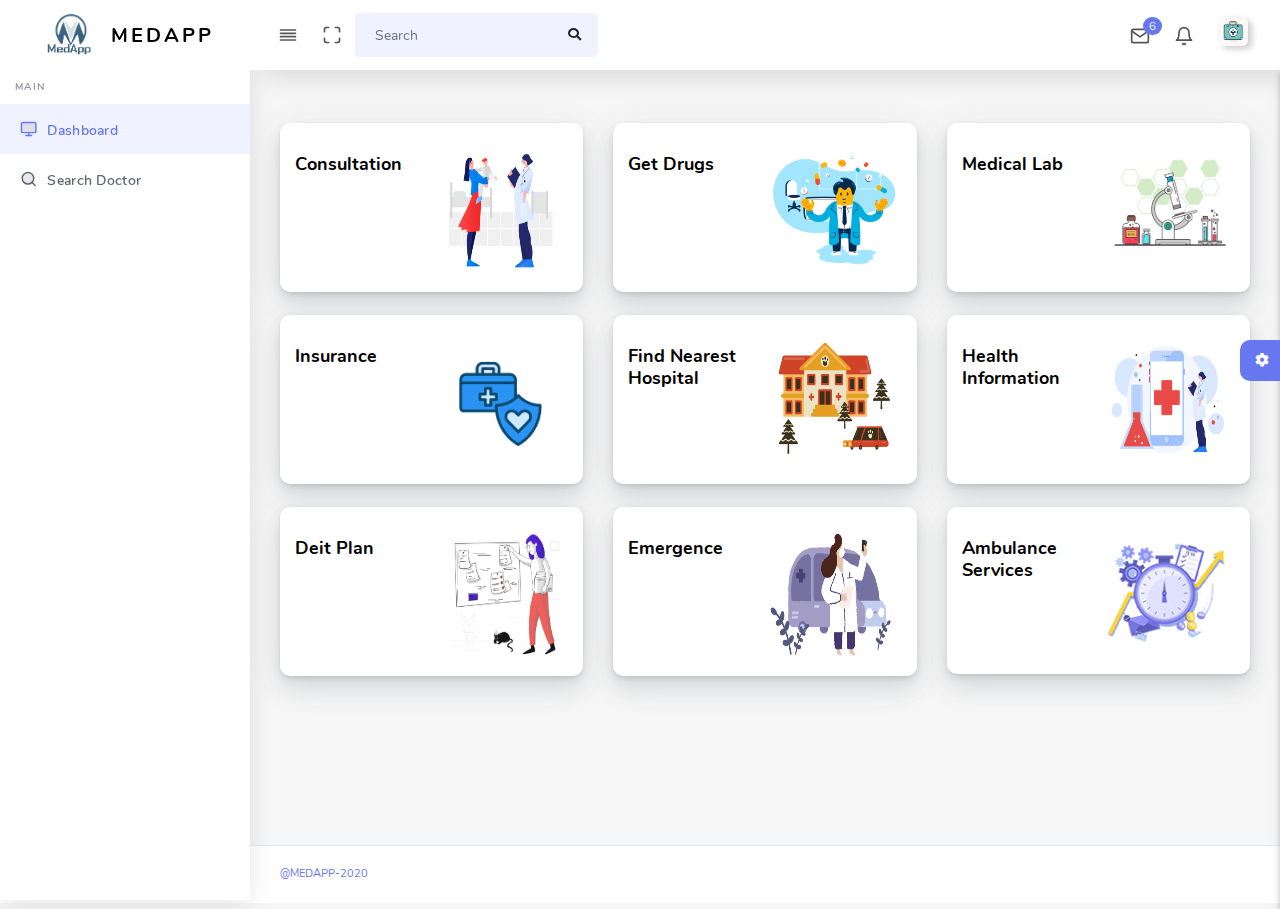
<file: index.html>
<!DOCTYPE html>
<html lang="en">

<head>
  <meta charset="UTF-8">
  <meta content="width=device-width, initial-scale=1, maximum-scale=1, shrink-to-fit=no" name="viewport">
  <title>MedApp- Health Dashboard</title>
  <!-- General CSS Files -->
  <link rel="stylesheet" href="assets/css/app.min.css">
  <!-- Template CSS -->
  <link rel="stylesheet" href="assets/css/style.css">
  <link rel="stylesheet" href="assets/css/components.css">
  <!-- Custom style CSS -->
  <link rel="stylesheet" href="assets/css/custom.css">
  <link rel='shortcut icon' type='image/x-icon' href='assets/img/favicon.ico' />
</head>

<body>
  <div class="loader"></div>
  <div id="app">
    <div class="main-wrapper main-wrapper-1">
      <div class="navbar-bg"></div>
      <nav class="navbar navbar-expand-lg main-navbar sticky">
        <div class="form-inline mr-auto">
          <ul class="navbar-nav mr-3">
            <li><a href="#" data-toggle="sidebar" class="nav-link nav-link-lg
									collapse-btn"> <i data-feather="align-justify"></i></a></li>
            <li><a href="#" class="nav-link nav-link-lg fullscreen-btn">
                <i data-feather="maximize"></i>
              </a></li>
            <li>
              <form class="form-inline mr-auto">
                <div class="search-element">
                  <input class="form-control" type="search" placeholder="Search" aria-label="Search" data-width="200">
                  <button class="btn" type="submit">
                    <i class="fas fa-search"></i>
                  </button>
                </div>
              </form>
            </li>
          </ul>
        </div>
        <ul class="navbar-nav navbar-right">
          <li class="dropdown dropdown-list-toggle"><a href="#" data-toggle="dropdown"
              class="nav-link nav-link-lg message-toggle"><i data-feather="mail"></i>
              <span class="badge headerBadge1">
                6 </span> </a>
            <div class="dropdown-menu dropdown-list dropdown-menu-right pullDown">
              <div class="dropdown-header">
                Messages
                <div class="float-right">
                  <a href="#">Mark All As Read</a>
                </div>
              </div>
              <div class="dropdown-list-content dropdown-list-message">
                <a href="#" class="dropdown-item"> <span class="dropdown-item-avatar
											text-white"> <img alt="image" src="assets/img/message.png" class="rounded-circle">
                  </span> <span class="dropdown-item-desc"> <span class="message-user">Dr.
                      Deo</span>
                    <span class="time messege-text">Please check your mail !!</span>
                    <span class="time">2 Min Ago</span>
                  </span>
                </a> <a href="#" class="dropdown-item"> <span class="dropdown-item-avatar text-white">
                    <img alt="image" src="assets/img/message.png" class="rounded-circle">
                  </span> <span class="dropdown-item-desc"> <span class="message-user">Dr
                      Smith</span> <span class="time messege-text">Request for Dr. Smith</span>
                    <span class="time">5 Min Ago</span>
                  </span>
                </a> <a href="#" class="dropdown-item"> <span class="dropdown-item-avatar text-white">
                    <img alt="image" src="assets/img/message.png" class="rounded-circle">
                  </span> <span class="dropdown-item-desc"> <span class="message-user">MedApp Team</span> <span
                      class="time messege-text">Your payment invoice is
                      generated.</span> <span class="time">12 Min Ago</span>
                  </span>
                </a> <a href="#" class="dropdown-item"> <span class="dropdown-item-avatar text-white">
                    <img alt="image" src="assets/img/message.png" class="rounded-circle">
                  </span> <span class="dropdown-item-desc"> <span class="message-user">Dr. Lina</span> <span
                      class="time messege-text">hii John, I have upload
                      doc
                      related to health</span> <span class="time">30
                      Min Ago</span>
                  </span>
                </a> <a href="#" class="dropdown-item"> <span class="dropdown-item-avatar text-white">
                    <img alt="image" src="assets/img/message.png" class="rounded-circle">
                  </span> <span class="dropdown-item-desc"> <span class="message-user">MedApp
                      Team</span> <span class="time messege-text">Please do as specify.
                      Let me
                      know if you have any query.</span> <span class="time">1
                      Days Ago</span>
                  </span>
                </a>
              </div>
              <div class="dropdown-footer text-center">
                <a href="#">View All <i class="fas fa-chevron-right"></i></a>
              </div>
            </div>
          </li>
          <li class="dropdown dropdown-list-toggle"><a href="#" data-toggle="dropdown"
              class="nav-link notification-toggle nav-link-lg"><i data-feather="bell" class="bell"></i>
            </a>
            <div class="dropdown-menu dropdown-list dropdown-menu-right pullDown">
              <div class="dropdown-header">
                Notifications
                <div class="float-right">
                  <a href="#">Mark All As Read</a>
                </div>
              </div>
              <div class="dropdown-list-content dropdown-list-icons">
                <a href="#" class="dropdown-item"> <span class="dropdown-item-icon bg-info text-white"> <i class="fas
                  fa-bell"></i>
                  </span> <span class="dropdown-item-desc"> Welcome to MedApp
                    template! <span class="time">Yesterday</span>
                  </span>
                </a> <a href="#" class="dropdown-item"> <span class="dropdown-item-icon bg-info text-white"> <i class="fas
                  fa-bell"></i>
                  </span> <span class="dropdown-item-desc"> Welcome to MedApp
                    template! <span class="time">Yesterday</span>
                  </span>
                </a><a href="#" class="dropdown-item"> <span class="dropdown-item-icon bg-info text-white"> <i class="fas
                  fa-bell"></i>
                  </span> <span class="dropdown-item-desc"> Welcome to MedApp
                    template! <span class="time">Yesterday</span>
                  </span>
                </a><a href="#" class="dropdown-item"> <span class="dropdown-item-icon bg-info text-white"> <i class="fas
                  fa-bell"></i>
                  </span> <span class="dropdown-item-desc"> Welcome to MedApp
                    template! <span class="time">Yesterday</span>
                  </span>
                </a><a href="#" class="dropdown-item"> <span class="dropdown-item-icon bg-info text-white"> <i class="fas
												fa-bell"></i>
                  </span> <span class="dropdown-item-desc"> Welcome to MedApp
                    template! <span class="time">Yesterday</span>
                  </span>
                </a>
              </div>
              <div class="dropdown-footer text-center">
                <a href="#">View All <i class="fas fa-chevron-right"></i></a>
              </div>
            </div>
          </li>
          <li class="dropdown"><a href="#" data-toggle="dropdown"
              class="nav-link dropdown-toggle nav-link-lg nav-link-user"> <img alt="image" src="assets/img/user.png"
                class="user-img-radious-style"> <span class="d-sm-none d-lg-inline-block"></span></a>
            <div class="dropdown-menu dropdown-menu-right pullDown">
              <div class="dropdown-title">Hello Nana</div>
              <a href="#" class="dropdown-item has-icon"> <i class="far
										fa-user"></i> Profile
              </a> <a href="#" class="dropdown-item has-icon"> <i class="fas fa-bolt"></i>
                Activities
              </a> <a href="#" class="dropdown-item has-icon"> <i class="fas fa-cog"></i>
                Settings
              </a>
              <div class="dropdown-divider"></div>
              <a href="auth-login.html" class="dropdown-item has-icon text-danger"> <i class="fas fa-sign-out-alt"></i>
                Logout
              </a>
            </div>
          </li>
        </ul>
      </nav>
      <div class="main-sidebar sidebar-style-2">
        <aside id="sidebar-wrapper">
          <div class="sidebar-brand">
            <a href="index.html"> <img alt="image" src="assets/img/logo.png" class="header-logo" /> <span
                class="logo-name">MedApp</span>
            </a>
          </div>
          <ul class="sidebar-menu">
            <li class="menu-header">Main</li>
            <li class="dropdown active">
              <a href="index.html" class="nav-link"><i data-feather="monitor"></i><span>Dashboard</span></a>
            </li>
            <li class="dropdown">
              <a href="search-doctor.html" class="nav-link"><i data-feather="search"></i><span>Search Doctor</span></a>
            </li>
          </ul>
        </aside>
      </div>
      <!-- Main Content -->
      <div class="main-content">
        <section class="section">
          <div class="row ">
            <div class="col-xl-4 col-lg-6 col-md-6 col-sm-6 col-xs-12">
              <div class="card" id="card-display">
                <div class="card-statistic-4">
                  <div class="align-items-center justify-content-between">
                    <div class="row ">
                      <div class="col-lg-6 col-md-6 col-sm-6 col-xs-6 pr-0 pt-3">
                        <div class="card-content">
                          <h5 class="font-18">Consultation</h5>

                        </div>
                      </div>
                      <div class="col-lg-6 col-md-6 col-sm-6 col-xs-6 pl-0">
                        <div class="banner-img">
                          <img src="assets/img/banner/clip-1426.png" alt="" height="139px">
                        </div>
                      </div>
                    </div>
                  </div>
                </div>
              </div>
            </div>
            <div class="col-xl-4 col-lg-6 col-md-6 col-sm-6 col-xs-12">
              <div class="card" id="card-display">
                <div class="card-statistic-4">
                  <div class="align-items-center justify-content-between">
                    <div class="row ">
                      <div class="col-lg-6 col-md-6 col-sm-6 col-xs-6 pr-0 pt-3">
                        <div class="card-content">
                          <h5 class="font-18"> Get Drugs</h5>

                        </div>
                      </div>
                      <div class="col-lg-6 col-md-6 col-sm-6 col-xs-6 pl-0">
                        <div class="banner-img">
                          <img src="assets/img/banner/flame-761.png" alt="" height="139px">
                        </div>
                      </div>
                    </div>
                  </div>
                </div>
              </div>
            </div>
            <div class="col-xl-4 col-lg-6 col-md-6 col-sm-6 col-xs-12">
              <div class="card" id="card-display">
                <div class="card-statistic-4">
                  <div class="align-items-center justify-content-between">
                    <div class="row ">
                      <div class="col-lg-6 col-md-6 col-sm-6 col-xs-6 pr-0 pt-3">
                        <div class="card-content">
                          <h5 class="font-18">Medical Lab</h5>

                        </div>
                      </div>
                      <div class="col-lg-6 col-md-6 col-sm-6 col-xs-6 pl-0">
                        <div class="banner-img">
                          <img src="assets/img/banner/gummy-medical-lab.png" alt="" height="139px">
                        </div>
                      </div>
                    </div>
                  </div>
                </div>
              </div>
            </div>

          </div>





        </section>
        <!-- Second Row -->
        <section class="section">
          <div class="row">
            <div class="col-xl-4 col-lg-6 col-md-6 col-sm-6 col-xs-12">
              <div class="card" id="card-display">
                <div class="card-statistic-4">
                  <div class="align-items-center justify-content-between">
                    <div class="row ">
                      <div class="col-lg-6 col-md-6 col-sm-6 col-xs-6 pr-0 pt-3">
                        <div class="card-content">
                          <h5 class="font-18">Insurance</h5>

                        </div>
                      </div>
                      <div class="col-lg-6 col-md-6 col-sm-6 col-xs-6 pl-0">
                        <div class="banner-img">
                          <img src="assets/img/banner/delesign-health-insurance.png" alt="" height="139px">
                        </div>
                      </div>
                    </div>
                  </div>
                </div>
              </div>
            </div>
            <div class="col-xl-4 col-lg-6 col-md-6 col-sm-6 col-xs-12">
              <div class="card" id="card-display">
                <div class="card-statistic-4">
                  <div class="align-items-center justify-content-between">
                    <div class="row ">
                      <div class="col-lg-6 col-md-6 col-sm-6 col-xs-6 pr-0 pt-3">
                        <div class="card-content">
                          <h5 class="font-18"> Find Nearest Hospital</h5>

                        </div>
                      </div>
                      <div class="col-lg-6 col-md-6 col-sm-6 col-xs-6 pl-0">
                        <div class="banner-img">
                          <img src="assets/img/banner/arabica-1087.png" alt="" height="139px">
                        </div>
                      </div>
                    </div>
                  </div>
                </div>
              </div>
            </div>
            <div class="col-xl-4 col-lg-6 col-md-6 col-sm-6 col-xs-12">
              <div class="card" id="card-display">
                <div class="card-statistic-4">
                  <div class="align-items-center justify-content-between">
                    <div class="row ">
                      <div class="col-lg-6 col-md-6 col-sm-6 col-xs-6 pr-0 pt-3">
                        <div class="card-content">
                          <h5 class="font-18">Health Information</h5>

                        </div>
                      </div>
                      <div class="col-lg-6 col-md-6 col-sm-6 col-xs-6 pl-0">
                        <div class="banner-img">
                          <img src="assets/img/banner/clip-949.png" alt="" height="139px">
                        </div>
                      </div>
                    </div>
                  </div>
                </div>
              </div>
            </div>

          </div>
        </section>
        <!-- End of Section -->
        <!-- Thired Section Row -->
        <section class="section">
          <div class="row ">
            <div class="col-xl-4 col-lg-6 col-md-6 col-sm-6 col-xs-12">
              <div class="card" id="card-display">
                <div class="card-statistic-4">
                  <div class="align-items-center justify-content-between">
                    <div class="row ">
                      <div class="col-lg-6 col-md-6 col-sm-6 col-xs-6 pr-0 pt-3">
                        <div class="card-content">
                          <h5 class="font-18">Deit Plan</h5>

                        </div>
                      </div>
                      <div class="col-lg-6 col-md-6 col-sm-6 col-xs-6 pl-0">
                        <div class="banner-img">
                          <img src="assets/img/banner/pixeltrue-plan-1.png" alt="" height="139px">
                        </div>
                      </div>
                    </div>
                  </div>
                </div>
              </div>
            </div>
            <div class="col-xl-4 col-lg-6 col-md-6 col-sm-6 col-xs-12">
              <div class="card" id="card-display">
                <div class="card-statistic-4">
                  <div class="align-items-center justify-content-between">
                    <div class="row ">
                      <div class="col-lg-6 col-md-6 col-sm-6 col-xs-6 pr-0 pt-3">
                        <div class="card-content">
                          <h5 class="font-18"> Emergence</h5>

                        </div>
                      </div>
                      <div class="col-lg-6 col-md-6 col-sm-6 col-xs-6 pl-0">
                        <div class="banner-img">
                          <img src="assets/img/banner/bermuda-doctor-arrived-on-call(1).png" alt="" height="139px">
                        </div>
                      </div>
                    </div>
                  </div>
                </div>
              </div>
            </div>
            <div class="col-xl-4 col-lg-6 col-md-6 col-sm-6 col-xs-12">
              <div class="card" id="card-display">
                <div class="card-statistic-4">
                  <div class="align-items-center justify-content-between">
                    <div class="row ">
                      <div class="col-lg-6 col-md-6 col-sm-6 col-xs-6 pr-0 pt-3">
                        <div class="card-content">
                          <h5 class="font-18">Ambulance Services</h5>

                        </div>
                      </div>
                      <div class="col-lg-6 col-md-6 col-sm-6 col-xs-6 pl-0">
                        <div class="banner-img">
                          <img src="assets/img/banner/3.png" alt="">
                        </div>
                      </div>
                    </div>
                  </div>
                </div>
              </div>
            </div>

          </div>
        </section>
        <!-- End of Section -->
        <div class="settingSidebar">
          <a href="javascript:void(0)" class="settingPanelToggle"> <i class="fa fa-spin fa-cog"></i>
          </a>
          <div class="settingSidebar-body ps-container ps-theme-default">
            <div class=" fade show active">
              <div class="setting-panel-header">Setting Panel
              </div>
              <div class="p-15 border-bottom">
                <h6 class="font-medium m-b-10">Select Layout</h6>
                <div class="selectgroup layout-color w-50">
                  <label class="selectgroup-item">
                    <input type="radio" name="value" value="1" class="selectgroup-input-radio select-layout" checked>
                    <span class="selectgroup-button">Light</span>
                  </label>
                  <label class="selectgroup-item">
                    <input type="radio" name="value" value="2" class="selectgroup-input-radio select-layout">
                    <span class="selectgroup-button">Dark</span>
                  </label>
                </div>
              </div>
              <div class="p-15 border-bottom">
                <h6 class="font-medium m-b-10">Sidebar Color</h6>
                <div class="selectgroup selectgroup-pills sidebar-color">
                  <label class="selectgroup-item">
                    <input type="radio" name="icon-input" value="1" class="selectgroup-input select-sidebar">
                    <span class="selectgroup-button selectgroup-button-icon" data-toggle="tooltip"
                      data-original-title="Light Sidebar"><i class="fas fa-sun"></i></span>
                  </label>
                  <label class="selectgroup-item">
                    <input type="radio" name="icon-input" value="2" class="selectgroup-input select-sidebar" checked>
                    <span class="selectgroup-button selectgroup-button-icon" data-toggle="tooltip"
                      data-original-title="Dark Sidebar"><i class="fas fa-moon"></i></span>
                  </label>
                </div>
              </div>
              <div class="p-15 border-bottom">
                <h6 class="font-medium m-b-10">Color Theme</h6>
                <div class="theme-setting-options">
                  <ul class="choose-theme list-unstyled mb-0">
                    <li title="white" class="active">
                      <div class="white"></div>
                    </li>
                    <li title="cyan">
                      <div class="cyan"></div>
                    </li>
                    <li title="black">
                      <div class="black"></div>
                    </li>
                    <li title="purple">
                      <div class="purple"></div>
                    </li>
                    <li title="orange">
                      <div class="orange"></div>
                    </li>
                    <li title="green">
                      <div class="green"></div>
                    </li>
                    <li title="red">
                      <div class="red"></div>
                    </li>
                  </ul>
                </div>
              </div>
              <div class="p-15 border-bottom">
                <div class="theme-setting-options">
                  <label class="m-b-0">
                    <input type="checkbox" name="custom-switch-checkbox" class="custom-switch-input"
                      id="mini_sidebar_setting">
                    <span class="custom-switch-indicator"></span>
                    <span class="control-label p-l-10">Mini Sidebar</span>
                  </label>
                </div>
              </div>
              <div class="p-15 border-bottom">
                <div class="theme-setting-options">
                  <label class="m-b-0">
                    <input type="checkbox" name="custom-switch-checkbox" class="custom-switch-input"
                      id="sticky_header_setting">
                    <span class="custom-switch-indicator"></span>
                    <span class="control-label p-l-10">Sticky Header</span>
                  </label>
                </div>
              </div>
              <div class="mt-4 mb-4 p-3 align-center rt-sidebar-last-ele">
                <a href="#" class="btn btn-icon icon-left btn-primary btn-restore-theme">
                  <i class="fas fa-undo"></i> Restore Default
                </a>
              </div>
            </div>
          </div>
        </div>
      </div>
      <footer class="main-footer">
        <div class="footer-left">
          <a href="#">@MedApp-2020</a></a>
        </div>
        <div class="footer-right">
        </div>
      </footer>
    </div>
  </div>
  <!-- General JS Scripts -->
  <script src="assets/js/app.min.js"></script>
  <!-- JS Libraies -->
  <script src="assets/bundles/apexcharts/apexcharts.min.js"></script>
  <!-- Page Specific JS File -->
  <script src="assets/js/page/index.js"></script>
  <!-- Template JS File -->
  <script src="assets/js/scripts.js"></script>
  <!-- Custom JS File -->
  <script src="assets/js/custom.js"></script>
</body>



</html>
</file>
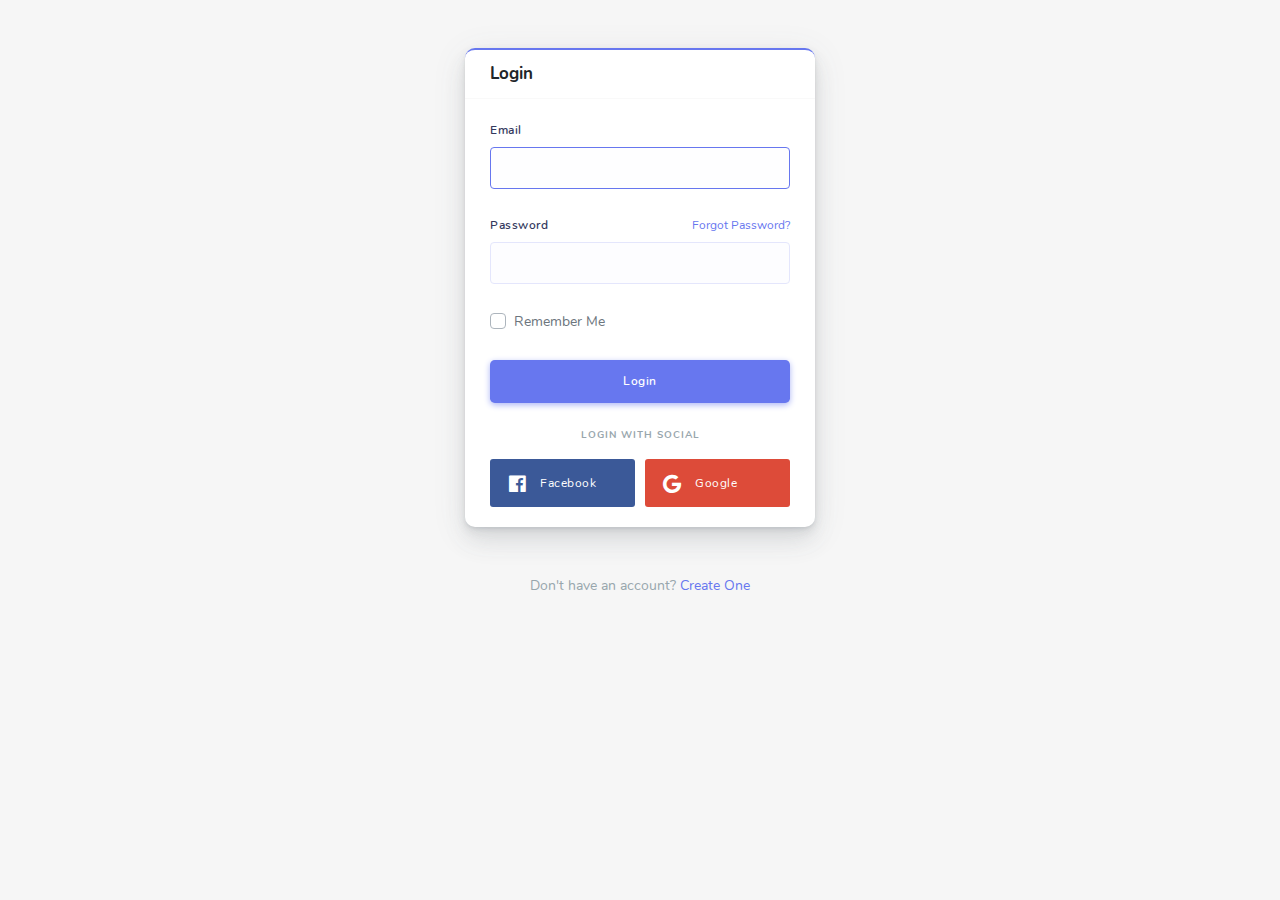
<file: auth-login.html>
<!DOCTYPE html>
<html lang="en">

<head>
  <meta charset="UTF-8">
  <meta content="width=device-width, initial-scale=1, maximum-scale=1, shrink-to-fit=no" name="viewport">
  <title>MedApp</title>
  <!-- General CSS Files -->
  <link rel="stylesheet" href="assets/css/app.min.css">
  <link rel="stylesheet" href="assets/bundles/bootstrap-social/bootstrap-social.css">
  <!-- Template CSS -->
  <link rel="stylesheet" href="assets/css/style.css">
  <link rel="stylesheet" href="assets/css/components.css">
  <!-- Custom style CSS -->
  <link rel="stylesheet" href="assets/css/custom.css">
  <link rel='shortcut icon' type='image/x-icon' href='assets/img/favicon.ico' />
</head>

<body>
  <div class="loader"></div>
  <div id="app">
    <section class="section">
      <div class="container mt-5">
        <div class="row">
          <div class="col-12 col-sm-8 offset-sm-2 col-md-6 offset-md-3 col-lg-6 offset-lg-3 col-xl-4 offset-xl-4">
            <div class="card card-primary">
              <div class="card-header">
                <h4>Login</h4>
              </div>
              <div class="card-body">
                <form method="POST" action="index.html" class="needs-validation" novalidate="">
                  <div class="form-group">
                    <label for="email">Email</label>
                    <input id="email" type="email" class="form-control" name="email" tabindex="1" required autofocus>
                    <div class="invalid-feedback">
                      Please fill in your email
                    </div>
                  </div>
                  <div class="form-group">
                    <div class="d-block">
                      <label for="password" class="control-label">Password</label>
                      <div class="float-right">
                        <a href="auth-forgot-password.html" class="text-small">
                          Forgot Password?
                        </a>
                      </div>
                    </div>
                    <input id="password" type="password" class="form-control" name="password" tabindex="2" required>
                    <div class="invalid-feedback">
                      please fill in your password
                    </div>
                  </div>
                  <div class="form-group">
                    <div class="custom-control custom-checkbox">
                      <input type="checkbox" name="remember" class="custom-control-input" tabindex="3" id="remember-me">
                      <label class="custom-control-label" for="remember-me">Remember Me</label>
                    </div>
                  </div>
                  <div class="form-group">
                    <button type="submit" class="btn btn-primary btn-lg btn-block" tabindex="4" >
                      Login
                    </button>
                  </div>
                </form>
                <div class="text-center mt-4 mb-3">
                  <div class="text-job text-muted">Login With Social</div>
                </div>
                <div class="row sm-gutters">
                  <div class="col-6">
                    <a class="btn btn-block btn-social btn-facebook">
                      <span class="fab fa-facebook"></span> Facebook
                    </a>
                  </div>
                  <div class="col-6">
                    <a class="btn btn-block btn-social btn-google">
                      <span class="fab fa-google"></span> Google
                    </a>
                  </div>
                </div>
              </div>
            </div>
            <div class="mt-5 text-muted text-center">
              Don't have an account? <a href="auth-register.html">Create One</a>
            </div>
          </div>
        </div>
      </div>
    </section>
  </div>
  <!-- General JS Scripts -->
  <script src="assets/js/app.min.js"></script>
  <!-- JS Libraies -->
  <!-- Page Specific JS File -->
  <!-- Template JS File -->
  <script src="assets/js/scripts.js"></script>
  <!-- Custom JS File -->
  <script src="assets/js/custom.js"></script>
</body>



</html>
</file>
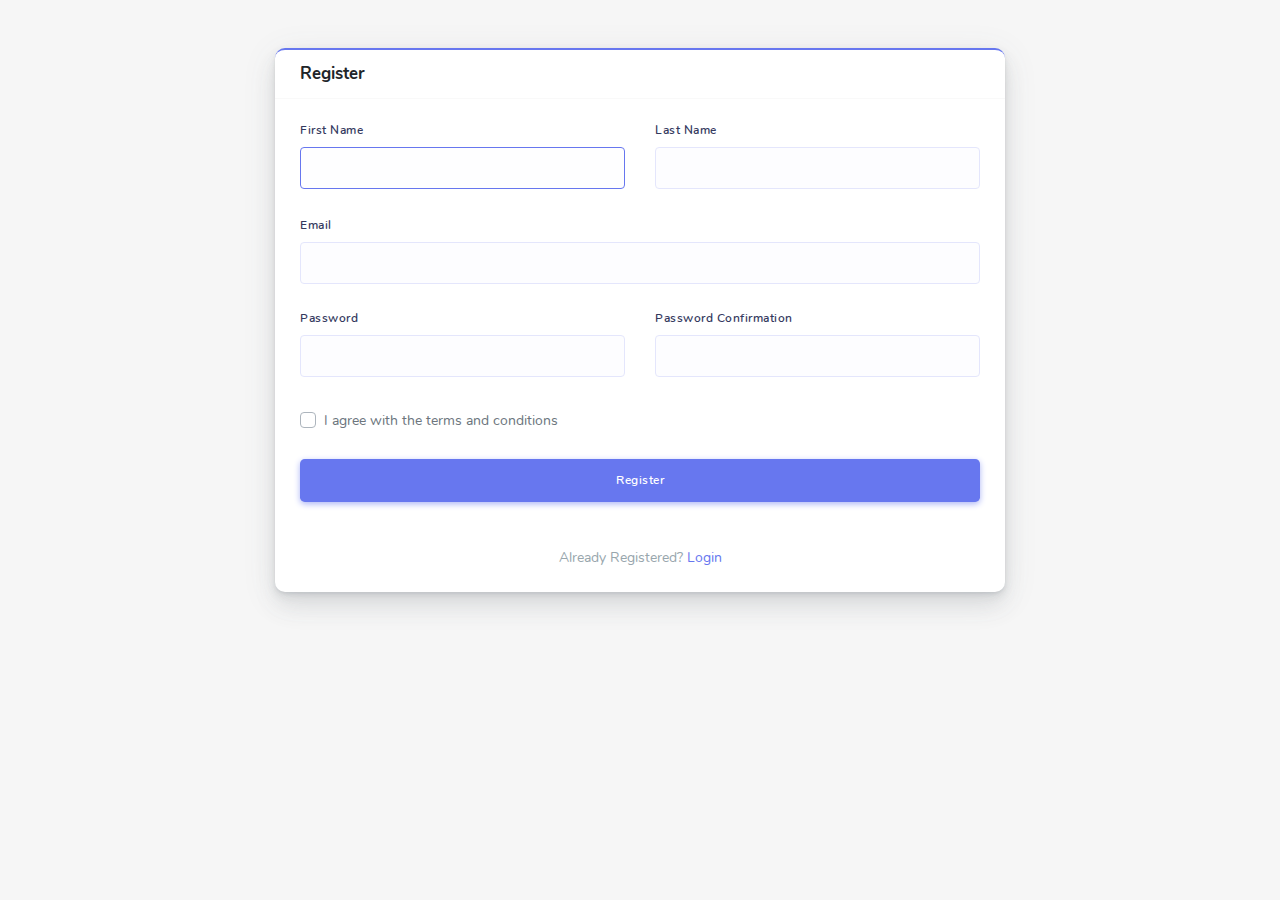
<file: auth-register.html>
<!DOCTYPE html>
<html lang="en">


<!-- auth-register.html  21 Nov 2019 04:05:01 GMT -->
<head>
  <meta charset="UTF-8">
  <meta content="width=device-width, initial-scale=1, maximum-scale=1, shrink-to-fit=no" name="viewport">
  <title>Otika - Admin Dashboard Template</title>
  <!-- General CSS Files -->
  <link rel="stylesheet" href="assets/css/app.min.css">
  <link rel="stylesheet" href="assets/bundles/jquery-selectric/selectric.css">
  <!-- Template CSS -->
  <link rel="stylesheet" href="assets/css/style.css">
  <link rel="stylesheet" href="assets/css/components.css">
  <!-- Custom style CSS -->
  <link rel="stylesheet" href="assets/css/custom.css">
  <link rel='shortcut icon' type='image/x-icon' href='assets/img/favicon.ico' />
</head>

<body>
  <div class="loader"></div>
  <div id="app">
    <section class="section">
      <div class="container mt-5">
        <div class="row">
          <div class="col-12 col-sm-10 offset-sm-1 col-md-8 offset-md-2 col-lg-8 offset-lg-2 col-xl-8 offset-xl-2">
            <div class="card card-primary">
              <div class="card-header">
                <h4>Register</h4>
              </div>
              <div class="card-body">
                <form method="POST"  action="index.html">
                  <div class="row">
                    <div class="form-group col-6">
                      <label for="frist_name">First Name</label>
                      <input id="frist_name" type="text" class="form-control" name="frist_name" autofocus>
                    </div>
                    <div class="form-group col-6">
                      <label for="last_name">Last Name</label>
                      <input id="last_name" type="text" class="form-control" name="last_name">
                    </div>
                  </div>
                  <div class="form-group">
                    <label for="email">Email</label>
                    <input id="email" type="email" class="form-control" name="email">
                    <div class="invalid-feedback">
                    </div>
                  </div>
                  <div class="row">
                    <div class="form-group col-6">
                      <label for="password" class="d-block">Password</label>
                      <input id="password" type="password" class="form-control pwstrength" data-indicator="pwindicator"
                        name="password">
                      <div id="pwindicator" class="pwindicator">
                        <div class="bar"></div>
                        <div class="label"></div>
                      </div>
                    </div>
                    <div class="form-group col-6">
                      <label for="password2" class="d-block">Password Confirmation</label>
                      <input id="password2" type="password" class="form-control" name="password-confirm">
                    </div>
                  </div>
                  <div class="form-group">
                    <div class="custom-control custom-checkbox">
                      <input type="checkbox" name="agree" class="custom-control-input" id="agree">
                      <label class="custom-control-label" for="agree">I agree with the terms and conditions</label>
                    </div>
                  </div>
                  <div class="form-group">
                    <button type="submit" class="btn btn-primary btn-lg btn-block">
                      Register
                    </button>
                  </div>
                </form>
              </div>
              <div class="mb-4 text-muted text-center">
                Already Registered? <a href="auth-login.html">Login</a>
              </div>
            </div>
          </div>
        </div>
      </div>
    </section>
  </div>
  <!-- General JS Scripts -->
  <script src="assets/js/app.min.js"></script>
  <!-- JS Libraies -->
  <script src="assets/bundles/jquery-pwstrength/jquery.pwstrength.min.js"></script>
  <script src="assets/bundles/jquery-selectric/jquery.selectric.min.js"></script>
  <!-- Page Specific JS File -->
  <script src="assets/js/page/auth-register.js"></script>
  <!-- Template JS File -->
  <script src="assets/js/scripts.js"></script>
  <!-- Custom JS File -->
  <script src="assets/js/custom.js"></script>
</body>


<!-- auth-register.html  21 Nov 2019 04:05:02 GMT -->
</html>
</file>
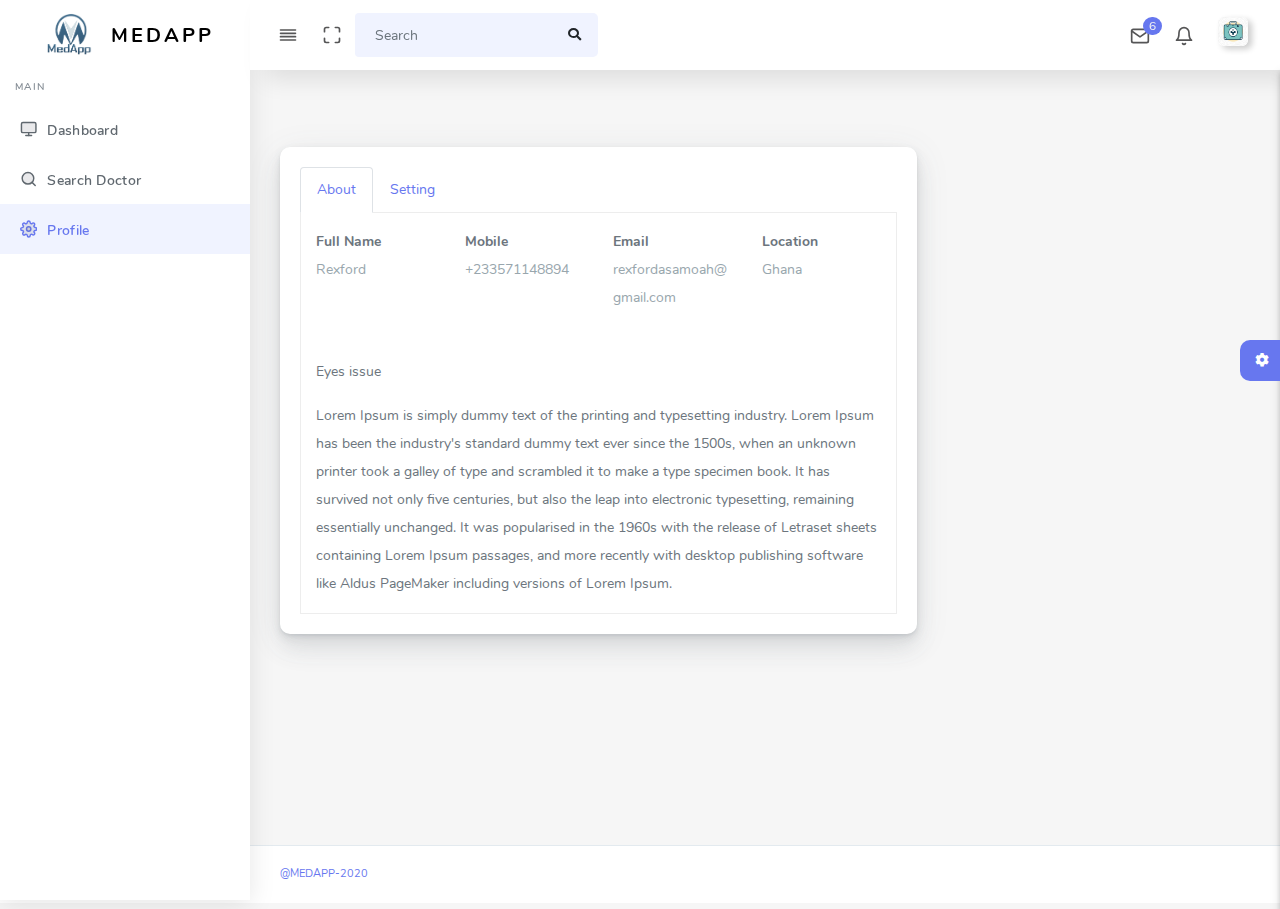
<file: profile.html>
<!DOCTYPE html>
<html lang="en">



<head>
  <meta charset="UTF-8">
  <meta content="width=device-width, initial-scale=1, maximum-scale=1, shrink-to-fit=no" name="viewport">
  <title>MedApp- Health Dashboard</title>
  <!-- General CSS Files -->
  <link rel="stylesheet" href="assets/css/app.min.css">
  <link rel="stylesheet" href="assets/bundles/bootstrap-social/bootstrap-social.css">
  <link rel="stylesheet" href="assets/bundles/summernote/summernote-bs4.css">
  <!-- Template CSS -->
  <link rel="stylesheet" href="assets/css/style.css">
  <link rel="stylesheet" href="assets/css/components.css">
  <!-- Custom style CSS -->
  <link rel="stylesheet" href="assets/css/custom.css">
  <link rel='shortcut icon' type='image/x-icon' href='assets/img/favicon.ico' />
</head>

<body>
  <div class="loader"></div>
  <div id="app">
    <div class="main-wrapper main-wrapper-1">
      <div class="navbar-bg"></div>
      <nav class="navbar navbar-expand-lg main-navbar sticky">
        <div class="form-inline mr-auto">
          <ul class="navbar-nav mr-3">
            <li><a href="#" data-toggle="sidebar" class="nav-link nav-link-lg
									collapse-btn"> <i data-feather="align-justify"></i></a></li>
            <li><a href="#" class="nav-link nav-link-lg fullscreen-btn">
                <i data-feather="maximize"></i>
              </a></li>
            <li>
              <form class="form-inline mr-auto">
                <div class="search-element">
                  <input class="form-control" type="search" placeholder="Search" aria-label="Search" data-width="200">
                  <button class="btn" type="submit">
                    <i class="fas fa-search"></i>
                  </button>
                </div>
              </form>
            </li>
          </ul>
        </div>
        <ul class="navbar-nav navbar-right">
          <li class="dropdown dropdown-list-toggle"><a href="#" data-toggle="dropdown"
              class="nav-link nav-link-lg message-toggle"><i data-feather="mail"></i>
              <span class="badge headerBadge1">
                6 </span> </a>
            <div class="dropdown-menu dropdown-list dropdown-menu-right pullDown">
              <div class="dropdown-header">
                Messages
                <div class="float-right">
                  <a href="#">Mark All As Read</a>
                </div>
              </div>
              <div class="dropdown-list-content dropdown-list-message">
                <a href="#" class="dropdown-item"> <span class="dropdown-item-avatar
											text-white"> <img alt="image" src="assets/img/message.png" class="rounded-circle">
                  </span> <span class="dropdown-item-desc"> <span class="message-user">Dr.
                      Asamoah</span>
                    <span class="time messege-text">Please check your mail !!</span>
                    <span class="time">2 Min Ago</span>
                  </span>
                </a> <a href="#" class="dropdown-item"> <span class="dropdown-item-avatar text-white">
                    <img alt="image" src="assets/img/message.png" class="rounded-circle">
                  </span> <span class="dropdown-item-desc"> <span class="message-user">Dr
                      Smith</span> <span class="time messege-text">Request for Dr. Smith</span>
                    <span class="time">5 Min Ago</span>
                  </span>
                </a> <a href="#" class="dropdown-item"> <span class="dropdown-item-avatar text-white">
                    <img alt="image" src="assets/img/message.png" class="rounded-circle">
                  </span> <span class="dropdown-item-desc"> <span class="message-user">MedApp Team</span> <span
                      class="time messege-text">Your payment invoice is
                      generated.</span> <span class="time">12 Min Ago</span>
                  </span>
                </a> <a href="#" class="dropdown-item"> <span class="dropdown-item-avatar text-white">
                    <img alt="image" src="assets/img/message.png" class="rounded-circle">
                  </span> <span class="dropdown-item-desc"> <span class="message-user">Dr. Lina</span> <span
                      class="time messege-text">hii John, I have upload
                      doc
                      related to health</span> <span class="time">30
                      Min Ago</span>
                  </span>
                </a> <a href="#" class="dropdown-item"> <span class="dropdown-item-avatar text-white">
                    <img alt="image" src="assets/img/message.png" class="rounded-circle">
                  </span> <span class="dropdown-item-desc"> <span class="message-user">MedApp
                      Team</span> <span class="time messege-text">Please do as specify.
                      Let me
                      know if you have any query.</span> <span class="time">1
                      Days Ago</span>
                  </span>
                </a>
              </div>
              <div class="dropdown-footer text-center">
                <a href="#">View All <i class="fas fa-chevron-right"></i></a>
              </div>
            </div>
          </li>
          <li class="dropdown dropdown-list-toggle"><a href="#" data-toggle="dropdown"
              class="nav-link notification-toggle nav-link-lg"><i data-feather="bell" class="bell"></i>
            </a>
            <div class="dropdown-menu dropdown-list dropdown-menu-right pullDown">
              <div class="dropdown-header">
                Notifications
                <div class="float-right">
                  <a href="#">Mark All As Read</a>
                </div>
              </div>
              <div class="dropdown-list-content dropdown-list-icons">
                <a href="#" class="dropdown-item"> <span class="dropdown-item-icon bg-info text-white"> <i class="fas
                  fa-bell"></i>
                  </span> <span class="dropdown-item-desc"> Welcome to MedApp
                    template! <span class="time">Yesterday</span>
                  </span>
                </a> <a href="#" class="dropdown-item"> <span class="dropdown-item-icon bg-info text-white"> <i class="fas
                  fa-bell"></i>
                  </span> <span class="dropdown-item-desc"> Welcome to MedApp
                    template! <span class="time">Yesterday</span>
                  </span>
                </a><a href="#" class="dropdown-item"> <span class="dropdown-item-icon bg-info text-white"> <i class="fas
                  fa-bell"></i>
                  </span> <span class="dropdown-item-desc"> Welcome to MedApp
                    template! <span class="time">Yesterday</span>
                  </span>
                </a><a href="#" class="dropdown-item"> <span class="dropdown-item-icon bg-info text-white"> <i class="fas
                  fa-bell"></i>
                  </span> <span class="dropdown-item-desc"> Welcome to MedApp
                    template! <span class="time">Yesterday</span>
                  </span>
                </a><a href="#" class="dropdown-item"> <span class="dropdown-item-icon bg-info text-white"> <i class="fas
												fa-bell"></i>
                  </span> <span class="dropdown-item-desc"> Welcome to MedApp
                    template! <span class="time">Yesterday</span>
                  </span>
                </a>
              </div>
              <div class="dropdown-footer text-center">
                <a href="#">View All <i class="fas fa-chevron-right"></i></a>
              </div>
            </div>
          </li>
          <li class="dropdown"><a href="#" data-toggle="dropdown"
              class="nav-link dropdown-toggle nav-link-lg nav-link-user"> <img alt="image" src="assets/img/user.png"
                class="user-img-radious-style"> <span class="d-sm-none d-lg-inline-block"></span></a>
            <div class="dropdown-menu dropdown-menu-right pullDown">
              <div class="dropdown-title">Hello Nana</div>
              <a href="#" class="dropdown-item has-icon"> <i class="far
										fa-user"></i> Profile
              </a> <a href="#" class="dropdown-item has-icon"> <i class="fas fa-bolt"></i>
                Activities
              </a> <a href="#" class="dropdown-item has-icon"> <i class="fas fa-cog"></i>
                Settings
              </a>
              <div class="dropdown-divider"></div>
              <a href="auth-login.html" class="dropdown-item has-icon text-danger"> <i class="fas fa-sign-out-alt"></i>
                Logout
              </a>
            </div>
          </li>
        </ul>
      </nav>
      <div class="main-sidebar sidebar-style-2">
        <aside id="sidebar-wrapper">
          <div class="sidebar-brand">
            <a href="index.html"> <img alt="image" src="assets/img/logo.png" class="header-logo" /> <span
                class="logo-name">MedApp</span>
            </a>
          </div>
          <ul class="sidebar-menu">
            <li class="menu-header">Main</li>
            <li class="dropdown">
              <a href="index.html" class="nav-link"><i data-feather="monitor"></i><span>Dashboard</span></a>
            </li>
            <li class="dropdown">
              <a href="search-doctor.html" class="nav-link"><i data-feather="search"></i><span>Search Doctor</span></a>
            </li>
            <li class="dropdown active">
              <a href="profile.html" class="nav-link"><i data-feather="settings"></i><span>Profile</span></a>
            </li>
          </ul>
        </aside>
      </div>
      <!-- Main Content -->
      <div class="main-content">
        <section class="section">
          <div class="section-body">
            <div class="row mt-sm-4">
              <div class="col-12 col-md-12 col-lg-8">
                <div class="card">
                  <div class="padding-20">
                    <ul class="nav nav-tabs" id="myTab2" role="tablist">
                      <li class="nav-item">
                        <a class="nav-link active" id="home-tab2" data-toggle="tab" href="#about" role="tab"
                          aria-selected="true">About</a>
                      </li>
                      <li class="nav-item">
                        <a class="nav-link" id="profile-tab2" data-toggle="tab" href="#settings" role="tab"
                          aria-selected="false">Setting</a>
                      </li>
                    </ul>
                    <div class="tab-content tab-bordered" id="myTab3Content">
                      <div class="tab-pane fade show active" id="about" role="tabpanel" aria-labelledby="home-tab2">
                        <div class="row">
                          <div class="col-md-3 col-6 b-r">
                            <strong>Full Name</strong>
                            <br>
                            <p class="text-muted">Rexford</p>
                          </div>
                          <div class="col-md-3 col-6 b-r">
                            <strong>Mobile</strong>
                            <br>
                            <p class="text-muted">+233571148894</p>
                          </div>
                          <div class="col-md-3 col-6 b-r">
                            <strong>Email</strong>
                            <br>
                            <p class="text-muted">rexfordasamoah@gmail.com</p>
                          </div>
                          <div class="col-md-3 col-6">
                            <strong>Location</strong>
                            <br>
                            <p class="text-muted">Ghana</p>
                          </div>
                        </div>
                        <p class="m-t-30">Eyes issue</p>
                        Lorem Ipsum is simply dummy text of the printing and typesetting industry. Lorem Ipsum has been
                        the industry's standard dummy text ever since the 1500s, when an unknown printer took a galley
                        of type and scrambled it to make a type specimen book. It has survived not only five centuries,
                        but also the leap into electronic typesetting, remaining essentially unchanged. It was
                        popularised in the 1960s with the release of Letraset sheets containing Lorem Ipsum passages,
                        and more recently with desktop publishing software like Aldus PageMaker including versions of
                        Lorem Ipsum.
                      </div>
                      <div class="tab-pane fade" id="settings" role="tabpanel" aria-labelledby="profile-tab2">
                        <form method="post" class="needs-validation">
                          <div class="card-header">
                            <h4>Edit Profile</h4>
                          </div>
                          <div class="card-body">
                            <div class="row">
                              <div class="form-group col-md-6 col-12">
                                <label>First Name</label>
                                <input type="text" class="form-control" value="Rex">
                                <div class="invalid-feedback">
                                  Please fill in the first name
                                </div>
                              </div>
                              <div class="form-group col-md-6 col-12">
                                <label>Last Name</label>
                                <input type="text" class="form-control" value="Asamoah">
                                <div class="invalid-feedback">
                                  Please fill in the last name
                                </div>
                              </div>
                            </div>
                            <div class="row">
                              <div class="form-group col-md-7 col-12">
                                <label>Email</label>
                                <input type="email" class="form-control" value="rexfordasamoah@gmail.com">
                                <div class="invalid-feedback">
                                  Please fill in the email
                                </div>
                              </div>
                              <div class="form-group col-md-5 col-12">
                                <label>Phone</label>
                                <input type="tel" class="form-control" value="">
                              </div>
                            </div>
                            <div class="row">
                              <div class="form-group col-12">
                                <label>Bio</label>
                                <textarea
                                  class="form-control summernote-simple">Lorem ipsum dolor sit amet, consectetur adipisicing elit. Pariatur voluptatum alias molestias minus quod dignissimos.</textarea>
                              </div>
                            </div>
                            <div class="row">
                              <div class="form-group mb-0 col-12">
                                <div class="custom-control custom-checkbox">
                                  <input type="checkbox" name="remember" class="custom-control-input" id="newsletter">
                                  <label class="custom-control-label" for="newsletter">Subscribe to newsletter</label>
                                  <div class="text-muted form-text">
                                    You will get new information about products, offers and promotions
                                  </div>
                                </div>
                              </div>
                            </div>
                          </div>
                          <div class="card-footer text-right">
                            <button class="btn btn-primary">Save Changes</button>
                          </div>
                        </form>
                      </div>
                    </div>
                  </div>
                </div>
              </div>
            </div>
          </div>
        </section>
        <div class="settingSidebar">
          <a href="javascript:void(0)" class="settingPanelToggle"> <i class="fa fa-spin fa-cog"></i>
          </a>
          <div class="settingSidebar-body ps-container ps-theme-default">
            <div class=" fade show active">
              <div class="setting-panel-header">Setting Panel
              </div>
              <div class="p-15 border-bottom">
                <h6 class="font-medium m-b-10">Select Layout</h6>
                <div class="selectgroup layout-color w-50">
                  <label class="selectgroup-item">
                    <input type="radio" name="value" value="1" class="selectgroup-input-radio select-layout" checked>
                    <span class="selectgroup-button">Light</span>
                  </label>
                  <label class="selectgroup-item">
                    <input type="radio" name="value" value="2" class="selectgroup-input-radio select-layout">
                    <span class="selectgroup-button">Dark</span>
                  </label>
                </div>
              </div>
              <div class="p-15 border-bottom">
                <h6 class="font-medium m-b-10">Sidebar Color</h6>
                <div class="selectgroup selectgroup-pills sidebar-color">
                  <label class="selectgroup-item">
                    <input type="radio" name="icon-input" value="1" class="selectgroup-input select-sidebar">
                    <span class="selectgroup-button selectgroup-button-icon" data-toggle="tooltip"
                      data-original-title="Light Sidebar"><i class="fas fa-sun"></i></span>
                  </label>
                  <label class="selectgroup-item">
                    <input type="radio" name="icon-input" value="2" class="selectgroup-input select-sidebar" checked>
                    <span class="selectgroup-button selectgroup-button-icon" data-toggle="tooltip"
                      data-original-title="Dark Sidebar"><i class="fas fa-moon"></i></span>
                  </label>
                </div>
              </div>
              <div class="p-15 border-bottom">
                <h6 class="font-medium m-b-10">Color Theme</h6>
                <div class="theme-setting-options">
                  <ul class="choose-theme list-unstyled mb-0">
                    <li title="white" class="active">
                      <div class="white"></div>
                    </li>
                    <li title="cyan">
                      <div class="cyan"></div>
                    </li>
                    <li title="black">
                      <div class="black"></div>
                    </li>
                    <li title="purple">
                      <div class="purple"></div>
                    </li>
                    <li title="orange">
                      <div class="orange"></div>
                    </li>
                    <li title="green">
                      <div class="green"></div>
                    </li>
                    <li title="red">
                      <div class="red"></div>
                    </li>
                  </ul>
                </div>
              </div>
              <div class="p-15 border-bottom">
                <div class="theme-setting-options">
                  <label class="m-b-0">
                    <input type="checkbox" name="custom-switch-checkbox" class="custom-switch-input"
                      id="mini_sidebar_setting">
                    <span class="custom-switch-indicator"></span>
                    <span class="control-label p-l-10">Mini Sidebar</span>
                  </label>
                </div>
              </div>
              <div class="p-15 border-bottom">
                <div class="theme-setting-options">
                  <label class="m-b-0">
                    <input type="checkbox" name="custom-switch-checkbox" class="custom-switch-input"
                      id="sticky_header_setting">
                    <span class="custom-switch-indicator"></span>
                    <span class="control-label p-l-10">Sticky Header</span>
                  </label>
                </div>
              </div>
              <div class="mt-4 mb-4 p-3 align-center rt-sidebar-last-ele">
                <a href="#" class="btn btn-icon icon-left btn-primary btn-restore-theme">
                  <i class="fas fa-undo"></i> Restore Default
                </a>
              </div>
            </div>
          </div>
        </div>
      </div>
      <footer class="main-footer">
        <div class="footer-left">
          <a href="#">@MedApp-2020</a></a>
        </div>
        <div class="footer-right">
        </div>
      </footer>
    </div>
  </div>
  <!-- General JS Scripts -->
  <script src="assets/js/app.min.js"></script>
  <!-- JS Libraies -->
  <script src="assets/bundles/summernote/summernote-bs4.js"></script>
  <!-- Page Specific JS File -->
  <!-- Template JS File -->
  <script src="assets/js/scripts.js"></script>
  <!-- Custom JS File -->
  <script src="assets/js/custom.js"></script>
</body>

</html>
</file>
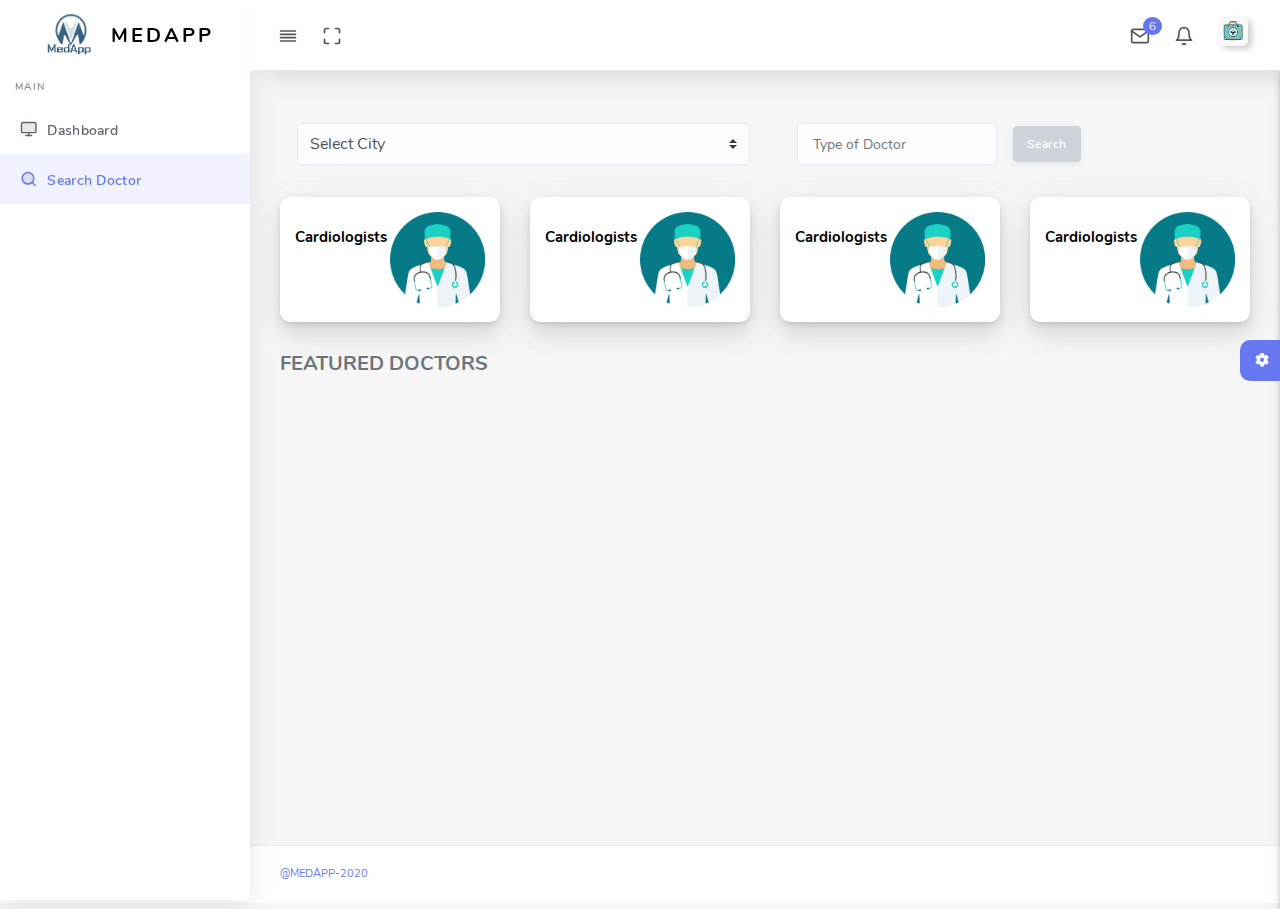
<file: search-doctor.html>
<!DOCTYPE html>
<html lang="en">

<head>
  <meta charset="UTF-8">
  <meta content="width=device-width, initial-scale=1, maximum-scale=1, shrink-to-fit=no" name="viewport">
  <title>MedApp- Health Dashboard</title>
  <!-- General CSS Files -->
  <link rel="stylesheet" href="assets/css/app.min.css">
  <!-- Template CSS -->
  <link rel="stylesheet" href="assets/css/style.css">
  <link rel="stylesheet" href="assets/css/components.css">
  <!-- Custom style CSS -->
  <link rel="stylesheet" href="assets/css/custom.css">
  <link rel='shortcut icon' type='image/x-icon' href='assets/img/favicon.ico' />
</head>

<body>
  <div class="loader"></div>
  <div id="app">
    <div class="main-wrapper main-wrapper-1">
      <div class="navbar-bg"></div>
      <nav class="navbar navbar-expand-lg main-navbar sticky">
        <div class="form-inline mr-auto">
          <ul class="navbar-nav mr-3">
            <li><a href="#" data-toggle="sidebar" class="nav-link nav-link-lg
									collapse-btn"> <i data-feather="align-justify"></i></a></li>
            <li><a href="#" class="nav-link nav-link-lg fullscreen-btn">
                <i data-feather="maximize"></i>
              </a></li>

          </ul>
        </div>
        <ul class="navbar-nav navbar-right">
          <li class="dropdown dropdown-list-toggle"><a href="#" data-toggle="dropdown"
              class="nav-link nav-link-lg message-toggle"><i data-feather="mail"></i>
              <span class="badge headerBadge1">
                6 </span> </a>
            <div class="dropdown-menu dropdown-list dropdown-menu-right pullDown">
              <div class="dropdown-header">
                Messages
                <div class="float-right">
                  <a href="#">Mark All As Read</a>
                </div>
              </div>
              <div class="dropdown-list-content dropdown-list-message">
                <a href="#" class="dropdown-item"> <span class="dropdown-item-avatar
											text-white"> <img alt="image" src="assets/img/message.png" class="rounded-circle">
                  </span> <span class="dropdown-item-desc"> <span class="message-user">Dr.
                      Deo</span>
                    <span class="time messege-text">Please check your mail !!</span>
                    <span class="time">2 Min Ago</span>
                  </span>
                </a> <a href="#" class="dropdown-item"> <span class="dropdown-item-avatar text-white">
                    <img alt="image" src="assets/img/message.png" class="rounded-circle">
                  </span> <span class="dropdown-item-desc"> <span class="message-user">Dr
                      Smith</span> <span class="time messege-text">Request for Dr. Smith</span>
                    <span class="time">5 Min Ago</span>
                  </span>
                </a> <a href="#" class="dropdown-item"> <span class="dropdown-item-avatar text-white">
                    <img alt="image" src="assets/img/message.png" class="rounded-circle">
                  </span> <span class="dropdown-item-desc"> <span class="message-user">MedApp Team</span> <span
                      class="time messege-text">Your payment invoice is
                      generated.</span> <span class="time">12 Min Ago</span>
                  </span>
                </a> <a href="#" class="dropdown-item"> <span class="dropdown-item-avatar text-white">
                    <img alt="image" src="assets/img/message.png" class="rounded-circle">
                  </span> <span class="dropdown-item-desc"> <span class="message-user">Dr. Lina</span> <span
                      class="time messege-text">hii John, I have upload
                      doc
                      related to health</span> <span class="time">30
                      Min Ago</span>
                  </span>
                </a> <a href="#" class="dropdown-item"> <span class="dropdown-item-avatar text-white">
                    <img alt="image" src="assets/img/message.png" class="rounded-circle">
                  </span> <span class="dropdown-item-desc"> <span class="message-user">MedApp
                      Team</span> <span class="time messege-text">Please do as specify.
                      Let me
                      know if you have any query.</span> <span class="time">1
                      Days Ago</span>
                  </span>
                </a>
              </div>
              <div class="dropdown-footer text-center">
                <a href="#">View All <i class="fas fa-chevron-right"></i></a>
              </div>
            </div>
          </li>
          <li class="dropdown dropdown-list-toggle"><a href="#" data-toggle="dropdown"
              class="nav-link notification-toggle nav-link-lg"><i data-feather="bell" class="bell"></i>
            </a>
            <div class="dropdown-menu dropdown-list dropdown-menu-right pullDown">
              <div class="dropdown-header">
                Notifications
                <div class="float-right">
                  <a href="#">Mark All As Read</a>
                </div>
              </div>
              <div class="dropdown-list-content dropdown-list-icons">
                <a href="#" class="dropdown-item"> <span class="dropdown-item-icon bg-info text-white"> <i class="fas
                  fa-bell"></i>
                  </span> <span class="dropdown-item-desc"> Welcome to MedApp
                    template! <span class="time">Yesterday</span>
                  </span>
                </a> <a href="#" class="dropdown-item"> <span class="dropdown-item-icon bg-info text-white"> <i class="fas
                  fa-bell"></i>
                  </span> <span class="dropdown-item-desc"> Welcome to MedApp
                    template! <span class="time">Yesterday</span>
                  </span>
                </a><a href="#" class="dropdown-item"> <span class="dropdown-item-icon bg-info text-white"> <i class="fas
                  fa-bell"></i>
                  </span> <span class="dropdown-item-desc"> Welcome to MedApp
                    template! <span class="time">Yesterday</span>
                  </span>
                </a><a href="#" class="dropdown-item"> <span class="dropdown-item-icon bg-info text-white"> <i class="fas
                  fa-bell"></i>
                  </span> <span class="dropdown-item-desc"> Welcome to MedApp
                    template! <span class="time">Yesterday</span>
                  </span>
                </a><a href="#" class="dropdown-item"> <span class="dropdown-item-icon bg-info text-white"> <i class="fas
												fa-bell"></i>
                  </span> <span class="dropdown-item-desc"> Welcome to MedApp
                    template! <span class="time">Yesterday</span>
                  </span>
                </a>
              </div>
              <div class="dropdown-footer text-center">
                <a href="#">View All <i class="fas fa-chevron-right"></i></a>
              </div>
            </div>
          </li>
          <li class="dropdown"><a href="#" data-toggle="dropdown"
              class="nav-link dropdown-toggle nav-link-lg nav-link-user"> <img alt="image" src="assets/img/user.png"
                class="user-img-radious-style"> <span class="d-sm-none d-lg-inline-block"></span></a>
            <div class="dropdown-menu dropdown-menu-right pullDown">
              <div class="dropdown-title">Hello Nana</div>
              <a href="#" class="dropdown-item has-icon"> <i class="far
										fa-user"></i> Profile
              </a> <a href="#" class="dropdown-item has-icon"> <i class="fas fa-bolt"></i>
                Activities
              </a> <a href="#" class="dropdown-item has-icon"> <i class="fas fa-cog"></i>
                Settings
              </a>
              <div class="dropdown-divider"></div>
              <a href="auth-login.html" class="dropdown-item has-icon text-danger"> <i class="fas fa-sign-out-alt"></i>
                Logout
              </a>
            </div>
          </li>
        </ul>
      </nav>
      <div class="main-sidebar sidebar-style-2">
        <aside id="sidebar-wrapper">
          <div class="sidebar-brand">
            <a href="index.html"> <img alt="image" src="assets/img/logo.png" class="header-logo" /> <span
                class="logo-name">MedApp</span>
            </a>
          </div>
          <ul class="sidebar-menu">
            <li class="menu-header">Main</li>
            <li class="dropdown">
              <a href="index.html" class="nav-link"><i data-feather="monitor"></i><span>Dashboard</span></a>
            </li>
            <li class="dropdown active">
              <a href="search-doctor.html" class="nav-link"><i data-feather="search"></i><span>Search Doctor</span></a>
            </li>
          </ul>
        </aside>
      </div>
      <!-- Main Content -->
      <div class="main-content">
        <section class="section">
          <!-- Search Section -->
        
            <div class="search-bar">
              <div class="row">
                <div class="btn-new-design col-md-6 ">
                  <select class="custom-select" >
                    <option selected>Select City</option>
                    <option value="1">Kumasi</option>
                    <option value="2">Kumasi</option>
                    <option value="3">Kumasi</option>
                  </select>           
                </div>
                <div class="btn-new-design">
                  <form class="form-inline mr-auto">
                    <div class="search-element">
                      <input class="form-control" type="search" placeholder="Type of Doctor" aria-label="Search" data-width="200">
                    
                      </button>
                    </div>
                  </form>
                </div>
               
              <div class="btn-new-design1">
                <a href="#" class="btn btn-secondary">Search</a>
           
              </div>
              </div>
             
            </div>
         

          <!-- End of Search Section -->
          <div class="row ">
            <div class="col-xl-3 col-lg-6 col-md-6 col-sm-6 col-xs-12">
              <div class="card">
                <div class="card-statistic-4">
                  <div class="align-items-center justify-content-between">
                    <div class="row ">
                      <div class="col-lg-6 col-md-6 col-sm-6 col-xs-6 pr-0 pt-3">
                        <div class="card-content">
                          <h5 class="font-15">Cardiologists</h5>
                         
                        </div>
                      </div>
                      <div class="col-lg-6 col-md-6 col-sm-6 col-xs-6 pl-0">
                        <div class="banner-img">
                          <img src="assets/img/banner/doctor.png" alt="">
                        </div>
                      </div>
                    </div>
                  </div>
                </div>
              </div>
            </div>
            <div class="col-xl-3 col-lg-6 col-md-6 col-sm-6 col-xs-12">
              <div class="card">
                <div class="card-statistic-4">
                  <div class="align-items-center justify-content-between">
                    <div class="row ">
                      <div class="col-lg-6 col-md-6 col-sm-6 col-xs-6 pr-0 pt-3">
                        <div class="card-content">
                          <h5 class="font-15">Cardiologists</h5>
                         
                        </div>
                      </div>
                      <div class="col-lg-6 col-md-6 col-sm-6 col-xs-6 pl-0">
                        <div class="banner-img">
                          <img src="assets/img/banner/doctor.png" alt="">
                        </div>
                      </div>
                    </div>
                  </div>
                </div>
              </div>
            </div>
            <div class="col-xl-3 col-lg-6 col-md-6 col-sm-6 col-xs-12">
              <div class="card">
                <div class="card-statistic-4">
                  <div class="align-items-center justify-content-between">
                    <div class="row ">
                      <div class="col-lg-6 col-md-6 col-sm-6 col-xs-6 pr-0 pt-3">
                        <div class="card-content">
                          <h5 class="font-15">Cardiologists</h5>
                         
                        </div>
                      </div>
                      <div class="col-lg-6 col-md-6 col-sm-6 col-xs-6 pl-0">
                        <div class="banner-img">
                          <img src="assets/img/banner/doctor.png" alt="">
                        </div>
                      </div>
                    </div>
                  </div>
                </div>
              </div>
            </div>
            <div class="col-xl-3 col-lg-6 col-md-6 col-sm-6 col-xs-12">
              <div class="card">
                <div class="card-statistic-4">
                  <div class="align-items-center justify-content-between">
                    <div class="row ">
                      <div class="col-lg-6 col-md-6 col-sm-6 col-xs-6 pr-0 pt-3">
                        <div class="card-content">
                          <h5 class="font-15">Cardiologists</h5>
                         
                        </div>
                      </div>
                      <div class="col-lg-6 col-md-6 col-sm-6 col-xs-6 pl-0">
                        <div class="banner-img">
                          <img src="assets/img/banner/doctor.png" alt="">
                        </div>
                      </div>
                    </div>
                  </div>
                </div>
              </div>
            </div>
          </div>
        </section>

       <section>
        <h5>FEATURED DOCTORS</h5>
       </section>
       
      </div>

      <div class="settingSidebar">
        <a href="javascript:void(0)" class="settingPanelToggle"> <i class="fa fa-spin fa-cog"></i>
        </a>
        <div class="settingSidebar-body ps-container ps-theme-default">
          <div class=" fade show active">
            <div class="setting-panel-header">Setting Panel
            </div>
            <div class="p-15 border-bottom">
              <h6 class="font-medium m-b-10">Select Layout</h6>
              <div class="selectgroup layout-color w-50">
                <label class="selectgroup-item">
                  <input type="radio" name="value" value="1" class="selectgroup-input-radio select-layout" checked>
                  <span class="selectgroup-button">Light</span>
                </label>
                <label class="selectgroup-item">
                  <input type="radio" name="value" value="2" class="selectgroup-input-radio select-layout">
                  <span class="selectgroup-button">Dark</span>
                </label>
              </div>
            </div>
            <div class="p-15 border-bottom">
              <h6 class="font-medium m-b-10">Sidebar Color</h6>
              <div class="selectgroup selectgroup-pills sidebar-color">
                <label class="selectgroup-item">
                  <input type="radio" name="icon-input" value="1" class="selectgroup-input select-sidebar">
                  <span class="selectgroup-button selectgroup-button-icon" data-toggle="tooltip"
                    data-original-title="Light Sidebar"><i class="fas fa-sun"></i></span>
                </label>
                <label class="selectgroup-item">
                  <input type="radio" name="icon-input" value="2" class="selectgroup-input select-sidebar" checked>
                  <span class="selectgroup-button selectgroup-button-icon" data-toggle="tooltip"
                    data-original-title="Dark Sidebar"><i class="fas fa-moon"></i></span>
                </label>
              </div>
            </div>
            <div class="p-15 border-bottom">
              <h6 class="font-medium m-b-10">Color Theme</h6>
              <div class="theme-setting-options">
                <ul class="choose-theme list-unstyled mb-0">
                  <li title="white" class="active">
                    <div class="white"></div>
                  </li>
                  <li title="cyan">
                    <div class="cyan"></div>
                  </li>
                  <li title="black">
                    <div class="black"></div>
                  </li>
                  <li title="purple">
                    <div class="purple"></div>
                  </li>
                  <li title="orange">
                    <div class="orange"></div>
                  </li>
                  <li title="green">
                    <div class="green"></div>
                  </li>
                  <li title="red">
                    <div class="red"></div>
                  </li>
                </ul>
              </div>
            </div>
            <div class="p-15 border-bottom">
              <div class="theme-setting-options">
                <label class="m-b-0">
                  <input type="checkbox" name="custom-switch-checkbox" class="custom-switch-input"
                    id="mini_sidebar_setting">
                  <span class="custom-switch-indicator"></span>
                  <span class="control-label p-l-10">Mini Sidebar</span>
                </label>
              </div>
            </div>
            <div class="p-15 border-bottom">
              <div class="theme-setting-options">
                <label class="m-b-0">
                  <input type="checkbox" name="custom-switch-checkbox" class="custom-switch-input"
                    id="sticky_header_setting">
                  <span class="custom-switch-indicator"></span>
                  <span class="control-label p-l-10">Sticky Header</span>
                </label>
              </div>
            </div>
            <div class="mt-4 mb-4 p-3 align-center rt-sidebar-last-ele">
              <a href="#" class="btn btn-icon icon-left btn-primary btn-restore-theme">
                <i class="fas fa-undo"></i> Restore Default
              </a>
            </div>
          </div>
        </div>
      </div>
    </div>
    <footer class="main-footer">
      <div class="footer-left">
        <a href="#">@MedApp-2020</a></a>
      </div>
      <div class="footer-right">
      </div>
    </footer>
  </div>
  </div>
  <!-- General JS Scripts -->
  <script src="assets/js/app.min.js"></script>
  <!-- JS Libraies -->
  <script src="assets/bundles/apexcharts/apexcharts.min.js"></script>
  <!-- Page Specific JS File -->
  <script src="assets/js/page/index.js"></script>
  <!-- Template JS File -->
  <script src="assets/js/scripts.js"></script>
  <!-- Custom JS File -->
  <script src="assets/js/custom.js"></script>
</body>



</html>
</file>
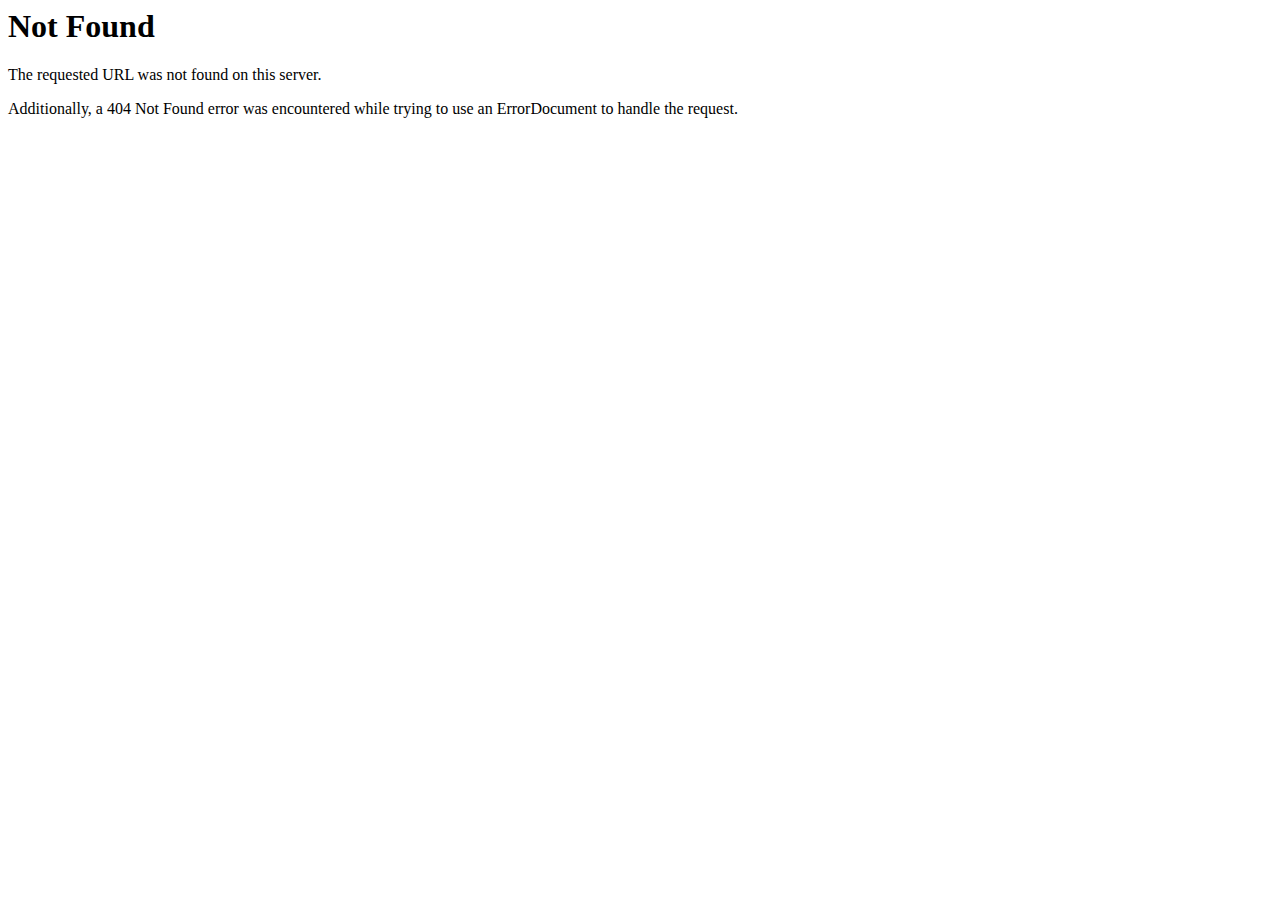
<file: assets/css/MaterialIcons-Regular.html>
<!DOCTYPE HTML PUBLIC "-//IETF//DTD HTML 2.0//EN">
<html><head>
<title>404 Not Found</title>
</head><body>
<h1>Not Found</h1>
<p>The requested URL was not found on this server.</p>
<p>Additionally, a 404 Not Found
error was encountered while trying to use an ErrorDocument to handle the request.</p>
</body></html>
</file>
<file: assets/css/style.css>
﻿.m-l--125 {
    margin-left: -125px
}

.m-t--125 {
    margin-top: -125px
}

.m-r--125 {
    margin-right: -125px
}

.m-b--125 {
    margin-bottom: -125px
}

.m-l--120 {
    margin-left: -120px
}

.m-t--120 {
    margin-top: -120px
}

.m-r--120 {
    margin-right: -120px
}

.m-b--120 {
    margin-bottom: -120px
}

.m-l--115 {
    margin-left: -115px
}

.m-t--115 {
    margin-top: -115px
}

.m-r--115 {
    margin-right: -115px
}

.m-b--115 {
    margin-bottom: -115px
}

.m-l--110 {
    margin-left: -110px
}

.m-t--110 {
    margin-top: -110px
}

.m-r--110 {
    margin-right: -110px
}

.m-b--110 {
    margin-bottom: -110px
}

.m-l--105 {
    margin-left: -105px
}

.m-t--105 {
    margin-top: -105px
}

.m-r--105 {
    margin-right: -105px
}

.m-b--105 {
    margin-bottom: -105px
}

.m-l--100 {
    margin-left: -100px
}

.m-t--100 {
    margin-top: -100px
}

.m-r--100 {
    margin-right: -100px
}

.m-b--100 {
    margin-bottom: -100px
}

.m-l--95 {
    margin-left: -95px
}

.m-t--95 {
    margin-top: -95px
}

.m-r--95 {
    margin-right: -95px
}

.m-b--95 {
    margin-bottom: -95px
}

.m-l--90 {
    margin-left: -90px
}

.m-t--90 {
    margin-top: -90px
}

.m-r--90 {
    margin-right: -90px
}

.m-b--90 {
    margin-bottom: -90px
}

.m-l--85 {
    margin-left: -85px
}

.m-t--85 {
    margin-top: -85px
}

.m-r--85 {
    margin-right: -85px
}

.m-b--85 {
    margin-bottom: -85px
}

.m-l--80 {
    margin-left: -80px
}

.m-t--80 {
    margin-top: -80px
}

.m-r--80 {
    margin-right: -80px
}

.m-b--80 {
    margin-bottom: -80px
}

.m-l--75 {
    margin-left: -75px
}

.m-t--75 {
    margin-top: -75px
}

.m-r--75 {
    margin-right: -75px
}

.m-b--75 {
    margin-bottom: -75px
}

.m-l--70 {
    margin-left: -70px
}

.m-t--70 {
    margin-top: -70px
}

.m-r--70 {
    margin-right: -70px
}

.m-b--70 {
    margin-bottom: -70px
}

.m-l--65 {
    margin-left: -65px
}

.m-t--65 {
    margin-top: -65px
}

.m-r--65 {
    margin-right: -65px
}

.m-b--65 {
    margin-bottom: -65px
}

.m-l--60 {
    margin-left: -60px
}

.m-t--60 {
    margin-top: -60px
}

.m-r--60 {
    margin-right: -60px
}

.m-b--60 {
    margin-bottom: -60px
}

.m-l--55 {
    margin-left: -55px
}

.m-t--55 {
    margin-top: -55px
}

.m-r--55 {
    margin-right: -55px
}

.m-b--55 {
    margin-bottom: -55px
}

.m-l--50 {
    margin-left: -50px
}

.m-t--50 {
    margin-top: -50px
}

.m-r--50 {
    margin-right: -50px
}

.m-b--50 {
    margin-bottom: -50px
}

.m-l--45 {
    margin-left: -45px
}

.m-t--45 {
    margin-top: -45px
}

.m-r--45 {
    margin-right: -45px
}

.m-b--45 {
    margin-bottom: -45px
}

.m-l--40 {
    margin-left: -40px
}

.m-t--40 {
    margin-top: -40px
}

.m-r--40 {
    margin-right: -40px
}

.m-b--40 {
    margin-bottom: -40px
}

.m-l--35 {
    margin-left: -35px
}

.m-t--35 {
    margin-top: -35px
}

.m-r--35 {
    margin-right: -35px
}

.m-b--35 {
    margin-bottom: -35px
}

.m-l--30 {
    margin-left: -30px
}

.m-t--30 {
    margin-top: -30px
}

.m-r--30 {
    margin-right: -30px
}

.m-b--30 {
    margin-bottom: -30px
}

.m-l--25 {
    margin-left: -25px
}

.m-t--25 {
    margin-top: -25px
}

.m-r--25 {
    margin-right: -25px
}

.m-b--25 {
    margin-bottom: -25px
}

.m-l--20 {
    margin-left: -20px
}

.m-t--20 {
    margin-top: -20px
}

.m-r--20 {
    margin-right: -20px
}

.m-b--20 {
    margin-bottom: -20px
}

.m-l--15 {
    margin-left: -15px
}

.m-t--15 {
    margin-top: -15px
}

.m-r--15 {
    margin-right: -15px
}

.m-b--15 {
    margin-bottom: -15px
}

.m-l--10 {
    margin-left: -10px
}

.m-t--10 {
    margin-top: -10px
}

.m-r--10 {
    margin-right: -10px
}

.m-b--10 {
    margin-bottom: -10px
}

.m-l--5 {
    margin-left: -5px
}

.m-t--5 {
    margin-top: -5px
}

.m-r--5 {
    margin-right: -5px
}

.m-b--5 {
    margin-bottom: -5px
}

.m-l-0 {
    margin-left: 0px
}

.m-t-0 {
    margin-top: 0px
}

.m-r-0 {
    margin-right: 0px
}

.m-b-0 {
    margin-bottom: 0px
}

.m-l-5 {
    margin-left: 5px
}

.m-t-5 {
    margin-top: 5px
}

.m-r-5 {
    margin-right: 5px
}

.m-b-5 {
    margin-bottom: 5px
}

.m-l-10 {
    margin-left: 10px
}

.m-t-10 {
    margin-top: 10px
}

.m-r-10 {
    margin-right: 10px
}

.m-b-10 {
    margin-bottom: 10px
}

.m-l-15 {
    margin-left: 15px
}

.m-t-15 {
    margin-top: 15px
}

.m-r-15 {
    margin-right: 15px
}

.m-b-15 {
    margin-bottom: 15px
}

.m-l-20 {
    margin-left: 20px
}

.m-t-20 {
    margin-top: 20px
}

.m-r-20 {
    margin-right: 20px
}

.m-b-20 {
    margin-bottom: 20px
}

.m-l-25 {
    margin-left: 25px
}

.m-t-25 {
    margin-top: 25px
}

.m-r-25 {
    margin-right: 25px
}

.m-b-25 {
    margin-bottom: 25px
}

.m-l-30 {
    margin-left: 30px
}

.m-t-30 {
    margin-top: 30px
}

.m-r-30 {
    margin-right: 30px
}

.m-b-30 {
    margin-bottom: 30px
}

.m-l-35 {
    margin-left: 35px
}

.m-t-35 {
    margin-top: 35px
}

.m-r-35 {
    margin-right: 35px
}

.m-b-35 {
    margin-bottom: 35px
}

.m-l-40 {
    margin-left: 40px
}

.m-t-40 {
    margin-top: 40px
}

.m-r-40 {
    margin-right: 40px
}

.m-b-40 {
    margin-bottom: 40px
}

.m-l-45 {
    margin-left: 45px
}

.m-t-45 {
    margin-top: 45px
}

.m-r-45 {
    margin-right: 45px
}

.m-b-45 {
    margin-bottom: 45px
}

.m-l-50 {
    margin-left: 50px
}

.m-t-50 {
    margin-top: 50px
}

.m-r-50 {
    margin-right: 50px
}

.m-b-50 {
    margin-bottom: 50px
}

.m-l-55 {
    margin-left: 55px
}

.m-t-55 {
    margin-top: 55px
}

.m-r-55 {
    margin-right: 55px
}

.m-b-55 {
    margin-bottom: 55px
}

.m-l-60 {
    margin-left: 60px
}

.m-t-60 {
    margin-top: 60px
}

.m-r-60 {
    margin-right: 60px
}

.m-b-60 {
    margin-bottom: 60px
}

.m-l-65 {
    margin-left: 65px
}

.m-t-65 {
    margin-top: 65px
}

.m-r-65 {
    margin-right: 65px
}

.m-b-65 {
    margin-bottom: 65px
}

.m-l-70 {
    margin-left: 70px
}

.m-t-70 {
    margin-top: 70px
}

.m-r-70 {
    margin-right: 70px
}

.m-b-70 {
    margin-bottom: 70px
}

.m-l-75 {
    margin-left: 75px
}

.m-t-75 {
    margin-top: 75px
}

.m-r-75 {
    margin-right: 75px
}

.m-b-75 {
    margin-bottom: 75px
}

.m-l-80 {
    margin-left: 80px
}

.m-t-80 {
    margin-top: 80px
}

.m-r-80 {
    margin-right: 80px
}

.m-b-80 {
    margin-bottom: 80px
}

.m-l-85 {
    margin-left: 85px
}

.m-t-85 {
    margin-top: 85px
}

.m-r-85 {
    margin-right: 85px
}

.m-b-85 {
    margin-bottom: 85px
}

.m-l-90 {
    margin-left: 90px
}

.m-t-90 {
    margin-top: 90px
}

.m-r-90 {
    margin-right: 90px
}

.m-b-90 {
    margin-bottom: 90px
}

.m-l-95 {
    margin-left: 95px
}

.m-t-95 {
    margin-top: 95px
}

.m-r-95 {
    margin-right: 95px
}

.m-b-95 {
    margin-bottom: 95px
}

.m-l-100 {
    margin-left: 100px
}

.m-t-100 {
    margin-top: 100px
}

.m-r-100 {
    margin-right: 100px
}

.m-b-100 {
    margin-bottom: 100px
}

.m-l-105 {
    margin-left: 105px
}

.m-t-105 {
    margin-top: 105px
}

.m-r-105 {
    margin-right: 105px
}

.m-b-105 {
    margin-bottom: 105px
}

.m-l-110 {
    margin-left: 110px
}

.m-t-110 {
    margin-top: 110px
}

.m-r-110 {
    margin-right: 110px
}

.m-b-110 {
    margin-bottom: 110px
}

.m-l-115 {
    margin-left: 115px
}

.m-t-115 {
    margin-top: 115px
}

.m-r-115 {
    margin-right: 115px
}

.m-b-115 {
    margin-bottom: 115px
}

.m-l-120 {
    margin-left: 120px
}

.m-t-120 {
    margin-top: 120px
}

.m-r-120 {
    margin-right: 120px
}

.m-b-120 {
    margin-bottom: 120px
}

.m-l-125 {
    margin-left: 125px
}

.m-t-125 {
    margin-top: 125px
}

.m-r-125 {
    margin-right: 125px
}

.m-b-125 {
    margin-bottom: 125px
}

.margin-0 {
    margin: 0
}

.p-l-0 {
    padding-left: 0px
}

.p-t-0 {
    padding-top: 0px
}

.p-r-0 {
    padding-right: 0px
}

.p-b-0 {
    padding-bottom: 0px
}

.p-l-5 {
    padding-left: 5px
}

.p-t-5 {
    padding-top: 5px
}

.p-r-5 {
    padding-right: 5px
}

.p-b-5 {
    padding-bottom: 5px
}

.p-l-10 {
    padding-left: 10px
}

.p-t-10 {
    padding-top: 10px
}

.p-r-10 {
    padding-right: 10px
}

.p-b-10 {
    padding-bottom: 10px
}

.p-l-15 {
    padding-left: 15px
}

.p-t-15 {
    padding-top: 15px
}

.p-r-15 {
    padding-right: 15px
}

.p-b-15 {
    padding-bottom: 15px
}

.p-l-20 {
    padding-left: 20px
}

.p-t-20 {
    padding-top: 20px
}

.p-r-20 {
    padding-right: 20px
}

.p-b-20 {
    padding-bottom: 20px
}

.p-l-25 {
    padding-left: 25px
}

.p-t-25 {
    padding-top: 25px
}

.p-r-25 {
    padding-right: 25px
}

.p-b-25 {
    padding-bottom: 25px
}

.p-l-30 {
    padding-left: 30px
}

.p-t-30 {
    padding-top: 30px
}

.p-r-30 {
    padding-right: 30px
}

.p-b-30 {
    padding-bottom: 30px
}

.p-l-35 {
    padding-left: 35px
}

.p-t-35 {
    padding-top: 35px
}

.p-r-35 {
    padding-right: 35px
}

.p-b-35 {
    padding-bottom: 35px
}

.p-l-40 {
    padding-left: 40px
}

.p-t-40 {
    padding-top: 40px
}

.p-r-40 {
    padding-right: 40px
}

.p-b-40 {
    padding-bottom: 40px
}

.p-l-45 {
    padding-left: 45px
}

.p-t-45 {
    padding-top: 45px
}

.p-r-45 {
    padding-right: 45px
}

.p-b-45 {
    padding-bottom: 45px
}

.p-l-50 {
    padding-left: 50px
}

.p-t-50 {
    padding-top: 50px
}

.p-r-50 {
    padding-right: 50px
}

.p-b-50 {
    padding-bottom: 50px
}

.p-l-55 {
    padding-left: 55px
}

.p-t-55 {
    padding-top: 55px
}

.p-r-55 {
    padding-right: 55px
}

.p-b-55 {
    padding-bottom: 55px
}

.p-l-60 {
    padding-left: 60px
}

.p-t-60 {
    padding-top: 60px
}

.p-r-60 {
    padding-right: 60px
}

.p-b-60 {
    padding-bottom: 60px
}

.p-l-65 {
    padding-left: 65px
}

.p-t-65 {
    padding-top: 65px
}

.p-r-65 {
    padding-right: 65px
}

.p-b-65 {
    padding-bottom: 65px
}

.p-l-70 {
    padding-left: 70px
}

.p-t-70 {
    padding-top: 70px
}

.p-r-70 {
    padding-right: 70px
}

.p-b-70 {
    padding-bottom: 70px
}

.p-l-75 {
    padding-left: 75px
}

.p-t-75 {
    padding-top: 75px
}

.p-r-75 {
    padding-right: 75px
}

.p-b-75 {
    padding-bottom: 75px
}

.p-l-80 {
    padding-left: 80px
}

.p-t-80 {
    padding-top: 80px
}

.p-r-80 {
    padding-right: 80px
}

.p-b-80 {
    padding-bottom: 80px
}

.p-l-85 {
    padding-left: 85px
}

.p-t-85 {
    padding-top: 85px
}

.p-r-85 {
    padding-right: 85px
}

.p-b-85 {
    padding-bottom: 85px
}

.p-l-90 {
    padding-left: 90px
}

.p-t-90 {
    padding-top: 90px
}

.p-r-90 {
    padding-right: 90px
}

.p-b-90 {
    padding-bottom: 90px
}

.p-l-95 {
    padding-left: 95px
}

.p-t-95 {
    padding-top: 95px
}

.p-r-95 {
    padding-right: 95px
}

.p-b-95 {
    padding-bottom: 95px
}

.p-l-100 {
    padding-left: 100px
}

.p-t-100 {
    padding-top: 100px
}

.p-r-100 {
    padding-right: 100px
}

.p-b-100 {
    padding-bottom: 100px
}

.p-l-105 {
    padding-left: 105px
}

.p-t-105 {
    padding-top: 105px
}

.p-r-105 {
    padding-right: 105px
}

.p-b-105 {
    padding-bottom: 105px
}

.p-l-110 {
    padding-left: 110px
}

.p-t-110 {
    padding-top: 110px
}

.p-r-110 {
    padding-right: 110px
}

.p-b-110 {
    padding-bottom: 110px
}

.p-l-115 {
    padding-left: 115px
}

.p-t-115 {
    padding-top: 115px
}

.p-r-115 {
    padding-right: 115px
}

.p-b-115 {
    padding-bottom: 115px
}

.p-l-120 {
    padding-left: 120px
}

.p-t-120 {
    padding-top: 120px
}

.p-r-120 {
    padding-right: 120px
}

.p-b-120 {
    padding-bottom: 120px
}

.p-l-125 {
    padding-left: 125px
}

.p-t-125 {
    padding-top: 125px
}

.p-r-125 {
    padding-right: 125px
}

.p-b-125 {
    padding-bottom: 125px
}

.margin-0 {
    margin: 0px
}

.padding-0 {
    padding: 0px
}

.margin-5 {
    margin: 5px
}

.padding-5 {
    padding: 5px
}

.margin-10 {
    margin: 10px
}

.padding-10 {
    padding: 10px
}

.margin-15 {
    margin: 15px
}

.padding-15 {
    padding: 15px
}

.margin-20 {
    margin: 20px
}

.padding-20 {
    padding: 20px
}

.margin-25 {
    margin: 25px
}

.padding-25 {
    padding: 25px
}

.margin-30 {
    margin: 30px
}

.padding-30 {
    padding: 30px
}

.margin-35 {
    margin: 35px
}

.padding-35 {
    padding: 35px
}

.margin-40 {
    margin: 40px
}

.padding-40 {
    padding: 40px
}

.margin-45 {
    margin: 45px
}

.padding-45 {
    padding: 45px
}

.margin-50 {
    margin: 50px
}

.padding-50 {
    padding: 50px
}

.margin-55 {
    margin: 55px
}

.padding-55 {
    padding: 55px
}

.margin-60 {
    margin: 60px
}

.padding-60 {
    padding: 60px
}

.margin-65 {
    margin: 65px
}

.padding-65 {
    padding: 65px
}

.margin-70 {
    margin: 70px
}

.padding-70 {
    padding: 70px
}

.margin-75 {
    margin: 75px
}

.padding-75 {
    padding: 75px
}

.margin-80 {
    margin: 80px
}

.padding-80 {
    padding: 80px
}

.margin-85 {
    margin: 85px
}

.padding-85 {
    padding: 85px
}

.margin-90 {
    margin: 90px
}

.padding-90 {
    padding: 90px
}

.margin-95 {
    margin: 95px
}

.padding-95 {
    padding: 95px
}

.margin-100 {
    margin: 100px
}

.padding-100 {
    padding: 100px
}

.margin-105 {
    margin: 105px
}

.padding-105 {
    padding: 105px
}

.margin-110 {
    margin: 110px
}

.padding-110 {
    padding: 110px
}

.margin-115 {
    margin: 115px
}

.padding-115 {
    padding: 115px
}

.margin-120 {
    margin: 120px
}

.padding-120 {
    padding: 120px
}

.margin-125 {
    margin: 125px
}

.padding-125 {
    padding: 125px
}

.padding-0 {
    padding: 0
}

.font-6 {
    font-size: 6px !important
}

.font-7 {
    font-size: 7px !important
}

.font-8 {
    font-size: 8px !important
}

.font-9 {
    font-size: 9px !important
}

.font-10 {
    font-size: 10px !important
}

.font-11 {
    font-size: 11px !important
}

.font-12 {
    font-size: 12px !important
}

.font-13 {
    font-size: 13px !important
}

.font-14 {
    font-size: 14px !important
}

.font-15 {
    font-size: 15px !important
}

.font-16 {
    font-size: 16px !important
}

.font-17 {
    font-size: 17px !important
}

.font-18 {
    font-size: 18px !important
}

.font-19 {
    font-size: 19px !important
}

.font-20 {
    font-size: 20px !important
}

.font-21 {
    font-size: 21px !important
}

.font-22 {
    font-size: 22px !important
}

.font-23 {
    font-size: 23px !important
}

.font-24 {
    font-size: 24px !important
}

.font-25 {
    font-size: 25px !important
}

.font-26 {
    font-size: 26px !important
}

.font-27 {
    font-size: 27px !important
}

.font-28 {
    font-size: 28px !important
}

.font-29 {
    font-size: 29px !important
}

.font-30 {
    font-size: 30px !important
}

.font-31 {
    font-size: 31px !important
}

.font-32 {
    font-size: 32px !important
}

.font-33 {
    font-size: 33px !important
}

.font-34 {
    font-size: 34px !important
}

.font-35 {
    font-size: 35px !important
}

.font-36 {
    font-size: 36px !important
}

.font-37 {
    font-size: 37px !important
}

.font-38 {
    font-size: 38px !important
}

.font-39 {
    font-size: 39px !important
}

.font-40 {
    font-size: 40px !important
}

.font-41 {
    font-size: 41px !important
}

.font-42 {
    font-size: 42px !important
}

.font-43 {
    font-size: 43px !important
}

.font-44 {
    font-size: 44px !important
}

.font-45 {
    font-size: 45px !important
}

.font-46 {
    font-size: 46px !important
}

.font-47 {
    font-size: 47px !important
}

.font-48 {
    font-size: 48px !important
}

.font-49 {
    font-size: 49px !important
}

.font-50 {
    font-size: 50px !important
}

.pull-left {
    float: left
}

.pull-right {
    float: right
}

.align-left {
    text-align: left
}

.align-center {
    text-align: center
}

.align-right {
    text-align: right
}

.align-justify {
    text-align: justify
}

.no-resize {
    resize: none
}

.font-bold {
    font-weight: bold
}

.font-italic {
    font-style: italic
}

.font-underline {
    text-decoration: underline
}

.font-line-through {
    text-decoration: line-through
}

.font-overline {
    text-decoration: overline
}

.bg-red {
    background-color: #f44336 !important;
    color: #fff
}

.bg-red .content .text,
.bg-red .content .number {
    color: #fff !important
}

.bg-pink {
    background-color: #e91e63 !important;
    color: #fff
}

.bg-pink .content .text,
.bg-pink .content .number {
    color: #fff !important
}

.bg-purple {
    background-color: #9c27b0 !important;
    color: #fff
}

.bg-purple .content .text,
.bg-purple .content .number {
    color: #fff !important
}

.bg-deep-purple {
    background-color: #673ab7 !important;
    color: #fff
}

.bg-deep-purple .content .text,
.bg-deep-purple .content .number {
    color: #fff !important
}

.bg-indigo {
    background-color: #6777ef !important;
    color: #fff
}

.bg-indigo .content .text,
.bg-indigo .content .number {
    color: #fff !important
}

.bg-blue {
    background-color: #2196f3 !important;
    color: #fff
}

.bg-blue .content .text,
.bg-blue .content .number {
    color: #fff !important
}

.bg-light-blue {
    background-color: #03a9f4 !important;
    color: #fff
}

.bg-light-blue .content .text,
.bg-light-blue .content .number {
    color: #fff !important
}

.bg-cyan {
    background-color: #29c0b1 !important;
    color: #fff
}

.bg-cyan .content .text,
.bg-cyan .content .number {
    color: #fff !important
}

.bg-teal {
    background-color: #009688 !important;
    color: #fff
}

.bg-teal .content .text,
.bg-teal .content .number {
    color: #fff !important
}

.bg-green {
    background-color: #4caf50 !important;
    color: #fff
}

.bg-green .content .text,
.bg-green .content .number {
    color: #fff !important
}

.bg-light-green {
    background-color: #8bc34a !important;
    color: #fff
}

.bg-light-green .content .text,
.bg-light-green .content .number {
    color: #fff !important
}

.bg-lime {
    background-color: #cddc39 !important;
    color: #fff
}

.bg-lime .content .text,
.bg-lime .content .number {
    color: #fff !important
}

.bg-yellow {
    background-color: #ffe821 !important;
    color: #fff
}

.bg-yellow .content .text,
.bg-yellow .content .number {
    color: #fff !important
}

.bg-amber {
    background-color: #ffc107 !important;
    color: #fff
}

.bg-amber .content .text,
.bg-amber .content .number {
    color: #fff !important
}

.bg-orange {
    background-color: #ff9800 !important;
    color: #fff
}

.bg-orange .content .text,
.bg-orange .content .number {
    color: #fff !important
}

.bg-deep-orange {
    background-color: #ff5722 !important;
    color: #fff
}

.bg-deep-orange .content .text,
.bg-deep-orange .content .number {
    color: #fff !important
}

.bg-brown {
    background-color: #795548 !important;
    color: #fff
}

.bg-brown .content .text,
.bg-brown .content .number {
    color: #fff !important
}

.bg-grey {
    background-color: #9e9e9e !important;
    color: #fff
}

.bg-grey .content .text,
.bg-grey .content .number {
    color: #fff !important
}

.bg-blue-grey {
    background-color: #607d8b !important;
    color: #fff
}

.bg-blue-grey .content .text,
.bg-blue-grey .content .number {
    color: #fff !important
}

.bg-black {
    background-color: #000 !important;
    color: #fff
}

.bg-black .content .text,
.bg-black .content .number {
    color: #fff !important
}

.bg-white {
    background-color: #fff !important;
    color: #fff
}

.bg-white .content .text,
.bg-white .content .number {
    color: #fff !important
}

.bg-dark-gray {
    background-color: #888 !important;
    color: #fff
}

.bg-dark-gray .content .text,
.bg-dark-gray .content .number {
    color: #fff !important
}

.l-bg-green {
    background: linear-gradient(135deg, #23bdb8 0%, #43e794 100%) !important;
    color: #fff
}

.l-bg-green .content .text,
.l-bg-green .content .number {
    color: #fff !important
}

.l-bg-green-dark {
    background: linear-gradient(135deg, #23bdb8 0, #65a986 100%) !important;
    color: #fff
}

.l-bg-green-dark .content .text,
.l-bg-green-dark .content .number {
    color: #fff !important
}

.l-bg-orange {
    background: linear-gradient(135deg, #f48665 0%, #fda23f 100%) !important;
    color: #fff
}

.l-bg-orange .content .text,
.l-bg-orange .content .number {
    color: #fff !important
}

.l-bg-orange-dark {
    background: linear-gradient(135deg, #f48665 0, #d68e41 100%) !important;
    color: #fff
}

.l-bg-orange-dark .content .text,
.l-bg-orange-dark .content .number {
    color: #fff !important
}

.l-bg-cyan {
    background: linear-gradient(135deg, #289cf5, #84c0ec) !important;
    color: #fff
}

.l-bg-cyan .content .text,
.l-bg-cyan .content .number {
    color: #fff !important
}

.l-bg-cyan-dark {
    background: linear-gradient(135deg, #289cf5, #4f8bb7) !important;
    color: #fff
}

.l-bg-cyan-dark .content .text,
.l-bg-cyan-dark .content .number {
    color: #fff !important
}

.l-bg-red {
    background: linear-gradient(to right, #a77ffc 0%, #ff6eac 100%) !important;
    color: #fff
}

.l-bg-red .content .text,
.l-bg-red .content .number {
    color: #fff !important
}

.l-bg-purple {
    background: linear-gradient(135deg, #9a56ff 0%, #e36cd9 100%) !important;
    color: #fff
}

.l-bg-purple .content .text,
.l-bg-purple .content .number {
    color: #fff !important
}

.l-bg-purple-dark {
    background: linear-gradient(135deg, #8e4cf1 0, #c554bc 100%) !important;
    color: #fff
}

.l-bg-purple-dark .content .text,
.l-bg-purple-dark .content .number {
    color: #fff !important
}

.l-bg-yellow {
    background: linear-gradient(to right, #f6e384, #ffd500) !important;
    color: #fff
}

.l-bg-yellow .content .text,
.l-bg-yellow .content .number {
    color: #fff !important
}

.col-red {
    color: #f44336 !important
}

.col-pink {
    color: #e91e63 !important
}

.col-purple {
    color: #9c27b0 !important
}

.col-deep-purple {
    color: #673ab7 !important
}

.col-indigo {
    color: #6777ef !important
}

.col-blue {
    color: #2196f3 !important
}

.col-light-blue {
    color: #03a9f4 !important
}

.col-cyan {
    color: #29c0b1 !important
}

.col-teal {
    color: #009688 !important
}

.col-green {
    color: #4caf50 !important
}

.col-light-green {
    color: #8bc34a !important
}

.col-lime {
    color: #cddc39 !important
}

.col-yellow {
    color: #ffe821 !important
}

.col-amber {
    color: #ffc107 !important
}

.col-orange {
    color: #ff9800 !important
}

.col-deep-orange {
    color: #ff5722 !important
}

.col-brown {
    color: #795548 !important
}

.col-grey {
    color: #9e9e9e !important
}

.col-blue-grey {
    color: #607d8b !important
}

.col-black {
    color: #000 !important
}

.col-white {
    color: #fff !important
}

.col-dark-gray {
    color: #888 !important
}

.width-per-0 {
    width: 0%
}

.width-per-1 {
    width: 1%
}

.width-per-2 {
    width: 2%
}

.width-per-3 {
    width: 3%
}

.width-per-4 {
    width: 4%
}

.width-per-5 {
    width: 5%
}

.width-per-6 {
    width: 6%
}

.width-per-7 {
    width: 7%
}

.width-per-8 {
    width: 8%
}

.width-per-9 {
    width: 9%
}

.width-per-10 {
    width: 10%
}

.width-per-11 {
    width: 11%
}

.width-per-12 {
    width: 12%
}

.width-per-13 {
    width: 13%
}

.width-per-14 {
    width: 14%
}

.width-per-15 {
    width: 15%
}

.width-per-16 {
    width: 16%
}

.width-per-17 {
    width: 17%
}

.width-per-18 {
    width: 18%
}

.width-per-19 {
    width: 19%
}

.width-per-20 {
    width: 20%
}

.width-per-21 {
    width: 21%
}

.width-per-22 {
    width: 22%
}

.width-per-23 {
    width: 23%
}

.width-per-24 {
    width: 24%
}

.width-per-25 {
    width: 25%
}

.width-per-26 {
    width: 26%
}

.width-per-27 {
    width: 27%
}

.width-per-28 {
    width: 28%
}

.width-per-29 {
    width: 29%
}

.width-per-30 {
    width: 30%
}

.width-per-31 {
    width: 31%
}

.width-per-32 {
    width: 32%
}

.width-per-33 {
    width: 33%
}

.width-per-34 {
    width: 34%
}

.width-per-35 {
    width: 35%
}

.width-per-36 {
    width: 36%
}

.width-per-37 {
    width: 37%
}

.width-per-38 {
    width: 38%
}

.width-per-39 {
    width: 39%
}

.width-per-40 {
    width: 40%
}

.width-per-41 {
    width: 41%
}

.width-per-42 {
    width: 42%
}

.width-per-43 {
    width: 43%
}

.width-per-44 {
    width: 44%
}

.width-per-45 {
    width: 45%
}

.width-per-46 {
    width: 46%
}

.width-per-47 {
    width: 47%
}

.width-per-48 {
    width: 48%
}

.width-per-49 {
    width: 49%
}

.width-per-50 {
    width: 50%
}

.width-per-51 {
    width: 51%
}

.width-per-52 {
    width: 52%
}

.width-per-53 {
    width: 53%
}

.width-per-54 {
    width: 54%
}

.width-per-55 {
    width: 55%
}

.width-per-56 {
    width: 56%
}

.width-per-57 {
    width: 57%
}

.width-per-58 {
    width: 58%
}

.width-per-59 {
    width: 59%
}

.width-per-60 {
    width: 60%
}

.width-per-61 {
    width: 61%
}

.width-per-62 {
    width: 62%
}

.width-per-63 {
    width: 63%
}

.width-per-64 {
    width: 64%
}

.width-per-65 {
    width: 65%
}

.width-per-66 {
    width: 66%
}

.width-per-67 {
    width: 67%
}

.width-per-68 {
    width: 68%
}

.width-per-69 {
    width: 69%
}

.width-per-70 {
    width: 70%
}

.width-per-71 {
    width: 71%
}

.width-per-72 {
    width: 72%
}

.width-per-73 {
    width: 73%
}

.width-per-74 {
    width: 74%
}

.width-per-75 {
    width: 75%
}

.width-per-76 {
    width: 76%
}

.width-per-77 {
    width: 77%
}

.width-per-78 {
    width: 78%
}

.width-per-79 {
    width: 79%
}

.width-per-80 {
    width: 80%
}

.width-per-81 {
    width: 81%
}

.width-per-82 {
    width: 82%
}

.width-per-83 {
    width: 83%
}

.width-per-84 {
    width: 84%
}

.width-per-85 {
    width: 85%
}

.width-per-86 {
    width: 86%
}

.width-per-87 {
    width: 87%
}

.width-per-88 {
    width: 88%
}

.width-per-89 {
    width: 89%
}

.width-per-90 {
    width: 90%
}

.width-per-91 {
    width: 91%
}

.width-per-92 {
    width: 92%
}

.width-per-93 {
    width: 93%
}

.width-per-94 {
    width: 94%
}

.width-per-95 {
    width: 95%
}

.width-per-96 {
    width: 96%
}

.width-per-97 {
    width: 97%
}

.width-per-98 {
    width: 98%
}

.width-per-99 {
    width: 99%
}

.width-per-100 {
    width: 100%
}

.btn:focus,
.btn:active,
.btn:active:focus,
.custom-select:focus,
.form-control:focus {
    box-shadow: none !important;
    outline: none
}

a {
    color: #6777ef;
    font-weight: 500;
    transition: all 0.5s;
    -webkit-transition: all 0.5s;
    -o-transition: all 0.5s
}

a:not(.btn-social-icon):not(.btn-social):not(.page-link) .ion,
a:not(.btn-social-icon):not(.btn-social):not(.page-link) .fas,
a:not(.btn-social-icon):not(.btn-social):not(.page-link) .far,
a:not(.btn-social-icon):not(.btn-social):not(.page-link) .fal,
a:not(.btn-social-icon):not(.btn-social):not(.page-link) .fab {
    margin-left: 4px
}

.bg-primary {
    background-color: #6777ef !important
}

.bg-secondary {
    background-color: #cdd3d8 !important
}

.bg-success {
    background-color: #54ca68 !important
}

.bg-info {
    background-color: #3abaf4 !important
}

.bg-warning {
    background-color: #ffa426 !important
}

.bg-danger {
    background-color: #fc544b !important
}

.bg-light {
    background-color: #e3eaef !important
}

.bg-dark {
    background-color: #191d21 !important
}

.text-primary,
.text-primary-all *,
.text-primary-all *:before,
.text-primary-all *:after {
    color: #6777ef !important
}

.text-secondary,
.text-secondary-all *,
.text-secondary-all *:before,
.text-secondary-all *:after {
    color: #cdd3d8 !important
}

.text-success,
.text-success-all *,
.text-success-all *:before,
.text-success-all *:after {
    color: #54ca68 !important
}

.text-info,
.text-info-all *,
.text-info-all *:before,
.text-info-all *:after {
    color: #3abaf4 !important
}

.text-warning,
.text-warning-all *,
.text-warning-all *:before,
.text-warning-all *:after {
    color: #ffa426 !important
}

.text-danger,
.text-danger-all *,
.text-danger-all *:before,
.text-danger-all *:after {
    color: #fc544b !important
}

.text-light,
.text-light-all *,
.text-light-all *:before,
.text-light-all *:after {
    color: #e3eaef !important
}

.text-white,
.text-white-all *,
.text-white-all *:before,
.text-white-all *:after {
    color: #fff !important
}

.text-dark,
.text-dark-all *,
.text-dark-all *:before,
.text-dark-all *:after {
    color: #191d21 !important
}

.font-weight-normal {
    font-weight: 500 !important
}

.lead {
    line-height: 34px
}

@media (max-width: 575.98px) {
    .lead {
        font-size: 17px;
        line-height: 30px
    }
}

h1,
h2,
h3,
h4,
h5,
h6 {
    font-weight: 700
}

p,
ul:not(.list-unstyled),
ol {
    line-height: 28px
}

.shadow {
    box-shadow: 0 4px 25px 0 rgba(0, 0, 0, 0.1)
}

.text-muted {
    color: #98a6ad !important
}

.form-control,
.input-group-text,
.custom-select,
.custom-file-label {
    background-color: #fdfdff;
    border-color: #e4e6fc
}

.form-control:focus,
.input-group-text:focus,
.custom-select:focus,
.custom-file-label:focus {
    background-color: #fefeff;
    border-color: #95a0f4
}

.input-group-text,
select.form-control:not([size]):not([multiple]),
.form-control:not(.form-control-sm):not(.form-control-lg) {
    font-size: 14px;
    padding: 10px 15px;
    height: 42px
}

textarea.form-control {
    height: 64px !important
}

.custom-control {
    line-height: 1.6rem
}

.custom-file,
.custom-file-label,
.custom-select,
.custom-file-label:after,
.form-control[type="color"],
select.form-control:not([size]):not([multiple]) {
    height: calc(2.25rem + 6px)
}

.form-control.creditcard {
    background-position: 98%;
    background-repeat: no-repeat;
    background-size: 40px;
    padding-right: 60px
}

.form-control.creditcard.visa {
    background-image: url("../img/cards/visa.png")
}

.form-control.creditcard.americanexpress {
    background-image: url("../img/cards/americanexpress.png")
}

.form-control.creditcard.dinersclub {
    background-image: url("../img/cards/dinersclub.png")
}

.form-control.creditcard.discover {
    background-image: url("../img/cards/discover.png")
}

.form-control.creditcard.jcb {
    background-image: url("../img/cards/jcb.png")
}

.form-control.creditcard.mastercard {
    background-image: url("../img/cards/mastercard.png")
}

.form-control.creditcard.visa {
    background-image: url("../img/cards/visa.png")
}

.form-group {
    margin-bottom: 25px
}

.form-group .control-label,
.form-group>label {
    font-weight: 600;
    color: #34395e;
    font-size: 12px;
    letter-spacing: 0.5px
}

.form-group.floating-addon {
    position: relative
}

.form-group.floating-addon .input-group-prepend {
    position: absolute;
    top: 0;
    left: 0;
    height: 100%;
    z-index: 5
}

.form-group.floating-addon:not(.floating-addon-not-append) .input-group-append {
    position: absolute;
    top: 0;
    left: 0;
    z-index: 5;
    left: initial;
    right: 0
}

.form-group.floating-addon .input-group-prepend .input-group-text,
.form-group.floating-addon .input-group-append .input-group-text {
    border-color: transparent;
    background-color: transparent;
    font-size: 20px
}

.form-group.floating-addon .form-control {
    border-radius: 3px;
    padding-left: 40px
}

.form-group.floating-addon .form-control+.form-control {
    border-radius: 0 3px 3px 0;
    padding-left: 15px
}

.input-group-append [class*="btn-outline-"] {
    background-color: #fdfdff
}

.form-text {
    font-size: 12px;
    line-height: 22px
}

.custom-radio .custom-control-input:checked~.custom-control-label::before,
.custom-control-input:checked~.custom-control-label::before {
    background-color: #6777ef !important
}

.custom-file-label {
    line-height: 2.2
}

.custom-file-label:after {
    height: calc(2.25rem + 4px);
    line-height: 2.2;
    border-color: transparent
}

.custom-file-label:focus,
.custom-file-label:active {
    box-shadow: none;
    outline: none
}

.custom-file-input:focus+.custom-file-label {
    box-shadow: none;
    border-color: #6777ef
}

.custom-file-input:focus+.custom-file-label:after {
    border-color: transparent
}

.selectgroup {
    display: -ms-inline-flexbox;
    display: inline-flex
}

.selectgroup-item {
    -ms-flex-positive: 1;
    flex-grow: 1;
    position: relative
}

.selectgroup-item+.selectgroup-item {
    margin-left: -1px
}

.selectgroup-item:not(:first-child) .selectgroup-button {
    border-top-left-radius: 0;
    border-bottom-left-radius: 0
}

.selectgroup-item:not(:last-child) .selectgroup-button {
    border-top-right-radius: 0;
    border-bottom-right-radius: 0
}

.selectgroup-input {
    opacity: 0;
    position: absolute;
    z-index: -1;
    top: 0;
    left: 0
}

.selectgroup-input-radio {
    opacity: 0;
    position: absolute;
    z-index: -1;
    top: 0;
    left: 0
}

.selectgroup-button {
    background-color: #fdfdff;
    border-color: #e4e6fc;
    border-width: 1px;
    border-style: solid;
    display: block;
    text-align: center;
    padding: 0 1rem;
    height: 35px;
    position: relative;
    cursor: pointer;
    border-radius: 3px;
    -webkit-user-select: none;
    -moz-user-select: none;
    -ms-user-select: none;
    user-select: none;
    font-size: 13px;
    min-width: 2.375rem;
    line-height: 36px
}

.selectgroup-button-icon {
    padding-left: 0.5rem;
    padding-right: 0.5rem
}

.selectgroup-button-icon i {
    font-size: 14px
}

.selectgroup-input-radio:focus+.selectgroup-button,
.selectgroup-input-radio:checked+.selectgroup-button {
    background-color: #6777ef;
    color: #fff;
    z-index: 1
}

.selectgroup-pills {
    display: block;
    flex-wrap: wrap;
    align-items: flex-start
}

.selectgroup-pills .selectgroup-item {
    margin-right: 0.5rem;
    flex-grow: 0
}

.selectgroup-pills .selectgroup-button {
    border-radius: 50px !important
}

.selectgroup-pills input:checked+span {
    background-color: #6777ef;
    border-radius: 50px !important;
    color: #fff;
    z-index: 1
}

.custom-switch {
    -webkit-user-select: none;
    -moz-user-select: none;
    -ms-user-select: none;
    user-select: none;
    cursor: default;
    display: -ms-inline-flexbox;
    display: inline-flex;
    -ms-flex-align: center;
    align-items: center;
    margin: 0
}

.custom-switch-input {
    position: absolute;
    z-index: -1;
    opacity: 0
}

.custom-switches-stacked {
    display: -ms-flexbox;
    display: flex;
    -ms-flex-direction: column;
    flex-direction: column
}

.custom-switches-stacked .custom-switch {
    margin-bottom: 0.5rem
}

.custom-switch-indicator {
    display: inline-block;
    height: 1.25rem;
    width: 2.25rem;
    background: #e9ecef;
    border-radius: 50px;
    position: relative;
    vertical-align: bottom;
    border: 1px solid rgba(0, 40, 100, 0.12);
    transition: 0.3s border-color, 0.3s background-color
}

.custom-switch-indicator:before {
    content: "";
    position: absolute;
    height: calc(1.25rem - 4px);
    width: calc(1.25rem - 4px);
    top: 1px;
    left: 1px;
    background: #fff;
    border-radius: 50%;
    transition: 0.3s left
}

.custom-switch-input:checked~.custom-switch-indicator {
    background: #6777ef
}

.custom-switch-input:checked~.custom-switch-indicator:before {
    left: calc(1rem + 1px)
}

.custom-switch-input:focus~.custom-switch-indicator {
    border-color: #6777ef
}

.custom-switch-description {
    margin-left: 0.5rem;
    color: #6e7687;
    transition: 0.3s color
}

.custom-switch-input:checked~.custom-switch-description {
    color: #495057
}

.imagecheck {
    margin: 0;
    position: relative;
    cursor: pointer
}

.imagecheck-input {
    position: absolute;
    z-index: -1;
    opacity: 0
}

.imagecheck-figure {
    background-color: #fdfdff;
    border-color: #e4e6fc;
    border-width: 1px;
    border-style: solid;
    border-radius: 3px;
    margin: 0;
    position: relative;
    vertical-align: top
}

.imagecheck-input:focus~.imagecheck-figure {
    border-color: #6777ef
}

.imagecheck-input:checked~.imagecheck-figure {
    border-color: rgba(0, 40, 100, 0.24)
}

.imagecheck-figure:before {
    content: "";
    position: absolute;
    top: 0.25rem;
    left: 0.25rem;
    display: block;
    width: 1rem;
    height: 1rem;
    pointer-events: none;
    -webkit-user-select: none;
    -moz-user-select: none;
    -ms-user-select: none;
    user-select: none;
    background: #6777ef url("data:image/svg+xml;charset=utf8,%3Csvg xmlns='http://www.w3.org/2000/svg' viewBox='0 0 8 8'%3E%3Cpath fill='%23fff' d='M6.564.75l-3.59 3.612-1.538-1.55L0 4.26 2.974 7.25 8 2.193z'/%3E%3C/svg%3E") no-repeat center center/50% 50%;
    color: #fff;
    z-index: 1;
    border-radius: 3px;
    opacity: 0;
    transition: 0.3s opacity
}

.imagecheck-input:checked~.imagecheck-figure:before {
    opacity: 1
}

.imagecheck-image {
    max-width: 100%;
    opacity: 0.64;
    transition: 0.3s opacity
}

.imagecheck-image:first-child {
    border-top-left-radius: 2px;
    border-top-right-radius: 2px
}

.imagecheck-image:last-child {
    border-bottom-left-radius: 2px;
    border-bottom-right-radius: 2px
}

.imagecheck:hover .imagecheck-image {
    opacity: 1
}

.imagecheck-input:focus~.imagecheck-figure .imagecheck-image,
.imagecheck-input:checked~.imagecheck-figure .imagecheck-image {
    opacity: 1
}

.imagecheck-caption {
    text-align: center;
    padding: 0.25rem 0.25rem;
    color: #9aa0ac;
    font-size: 0.875rem;
    transition: 0.3s color
}

.imagecheck:hover .imagecheck-caption {
    color: #495057
}

.imagecheck-input:focus~.imagecheck-figure .imagecheck-caption,
.imagecheck-input:checked~.imagecheck-figure .imagecheck-caption {
    color: #495057
}

.colorinput {
    margin: 0;
    position: relative;
    cursor: pointer
}

.colorinput-input {
    position: absolute;
    z-index: -1;
    opacity: 0
}

.colorinput-color {
    background-color: #fdfdff;
    border-color: #e4e6fc;
    border-width: 1px;
    border-style: solid;
    display: inline-block;
    width: 1.75rem;
    height: 1.75rem;
    border-radius: 3px;
    color: #fff;
    box-shadow: 0 1px 2px 0 rgba(0, 0, 0, 0.05)
}

.colorinput-color:before {
    content: "";
    opacity: 0;
    position: absolute;
    top: 0.25rem;
    left: 0.25rem;
    height: 1.25rem;
    width: 1.25rem;
    transition: 0.3s opacity;
    background: url("data:image/svg+xml;charset=utf8,%3Csvg xmlns='http://www.w3.org/2000/svg' viewBox='0 0 8 8'%3E%3Cpath fill='%23fff' d='M6.564.75l-3.59 3.612-1.538-1.55L0 4.26 2.974 7.25 8 2.193z'/%3E%3C/svg%3E") no-repeat center center/50% 50%
}

.colorinput-input:checked~.colorinput-color:before {
    opacity: 1
}

.list-unstyled-border li {
    border-bottom: 1px solid #f9f9f9;
    padding-bottom: 15px;
    margin-bottom: 10px
}

.list-unstyled-border li .custom-checkbox {
    margin-right: 15px
}

.list-unstyled-border li:last-child {
    margin-bottom: 0;
    padding-bottom: 0;
    border-bottom: none
}

.list-unstyled-noborder li:last-child {
    border-bottom: none
}

.list-group-item.active {
    background-color: #6777ef
}

.list-group-item.disabled {
    color: #c9d7e0
}

.list-group-item-primary {
    background-color: #6777ef;
    color: #fff
}

.list-group-item-secondary {
    background-color: #cdd3d8;
    color: #fff
}

.list-group-item-success {
    background-color: #54ca68;
    color: #fff
}

.list-group-item-danger {
    background-color: #fc544b;
    color: #fff
}

.list-group-item-warning {
    background-color: #ffa426;
    color: #fff
}

.list-group-item-info {
    background-color: #3abaf4;
    color: #fff
}

.list-group-item-light {
    background-color: #e3eaef;
    color: #191d21
}

.list-group-item-dark {
    background-color: #191d21;
    color: #fff
}

.alert {
    color: #fff;
    border: none;
    padding: 15px 20px
}

.alert .alert-title {
    font-size: 18px;
    font-weight: 700;
    margin-bottom: 5px
}

.alert code {
    background-color: #fff;
    border-radius: 3px;
    padding: 1px 4px
}

.alert p {
    margin-bottom: 0
}

.alert.alert-has-icon {
    display: flex
}

.alert.alert-has-icon .alert-icon {
    margin-top: 4px;
    width: 30px
}

.alert.alert-has-icon .alert-icon .ion,
.alert.alert-has-icon .alert-icon .fas,
.alert.alert-has-icon .alert-icon .far,
.alert.alert-has-icon .alert-icon .fab,
.alert.alert-has-icon .alert-icon .fal {
    font-size: 20px
}

.alert.alert-has-icon .alert-body {
    flex: 1
}

.alert:not(.alert-light) a {
    color: #fff
}

.alert.alert-primary {
    background-color: #6777ef
}

.alert.alert-secondary {
    background-color: #cdd3d8
}

.alert.alert-success {
    background-color: #54ca68
}

.alert.alert-info {
    background-color: #3abaf4
}

.alert.alert-warning {
    background-color: #ffa426
}

.alert.alert-danger {
    background-color: #fc544b
}

.alert.alert-light {
    background-color: #e3eaef;
    color: #191d21
}

.alert.alert-dark {
    background-color: #191d21
}

.card {
    background-color: #fff;
    border-radius: 10px;
    border: none;
    position: relative;
    margin-bottom: 30px;
    box-shadow: 0 0.46875rem 2.1875rem rgba(90, 97, 105, 0.1), 0 0.9375rem 1.40625rem rgba(90, 97, 105, 0.1), 0 0.25rem 0.53125rem rgba(90, 97, 105, 0.12), 0 0.125rem 0.1875rem rgba(90, 97, 105, 0.1);



    transition: .3s transform cubic-bezier(.155, 1.105, .295, 1.12), .3s box-shadow, .3s -webkit-transform cubic-bezier(.155, 1.105, .295, 1.12);

    cursor: pointer;
}

#card-display:hover {
    transform: scale(1.05);
    box-shadow: 0 10px 20px rgba(0, 0, 0, .12), 0 4px 8px rgba(0, 0, 0, .06);
}

.card .card-header,
.card .card-body,
.card .card-footer {
    background-color: transparent;
    padding: 20px 25px
}

.card .navbar {
    position: static
}

.card .card-body {
    padding-top: 20px;
    padding-bottom: 20px
}

.card .card-body .section-title {
    margin: 30px 0 10px 0;
    font-size: 16px
}

.card .card-body .section-title:before {
    margin-top: 8px
}

.card .card-body .section-title+.section-lead {
    margin-top: -5px
}

.card .card-body p {
    font-weight: 500;
    color: #212529
}

.card .card-header {
    border-bottom-color: #f9f9f9;
    line-height: 30px;
    -ms-grid-row-align: center;
    align-self: center;
    width: 100%;
    padding: 10px 25px;
    display: flex;
    align-items: center
}

.card .card-header .btn {
    margin-top: 1px;
    padding: 2px 15px
}

.card .card-header .btn:not(.note-btn) {
    border-radius: 30px
}

.card .card-header .btn:hover {
    box-shadow: none
}

.card .card-header .form-control {
    height: 31px;
    font-size: 13px;
    border-radius: 30px
}

.card .card-header .form-control+.input-group-btn .btn {
    margin-top: -1px
}

.card .card-header h4 {
    font-size: 17px;
    line-height: 28px;
    padding-right: 10px;
    margin-bottom: 0;
    color: #212529
}

.card .card-header h4+.card-header-action,
.card .card-header h4+.card-header-form {
    margin-left: auto
}

.card .card-header h4+.card-header-action .btn,
.card .card-header h4+.card-header-form .btn {
    font-size: 12px;
    border-radius: 30px !important;
    padding-left: 13px !important;
    padding-right: 13px !important
}

.card .card-header h4+.card-header-action .btn.active,
.card .card-header h4+.card-header-form .btn.active {
    box-shadow: 0 2px 6px #acb5f6;
    background-color: #6777ef;
    color: #fff
}

.card .card-header h4+.card-header-action .dropdown,
.card .card-header h4+.card-header-form .dropdown {
    display: inline
}

.card .card-header h4+.card-header-action .btn-group .btn,
.card .card-header h4+.card-header-form .btn-group .btn {
    border-radius: 0 !important
}

.card .card-header h4+.card-header-action .btn-group .btn:first-child,
.card .card-header h4+.card-header-form .btn-group .btn:first-child {
    border-radius: 30px 0 0 30px !important
}

.card .card-header h4+.card-header-action .btn-group .btn:last-child,
.card .card-header h4+.card-header-form .btn-group .btn:last-child {
    border-radius: 0 30px 30px 0 !important
}

.card .card-header h4+.card-header-action .input-group .form-control,
.card .card-header h4+.card-header-form .input-group .form-control {
    border-radius: 30px 0 0 30px !important
}

.card .card-header h4+.card-header-action .input-group .form-control+.input-group-btn .btn,
.card .card-header h4+.card-header-form .input-group .form-control+.input-group-btn .btn {
    border-radius: 0 30px 30px 0 !important
}

.card .card-header h4+.card-header-action .input-group .input-group-btn+.form-control,
.card .card-header h4+.card-header-form .input-group .input-group-btn+.form-control {
    border-radius: 0 30px 30px 0 !important
}

.card .card-header h4+.card-header-action .input-group .input-group-btn .btn,
.card .card-header h4+.card-header-form .input-group .input-group-btn .btn {
    margin-top: -1px;
    border-radius: 30px 0 0 30px !important
}

.card .card-footer {
    background-color: transparent;
    border: none
}

.card.card-mt {
    margin-top: 30px
}

.card.card-progress:after {
    content: " ";
    position: absolute;
    top: 0;
    left: 0;
    width: 100%;
    height: 100%;
    background-color: rgba(255, 255, 255, 0.5);
    z-index: 99;
    z-index: 99
}

.card.card-progress .card-progress-dismiss {
    position: absolute;
    top: 66%;
    left: 50%;
    -webkit-transform: translate(-50%, -50%);
    transform: translate(-50%, -50%);
    z-index: 999;
    color: #fff !important;
    padding: 5px 13px
}

.card.card-progress.remove-spinner .card-progress-dismiss {
    top: 50%;
    -webkit-transform: translate(-50%, -50%);
    transform: translate(-50%, -50%)
}

.card.card-progress:not(.remove-spinner):after {
    background-image: url("../img/spinner.svg");
    background-size: 80px;
    background-repeat: no-repeat;
    background-position: center
}

.card.card-primary {
    border-top: 2px solid #6777ef
}

.card.card-secondary {
    border-top: 2px solid #34395e
}

.card.card-success {
    border-top: 2px solid #54ca68
}

.card.card-danger {
    border-top: 2px solid #fc544b
}

.card.card-warning {
    border-top: 2px solid #ffa426
}

.card.card-info {
    border-top: 2px solid #3abaf4
}

.card.card-dark {
    border-top: 2px solid #191d21
}

.card.card-hero .card-header {
    padding: 40px;
    background-image: linear-gradient(to bottom, #6777ef, #95a0f4);
    color: #fff;
    overflow: hidden;
    height: auto;
    min-height: auto;
    display: block
}

.card.card-hero .card-header h4 {
    font-size: 40px;
    line-height: 1
}

.card.card-hero .card-header .card-description {
    margin-top: 5px;
    font-size: 16px
}

.card.card-hero .card-header .card-icon {
    float: right;
    color: #8c98f3;
    margin: -60px
}

.card.card-hero .card-header .card-icon .ion,
.card.card-hero .card-header .card-icon .fas,
.card.card-hero .card-header .card-icon .far,
.card.card-hero .card-header .card-icon .fab,
.card.card-hero .card-header .card-icon .fal {
    font-size: 140px
}

.card.card-statistic-1 .card-header,
.card.card-statistic-2 .card-header {
    border-color: transparent;
    padding-bottom: 0;
    height: auto;
    min-height: auto;
    display: block
}

.card.card-statistic-1 .card-icon {
    width: 30px;
    height: 30px;
    margin: 10px 0px 0px 20px;
    border-radius: 3px;
    line-height: 78px;
    text-align: center;
    float: left;
    font-size: 30px
}

.card.card-statistic-1 .card-header h4,
.card.card-statistic-2 .card-header h4 {
    line-height: 1.2;
    color: #98a6ad
}

.card.card-statistic-1 .card-body,
.card.card-statistic-2 .card-body {
    padding-top: 0
}

.card.card-statistic-1 .card-body,
.card.card-statistic-2 .card-body {
    font-size: 26px;
    font-weight: 700;
    color: #34395e;
    padding-bottom: 0
}

.card.card-statistic-1,
.card.card-statistic-2 {
    display: inline-block;
    width: 100%
}

.card.card-statistic-1 .card-icon,
.card.card-statistic-2 .card-icon {
    width: 80px;
    height: 80px;
    margin: 10px;
    border-radius: 3px;
    line-height: 94px;
    text-align: center;
    float: left;
    border-radius: 50px;
    margin-right: 15px
}

.card.card-statistic-1 .card-icon .ion,
.card.card-statistic-1 .card-icon .fas,
.card.card-statistic-1 .card-icon .far,
.card.card-statistic-1 .card-icon .fab,
.card.card-statistic-1 .card-icon .fal,
.card.card-statistic-2 .card-icon .ion,
.card.card-statistic-2 .card-icon .fas,
.card.card-statistic-2 .card-icon .far,
.card.card-statistic-2 .card-icon .fab,
.card.card-statistic-2 .card-icon .fal {
    font-size: 22px;
    color: #fff
}

.card.card-statistic-1 .card-icon {
    line-height: 90px
}

.card.card-statistic-2 .card-icon {
    width: 50px;
    height: 50px;
    line-height: 50px;
    font-size: 22px;
    margin: 25px;
    box-shadow: 5px 3px 10px 0 rgba(21, 15, 15, 0.3);
    border-radius: 10px;
    background: #6777ef
}

.card.card-statistic-1 .card-header,
.card.card-statistic-2 .card-header {
    padding-bottom: 0;
    padding-top: 25px
}

.card.card-statistic-2 .card-body {
    padding-top: 20px
}

.card.card-statistic-2 .card-header+.card-body,
.card.card-statistic-2 .card-body+.card-header {
    padding-top: 0
}

.card.card-statistic-1 .card-header h4,
.card.card-statistic-2 .card-header h4 {
    font-weight: 600;
    font-size: 13px;
    letter-spacing: 0.5px
}

.card.card-statistic-1 .card-header h4 {
    margin-bottom: 0
}

.card.card-statistic-2 .card-header h4 {
    text-transform: none;
    margin-bottom: 0
}

.card.card-statistic-1 .card-body {
    font-size: 20px
}

.card.card-statistic-2 .card-chart {
    padding-top: 20px;
    margin-left: -9px;
    margin-right: -1px;
    margin-bottom: -15px
}

.card.card-statistic-2 .card-chart canvas {
    height: 90px !important
}

.card .card-stats {
    width: 100%;
    display: inline-block;
    margin-top: 2px;
    margin-bottom: -6px
}

.card .card-stats .card-stats-title {
    padding: 15px 25px;
    background-color: #fff;
    font-size: 13px;
    font-weight: 600;
    letter-spacing: 0.3px
}

.card .card-stats .card-stats-items {
    display: flex;
    height: 50px;
    align-items: center
}

.card .card-stats .card-stats-item {
    width: calc(100% / 3);
    text-align: center;
    padding: 5px 20px
}

.card .card-stats .card-stats-item .card-stats-item-label {
    font-size: 12px;
    letter-spacing: 0.5px;
    margin-top: 4px;
    text-overflow: ellipsis;
    overflow: hidden;
    white-space: nowrap
}

.card .card-stats .card-stats-item .card-stats-item-count {
    line-height: 1;
    margin-bottom: 8px;
    font-size: 20px;
    font-weight: 700
}

.card.card-large-icons {
    display: flex;
    flex-direction: row
}

.card.card-large-icons .card-icon {
    display: flex;
    align-items: center;
    justify-content: center;
    flex-shrink: 0;
    width: 150px;
    border-radius: 3px 0 0 3px
}

.card.card-large-icons .card-icon .ion,
.card.card-large-icons .card-icon .fas,
.card.card-large-icons .card-icon .far,
.card.card-large-icons .card-icon .fab,
.card.card-large-icons .card-icon .fal {
    font-size: 60px
}

.card.card-large-icons .card-body {
    padding: 25px 30px
}

.card.card-large-icons .card-body h4 {
    font-size: 18px
}

.card.card-large-icons .card-body p {
    opacity: 0.6;
    font-weight: 500
}

.card.card-large-icons .card-body a.card-cta {
    text-decoration: none
}

.card.card-large-icons .card-body a.card-cta i {
    margin-left: 7px
}

.card.bg-primary,
.card.bg-danger,
.card.bg-success,
.card.bg-info,
.card.bg-dark,
.card.bg-warning {
    color: #fff
}

.card.bg-primary .card-header,
.card.bg-danger .card-header,
.card.bg-success .card-header,
.card.bg-info .card-header,
.card.bg-dark .card-header,
.card.bg-warning .card-header {
    color: #fff;
    opacity: 0.9
}

.card .card-type-3 .card-circle {
    display: inline-flex;
    text-align: center;
    border-radius: 50%;
    -webkit-box-align: center;
    -ms-flex-align: center;
    align-items: center;
    -webkit-box-pack: center;
    -ms-flex-pack: center;
    justify-content: center;
    height: 45px;
    width: 45px;
    box-shadow: 0 4px 20px 0 rgba(0, 0, 0, 0.14), 0 7px 10px -5px rgba(76, 175, 80, 0.4)
}

.card .card-type-3 .card-circle i {
    font-size: 15px
}

.card .card-statistic-3 {
    position: relative;
    color: #fff;
    padding: 15px;
    border-radius: 3px;
    overflow: hidden
}

.card .card-statistic-3 .card-icon-large {
    font-size: 110px;
    width: 110px;
    height: 50px;
    text-shadow: 3px 7px rgba(0, 0, 0, 0.3)
}

.card .card-statistic-3 .card-icon {
    text-align: center;
    line-height: 50px;
    margin-left: 15px;
    color: #000;
    position: absolute;
    right: -5px;
    top: 20px;
    opacity: 0.1
}

.card .card-statistic-3 .banner-img img {
    max-width: 100%
}

.card .card-statistic-4 {
    position: relative;
    color: #000000;
    padding: 15px;
    border-radius: 3px;
    overflow: hidden
}

.card .card-statistic-4 .card-icon-large {
    font-size: 110px;
    width: 110px;
    height: 50px;
    text-shadow: 3px 7px rgba(0, 0, 0, 0.3)
}

.card .card-statistic-4 .card-icon {
    text-align: center;
    line-height: 50px;
    margin-left: 15px;
    color: #000;
    position: absolute;
    right: -5px;
    top: 20px;
    opacity: 0.1
}

.card .card-statistic-4 .banner-img img {
    max-width: 100%;
    float: right
}

@media (max-width: 575.98px) {
    .card.card-large-icons {
        display: inline-block
    }

    .card.card-large-icons .card-icon {
        width: 100%;
        height: 200px
    }

    .col-xs-6 {
        -ms-flex: 0 0 50%;
        -webkit-box-flex: 0;
        flex: 0 0 50%;
        max-width: 50%
    }
}

@media (max-width: 767.98px) {
    .card .card-header {
        height: auto;
        flex-wrap: wrap
    }

    .card .card-header h4+.card-header-action,
    .card .card-header h4+.card-header-form {
        flex-grow: 0;
        width: 100%;
        margin-top: 10px
    }
}

@media (min-width: 768px) and (max-width: 991.98px) {
    .card .card-stats .card-stats-items {
        height: 49px
    }

    .card .card-stats .card-stats-items .card-stats-item {
        padding: 5px 7px
    }

    .card .card-stats .card-stats-items .card-stats-item .card-stats-item-count {
        font-size: 16px
    }

    .card.card-sm-6 .card-chart canvas {
        height: 85px !important
    }

    .card.card-hero .card-header {
        padding: 25px
    }
}

.table td,
.table:not(.table-bordered) th {
    border-top: none
}

.table:not(.table-sm):not(.table-md):not(.dataTable) td,
.table:not(.table-sm):not(.table-md):not(.dataTable) th {
    padding: 0 10px;
    height: 60px;
    vertical-align: middle
}

.table:not(.table-sm) thead th {
    border-bottom: none;
    background-color: rgba(0, 0, 0, 0.04);
    color: #666;
    padding-top: 15px;
    padding-bottom: 15px
}

.table.table-md th,
.table.table-md td {
    padding: 10px 15px
}

.table.table-bordered td,
.table.table-bordered th {
    border-color: #f6f6f6
}

.table .team-member {
    position: relative;
    width: 30px;
    white-space: nowrap;
    border-radius: 1000px;
    vertical-align: bottom;
    display: inline-block
}

.table .team-member img {
    width: 100%;
    max-width: 100%;
    height: auto;
    border: 0;
    border-radius: 1000px
}

.table .team-member-sm {
    width: 32px;
    -webkit-transition: all 0.25s ease;
    -o-transition: all 0.25s ease;
    -moz-transition: all 0.25s ease;
    transition: all 0.25s ease
}

.table .team-member-sm:hover {
    webkit-transform: translateY(-4px) scale(1.02);
    -moz-transform: translateY(-4px) scale(1.02);
    -ms-transform: translateY(-4px) scale(1.02);
    -o-transform: translateY(-4px) scale(1.02);
    transform: translateY(-4px) scale(1.02);
    -webkit-box-shadow: 0 14px 24px rgba(75, 70, 124, 0.2);
    box-shadow: 0 14px 24px rgba(75, 70, 124, 0.2);
    z-index: 999
}

.table .order-list li img {
    border: 2px solid #ffffff;
    box-shadow: 4px 3px 6px 0 rgba(0, 0, 0, 0.2)
}

.table .order-list li+li {
    margin-left: -14px;
    background: transparent
}

.table .order-list li .badge {
    background: rgba(228, 222, 222, 0.8);
    color: #6b6f82;
    margin-bottom: 6px
}

.table-links {
    color: #34395e;
    font-size: 12px;
    margin-top: 5px;
    opacity: 0;
    transition: all 0.3s
}

.table-links a {
    color: #666
}

table tr:hover .table-links {
    opacity: 1
}

.table-striped tbody tr:nth-of-type(odd) {
    background-color: rgba(0, 0, 0, 0.02)
}

@media (max-width: 575.98px) {
    .table-responsive table {
        min-width: 800px
    }
}

.tooltip {
    font-size: 12px
}

.tooltip-inner {
    padding: 7px 13px
}

.modal-header,
.modal-body,
.modal-footer {
    padding: 25px
}

.modal-body {
    padding-top: 15px
}

.modal-footer {
    padding-top: 15px;
    padding-bottom: 15px
}

.modal-header {
    border-bottom: none;
    padding-bottom: 5px
}

.modal-header h5 {
    font-size: 18px
}

.modal-footer {
    border-top: none;
    border-radius: 0 0 3px 3px
}

.modal-content {
    max-width: 100%;
    border: none;
    box-shadow: 0 3px 8px rgba(0, 0, 0, 0.05)
}

.modal.show .modal-content {
    box-shadow: 0 4px 15px rgba(0, 0, 0, 0.2)
}

.modal-progress .modal-content {
    position: relative
}

.modal-progress .modal-content:after {
    content: " ";
    position: absolute;
    top: 0;
    left: 0;
    width: 100%;
    height: 100%;
    background-color: rgba(255, 255, 255, 0.5);
    z-index: 999;
    background-image: url("../img/spinner.svg");
    background-size: 80px;
    background-repeat: no-repeat;
    background-position: center;
    border-radius: 3px
}

.modal-part {
    display: none
}

.nav-tabs .nav-item .nav-link {
    color: #6777ef
}

.nav-tabs .nav-item .nav-link.active {
    color: #000
}

.tab-content>.tab-pane {
    padding: 10px 0;
    line-height: 24px
}

.tab-bordered .tab-pane {
    padding: 15px;
    border: 1px solid #ededed;
    margin-top: -1px
}

.nav-pills .nav-link.active,
.nav-pills .show>.nav-link {
    color: #fff;
    background-color: #6777ef
}

.nav-pills .nav-item .nav-link {
    color: #6777ef;
    padding-left: 15px !important;
    padding-right: 15px !important
}

.nav-pills .nav-item .nav-link:hover {
    background-color: #f6f7fe
}

.nav-pills .nav-item .nav-link.active {
    box-shadow: 0 2px 6px #acb5f6;
    color: #fff;
    background-color: #6777ef
}

.nav-pills .nav-item .nav-link .badge {
    padding: 5px 8px;
    margin-left: 5px
}

.nav .nav-item .nav-link .ion,
.nav .nav-item .nav-link .fas,
.nav .nav-item .nav-link .far,
.nav .nav-item .nav-link .fab,
.nav .nav-item .nav-link .fal {
    margin-right: 3px;
    font-size: 12px
}

.sticky {
    position: fixed !important;
    top: 0
}

.page-item .page-link {
    color: #6777ef;
    border-radius: 3px;
    margin: 0 3px;
    -webkit-box-shadow: 2px 2px 2px rgba(0, 0, 0, 0.2);
    -moz-box-shadow: 2px 2px 2px rgba(0, 0, 0, 0.2);
    box-shadow: 2px 2px 2px rgba(0, 0, 0, 0.2)
}

.page-item.active .page-link {
    background-color: #6777ef;
    border-color: #6777ef
}

.page-item.disabled .page-link {
    border-color: transparent;
    background-color: #f9fafe;
    color: #6777ef;
    opacity: 0.6
}

.page-link {
    border-color: transparent;
    background-color: #f9fafe;
    font-weight: 600
}

.page-link:hover {
    background-color: #6777ef;
    color: #fff;
    border-color: transparent
}

.page-link:focus {
    box-shadow: none
}

.badges .badge {
    margin: 0 8px 10px 0
}

.badge {
    vertical-align: middle;
    padding: 7px 12px;
    font-weight: 600;
    letter-spacing: 0.3px;
    border-radius: 30px;
    font-size: 12px
}

.badge.badge-warning {
    color: #fff
}

.badge.badge-primary {
    background-color: #6777ef
}

.badge.badge-secondary {
    background-color: #34395e
}

.badge.badge-success {
    background-color: #54ca68
}

.badge.badge-info {
    background-color: #3abaf4
}

.badge.badge-danger {
    background-color: #fc544b
}

.badge.badge-light {
    background-color: #e3eaef;
    color: #191d21
}

.badge.badge-white {
    background-color: #fff;
    color: #191d21
}

.badge.badge-dark {
    background-color: #191d21
}

h1 .badge {
    font-size: 24px;
    padding: 16px 21px
}

h2 .badge {
    font-size: 22px;
    padding: 14px 19px
}

h3 .badge {
    font-size: 18px;
    padding: 11px 16px
}

h4 .badge {
    font-size: 16px;
    padding: 8px 13px
}

h5 .badge {
    font-size: 14px;
    padding: 5px 10px
}

h6 .badge {
    font-size: 11px;
    padding: 3px 8px
}

.btn .badge {
    margin-left: 5px;
    padding: 4px 7px
}

.btn .badge.badge-transparent {
    background-color: rgba(255, 255, 255, 0.25);
    color: #fff
}

.buttons .btn {
    margin: 0 8px 10px 0
}

.btn:focus {
    box-shadow: none !important;
    outline: none
}

.btn:active {
    box-shadow: none !important;
    outline: none
}

.btn:active:focus {
    box-shadow: none !important;
    outline: none
}

.btn.btn-icon-split i,
.dropdown-item.has-icon i {
    text-align: center;
    width: 15px;
    font-size: 15px;
    float: left;
    margin-right: 10px
}

.btn {
    font-weight: 600;
    font-size: 12px;
    line-height: 24px;
    padding: 0.3rem 0.8rem;
    letter-spacing: 0.5px
}

.btn.btn-icon-split {
    position: relative
}

.btn.btn-icon-split i {
    position: absolute;
    left: 0;
    top: 0;
    height: 100%;
    width: 45px;
    border-radius: 3px 0 0 3px;
    line-height: 32px
}

.btn.btn-icon-split div {
    margin-left: 40px
}

.btn.btn-icon-noflo-splitat {
    display: table;
    text-align: right
}

.btn.btn-icon-noflo-splitat i {
    float: none;
    margin: 0;
    display: table-cell;
    vertical-align: middle;
    width: 30%
}

.btn.btn-icon-noflo-splitat div {
    display: table-cell;
    vertical-align: middle;
    width: 70%;
    text-align: left;
    padding-left: 10px
}

.btn:not(.btn-social):not(.btn-social-icon):active,
.btn:not(.btn-social):not(.btn-social-icon):focus,
.btn:not(.btn-social):not(.btn-social-icon):hover {
    border-color: transparent !important;
    background-color: #fff
}

.btn>i {
    margin-left: 0 !important
}

.btn.btn-lg {
    padding: 0.55rem 1.5rem;
    font-size: 12px
}

.btn.btn-lg.btn-icon-split i {
    line-height: 42px
}

.btn.btn-lg.btn-icon-split div {
    margin-left: 25px
}

.btn.btn-sm {
    padding: 0.1rem 0.4rem;
    font-size: 12px
}

.btn.btn-icon .ion,
.btn.btn-icon .fas,
.btn.btn-icon .far,
.btn.btn-icon .fab,
.btn.btn-icon .fal {
    margin-left: 0 !important;
    font-size: 12px
}

.btn.btn-icon.icon-left .ion,
.btn.btn-icon.icon-left .fas,
.btn.btn-icon.icon-left .far,
.btn.btn-icon.icon-left .fab,
.btn.btn-icon.icon-left .fal {
    margin-right: 3px
}

.btn.btn-icon.icon-right .ion,
.btn.btn-icon.icon-right .fas,
.btn.btn-icon.icon-right .far,
.btn.btn-icon.icon-right .fab,
.btn.btn-icon.icon-right .fal {
    margin-left: 3px !important
}

.btn-action {
    color: #fff !important;
    line-height: 25px;
    font-size: 12px;
    min-width: 35px;
    min-height: 35px
}

.btn-secondary,
.btn-secondary.disabled {
    box-shadow: 0 2px 6px #e1e5e8;
    background-color: #cdd3d8;
    border-color: #cdd3d8;
    color: #fff
}

.btn-secondary:hover,
.btn-secondary:focus,
.btn-secondary:active,
.btn-secondary.disabled:hover,
.btn-secondary.disabled:focus,
.btn-secondary.disabled:active {
    background-color: #bfc6cd !important;
    color: #fff !important
}

.btn-outline-secondary:hover,
.btn-outline-secondary:focus,
.btn-outline-secondary:active,
.btn-outline-secondary.disabled:hover,
.btn-outline-secondary.disabled:focus,
.btn-outline-secondary.disabled:active {
    background-color: #cdd3d8 !important;
    color: #fff !important
}

.btn-success,
.btn-success.disabled {
    box-shadow: 0 2px 6px #8edc9c;
    background-color: #54ca68;
    border-color: #54ca68;
    color: #fff
}

.btn-success:hover,
.btn-success:focus,
.btn-success:active,
.btn-success.disabled:hover,
.btn-success.disabled:focus,
.btn-success.disabled:active {
    background-color: #41c457 !important;
    color: #fff !important
}

.btn-outline-success:hover,
.btn-outline-success:focus,
.btn-outline-success:active,
.btn-outline-success.disabled:hover,
.btn-outline-success.disabled:focus,
.btn-outline-success.disabled:active {
    background-color: #54ca68 !important;
    color: #fff !important
}

.btn-danger,
.btn-danger.disabled {
    box-shadow: 0 2px 6px #fd9b96;
    background-color: #fc544b;
    border-color: #fc544b;
    color: #fff
}

.btn-danger:hover,
.btn-danger:focus,
.btn-danger:active,
.btn-danger.disabled:hover,
.btn-danger.disabled:focus,
.btn-danger.disabled:active {
    background-color: #fb160a !important
}

.btn-outline-danger:hover,
.btn-outline-danger:focus,
.btn-outline-danger:active,
.btn-outline-danger.disabled:hover,
.btn-outline-danger.disabled:focus,
.btn-outline-danger.disabled:active {
    background-color: #fb160a !important;
    color: #fff !important
}

.btn-dark,
.btn-dark.disabled {
    box-shadow: 0 2px 6px #728394;
    background-color: #191d21;
    border-color: #191d21;
    color: #fff
}

.btn-dark:hover,
.btn-dark:focus,
.btn-dark:active,
.btn-dark.disabled:hover,
.btn-dark.disabled:focus,
.btn-dark.disabled:active {
    background-color: #000 !important
}

.btn-outline-dark:hover,
.btn-outline-dark:focus,
.btn-outline-dark:active,
.btn-outline-dark.disabled:hover,
.btn-outline-dark.disabled:focus,
.btn-outline-dark.disabled:active {
    background-color: #000 !important;
    color: #fff !important
}

.btn-light,
.btn-light.disabled {
    box-shadow: 0 2px 6px #e6ecf1;
    background-color: #e3eaef;
    border-color: #e3eaef;
    color: #191d21
}

.btn-light:hover,
.btn-light:focus,
.btn-light:active,
.btn-light.disabled:hover,
.btn-light.disabled:focus,
.btn-light.disabled:active {
    background-color: #c3d2dc !important
}

.btn-outline-light,
.btn-outline-light.disabled {
    border-color: #e3eaef;
    color: #e3eaef
}

.btn-outline-light:hover,
.btn-outline-light:focus,
.btn-outline-light:active,
.btn-outline-light.disabled:hover,
.btn-outline-light.disabled:focus,
.btn-outline-light.disabled:active {
    background-color: #e3eaef !important;
    color: #fff !important
}

.btn-warning,
.btn-warning.disabled {
    box-shadow: 0 2px 6px #ffc473;
    background-color: #ffa426;
    border-color: #ffa426;
    color: #fff
}

.btn-warning:hover,
.btn-warning:focus,
.btn-warning:active,
.btn-warning.disabled:hover,
.btn-warning.disabled:focus,
.btn-warning.disabled:active {
    background-color: #ff990d !important;
    color: #fff !important
}

.btn-outline-warning:hover,
.btn-outline-warning:focus,
.btn-outline-warning:active,
.btn-outline-warning.disabled:hover,
.btn-outline-warning.disabled:focus,
.btn-outline-warning.disabled:active {
    background-color: #ffa426 !important;
    color: #fff !important
}

.btn-info,
.btn-info.disabled {
    box-shadow: 0 2px 6px #82d3f8;
    background-color: #3abaf4;
    border-color: #3abaf4;
    color: #fff
}

.btn-info:hover,
.btn-info:focus,
.btn-info:active,
.btn-info.disabled:hover,
.btn-info.disabled:focus,
.btn-info.disabled:active {
    background-color: #0da8ee !important
}

.btn-outline-info:hover,
.btn-outline-info:focus,
.btn-outline-info:active,
.btn-outline-info.disabled:hover,
.btn-outline-info.disabled:focus,
.btn-outline-info.disabled:active {
    background-color: #0da8ee !important;
    color: #fff !important
}

.btn-primary,
.btn-primary.disabled {
    box-shadow: 0 2px 6px #acb5f6;
    background-color: #6777ef;
    border-color: #6777ef
}

.btn-primary:focus,
.btn-primary.disabled:focus {
    background-color: #394eea !important
}

.btn-primary:focus:active,
.btn-primary.disabled:focus:active {
    background-color: #394eea !important
}

.btn-primary:active,
.btn-primary:hover,
.btn-primary.disabled:active,
.btn-primary.disabled:hover {
    background-color: #394eea !important
}

.btn-outline-primary,
.btn-outline-primary.disabled {
    border-color: #6777ef;
    color: #6777ef
}

.btn-outline-primary:hover,
.btn-outline-primary:focus,
.btn-outline-primary:active,
.btn-outline-primary.disabled:hover,
.btn-outline-primary.disabled:focus,
.btn-outline-primary.disabled:active {
    background-color: #6777ef !important;
    color: #fff
}

.btn-outline-white,
.btn-outline-white.disabled {
    border-color: #fff;
    color: #fff
}

.btn-outline-white:hover,
.btn-outline-white:focus,
.btn-outline-white:active,
.btn-outline-white.disabled:hover,
.btn-outline-white.disabled:focus,
.btn-outline-white.disabled:active {
    background-color: #fff;
    color: #6777ef
}

.btn-round {
    border-radius: 30px;
    padding-left: 34px;
    padding-right: 34px
}

.btn-social-icon,
.btn-social {
    border: none;
    border-radius: 3px
}

.btn-social-icon {
    color: #fff !important;
    padding-left: 18px;
    padding-right: 18px
}

.btn-social-icon>:first-child {
    font-size: 16px
}

.btn-social {
    padding: 12px 12px 12px 50px;
    color: #fff !important;
    font-weight: 500
}

.btn-social>:first-child {
    width: 55px;
    line-height: 50px;
    border-right: none
}

.btn-reddit {
    color: #000 !important
}

.btn-group .btn.active {
    background-color: #6777ef;
    color: #fff
}

.btn-progress {
    position: relative;
    background-image: url("../img/spinner-white.svg");
    background-position: center;
    background-repeat: no-repeat;
    background-size: 30px;
    color: transparent !important;
    pointer-events: none
}

.media .media-right {
    float: right;
    color: #6777ef;
    font-weight: 600;
    font-size: 16px
}

.media .media-icon {
    font-size: 20px;
    margin-right: 15px;
    line-height: 1
}

.media .media-title {
    margin-top: 0;
    margin-bottom: 5px;
    font-weight: 600;
    font-size: 15px;
    color: #34395e
}

.media .media-title a {
    font-weight: inherit;
    color: #000
}

.media .media-description {
    line-height: 24px;
    color: #34395e
}

.media .media-links {
    margin-top: 10px
}

.media .media-links a {
    font-size: 12px;
    color: #999
}

.media .media-progressbar {
    flex: 1
}

.media .media-progressbar .progress-text {
    font-size: 12px;
    font-weight: 600;
    margin-bottom: 5px;
    color: #34395e
}

.media .media-cta {
    margin-left: 40px
}

.media .media-cta .btn {
    padding: 5px 15px;
    border-radius: 30px;
    font-size: 12px
}

.media .media-items {
    display: flex
}

.media .media-items .media-item {
    flex: 1;
    text-align: center;
    padding: 0 15px
}

.media .media-items .media-item .media-label {
    font-weight: 600;
    font-size: 12px;
    color: #34395e;
    letter-spacing: 0.5px
}

.media .media-items .media-item .media-value {
    font-weight: 700;
    font-size: 18px
}

.breadcrumb {
    background-color: #f9f9f9
}

.breadcrumb .breadcrumb-item {
    line-height: 1
}

.breadcrumb .breadcrumb-item i {
    margin-right: 5px
}

.accordion {
    display: inline-block;
    width: 100%;
    margin-bottom: 10px
}

.accordion .accordion-header,
.accordion .accordion-body {
    padding: 10px 15px
}

.accordion .accordion-header {
    background-color: #f9f9f9;
    border-radius: 3px;
    cursor: pointer;
    transition: all 0.5s
}

.accordion .accordion-header h4 {
    line-height: 1;
    margin: 0;
    font-size: 14px;
    font-weight: 700
}

.accordion .accordion-header:hover {
    background-color: #f2f2f2
}

.accordion .accordion-header[aria-expanded="true"] {
    box-shadow: 0 2px 6px #acb5f6;
    background-color: #6777ef;
    color: #fff
}

.accordion .accordion-body {
    line-height: 24px
}

.popover {
    box-shadow: 0 4px 25px 0 rgba(0, 0, 0, 0.1);
    border-color: transparent
}

.popover .manual-arrow {
    position: absolute;
    bottom: -15px;
    font-size: 26px;
    left: 50%;
    -webkit-transform: translateX(-50%);
    transform: translateX(-50%);
    color: #fff
}

.bs-popover-auto[x-placement^="left"] .arrow::before,
.bs-popover-left .arrow::before {
    border-left-color: #f2f2f2
}

.bs-popover-auto[x-placement^="bottom"] .arrow::before,
.bs-popover-bottom .arrow::before {
    border-bottom-color: #f2f2f2
}

.bs-popover-auto[x-placement^="top"] .arrow::before,
.bs-popover-top .arrow::before {
    border-top-color: #f2f2f2
}

.bs-popover-auto[x-placement^="right"] .arrow::before,
.bs-popover-right .arrow::before {
    border-right-color: #f2f2f2
}

.popover .popover-header {
    background-color: transparent;
    border: none;
    padding-bottom: 0;
    padding-top: 10px
}

.popover .popover-body {
    padding: 15px;
    line-height: 24px
}

.sm-gutters {
    margin-left: -5px;
    margin-right: -5px
}

.sm-gutters>.col,
.sm-gutters>[class*="col-"] {
    padding-left: 5px;
    padding-right: 5px
}

.navbar {
    height: 70px;
    left: 250px;
    right: 0px;
    position: absolute;
    z-index: 890;
    background-color: transparent;
    height: 70px;
    left: 250px;
    right: 0;
    position: absolute;
    z-index: 890;
    background-color: transparent
}

.navbar.active {
    background-color: #6777ef;
    box-shadow: rgba(103, 119, 239, 0.2) rgba(0, 0, 0, 0.1)
}

.navbar-bg {
    content: " ";
    position: absolute;
    top: 0;
    left: 0;
    width: 100%;
    height: 70px;
    z-index: -1
}

.navbar {
    align-items: center
}

.navbar .navbar-brand {
    color: #fff;
    text-transform: uppercase;
    letter-spacing: 3px;
    font-weight: 700
}

.navbar .form-inline .form-control {
    background-color: #fff;
    border-color: transparent;
    padding-left: 20px;
    padding-right: 0;
    margin-right: -6px;
    min-height: 46px;
    font-weight: 500;
    border-radius: 3px 0 0 3px;
    transition: all 1s
}

.navbar .form-inline .form-control:focus,
.navbar .form-inline .form-control:focus+.btn {
    position: relative;
    z-index: 9001
}

.navbar .form-inline .form-control:focus+.btn+.search-backdrop {
    opacity: 0.6;
    visibility: visible
}

.navbar .form-inline .form-control:focus+.btn+.search-backdrop+.search-result {
    opacity: 1;
    visibility: visible;
    top: 80px
}

.navbar .form-inline .btn {
    border-radius: 0 3px 3px 0;
    background-color: #fff;
    padding: 9px 15px 9px 15px;
    border-color: transparent
}

.navbar .form-inline .search-element .form-control {
    border-radius: 5px 0 0 5px
}

.navbar .form-inline .search-element .btn {
    border-radius: 0px 5px 5px 0px
}

.navbar .form-inline .search-backdrop {
    position: fixed;
    top: 0;
    left: 0;
    width: 100%;
    height: 100%;
    z-index: 9000;
    background-color: #000;
    opacity: 0;
    visibility: hidden;
    transition: all 0.5s
}

.navbar .form-inline .search-result {
    position: absolute;
    z-index: 9002;
    top: 100px;
    background-color: #fff;
    border-radius: 3px;
    width: 450px;
    opacity: 0;
    visibility: hidden;
    transition: all 0.5s
}

.navbar .form-inline .search-result:before {
    position: absolute;
    top: -26px;
    left: 34px;
    content: "\f0d8";
    font-weight: 600;
    font-family: "Font Awesome 5 Free";
    color: #fff;
    font-size: 30px
}

.navbar .form-inline .search-result .search-header {
    padding: 13px 18px 2px 18px;
    text-transform: uppercase;
    letter-spacing: 1.3px;
    font-weight: 600;
    font-size: 10px;
    color: #bcc1c6
}

.navbar .form-inline .search-result .search-item {
    display: flex
}

.navbar .form-inline .search-result .search-item a {
    display: block;
    padding: 13px 18px;
    text-decoration: none;
    color: #34395e;
    font-weight: 600;
    display: flex;
    align-items: center
}

.navbar .form-inline .search-result .search-item a:hover {
    background-color: #fbfbff
}

.navbar .form-inline .search-result .search-item a:not(.search-close) {
    width: 100%
}

.navbar .form-inline .search-result .search-item a i {
    margin-left: 0 !important
}

.navbar .form-inline .search-result .search-item .search-icon {
    width: 35px;
    height: 35px;
    line-height: 35px;
    text-align: center;
    border-radius: 50%
}

.navbar .active .nav-link {
    color: #fff;
    font-weight: 700
}

.navbar .navbar-text {
    color: #fff
}

.navbar .nav-link {
    color: #f2f2f2;
    padding-left: 12px !important;
    padding-right: 12px !important;
    height: 100%
}

.navbar .nav-link.nav-link-lg div {
    margin-top: 3px
}

.navbar .nav-link.nav-link-lg i {
    margin-left: 0 !important;
    font-size: 18px;
    line-height: 32px
}

.navbar .nav-link.nav-link-lg .feather {
    width: 20px;
    height: 20px;
    stroke: currentColor;
    stroke-width: 2;
    stroke-linecap: round;
    stroke-linejoin: round;
    fill: none;
    color: #ffffff
}

.navbar .nav-link.nav-link-user {
    color: #fff;
    padding-top: 4px;
    padding-bottom: 4px;
    font-weight: 600;
    padding-right: 12px !important
}

.navbar .nav-link.nav-link-user img {
    width: 30px
}

.navbar .nav-link.nav-link-user:after {
    content: none
}

.navbar .nav-link.nav-link-user .user-img-radious-style {
    border-radius: 6px;
    box-shadow: 4px 3px 6px 0 rgba(0, 0, 0, 0.2)
}

.navbar .nav-link.nav-link-img {
    padding-top: 4px;
    padding-bottom: 4px;
    border-radius: 50%;
    overflow: hidden
}

.navbar .nav-link.nav-link-img .flag-icon {
    box-shadow: 0 4px 25px 0 rgba(0, 0, 0, 0.1);
    border-radius: 50%;
    line-height: 18px;
    height: 22px;
    width: 22px;
    background-size: cover
}

.navbar .dropdown-list-toggle .message-toggle .headerBadge1 {
    position: absolute;
    top: 4px;
    right: 0px;
    font-weight: 300;
    padding: 3px 6px;
    background: #6677ef;
    border-radius: 10px
}

.navbar .dropdown-list-toggle .notification-toggle .headerBadge2 {
    position: absolute;
    top: 5px;
    right: 0px;
    font-weight: 300;
    padding: 2px 5px;
    background: #67be7e;
    border-radius: 5px
}

.remove-caret:after {
    display: none
}

.navbar .nav-link:hover {
    color: #fff
}

.navbar .nav-link.disabled {
    color: #fff;
    opacity: 0.6
}

.nav-collapse {
    display: flex
}

@media (max-width: 575.98px) {
    body.search-show .navbar .form-inline .search-element {
        display: block
    }

    .navbar .form-inline .search-element {
        position: absolute;
        top: 10px;
        left: 10px;
        right: 10px;
        z-index: 892;
        display: none
    }

    .navbar .form-inline .search-element .form-control {
        float: left;
        border-radius: 3px 0 0 3px;
        width: calc(100% - 43px) !important
    }

    .navbar .form-inline .search-element .btn {
        margin-top: 1px;
        border-radius: 0 3px 3px 0
    }

    .navbar .form-inline .search-result {
        width: 100%
    }

    .navbar .form-inline .search-backdrop {
        display: none
    }

    .navbar .nav-link.nav-link-lg div {
        display: none
    }

    .navbar .nav-link {
        padding-left: 8px !important;
        padding-right: 8px !important
    }
}

@media (min-width: 576px) and (max-width: 767.98px) {
    .navbar .form-inline .search-element {
        display: block
    }
}

@media (min-width: 768px) and (max-width: 991.98px) {
    .collapse {
        position: relative
    }

    .collapse .navbar-nav {
        position: absolute
    }
}

@media (max-width: 1024px) {
    .nav-collapse {
        position: relative
    }

    .nav-collapse .navbar-nav {
        box-shadow: 0 0 30px rgba(0, 0, 0, 0.1);
        position: absolute;
        top: 40px;
        left: 0;
        width: 200px;
        display: none
    }

    .nav-collapse .navbar-nav.show {
        display: block
    }

    .nav-collapse .navbar-nav .nav-item:first-child {
        border-radius: 3px 3px 0 0
    }

    .nav-collapse .navbar-nav .nav-item:last-child {
        border-radius: 0 0 3px 3px
    }

    .nav-collapse .navbar-nav .nav-item .nav-link {
        background-color: #fff;
        color: #6c757d
    }

    .nav-collapse .navbar-nav .nav-item .nav-link:hover {
        background-color: #fcfcfd;
        color: #6777ef
    }

    .nav-collapse .navbar-nav .nav-item:focus>a,
    .nav-collapse .navbar-nav .nav-item.active>a {
        background-color: #6777ef;
        color: #fff
    }

    .navbar {
        left: 5px;
        right: 0
    }

    .navbar .dropdown-menu {
        position: absolute
    }

    .navbar .navbar-nav {
        flex-direction: row
    }

    .navbar-expand-lg .navbar-nav .dropdown-menu-right {
        right: 0;
        left: auto
    }
}

.app-dropdown {
    width: 280px !important
}

.app-icon-dropdown {
    padding-left: 15px
}

.app-icon-dropdown li {
    display: inline-block;
    margin-top: 10px;
    margin-bottom: 10px
}

.app-icon-dropdown li:hover {
    background: rgba(181, 174, 174, 0.22)
}

.app-icon-dropdown li a {
    display: inline-block;
    padding-bottom: 10px;
    padding-top: 10px;
    text-align: center;
    color: #878787;
    text-transform: capitalize;
    width: 80px
}

.app-icon-dropdown li a:hover {
    text-decoration: none
}

.app-icon-dropdown .email-icon .material-icons {
    color: #71aa68;
    width: 100%
}

.app-icon-dropdown .blog-icon .material-icons {
    color: #0080c0;
    width: 100%
}

.app-icon-dropdown .cal-icon .material-icons {
    color: #ff8000;
    width: 100%
}

.app-icon-dropdown .chat-icon .material-icons {
    color: #ff0080;
    width: 100%
}

.app-icon-dropdown .gallery-icon .material-icons {
    color: #8000ff;
    width: 100%
}

.app-icon-dropdown .profile-icon .material-icons {
    color: #008040;
    width: 100%
}

@media (max-width: 619px) {
    .navbar .form-inline .search-element {
        display: none
    }
}

.dropdown-item.has-icon i {
    margin-top: -1px;
    font-size: 13px
}

.dropdown-menu {
    box-shadow: 0 0 30px rgba(0, 0, 0, 0.1);
    border: none;
    width: 200px
}

.dropdown-menu.show {
    display: block !important
}

.dropdown-menu a {
    font-size: 13px
}

.dropdown-menu .dropdown-title {
    text-transform: uppercase;
    font-size: 10px;
    letter-spacing: 1.5px;
    font-weight: 700;
    color: #191d21 !important;
    padding: 10px 20px;
    line-height: 20px;
    color: #98a6ad
}

.dropdown-menu.dropdown-menu-sm a {
    font-size: 14px;
    letter-spacing: normal;
    padding: 10px 20px;
    color: #6c757d
}

a.dropdown-item {
    padding: 10px 20px;
    font-weight: 500;
    line-height: 1.2
}

a.dropdown-item:focus,
a.dropdown-item:active,
a.dropdown-item.active {
    background-color: #e9e9e9;
    color: #666666 !important
}

.dropdown-divider {
    border-top-color: #f9f9f9
}

.dropdown-list {
    width: 300px;
    padding: 0
}

.dropdown-list .dropdown-item {
    display: inline-block;
    width: 100%;
    padding-top: 15px;
    padding-bottom: 15px;
    font-size: 13px;
    border-bottom: 1px solid #f9f9f9
}

.dropdown-list .dropdown-item.dropdown-item-header:hover {
    background-color: transparent
}

.dropdown-list .dropdown-item .time {
    margin-top: 10px;
    font-weight: 600;
    text-transform: uppercase;
    font-size: 10px;
    letter-spacing: 0.5px
}

.dropdown-list .dropdown-item .dropdown-item-avatar {
    float: left;
    width: 50px;
    text-align: right;
    position: relative
}

.dropdown-list .dropdown-item .dropdown-item-avatar img {
    width: 100%
}

.dropdown-list .dropdown-item .dropdown-item-avatar .is-online {
    position: absolute;
    bottom: 0;
    right: 0
}

.dropdown-list .dropdown-item .dropdown-item-desc {
    line-height: 24px;
    white-space: normal;
    color: #34395e;
    margin-left: 60px
}

.dropdown-list .dropdown-item .dropdown-item-desc b {
    font-weight: 600;
    color: #666
}

.dropdown-list .dropdown-item .dropdown-item-desc p {
    margin-bottom: 0
}

.dropdown-list .dropdown-item .dropdown-msg-item-desc {
    margin-left: 13px;
    display: inline-grid
}

.dropdown-list .dropdown-item:focus {
    background-color: #e9e9e9
}

.dropdown-list .dropdown-item:focus .dropdown-item-desc {
    color: #666 !important
}

.dropdown-list .dropdown-item:focus .dropdown-item-desc b {
    color: #666 !important
}

.dropdown-list .dropdown-item.dropdown-item-unread:active .dropdown-item-desc {
    color: #6c757d
}

.dropdown-list .dropdown-item.dropdown-item-unread:active .dropdown-item-desc b {
    color: #6c757d
}

.dropdown-list .dropdown-item:active .dropdown-item-desc {
    color: #fff
}

.dropdown-list .dropdown-item:active .dropdown-item-desc b {
    color: #fff
}

.dropdown-list .dropdown-item.dropdown-item-unread {
    background-color: #fbfbfb;
    border-bottom-color: #f2f2f2
}

.dropdown-list .dropdown-item.dropdown-item-unread:focus .dropdown-item-desc {
    color: #6c757d !important
}

.dropdown-list .dropdown-item.dropdown-item-unread:focus .dropdown-item-desc b {
    color: #6c757d !important
}

.dropdown-list .dropdown-footer,
.dropdown-list .dropdown-header {
    letter-spacing: 0.5px;
    font-weight: 600;
    padding: 10px 15px 10px 15px
}

.dropdown-list .dropdown-footer a,
.dropdown-list .dropdown-header a {
    font-weight: 600
}

.dropdown-list .dropdown-list-content {
    height: 250px;
    overflow: hidden
}

.dropdown-list .dropdown-list-content:not(.is-end):after {
    content: " ";
    position: absolute;
    bottom: 46px;
    left: 0;
    width: 100%;
    height: 60px
}

.dropdown-list .dropdown-list-icons .dropdown-item {
    display: flex
}

.dropdown-list .dropdown-list-icons .dropdown-item .dropdown-item-icon {
    flex-shrink: 0;
    border-radius: 50%;
    width: 40px;
    height: 40px;
    line-height: 42px;
    text-align: center
}

.dropdown-list .dropdown-list-icons .dropdown-item .dropdown-item-icon i {
    margin: 0
}

.dropdown-list .dropdown-list-icons .dropdown-item .dropdown-item-desc {
    margin-left: 15px;
    line-height: 20px
}

.dropdown-list .dropdown-list-icons .dropdown-item .dropdown-item-desc .time {
    margin: 0;
    font-size: 10px;
    color: #aaa;
    float: left;
    width: 100%;
    line-height: 20px
}

.dropdown-list .dropdown-list-message .dropdown-item {
    display: flex;
    padding-top: 4px;
    border-bottom: 1px solid #eee;
    padding-bottom: 0px
}

.dropdown-list .dropdown-list-message .dropdown-item .dropdown-item-icon {
    flex-shrink: 0;
    border-radius: 50%;
    width: 40px;
    height: 40px;
    line-height: 42px;
    text-align: center
}

.dropdown-list .dropdown-list-message .dropdown-item .dropdown-item-icon i {
    margin: 0
}

.dropdown-list .dropdown-list-message .dropdown-item .dropdown-item-desc {
    margin-left: 15px;
    line-height: 20px;
    width: 100%
}

.dropdown-list .dropdown-list-message .dropdown-item .dropdown-item-desc .time {
    margin: 0;
    font-size: 10px;
    color: #aaa;
    float: left;
    width: 100%;
    line-height: 20px
}

.dropdown-list .dropdown-list-message .dropdown-item .dropdown-item-desc .messege-text {
    text-transform: none;
    font-size: 12px;
    color: #6d6c6c
}

.dropdown-list .dropdown-list-message .dropdown-item .dropdown-item-desc .message-user {
    font-size: 14px;
    font-weight: 600;
    color: #39393c
}

.dropdown-flag .dropdown-item {
    font-weight: 600
}

.dropdown-flag .dropdown-item .flag-icon {
    width: 20px;
    height: 13px;
    margin-right: 7px;
    margin-top: -6px
}

.dropdown-flag .dropdown-item.active {
    background-color: #6777ef;
    color: #fff
}

@media (max-width: 479px) {
    .dropdown-list-toggle:first-child .dropdown-list {
        right: -100px
    }

    .dropdown-list-toggle:nth-child(2) .dropdown-list {
        right: -60px
    }
}

.tab-content.no-padding>.tab-pane {
    padding: 0
}

.tab-content>.tab-pane {
    line-height: 28px
}

.progress {
    -webkit-box-shadow: 0 0.4rem 0.6rem rgba(0, 0, 0, 0.15);
    box-shadow: 0 0.4rem 0.6rem rgba(0, 0, 0, 0.15)
}

.progress.progress-xs {
    height: 5px
}

.progress.progress-s {
    height: 7px
}

.progress-bar {
    background-color: #6777ef
}

.jumbotron {
    background-color: #e3eaef
}

.carousel .carousel-caption p {
    font-size: 13px;
    line-height: 24px
}

.ionicons {
    padding: 0;
    margin: 0;
    display: flex;
    flex-wrap: wrap
}

.ionicons li {
    width: calc(100% / 8);
    font-size: 40px;
    padding: 40px 20px;
    list-style: none;
    text-align: center;
    border-radius: 3px;
    position: relative;
    cursor: pointer
}

.ionicons li:hover {
    opacity: 0.8
}

.ionicons li .icon-name {
    position: absolute;
    top: 100%;
    left: 50%;
    width: 100%;
    -webkit-transform: translate(-50%, -100%);
    transform: translate(-50%, -100%);
    font-family: "Segoe UI";
    font-size: 12px;
    margin-top: 10px;
    line-height: 22px;
    background-color: #f9f9f9;
    border-radius: 3px;
    padding: 10px;
    display: none
}

.icon-preview {
    width: 30px
}

.icon-preview i {
    font-size: 20px
}

.icon-container .preview {
    display: flex;
    padding: 12px;
    border-radius: 5px;
    margin: 5px;
    border: 1px solid #c1bbbb
}

.icon-container .preview .icon-name {
    padding-left: 10px
}

.icon-feather-container div {
    padding: 12px;
    border: 1px solid #c1bbbb
}

@font-face {
    font-family: "Nunito";
    font-style: normal;
    font-weight: 400;
    src: url("../fonts/nunito-v9-latin-regular.eot");
    src: local("Nunito Regular"), local("Nunito-Regular"), url("../fonts/nunito-v9-latin-regulard41d.eot?#iefix") format("embedded-opentype"), url("../fonts/nunito-v9-latin-regular.woff2") format("woff2"), url("../fonts/nunito-v9-latin-regular.woff") format("woff"), url("../fonts/nunito-v9-latin-regular.ttf") format("truetype"), url("../fonts/nunito-v9-latin-regular.svg#Nunito") format("svg")
}

@font-face {
    font-family: "Nunito";
    font-style: normal;
    font-weight: 600;
    src: url("../fonts/nunito-v9-latin-600.eot");
    src: local("Nunito SemiBold"), local("Nunito-SemiBold"), url("../fonts/nunito-v9-latin-600d41d.eot?#iefix") format("embedded-opentype"), url("../fonts/nunito-v9-latin-600.woff2") format("woff2"), url("../fonts/nunito-v9-latin-600.woff") format("woff"), url("../fonts/nunito-v9-latin-600.ttf") format("truetype"), url("../fonts/nunito-v9-latin-600.svg#Nunito") format("svg")
}

@font-face {
    font-family: "Nunito";
    font-style: normal;
    font-weight: 700;
    src: url("../fonts/nunito-v9-latin-700.eot");
    src: local("Nunito Bold"), local("Nunito-Bold"), url("../fonts/nunito-v9-latin-700d41d.eot?#iefix") format("embedded-opentype"), url("../fonts/nunito-v9-latin-700.woff2") format("woff2"), url("../fonts/nunito-v9-latin-700.woff") format("woff"), url("../fonts/nunito-v9-latin-700.ttf") format("truetype"), url("../fonts/nunito-v9-latin-700.svg#Nunito") format("svg")
}

@font-face {
    font-family: "Nunito";
    font-style: normal;
    font-weight: 800;
    src: url("../fonts/nunito-v9-latin-800.eot");
    src: local("Nunito ExtraBold"), local("Nunito-ExtraBold"), url("../fonts/nunito-v9-latin-800d41d.eot?#iefix") format("embedded-opentype"), url("../fonts/nunito-v9-latin-800.woff2") format("woff2"), url("../fonts/nunito-v9-latin-800.woff") format("woff"), url("../fonts/nunito-v9-latin-800.ttf") format("truetype"), url("../fonts/nunito-v9-latin-800.svg#Nunito") format("svg")
}

:root {
    --primary: color(primary);
    --secondary: color(fontdark);
    --success: color(success);
    --info: color(info);
    --warning: color(warning);
    --danger: color(danger);
    --light: color(light);
    --dark: color(dark)
}

body {
    background-color: #f6f6f6;
    font-size: 14px;
    font-weight: 400;
    font-family: "Nunito", "Segoe UI", arial;
    color: #6c757d
}

a.bb {
    text-decoration: none;
    border-bottom: 1px solid #6777ef;
    padding-bottom: 1px
}

.form-divider {
    display: inline-block;
    width: 100%;
    margin: 10px 0;
    font-size: 16px;
    font-weight: 600
}

.ui-sortable-handle,
.sort-handler {
    cursor: move
}

.text-job {
    font-size: 10px;
    text-transform: uppercase;
    letter-spacing: 1px;
    font-weight: 700;
    color: #34395e
}

.text-time {
    font-size: 12px;
    color: #666;
    font-weight: 500;
    margin-bottom: 10px
}

.bullet,
.slash {
    display: inline;
    margin: 0 4px
}

.bullet:after {
    content: "\2022"
}

.slash:after {
    content: "/"
}

.login-brand {
    margin: 20px 0;
    margin-bottom: 40px;
    font-size: 24px;
    text-transform: uppercase;
    letter-spacing: 4px;
    color: #666;
    text-align: center
}

.font-weight-600 {
    font-weight: 600 !important
}

.budget-price {
    display: inline-block;
    width: 100%;
    display: flex;
    align-items: center;
    margin-bottom: 3px
}

.budget-price .budget-price-square {
    width: 15px;
    height: 3px;
    background-color: #f9f9f9
}

.budget-price .budget-price-label {
    font-size: 12px;
    font-weight: 600;
    margin-left: 5px
}

.gradient-bottom {
    position: relative
}

.gradient-bottom:after {
    content: " ";
    position: absolute;
    bottom: 41px;
    left: 0;
    width: 100%;
    background-image: linear-gradient(to bottom, rgba(255, 255, 255, 0), rgba(255, 255, 255, 0.4), rgba(255, 255, 255, 0.8));
    height: 60px
}

.text-small {
    font-size: 12px;
    line-height: 20px
}

.text-title {
    font-size: 14px;
    color: #34395e;
    font-weight: 600
}

.img-shadow {
    box-shadow: 0 4px 25px 0 rgba(0, 0, 0, 0.1)
}

.colors {
    display: flex;
    flex-wrap: wrap;
    margin: 0 -5px
}

.colors .color {
    border-radius: 3px;
    width: calc((100% / 4) - 10px);
    padding: 10px;
    height: 60px;
    line-height: 40px;
    text-align: center;
    margin: 5px
}

blockquote {
    padding: 20px;
    padding-left: 40px;
    font-style: oblique;
    background-color: #f9f9f9;
    border-radius: 3px;
    position: relative;
    font-family: "Time new Romans";
    font-size: 16px;
    letter-spacing: 0.3px
}

blockquote:before {
    content: '"';
    font-size: 30px;
    position: absolute;
    top: 10px;
    left: 20px;
    opacity: 0.2
}

blockquote .blockquote-footer {
    margin-top: 10px
}

.bg-whitesmoke {
    background-color: #f7f9f9 !important
}

.ion {
    font-size: 15px
}

.fas,
.far,
.fab,
.fal {
    font-size: 13px
}

#visitorMap {
    height: 400px
}

#visitorMap2,
#visitorMap3 {
    height: 350px
}

#visitorMap4 {
    height: 190px
}

.sidebar-gone-show {
    display: none !important
}

pre {
    border-radius: 3px
}

.circle-step {
    display: flex;
    margin-bottom: 10px
}

.circle-step .circle-content {
    margin-top: 3px;
    margin-left: 13px
}

.circle-step .circle {
    border-width: 2px;
    border-style: solid;
    border-radius: 50%;
    display: inline-block;
    width: 32px;
    height: 32px;
    line-height: 30px;
    font-size: 11px;
    text-align: center
}

.circle-step .circle.circle-primary {
    border-color: #6777ef;
    color: #6777ef
}

.pe-none {
    pointer-events: none
}

.contact-map {
    width: 100%;
    height: 100%;
    min-height: 400px
}

.shadow-primary {
    box-shadow: 0 2px 6px #acb5f6
}

.shadow-secondary {
    box-shadow: 0 2px 6px #e1e5e8
}

.shadow-success {
    box-shadow: 0 2px 6px #8edc9c
}

.shadow-warning {
    box-shadow: 0 2px 6px #ffc473
}

.shadow-danger {
    box-shadow: 0 2px 6px #fd9b96
}

.shadow-info {
    box-shadow: 0 2px 6px #82d3f8
}

.shadow-light {
    box-shadow: 0 2px 6px #e6ecf1
}

.shadow-dark {
    box-shadow: 0 2px 6px #728394
}

.is-online {
    width: 10px;
    height: 10px;
    background-color: #54ca68;
    border-radius: 50%;
    display: inline-block
}

.gutters-xs {
    margin-right: -0.25rem;
    margin-left: -0.25rem
}

.gutters-xs>.col,
.gutters-xs>[class*="col-"] {
    padding-right: 0.25rem;
    padding-left: 0.25rem
}

.beep {
    position: relative
}

.beep:after {
    content: "";
    position: absolute;
    top: 2px;
    right: 8px;
    width: 7px;
    height: 7px;
    background-color: #ffa426;
    border-radius: 50%;
    animation: pulsate 1s ease-out;
    animation-iteration-count: infinite;
    opacity: 1
}

.beep.beep-sidebar:after {
    position: static;
    margin-left: 10px
}

@media (max-width: 575.98px) {
    .fc-overflow {
        width: 100%;
        overflow: auto
    }

    .fc-overflow #myEvent {
        width: 800px
    }

    .ionicons li {
        width: calc(100% / 4)
    }

    .icon-wrap {
        width: 100%
    }
}

.section {
    position: relative;
    z-index: 1
}

.section>*:first-child {
    margin-top: -7px
}

.section .section-header {
    padding: 20px;
    display: flex;
    align-items: center
}

.section .section-header h1 {
    margin-bottom: 0;
    font-weight: 700;
    display: inline-block;
    font-size: 24px;
    margin-top: 3px;
    color: #34395e
}

.section .section-header .section-header-back {
    margin-right: 15px
}

.section .section-header .section-header-back .btn:hover {
    background-color: #6777ef;
    color: #fff
}

.section .section-header .section-header-button {
    margin-left: 20px
}

.section .section-header .section-header-breadcrumb {
    margin-left: auto;
    display: flex;
    align-items: center;
    background: #e7e8e9;
    padding: 15px;
    border-radius: 30px
}

.section .section-header .section-header-breadcrumb .breadcrumb-item {
    font-size: 13px
}

.section .section-header .btn {
    font-size: 12px
}

.section .section-title {
    font-size: 18px;
    color: #191d21;
    font-weight: 600;
    position: relative;
    margin: 30px 0 25px 0
}

.section .section-title+.section-lead {
    margin-top: -20px
}

.main-wrapper-1 .section .section-header {
    margin-left: -30px;
    margin-right: -30px;
    margin-top: -10px;
    border-radius: 0;
    border-top: 1px solid #f9f9f9;
    padding-left: 35px;
    padding-right: 35px
}

@media (max-width: 575.98px) {
    .section .section-title {
        font-size: 14px
    }

    .section .section-header {
        flex-wrap: wrap;
        margin-bottom: 20px !important
    }

    .section .section-header h1 {
        font-size: 18px
    }

    .section .section-header .float-right {
        display: inline-block;
        width: 100%;
        margin-top: 15px
    }

    .section .section-header .section-header-breadcrumb {
        flex-basis: 100%;
        margin-top: 10px
    }
}

.page-error {
    height: 100%;
    width: 100%;
    padding-top: 60px;
    text-align: center;
    display: table
}

.page-error .page-inner {
    display: table-cell;
    width: 100%;
    vertical-align: middle
}

.page-error h1 {
    font-size: 10em;
    font-weight: 700
}

.page-error .page-description {
    font-size: 18px;
    font-weight: 400;
    color: #34395e
}

.page-error .page-search {
    margin: 40px auto;
    max-width: 100%;
    width: 350px
}

.page-error .page-search .form-control {
    border-radius: 30px
}

.page-error .page-search .btn {
    border-radius: 30px;
    margin-left: 10px
}

@media (max-width: 575.98px) {
    .page-error .page-search {
        width: 100%
    }
}

.main-sidebar {
    box-shadow: 0 4px 25px 0 rgba(0, 0, 0, 0.1);
    position: fixed;
    top: 0;
    height: 100%;
    width: 250px;
    background-color: #fff;
    z-index: 880;
    left: 0
}

.main-sidebar,
.navbar,
.main-content,
.main-footer {
    transition: all 0.5s
}

body.sidebar-gone .main-sidebar {
    left: -250px
}

.sidebar-mini .hide-sidebar-mini {
    display: none !important
}

.sidebar-mini .main-sidebar {
    width: 65px;
    overflow: initial !important;
    position: absolute;
    box-shadow: none
}

.sidebar-mini .main-sidebar:after {
    box-shadow: 0 4px 25px 0 rgba(0, 0, 0, 0.1);
    content: " ";
    position: fixed;
    background-color: #fff;
    width: 65px;
    height: 100%;
    left: 0;
    top: 0;
    z-index: -1;
    opacity: 0;
    animation-name: mini-sidebar;
    animation-duration: 1.5s;
    animation-fill-mode: forwards
}

@keyframes mini-sidebar {
    from {
        opacity: 0
    }

    to {
        opacity: 1
    }
}

.sidebar-mini .main-sidebar .logo-name {
    display: none
}

.sidebar-mini .main-sidebar .sidebar-user {
    margin: 0;
    height: 70px;
    padding: 15px
}

.sidebar-mini .main-sidebar .sidebar-user .sidebar-user-picture img {
    width: 35px
}

.sidebar-mini .main-sidebar .sidebar-user .sidebar-user-details .user-name,
.sidebar-mini .main-sidebar .sidebar-user .sidebar-user-details .user-role {
    display: none
}

.sidebar-mini .main-sidebar .sidebar-brand-sm {
    display: block
}

.sidebar-mini .main-sidebar .sidebar-menu>li {
    padding: 10px
}

.sidebar-mini .main-sidebar .sidebar-menu>li.menu-header {
    padding: 0;
    font-size: 0;
    height: 2px
}

.sidebar-mini .main-sidebar .sidebar-menu>li>a {
    border-radius: 3px;
    height: 45px;
    padding: 0;
    justify-content: center
}

.sidebar-mini .main-sidebar .sidebar-menu>li>a .ion,
.sidebar-mini .main-sidebar .sidebar-menu>li>a .fas,
.sidebar-mini .main-sidebar .sidebar-menu>li>a .far,
.sidebar-mini .main-sidebar .sidebar-menu>li>a .fab,
.sidebar-mini .main-sidebar .sidebar-menu>li>a .fal {
    margin: 0;
    font-size: 20px
}

.sidebar-mini .main-sidebar .sidebar-menu>li>a span {
    display: none
}

.sidebar-mini .main-sidebar .sidebar-menu>li>a .badge {
    padding: 5px;
    position: absolute;
    top: 4px;
    right: 4px;
    font-size: 10px
}

.sidebar-mini .main-sidebar .sidebar-menu>li>a.has-dropdown:after {
    content: initial
}

.sidebar-mini .main-sidebar .sidebar-menu>li.active>a {
    box-shadow: 0 4px 8px #acb5f6;
    background-color: #6777ef;
    color: #fff
}

.sidebar-mini .main-sidebar .sidebar-menu>li ul.dropdown-menu {
    position: absolute;
    background-color: #fff;
    left: 65px;
    top: 10px;
    width: 200px;
    display: none;
    box-shadow: 0 0 30px rgba(0, 0, 0, 0.1)
}

.sidebar-mini .main-sidebar .sidebar-menu>li ul.dropdown-menu li>a:focus,
.sidebar-mini .main-sidebar .sidebar-menu>li ul.dropdown-menu li.active>a,
.sidebar-mini .main-sidebar .sidebar-menu>li ul.dropdown-menu li.active>a:hover {
    color: #6777ef
}

.sidebar-mini .main-sidebar .sidebar-menu>li ul.dropdown-menu li a {
    height: 40px;
    background-color: #fff
}

.sidebar-mini .main-sidebar .sidebar-menu>li ul.dropdown-menu li a.has-dropdown:after {
    content: "";
    font-family: "Font Awesome 5 Free";
    font-weight: 900;
    position: absolute;
    top: 50%;
    right: 20px;
    -webkit-transform: translate(0, -50%);
    transform: translate(0, -50%);
    font-size: 14px
}

.sidebar-mini .main-sidebar .sidebar-menu li:hover>ul.dropdown-menu {
    display: block !important
}

.sidebar-mini .main-sidebar .sidebar-menu li:hover>ul.dropdown-menu li:hover>a {
    background-color: #fcfcfd
}

.sidebar-mini .main-sidebar .sidebar-menu li:hover>ul.dropdown-menu li .dropdown-menu {
    left: 200px;
    padding: 0
}

.sidebar-mini .main-sidebar .sidebar-menu .menu-toggle:before {
    content: ""
}

.sidebar-mini .main-sidebar .sidebar-menu .menu-toggle:after {
    content: ""
}

.sidebar-mini .navbar {
    left: 65px
}

.sidebar-mini .main-content,
.sidebar-mini .main-footer {
    padding-left: 90px
}

.sidebar-mini .main-sidebar .sidebar-menu li a .feather {
    margin-right: 0px
}

.loader {
    position: fixed;
    left: 0px;
    top: 0px;
    width: 100%;
    height: 100%;
    z-index: 9999;
    background: url("../img/loading.gif") 50% 50% no-repeat #f9f9f9;
    opacity: 1
}

.user-img-radious-style {
    border-radius: 50%;
    box-shadow: 4px 3px 6px 0 rgba(0, 0, 0, 0.2)
}

.shadow-style {
    -webkit-box-shadow: 0 0.5rem 1rem rgba(0, 0, 0, 0.15);
    box-shadow: 0 0.5rem 1rem rgba(0, 0, 0, 0.15)
}

body.layout-2 .navbar-bg {
    z-index: 889;
    height: 70px
}

body.layout-2 .navbar {
    left: 0;
    z-index: 890
}

body.layout-2 .main-wrapper {
    display: flex;
    flex-wrap: wrap;
    padding: 0 50px
}

body.layout-2 .main-sidebar,
body.layout-2 .main-content,
body.layout-2 .main-footer {
    flex-shrink: 0;
    flex-grow: 0
}

body.layout-2 .main-sidebar {
    background-color: transparent;
    box-shadow: none;
    position: static;
    margin-top: 100px;
    width: 200px
}

body.layout-2 .main-sidebar .sidebar-menu li.menu-header {
    padding: 0
}

body.layout-2 .main-sidebar .sidebar-menu li a {
    padding: 0
}

body.layout-2 .main-sidebar .sidebar-menu li a i {
    width: 10px
}

body.layout-2 .main-sidebar .sidebar-menu li a.has-dropdown:after {
    right: 0
}

body.layout-2 .main-sidebar .sidebar-menu li a:hover {
    color: #6777ef;
    background-color: transparent
}

body.layout-2 .main-sidebar .sidebar-menu li ul.dropdown-menu li a {
    padding-left: 34px
}

body.layout-2 .main-content {
    padding-top: 107px;
    padding-left: 30px;
    padding-right: 0;
    width: calc(100% - 200px)
}

body.layout-2 .main-footer {
    margin-left: 230px;
    width: calc(100% - 230px);
    padding-left: 0;
    padding-right: 0
}

body.layout-3 .navbar {
    left: 0;
    right: 0
}

body.layout-3 .navbar.navbar-secondary {
    box-shadow: 0 4px 25px 0 rgba(0, 0, 0, 0.1);
    background-color: #fff;
    top: 70px;
    padding: 0;
    z-index: 889
}

body.layout-3 .navbar.navbar-secondary .navbar-nav>.nav-item.active>.nav-link {
    color: #6777ef
}

body.layout-3 .navbar.navbar-secondary .navbar-nav>.nav-item.active>.nav-link:before {
    left: 35px;
    right: 0
}

body.layout-3 .navbar.navbar-secondary .navbar-nav>.nav-item:first-child .nav-link {
    margin-left: 0
}

body.layout-3 .navbar.navbar-secondary .navbar-nav>.nav-item:last-child .nav-link {
    margin-right: 0
}

body.layout-3 .navbar.navbar-secondary .navbar-nav>.nav-item>.nav-link {
    color: #868e96;
    font-size: 13px;
    letter-spacing: 0.3px;
    height: 70px;
    padding: 0;
    padding-left: 0 !important;
    padding-right: 0 !important;
    margin-left: 15px;
    margin-right: 15px;
    position: relative
}

body.layout-3 .navbar.navbar-secondary .navbar-nav>.nav-item>.nav-link.has-dropdown {
    margin-right: 35px
}

body.layout-3 .navbar.navbar-secondary .navbar-nav>.nav-item>.nav-link.has-dropdown:after {
    content: "";
    font-family: "Font Awesome 5 Free";
    font-weight: 900;
    position: absolute;
    top: 50%;
    right: 20px;
    -webkit-transform: translate(0, -50%);
    transform: translate(0, -50%);
    font-size: 14px;
    right: -20px
}

body.layout-3 .navbar.navbar-secondary .navbar-nav>.nav-item>.nav-link:before {
    content: " ";
    position: absolute;
    left: initial;
    right: initial;
    bottom: 0;
    height: 2px;
    background-color: #6777ef;
    transition: all 0.5s
}

body.layout-3 .navbar.navbar-secondary .navbar-nav>.nav-item>.nav-link span {
    line-height: 74px
}

body.layout-3 .navbar.navbar-secondary .navbar-nav>.nav-item>.nav-link i {
    width: 30px;
    font-size: 16px
}

body.layout-3 .navbar.navbar-secondary .navbar-nav>.nav-item>.nav-link:hover {
    color: #191d21 !important
}

body.layout-3 .navbar.navbar-secondary .navbar-nav>.nav-item .dropdown-menu {
    padding: 0
}

body.layout-3 .navbar.navbar-secondary .navbar-nav>.nav-item .dropdown-menu .nav-item .nav-link {
    color: #6c757d;
    font-weight: 600;
    letter-spacing: 0.3px;
    padding: 7px !important;
    padding-left: 20px !important;
    padding-right: 20px !important
}

body.layout-3 .navbar.navbar-secondary .navbar-nav>.nav-item .dropdown-menu .nav-item .nav-link.has-dropdown:after {
    content: "";
    font-family: "Font Awesome 5 Free";
    font-weight: 900;
    position: absolute;
    top: 50%;
    right: 20px;
    -webkit-transform: translate(0, -50%);
    transform: translate(0, -50%);
    font-size: 14px;
    right: 15px
}

body.layout-3 .navbar.navbar-secondary .navbar-nav>.nav-item .dropdown-menu .nav-item:hover>.nav-link {
    background-color: #fcfcfd;
    color: #191d21
}

body.layout-3 .navbar.navbar-secondary .navbar-nav>.nav-item .dropdown-menu .nav-item:hover>.dropdown-menu {
    display: block !important;
    top: -5px;
    left: 200px
}

body.layout-3 .navbar.navbar-secondary .navbar-nav>.nav-item .dropdown-menu .nav-item.active>.nav-link,
body.layout-3 .navbar.navbar-secondary .navbar-nav>.nav-item .dropdown-menu .nav-item .nav-link:focus {
    background-color: #6777ef;
    color: #fff
}

body.layout-3 .main-content {
    padding-left: 0;
    padding-right: 0;
    padding-top: 170px
}

body.layout-3 .main-footer {
    padding-left: 0;
    padding-right: 0
}

.main-sidebar .sidebar-brand {
    display: inline-block;
    width: 100%;
    text-align: center;
    height: 70px;
    line-height: 70px
}

.main-sidebar .sidebar-brand.sidebar-brand-sm {
    display: none
}

.main-sidebar .sidebar-brand a {
    text-decoration: none;
    text-transform: uppercase;
    letter-spacing: 3px;
    font-weight: 700;
    font-size: 23px;
    vertical-align: bottom;
    color: #000
}

.main-sidebar .sidebar-brand a .header-logo {
    height: 65px
}

.main-sidebar .sidebar-brand a .logo-name {
    vertical-align: middle;
    font-size: 20px
}

.main-sidebar .sidebar-user {
    display: inline-block;
    width: 100%;
    padding: 10px;
    text-align: center
}

.main-sidebar .sidebar-user .sidebar-user-picture {
    margin-right: 10px
}

.main-sidebar .sidebar-user .sidebar-user-picture img {
    width: 75px;
    border-radius: 50%
}

.main-sidebar .sidebar-user .sidebar-user-details .user-name {
    white-space: nowrap;
    -o-text-overflow: ellipsis;
    text-overflow: ellipsis;
    overflow: hidden;
    margin-top: 7px;
    margin-bottom: 3px;
    font-weight: 600;
    color: #505c66
}

.main-sidebar .sidebar-user .sidebar-user-details .user-role {
    font-weight: 400;
    color: #868e96;
    font-size: 10px;
    letter-spacing: 0.5px
}

.main-sidebar .sidebar-menu {
    padding: 0;
    margin: 0
}

.main-sidebar .sidebar-menu li {
    display: block
}

.main-sidebar .sidebar-menu li.menu-header {
    padding: 3px 15px;
    color: #868e96;
    font-size: 10px;
    text-transform: uppercase;
    letter-spacing: 1.3px;
    font-weight: 600
}

.main-sidebar .sidebar-menu li.menu-header:not(:first-child) {
    margin-top: 10px
}

.main-sidebar .sidebar-menu li .menu-toggle:before {
    content: "\f067";
    font-family: "Font Awesome\ 5 Free";
    position: absolute;
    font-size: 10px;
    right: 17px;
    transform: scale(1);
    transition: all 0.3s
}

.main-sidebar .sidebar-menu li .menu-toggle:after {
    content: "\f068";
    font-family: "Font Awesome\ 5 Free";
    position: absolute;
    font-size: 10px;
    right: 17px;
    transform: scale(0);
    transition: all 0.3s
}

.main-sidebar .sidebar-menu li .menu-toggle.toggled:before {
    transform: scale(0)
}

.main-sidebar .sidebar-menu li .menu-toggle.toggled:after {
    transform: scale(1)
}

.main-sidebar .sidebar-menu li a {
    position: relative;
    display: flex;
    align-items: center;
    height: 50px;
    padding: 0 20px;
    width: 100%;
    letter-spacing: 0.3px;
    color: #60686f;
    font-weight: 600;
    text-decoration: none
}

.main-sidebar .sidebar-menu li a .badge {
    float: right;
    padding: 5px 10px;
    margin-top: 2px
}

.main-sidebar .sidebar-menu li a i {
    width: 28px;
    font-size: 15px;
    margin-right: 10px;
    text-align: center
}

.main-sidebar .sidebar-menu li a .feather {
    height: 20px;
    width: 20px;
    margin-right: 10px;
    text-align: center;
    fill: rgba(75, 75, 90, 0.12)
}

.main-sidebar .sidebar-menu li a span {
    margin-top: 3px;
    width: 100%
}

.main-sidebar .sidebar-menu li a:hover {
    background-color: #f2f5f8
}

.main-sidebar .sidebar-menu li.active a {
    font-weight: 600;
    background-color: #fcfcfd
}

.main-sidebar .sidebar-menu li.active ul.dropdown-menu {
    background-color: #fcfcfd
}

.main-sidebar .sidebar-menu li.active>ul.dropdown-menu {
    display: block
}

.main-sidebar .sidebar-menu li.active>ul.dropdown-menu li a:hover {
    background-color: #fcfcfd
}

.main-sidebar .sidebar-menu li ul.dropdown-menu {
    padding: 0;
    margin: 0;
    display: none;
    position: static;
    float: none;
    width: 100%;
    box-shadow: none;
    background-color: transparent
}

.main-sidebar .sidebar-menu li ul.dropdown-menu li a {
    color: #60686f;
    height: 35px;
    padding-left: 50px;
    font-weight: 400
}

.main-sidebar .sidebar-menu li ul.dropdown-menu li a:hover {
    color: #6777ef;
    background-color: inherit
}

.main-sidebar .sidebar-menu li ul.dropdown-menu li a:hover:before {
    color: #6777ef;
    font-weight: 600;
    left: 35px
}

.main-sidebar .sidebar-menu li ul.dropdown-menu li a:before {
    content: "\f105";
    font-family: "Font Awesome 5 Free";
    font-weight: 900;
    font-size: 12px;
    position: absolute;
    transition: 0.5s;
    left: 30px;
    color: #868e96
}

.main-sidebar .sidebar-menu li ul.dropdown-menu li.active>a {
    color: #6777ef;
    font-weight: 600
}

.main-sidebar .sidebar-menu li ul.dropdown-menu li.active>a:before {
    color: #6777ef;
    font-weight: 600
}

.main-sidebar .sidebar-menu li ul.dropdown-menu li a i {
    margin-top: 1px;
    text-align: center
}

.main-sidebar .sidebar-menu li ul.dropdown-menu li ul.dropdown-menu {
    padding-left: 10px
}

.main-content {
    padding-left: 280px;
    padding-right: 30px;
    padding-top: 130px;
    width: 100%;
    position: relative
}

.main-footer {
    padding: 20px 30px 20px 280px;
    margin-top: 40px;
    color: #98a6ad;
    border-top: 1px solid #e3eaef;
    display: inline-block;
    background: #ffffff;
    font-weight: 600;
    text-transform: uppercase;
    font-size: 11px;
    width: 100%
}

.main-footer .footer-left {
    float: left
}

.main-footer .footer-right {
    float: right
}

.simple-footer {
    text-align: center;
    margin-top: 40px;
    margin-bottom: 40px
}

body:not(.sidebar-mini) .sidebar-style-1 .sidebar-menu li.active a {
    background-color: #6777ef;
    color: #fff
}

body:not(.sidebar-mini) .sidebar-style-1 .sidebar-menu li.active ul.dropdown-menu li a {
    color: #e8ebfd
}

body:not(.sidebar-mini) .sidebar-style-1 .sidebar-menu li.active ul.dropdown-menu li a:hover {
    background-color: #6777ef;
    color: #fff
}

body:not(.sidebar-mini) .sidebar-style-1 .sidebar-menu li.active ul.dropdown-menu li.active a {
    color: #fff
}

body:not(.sidebar-mini) .sidebar-style-2 .sidebar-menu>li.active>a {
    padding-left: 20px;
    position: relative;
    color: #6777ef
}

body:not(.sidebar-mini) .sidebar-style-2 .sidebar-menu li.active ul.dropdown-menu li a {
    background-color: #fff
}

.theme-setting {
    position: fixed;
    bottom: 20px;
    right: 20px;
    z-index: 2002
}

.theme-setting .theme-setting-toggle {
    transition: all 0.5s;
    width: 50px;
    height: 50px;
    border-radius: 50%;
    background-color: #f73f52;
    color: #fff;
    box-shadow: 0 10px 30px rgba(0, 0, 0, 0.2);
    text-align: center;
    line-height: 60px;
    cursor: pointer
}

.theme-setting .theme-setting-toggle i {
    font-size: 24px
}

.theme-setting .theme-setting-options {
    transition: all 0.5s;
    transition-delay: 0.3s;
    z-index: -1;
    position: absolute;
    left: -220px;
    bottom: 0;
    height: 150px;
    width: 50px;
    background-color: #e8e6e6;
    box-shadow: 0 0 40px rgba(0, 0, 0, 0.05);
    border-radius: 12px;
    visibility: hidden;
    opacity: 0
}

.theme-setting .theme-setting-options ul {
    padding: 0;
    margin: 0;
    width: 100%;
    display: inline-block;
    margin-left: 20px
}

.theme-setting .theme-setting-options ul li {
    width: 20px;
    height: 20px;
    background-color: #000;
    margin-right: 10px;
    margin-top: 15px;
    border-radius: 3px;
    display: inline-block;
    cursor: pointer;
    opacity: 0;
    transition: all 0.5s
}

.theme-setting .theme-setting-options ul li:hover {
    opacity: 0.8
}

.theme-setting.active .theme-setting-toggle {
    margin: 5px;
    box-shadow: none;
    line-height: 50px;
    width: 40px;
    height: 40px;
    transform: rotate(90deg)
}

.theme-setting.active .theme-setting-options {
    visibility: visible;
    opacity: 1;
    width: 220px
}

.theme-setting.active .theme-setting-options ul li {
    opacity: 1;
    transition-delay: 0.3s
}

@media (max-width: 1024px) {
    .sidebar-gone-hide {
        display: none !important
    }

    .sidebar-gone-show {
        display: block !important
    }

    .main-sidebar {
        position: fixed !important;
        margin-top: 0 !important;
        z-index: 891
    }

    body.layout-2 .main-wrapper,
    body.layout-3 .main-wrapper {
        width: 100%;
        padding: 0;
        display: block
    }

    .main-content {
        padding-left: 30px;
        padding-right: 30px;
        width: 100% !important
    }

    .main-footer {
        padding-left: 30px
    }

    body.search-show {
        overflow: hidden
    }

    body.search-show .navbar {
        z-index: 892
    }

    body.sidebar-show {
        overflow: hidden
    }

    body.search-show:before,
    body.sidebar-show:before {
        content: "";
        position: fixed;
        left: 0;
        right: 0;
        width: 100%;
        height: 100%;
        background-color: #000;
        opacity: 0;
        z-index: 891;
        -webkit-animation-name: fadeinbackdrop;
        animation-name: fadeinbackdrop;
        -webkit-animation-duration: 1s;
        animation-duration: 1s;
        -webkit-animation-fill-mode: forwards;
        animation-fill-mode: forwards
    }

    @-webkit-keyframes fadeinbackdrop {
        to {
            opacity: 0.6
        }
    }

    @keyframes fadeinbackdrop {
        to {
            opacity: 0.6
        }
    }
}

.waves-effect {
    position: relative;
    cursor: pointer;
    display: inline-block;
    overflow: hidden;
    -webkit-user-select: none;
    -moz-user-select: none;
    -ms-user-select: none;
    user-select: none;
    -webkit-tap-highlight-color: transparent
}

.waves-effect .waves-ripple {
    position: absolute;
    border-radius: 50%;
    width: 100px;
    height: 100px;
    margin-top: -50px;
    margin-left: -50px;
    opacity: 0;
    background: transparent;
    -webkit-transition: all 0.5s ease-out;
    -moz-transition: all 0.5s ease-out;
    -o-transition: all 0.5s ease-out;
    transition: all 0.5s ease-out;
    -webkit-transition-property: -webkit-transform, opacity;
    -moz-transition-property: -moz-transform, opacity;
    -o-transition-property: -o-transform, opacity;
    transition-property: transform, opacity;
    -webkit-transform: scale(0) translate(0, 0);
    -moz-transform: scale(0) translate(0, 0);
    -ms-transform: scale(0) translate(0, 0);
    -o-transform: scale(0) translate(0, 0);
    transform: scale(0) translate(0, 0);
    pointer-events: none
}

.waves-effect.waves-light .waves-ripple {
    background: rgba(255, 255, 255, 0.4);
    background: -webkit-radial-gradient(rgba(255, 255, 255, 0.2) 0, rgba(255, 255, 255, 0.3) 40%, rgba(255, 255, 255, 0.4) 50%, rgba(255, 255, 255, 0.5) 60%, rgba(255, 255, 255, 0) 70%);
    background: -o-radial-gradient(rgba(255, 255, 255, 0.2) 0, rgba(255, 255, 255, 0.3) 40%, rgba(255, 255, 255, 0.4) 50%, rgba(255, 255, 255, 0.5) 60%, rgba(255, 255, 255, 0) 70%);
    background: -moz-radial-gradient(rgba(255, 255, 255, 0.2) 0, rgba(255, 255, 255, 0.3) 40%, rgba(255, 255, 255, 0.4) 50%, rgba(255, 255, 255, 0.5) 60%, rgba(255, 255, 255, 0) 70%);
    background: radial-gradient(rgba(255, 255, 255, 0.2) 0, rgba(255, 255, 255, 0.3) 40%, rgba(255, 255, 255, 0.4) 50%, rgba(255, 255, 255, 0.5) 60%, rgba(255, 255, 255, 0) 70%)
}

.waves-effect.waves-classic .waves-ripple {
    background: rgba(0, 0, 0, 0.2)
}

.waves-effect.waves-classic.waves-light .waves-ripple {
    background: rgba(255, 255, 255, 0.4)
}

.waves-notransition {
    -webkit-transition: none !important;
    -moz-transition: none !important;
    -o-transition: none !important;
    transition: none !important
}

.waves-button,
.waves-circle {
    -webkit-transform: translateZ(0);
    -moz-transform: translateZ(0);
    -ms-transform: translateZ(0);
    -o-transform: translateZ(0);
    transform: translateZ(0);
    -webkit-mask-image: -webkit-radial-gradient(circle, #fff 100%, #000 100%)
}

.waves-button,
.waves-button:hover,
.waves-button:visited,
.waves-button-input {
    white-space: nowrap;
    vertical-align: middle;
    cursor: pointer;
    border: none;
    outline: none;
    color: inherit;
    background-color: transparent;
    font-size: 1em;
    line-height: 1em;
    text-align: center;
    text-decoration: none;
    z-index: 1
}

.waves-button {
    padding: 0.85em 1.1em;
    border-radius: 0.2em
}

.waves-button-input {
    margin: 0;
    padding: 0.85em 1.1em
}

.waves-input-wrapper {
    border-radius: 0.2em;
    vertical-align: bottom
}

.waves-input-wrapper.waves-button {
    padding: 0
}

.waves-input-wrapper .waves-button-input {
    position: relative;
    top: 0;
    left: 0;
    z-index: 1
}

.waves-circle {
    text-align: center;
    width: 2.5em;
    height: 2.5em;
    line-height: 2.5em;
    border-radius: 50%
}

.waves-float {
    -webkit-mask-image: none;
    -webkit-box-shadow: 0px 1px 1.5px 1px rgba(0, 0, 0, 0.12);
    box-shadow: 0px 1px 1.5px 1px rgba(0, 0, 0, 0.12);
    -webkit-transition: all 300ms;
    -moz-transition: all 300ms;
    -o-transition: all 300ms;
    transition: all 300ms
}

.waves-float:active {
    -webkit-box-shadow: 0px 8px 20px 1px rgba(0, 0, 0, 0.3);
    box-shadow: 0px 8px 20px 1px rgba(0, 0, 0, 0.3)
}

.waves-block {
    display: block
}

.slideDown {
    animation-name: slideDown;
    -webkit-animation-name: slideDown;
    animation-duration: 1s;
    -webkit-animation-duration: 1s;
    animation-timing-function: ease;
    -webkit-animation-timing-function: ease;
    visibility: visible !important
}

@keyframes slideDown {
    0% {
        transform: translateY(-100%)
    }

    50% {
        transform: translateY(8%)
    }

    65% {
        transform: translateY(-4%)
    }

    80% {
        transform: translateY(4%)
    }

    95% {
        transform: translateY(-2%)
    }

    100% {
        transform: translateY(0%)
    }
}

@-webkit-keyframes slideDown {
    0% {
        -webkit-transform: translateY(-100%)
    }

    50% {
        -webkit-transform: translateY(8%)
    }

    65% {
        -webkit-transform: translateY(-4%)
    }

    80% {
        -webkit-transform: translateY(4%)
    }

    95% {
        -webkit-transform: translateY(-2%)
    }

    100% {
        -webkit-transform: translateY(0%)
    }
}

.slideUp {
    animation-name: slideUp;
    -webkit-animation-name: slideUp;
    animation-duration: 1s;
    -webkit-animation-duration: 1s;
    animation-timing-function: ease;
    -webkit-animation-timing-function: ease;
    visibility: visible !important
}

@keyframes slideUp {
    0% {
        transform: translateY(100%)
    }

    50% {
        transform: translateY(-8%)
    }

    65% {
        transform: translateY(4%)
    }

    80% {
        transform: translateY(-4%)
    }

    95% {
        transform: translateY(2%)
    }

    100% {
        transform: translateY(0%)
    }
}

@-webkit-keyframes slideUp {
    0% {
        -webkit-transform: translateY(100%)
    }

    50% {
        -webkit-transform: translateY(-8%)
    }

    65% {
        -webkit-transform: translateY(4%)
    }

    80% {
        -webkit-transform: translateY(-4%)
    }

    95% {
        -webkit-transform: translateY(2%)
    }

    100% {
        -webkit-transform: translateY(0%)
    }
}

.slideLeft {
    animation-name: slideLeft;
    -webkit-animation-name: slideLeft;
    animation-duration: 1s;
    -webkit-animation-duration: 1s;
    animation-timing-function: ease-in-out;
    -webkit-animation-timing-function: ease-in-out;
    visibility: visible !important
}

@keyframes slideLeft {
    0% {
        transform: translateX(150%)
    }

    50% {
        transform: translateX(-8%)
    }

    65% {
        transform: translateX(4%)
    }

    80% {
        transform: translateX(-4%)
    }

    95% {
        transform: translateX(2%)
    }

    100% {
        transform: translateX(0%)
    }
}

@-webkit-keyframes slideLeft {
    0% {
        -webkit-transform: translateX(150%)
    }

    50% {
        -webkit-transform: translateX(-8%)
    }

    65% {
        -webkit-transform: translateX(4%)
    }

    80% {
        -webkit-transform: translateX(-4%)
    }

    95% {
        -webkit-transform: translateX(2%)
    }

    100% {
        -webkit-transform: translateX(0%)
    }
}

.slideRight {
    animation-name: slideRight;
    -webkit-animation-name: slideRight;
    animation-duration: 1s;
    -webkit-animation-duration: 1s;
    animation-timing-function: ease-in-out;
    -webkit-animation-timing-function: ease-in-out;
    visibility: visible !important
}

@keyframes slideRight {
    0% {
        transform: translateX(-150%)
    }

    50% {
        transform: translateX(8%)
    }

    65% {
        transform: translateX(-4%)
    }

    80% {
        transform: translateX(4%)
    }

    95% {
        transform: translateX(-2%)
    }

    100% {
        transform: translateX(0%)
    }
}

@-webkit-keyframes slideRight {
    0% {
        -webkit-transform: translateX(-150%)
    }

    50% {
        -webkit-transform: translateX(8%)
    }

    65% {
        -webkit-transform: translateX(-4%)
    }

    80% {
        -webkit-transform: translateX(4%)
    }

    95% {
        -webkit-transform: translateX(-2%)
    }

    100% {
        -webkit-transform: translateX(0%)
    }
}

.slideExpandUp {
    animation-name: slideExpandUp;
    -webkit-animation-name: slideExpandUp;
    animation-duration: 1.6s;
    -webkit-animation-duration: 1.6s;
    animation-timing-function: ease-out;
    -webkit-animation-timing-function: ease -out;
    visibility: visible !important
}

@keyframes slideExpandUp {
    0% {
        transform: translateY(100%) scaleX(0.5)
    }

    30% {
        transform: translateY(-8%) scaleX(0.5)
    }

    40% {
        transform: translateY(2%) scaleX(0.5)
    }

    50% {
        transform: translateY(0%) scaleX(1.1)
    }

    60% {
        transform: translateY(0%) scaleX(0.9)
    }

    70% {
        transform: translateY(0%) scaleX(1.05)
    }

    80% {
        transform: translateY(0%) scaleX(0.95)
    }

    90% {
        transform: translateY(0%) scaleX(1.02)
    }

    100% {
        transform: translateY(0%) scaleX(1)
    }
}

@-webkit-keyframes slideExpandUp {
    0% {
        -webkit-transform: translateY(100%) scaleX(0.5)
    }

    30% {
        -webkit-transform: translateY(-8%) scaleX(0.5)
    }

    40% {
        -webkit-transform: translateY(2%) scaleX(0.5)
    }

    50% {
        -webkit-transform: translateY(0%) scaleX(1.1)
    }

    60% {
        -webkit-transform: translateY(0%) scaleX(0.9)
    }

    70% {
        -webkit-transform: translateY(0%) scaleX(1.05)
    }

    80% {
        -webkit-transform: translateY(0%) scaleX(0.95)
    }

    90% {
        -webkit-transform: translateY(0%) scaleX(1.02)
    }

    100% {
        -webkit-transform: translateY(0%) scaleX(1)
    }
}

.expandUp {
    animation-name: expandUp;
    -webkit-animation-name: expandUp;
    animation-duration: 0.7s;
    -webkit-animation-duration: 0.7s;
    animation-timing-function: ease;
    -webkit-animation-timing-function: ease;
    visibility: visible !important
}

@keyframes expandUp {
    0% {
        transform: translateY(100%) scale(0.6) scaleY(0.5)
    }

    60% {
        transform: translateY(-7%) scaleY(1.12)
    }

    75% {
        transform: translateY(3%)
    }

    100% {
        transform: translateY(0%) scale(1) scaleY(1)
    }
}

@-webkit-keyframes expandUp {
    0% {
        -webkit-transform: translateY(100%) scale(0.6) scaleY(0.5)
    }

    60% {
        -webkit-transform: translateY(-7%) scaleY(1.12)
    }

    75% {
        -webkit-transform: translateY(3%)
    }

    100% {
        -webkit-transform: translateY(0%) scale(1) scaleY(1)
    }
}

.fadeIn {
    animation-name: fadeIn;
    -webkit-animation-name: fadeIn;
    animation-duration: 1.5s;
    -webkit-animation-duration: 1.5s;
    animation-timing-function: ease-in-out;
    -webkit-animation-timing-function: ease-in-out;
    visibility: visible !important
}

@keyframes fadeIn {
    0% {
        transform: scale(0);
        opacity: 0
    }

    60% {
        transform: scale(1.1)
    }

    80% {
        transform: scale(0.9);
        opacity: 1
    }

    100% {
        transform: scale(1);
        opacity: 1
    }
}

@-webkit-keyframes fadeIn {
    0% {
        -webkit-transform: scale(0);
        opacity: 0
    }

    60% {
        -webkit-transform: scale(1.1)
    }

    80% {
        -webkit-transform: scale(0.9);
        opacity: 1
    }

    100% {
        -webkit-transform: scale(1);
        opacity: 1
    }
}

.expandOpen {
    animation-name: expandOpen;
    -webkit-animation-name: expandOpen;
    animation-duration: 1.2s;
    -webkit-animation-duration: 1.2s;
    animation-timing-function: ease-out;
    -webkit-animation-timing-function: ease-out;
    visibility: visible !important
}

@keyframes expandOpen {
    0% {
        transform: scale(1.8)
    }

    50% {
        transform: scale(0.95)
    }

    80% {
        transform: scale(1.05)
    }

    90% {
        transform: scale(0.98)
    }

    100% {
        transform: scale(1)
    }
}

@-webkit-keyframes expandOpen {
    0% {
        -webkit-transform: scale(1.8)
    }

    50% {
        -webkit-transform: scale(0.95)
    }

    80% {
        -webkit-transform: scale(1.05)
    }

    90% {
        -webkit-transform: scale(0.98)
    }

    100% {
        -webkit-transform: scale(1)
    }
}

.bigEntrance {
    animation-name: bigEntrance;
    -webkit-animation-name: bigEntrance;
    animation-duration: 1.6s;
    -webkit-animation-duration: 1.6s;
    animation-timing-function: ease-out;
    -webkit-animation-timing-function: ease-out;
    visibility: visible !important
}

@keyframes bigEntrance {
    0% {
        transform: scale(0.3) rotate(6deg) translateX(-30%) translateY(30%);
        opacity: 0.2
    }

    30% {
        transform: scale(1.03) rotate(-2deg) translateX(2%) translateY(-2%);
        opacity: 1
    }

    45% {
        transform: scale(0.98) rotate(1deg) translateX(0%) translateY(0%);
        opacity: 1
    }

    60% {
        transform: scale(1.01) rotate(-1deg) translateX(0%) translateY(0%);
        opacity: 1
    }

    75% {
        transform: scale(0.99) rotate(1deg) translateX(0%) translateY(0%);
        opacity: 1
    }

    90% {
        transform: scale(1.01) rotate(0deg) translateX(0%) translateY(0%);
        opacity: 1
    }

    100% {
        transform: scale(1) rotate(0deg) translateX(0%) translateY(0%);
        opacity: 1
    }
}

@-webkit-keyframes bigEntrance {
    0% {
        -webkit-transform: scale(0.3) rotate(6deg) translateX(-30%) translateY(30%);
        opacity: 0.2
    }

    30% {
        -webkit-transform: scale(1.03) rotate(-2deg) translateX(2%) translateY(-2%);
        opacity: 1
    }

    45% {
        -webkit-transform: scale(0.98) rotate(1deg) translateX(0%) translateY(0%);
        opacity: 1
    }

    60% {
        -webkit-transform: scale(1.01) rotate(-1deg) translateX(0%) translateY(0%);
        opacity: 1
    }

    75% {
        -webkit-transform: scale(0.99) rotate(1deg) translateX(0%) translateY(0%);
        opacity: 1
    }

    90% {
        -webkit-transform: scale(1.01) rotate(0deg) translateX(0%) translateY(0%);
        opacity: 1
    }

    100% {
        -webkit-transform: scale(1) rotate(0deg) translateX(0%) translateY(0%);
        opacity: 1
    }
}

.hatch {
    animation-name: hatch;
    -webkit-animation-name: hatch;
    animation-duration: 2s;
    -webkit-animation-duration: 2s;
    animation-timing-function: ease-in-out;
    -webkit-animation-timing-function: ease-in-out;
    transform-origin: 50% 100%;
    -ms-transform-origin: 50% 100%;
    -webkit-transform-origin: 50% 100%;
    visibility: visible !important
}

@keyframes hatch {
    0% {
        transform: rotate(0deg) scaleY(0.6)
    }

    20% {
        transform: rotate(-2deg) scaleY(1.05)
    }

    35% {
        transform: rotate(2deg) scaleY(1)
    }

    50% {
        transform: rotate(-2deg)
    }

    65% {
        transform: rotate(1deg)
    }

    80% {
        transform: rotate(-1deg)
    }

    100% {
        transform: rotate(0deg)
    }
}

@-webkit-keyframes hatch {
    0% {
        -webkit-transform: rotate(0deg) scaleY(0.6)
    }

    20% {
        -webkit-transform: rotate(-2deg) scaleY(1.05)
    }

    35% {
        -webkit-transform: rotate(2deg) scaleY(1)
    }

    50% {
        -webkit-transform: rotate(-2deg)
    }

    65% {
        -webkit-transform: rotate(1deg)
    }

    80% {
        -webkit-transform: rotate(-1deg)
    }

    100% {
        -webkit-transform: rotate(0deg)
    }
}

.bounce {
    animation-name: bounce;
    -webkit-animation-name: bounce;
    animation-duration: 1.6s;
    -webkit-animation-duration: 1.6s;
    animation-timing-function: ease;
    -webkit-animation-timing-function: ease;
    transform-origin: 50% 100%;
    -ms-transform-origin: 50% 100%;
    -webkit-transform-origin: 50% 100%
}

@keyframes bounce {
    0% {
        transform: translateY(0%) scaleY(0.6)
    }

    60% {
        transform: translateY(-100%) scaleY(1.1)
    }

    70% {
        transform: translateY(0%) scaleY(0.95) scaleX(1.05)
    }

    80% {
        transform: translateY(0%) scaleY(1.05) scaleX(1)
    }

    90% {
        transform: translateY(0%) scaleY(0.95) scaleX(1)
    }

    100% {
        transform: translateY(0%) scaleY(1) scaleX(1)
    }
}

@-webkit-keyframes bounce {
    0% {
        -webkit-transform: translateY(0%) scaleY(0.6)
    }

    60% {
        -webkit-transform: translateY(-100%) scaleY(1.1)
    }

    70% {
        -webkit-transform: translateY(0%) scaleY(0.95) scaleX(1.05)
    }

    80% {
        -webkit-transform: translateY(0%) scaleY(1.05) scaleX(1)
    }

    90% {
        -webkit-transform: translateY(0%) scaleY(0.95) scaleX(1)
    }

    100% {
        -webkit-transform: translateY(0%) scaleY(1) scaleX(1)
    }
}

.pulse {
    animation-name: pulse;
    -webkit-animation-name: pulse;
    animation-duration: 1.5s;
    -webkit-animation-duration: 1.5s;
    animation-iteration-count: infinite;
    -webkit-animation-iteration-count: infinite
}

@keyframes pulse {
    0% {
        transform: scale(0.9);
        opacity: 0.7
    }

    50% {
        transform: scale(1);
        opacity: 1
    }

    100% {
        transform: scale(0.9);
        opacity: 0.7
    }
}

@-webkit-keyframes pulse {
    0% {
        -webkit-transform: scale(0.95);
        opacity: 0.7
    }

    50% {
        -webkit-transform: scale(1);
        opacity: 1
    }

    100% {
        -webkit-transform: scale(0.95);
        opacity: 0.7
    }
}

.floating {
    animation-name: floating;
    -webkit-animation-name: floating;
    animation-duration: 1.5s;
    -webkit-animation-duration: 1.5s;
    animation-iteration-count: infinite;
    -webkit-animation-iteration-count: infinite
}

@keyframes floating {
    0% {
        transform: translateY(0%)
    }

    50% {
        transform: translateY(8%)
    }

    100% {
        transform: translateY(0%)
    }
}

@-webkit-keyframes floating {
    0% {
        -webkit-transform: translateY(0%)
    }

    50% {
        -webkit-transform: translateY(8%)
    }

    100% {
        -webkit-transform: translateY(0%)
    }
}

.tossing {
    animation-name: tossing;
    -webkit-animation-name: tossing;
    animation-duration: 2.5s;
    -webkit-animation-duration: 2.5s;
    animation-iteration-count: infinite;
    -webkit-animation-iteration-count: infinite
}

@keyframes tossing {
    0% {
        transform: rotate(-4deg)
    }

    50% {
        transform: rotate(4deg)
    }

    100% {
        transform: rotate(-4deg)
    }
}

@-webkit-keyframes tossing {
    0% {
        -webkit-transform: rotate(-4deg)
    }

    50% {
        -webkit-transform: rotate(4deg)
    }

    100% {
        -webkit-transform: rotate(-4deg)
    }
}

.pullUp {
    animation-name: pullUp;
    -webkit-animation-name: pullUp;
    animation-duration: 1.1s;
    -webkit-animation-duration: 1.1s;
    animation-timing-function: ease-out;
    -webkit-animation-timing-function: ease-out;
    transform-origin: 50% 100%;
    -ms-transform-origin: 50% 100%;
    -webkit-transform-origin: 50% 100%
}

@keyframes pullUp {
    0% {
        transform: scaleY(0.1)
    }

    40% {
        transform: scaleY(1.02)
    }

    60% {
        transform: scaleY(0.98)
    }

    80% {
        transform: scaleY(1.01)
    }

    100% {
        transform: scaleY(0.98)
    }

    80% {
        transform: scaleY(1.01)
    }

    100% {
        transform: scaleY(1)
    }
}

@-webkit-keyframes pullUp {
    0% {
        -webkit-transform: scaleY(0.1)
    }

    40% {
        -webkit-transform: scaleY(1.02)
    }

    60% {
        -webkit-transform: scaleY(0.98)
    }

    80% {
        -webkit-transform: scaleY(1.01)
    }

    100% {
        -webkit-transform: scaleY(0.98)
    }

    80% {
        -webkit-transform: scaleY(1.01)
    }

    100% {
        -webkit-transform: scaleY(1)
    }
}

.pullDown {
    animation-name: pullDown;
    -webkit-animation-name: pullDown;
    animation-duration: 1.1s;
    -webkit-animation-duration: 1.1s;
    animation-timing-function: ease-out;
    -webkit-animation-timing-function: ease-out;
    transform-origin: 50% 0%;
    -ms-transform-origin: 50% 0%;
    -webkit-transform-origin: 50% 0%
}

@keyframes pullDown {
    0% {
        transform: scaleY(0.1)
    }

    40% {
        transform: scaleY(1.02)
    }

    60% {
        transform: scaleY(0.98)
    }

    80% {
        transform: scaleY(1.01)
    }

    100% {
        transform: scaleY(0.98)
    }

    80% {
        transform: scaleY(1.01)
    }

    100% {
        transform: scaleY(1)
    }
}

@-webkit-keyframes pullDown {
    0% {
        -webkit-transform: scaleY(0.1)
    }

    40% {
        -webkit-transform: scaleY(1.02)
    }

    60% {
        -webkit-transform: scaleY(0.98)
    }

    80% {
        -webkit-transform: scaleY(1.01)
    }

    100% {
        -webkit-transform: scaleY(0.98)
    }

    80% {
        -webkit-transform: scaleY(1.01)
    }

    100% {
        -webkit-transform: scaleY(1)
    }
}

.stretchLeft {
    animation-name: stretchLeft;
    -webkit-animation-name: stretchLeft;
    animation-duration: 1.5s;
    -webkit-animation-duration: 1.5s;
    animation-timing-function: ease-out;
    -webkit-animation-timing-function: ease-out;
    transform-origin: 100% 0%;
    -ms-transform-origin: 100% 0%;
    -webkit-transform-origin: 100% 0%
}

@keyframes stretchLeft {
    0% {
        transform: scaleX(0.3)
    }

    40% {
        transform: scaleX(1.02)
    }

    60% {
        transform: scaleX(0.98)
    }

    80% {
        transform: scaleX(1.01)
    }

    100% {
        transform: scaleX(0.98)
    }

    80% {
        transform: scaleX(1.01)
    }

    100% {
        transform: scaleX(1)
    }
}

@-webkit-keyframes stretchLeft {
    0% {
        -webkit-transform: scaleX(0.3)
    }

    40% {
        -webkit-transform: scaleX(1.02)
    }

    60% {
        -webkit-transform: scaleX(0.98)
    }

    80% {
        -webkit-transform: scaleX(1.01)
    }

    100% {
        -webkit-transform: scaleX(0.98)
    }

    80% {
        -webkit-transform: scaleX(1.01)
    }

    100% {
        -webkit-transform: scaleX(1)
    }
}

.stretchRight {
    animation-name: stretchRight;
    -webkit-animation-name: stretchRight;
    animation-duration: 1.5s;
    -webkit-animation-duration: 1.5s;
    animation-timing-function: ease-out;
    -webkit-animation-timing-function: ease-out;
    transform-origin: 0% 0%;
    -ms-transform-origin: 0% 0%;
    -webkit-transform-origin: 0% 0%
}

@keyframes stretchRight {
    0% {
        transform: scaleX(0.3)
    }

    40% {
        transform: scaleX(1.02)
    }

    60% {
        transform: scaleX(0.98)
    }

    80% {
        transform: scaleX(1.01)
    }

    100% {
        transform: scaleX(0.98)
    }

    80% {
        transform: scaleX(1.01)
    }

    100% {
        transform: scaleX(1)
    }
}

@-webkit-keyframes stretchRight {
    0% {
        -webkit-transform: scaleX(0.3)
    }

    40% {
        -webkit-transform: scaleX(1.02)
    }

    60% {
        -webkit-transform: scaleX(0.98)
    }

    80% {
        -webkit-transform: scaleX(1.01)
    }

    100% {
        -webkit-transform: scaleX(0.98)
    }

    80% {
        -webkit-transform: scaleX(1.01)
    }

    100% {
        -webkit-transform: scaleX(1)
    }
}

.pulsate {
    animation: pulsate 1s ease-out;
    animation-iteration-count: infinite;
    opacity: 1
}

.bell {
    display: block;
    width: 40px;
    height: 40px;
    font-size: 40px;
    margin: 5px auto 0;
    color: #9e9e9e;
    -webkit-animation: ring 4s 0.7s ease-in-out infinite;
    -webkit-transform-origin: 50% 4px;
    -moz-animation: ring 4s 0.7s ease-in-out infinite;
    -moz-transform-origin: 50% 4px;
    animation: ring 4s 0.7s ease-in-out infinite;
    transform-origin: 50% 4px
}

@-webkit-keyframes ring {
    0% {
        -webkit-transform: rotateZ(0)
    }

    1% {
        -webkit-transform: rotateZ(30deg)
    }

    3% {
        -webkit-transform: rotateZ(-28deg)
    }

    5% {
        -webkit-transform: rotateZ(34deg)
    }

    7% {
        -webkit-transform: rotateZ(-32deg)
    }

    9% {
        -webkit-transform: rotateZ(30deg)
    }

    11% {
        -webkit-transform: rotateZ(-28deg)
    }

    13% {
        -webkit-transform: rotateZ(26deg)
    }

    15% {
        -webkit-transform: rotateZ(-24deg)
    }

    17% {
        -webkit-transform: rotateZ(22deg)
    }

    19% {
        -webkit-transform: rotateZ(-20deg)
    }

    21% {
        -webkit-transform: rotateZ(18deg)
    }

    23% {
        -webkit-transform: rotateZ(-16deg)
    }

    25% {
        -webkit-transform: rotateZ(14deg)
    }

    27% {
        -webkit-transform: rotateZ(-12deg)
    }

    29% {
        -webkit-transform: rotateZ(10deg)
    }

    31% {
        -webkit-transform: rotateZ(-8deg)
    }

    33% {
        -webkit-transform: rotateZ(6deg)
    }

    35% {
        -webkit-transform: rotateZ(-4deg)
    }

    37% {
        -webkit-transform: rotateZ(2deg)
    }

    39% {
        -webkit-transform: rotateZ(-1deg)
    }

    41% {
        -webkit-transform: rotateZ(1deg)
    }

    43% {
        -webkit-transform: rotateZ(0)
    }

    100% {
        -webkit-transform: rotateZ(0)
    }
}

@-moz-keyframes ring {
    0% {
        -moz-transform: rotate(0)
    }

    1% {
        -moz-transform: rotate(30deg)
    }

    3% {
        -moz-transform: rotate(-28deg)
    }

    5% {
        -moz-transform: rotate(34deg)
    }

    7% {
        -moz-transform: rotate(-32deg)
    }

    9% {
        -moz-transform: rotate(30deg)
    }

    11% {
        -moz-transform: rotate(-28deg)
    }

    13% {
        -moz-transform: rotate(26deg)
    }

    15% {
        -moz-transform: rotate(-24deg)
    }

    17% {
        -moz-transform: rotate(22deg)
    }

    19% {
        -moz-transform: rotate(-20deg)
    }

    21% {
        -moz-transform: rotate(18deg)
    }

    23% {
        -moz-transform: rotate(-16deg)
    }

    25% {
        -moz-transform: rotate(14deg)
    }

    27% {
        -moz-transform: rotate(-12deg)
    }

    29% {
        -moz-transform: rotate(10deg)
    }

    31% {
        -moz-transform: rotate(-8deg)
    }

    33% {
        -moz-transform: rotate(6deg)
    }

    35% {
        -moz-transform: rotate(-4deg)
    }

    37% {
        -moz-transform: rotate(2deg)
    }

    39% {
        -moz-transform: rotate(-1deg)
    }

    41% {
        -moz-transform: rotate(1deg)
    }

    43% {
        -moz-transform: rotate(0)
    }

    100% {
        -moz-transform: rotate(0)
    }
}

@keyframes ring {
    0% {
        transform: rotate(0)
    }

    1% {
        transform: rotate(30deg)
    }

    3% {
        transform: rotate(-28deg)
    }

    5% {
        transform: rotate(34deg)
    }

    7% {
        transform: rotate(-32deg)
    }

    9% {
        transform: rotate(30deg)
    }

    11% {
        transform: rotate(-28deg)
    }

    13% {
        transform: rotate(26deg)
    }

    15% {
        transform: rotate(-24deg)
    }

    17% {
        transform: rotate(22deg)
    }

    19% {
        transform: rotate(-20deg)
    }

    21% {
        transform: rotate(18deg)
    }

    23% {
        transform: rotate(-16deg)
    }

    25% {
        transform: rotate(14deg)
    }

    27% {
        transform: rotate(-12deg)
    }

    29% {
        transform: rotate(10deg)
    }

    31% {
        transform: rotate(-8deg)
    }

    33% {
        transform: rotate(6deg)
    }

    35% {
        transform: rotate(-4deg)
    }

    37% {
        transform: rotate(2deg)
    }

    39% {
        transform: rotate(-1deg)
    }

    41% {
        transform: rotate(1deg)
    }

    43% {
        transform: rotate(0)
    }

    100% {
        transform: rotate(0)
    }
}

@-webkit-keyframes pulsate {
    0% {
        -webkit-transform: scale(0.1, 0.1);
        opacity: 0
    }

    50% {
        opacity: 1
    }

    100% {
        -webkit-transform: scale(1.2, 1.2);
        opacity: 0
    }
}

.dark-sidebar:not(.sidebar-mini) .sidebar-style-2 .sidebar-menu>li.active ul.dropdown-menu li a {
    background-color: #353c48
}

.dark-sidebar.sidebar-mini .main-sidebar .sidebar-menu {
    background-color: #353c48
}

.dark-sidebar.sidebar-mini .main-sidebar .sidebar-menu li.active a {
    box-shadow: none;
    color: #fff
}

.dark-sidebar.sidebar-mini .main-sidebar .sidebar-menu li ul.dropdown-menu li a {
    background-color: #353c48
}

.dark-sidebar.sidebar-mini .main-sidebar .sidebar-menu li ul.dropdown-menu li:hover a {
    background-color: #353c48
}

.dark-sidebar.sidebar-mini .main-sidebar .sidebar-user {
    background-color: #353c48
}

.dark-sidebar.sidebar-mini .main-sidebar .dropdown-title {
    background-color: #353c48;
    color: #fff !important
}

.dark-sidebar.sidebar-mini .main-sidebar:after {
    background-color: #353c48
}

.dark-sidebar .navbar.active {
    background-color: #fff
}

.dark-sidebar .navbar .form-inline .form-control {
    background-color: #f2f2f2
}

.dark-sidebar .navbar .form-inline .btn {
    background-color: #f2f2f2
}

.dark-sidebar .main-sidebar {
    background-color: #353c48
}

.dark-sidebar .main-sidebar .sidebar-brand {
    background-color: #353c48
}

.dark-sidebar .main-sidebar .sidebar-brand a {
    color: #fff
}

.dark-sidebar .main-sidebar .sidebar-menu li a {
    color: #a9b7d0
}

.dark-sidebar .main-sidebar .sidebar-menu li.menu-header {
    color: #ebecf1
}

.dark-sidebar .main-sidebar .sidebar-menu li.active a {
    color: #fff;
    background-color: rgba(31, 32, 46, 0.3)
}

.dark-sidebar .main-sidebar .sidebar-menu li ul.menu-dropdown li a {
    color: #868e96
}

.dark-sidebar .main-sidebar .sidebar-menu li ul.menu-dropdown li.active a {
    color: #fff
}

.dark-sidebar .main-sidebar .sidebar-menu li a:hover {
    background-color: rgba(0, 0, 0, 0.2)
}

.dark-sidebar .main-sidebar .sidebar-menu li ul.dropdown-menu a {
    color: #a9b7d0
}

.dark-sidebar .main-sidebar .sidebar-menu li ul.dropdown-menu li.active>a {
    color: #ffffff
}

.dark-sidebar .main-sidebar .sidebar-menu li ul.dropdown-menu li.active>a:before {
    color: #ffffff
}

.dark-sidebar .main-sidebar .sidebar-menu li ul.dropdown-menu li a:hover {
    color: #fff
}

.dark-sidebar .main-sidebar .sidebar-menu li ul.dropdown-menu li a:hover:before {
    color: #fff
}

.dark-sidebar .main-sidebar .sidebar-user .sidebar-user-details .user-name {
    color: #ededed
}

.dark-sidebar .btn-primary,
.dark-sidebar .btn-primary.disabled {
    box-shadow: none
}

.light-sidebar:not(.sidebar-mini) .sidebar-style-2 .sidebar-menu>li.active ul.dropdown-menu li a {
    background-color: #fff !important
}

.light-sidebar.sidebar-mini .main-sidebar .sidebar-menu {
    background-color: #fff
}

.light-sidebar.sidebar-mini .main-sidebar .sidebar-menu li.active a {
    box-shadow: none;
    color: #6777ef
}

.light-sidebar.sidebar-mini .main-sidebar .sidebar-menu li ul.dropdown-menu li a {
    background-color: #fff
}

.light-sidebar.sidebar-mini .main-sidebar .sidebar-menu li ul.dropdown-menu li:hover a {
    background-color: #fff
}

.light-sidebar.sidebar-mini .main-sidebar .sidebar-user {
    background-color: #fff
}

.light-sidebar.sidebar-mini .main-sidebar .dropdown-title {
    background-color: #fff
}

.light-sidebar.sidebar-mini .main-sidebar:after {
    background-color: #fff
}

.light-sidebar .navbar.active {
    background-color: #fff
}

.light-sidebar .navbar .form-inline .form-control {
    background-color: #f2f2f2
}

.light-sidebar .navbar .form-inline .btn {
    background-color: #f2f2f2
}

.light-sidebar .main-sidebar .sidebar-menu li.active a {
    background-color: #f0f3ff
}

.light-sidebar .main-sidebar .sidebar-menu li ul.dropdown-menu li.active>a {
    color: #454546;
    font-weight: 600
}

.light-sidebar .main-sidebar .sidebar-menu li ul.dropdown-menu li.active>a::before {
    color: #454546
}

.light-sidebar .main-sidebar .sidebar-menu li ul.dropdown-menu li a:hover {
    color: #454546
}

.light-sidebar .main-sidebar .sidebar-menu li ul.dropdown-menu li a:hover::before {
    color: #454546
}

.theme-purple .btn-outline-primary:not([disabled]):not(.disabled):active,
.theme-purple .btn-outline-primary.active:not([disabled]):not(.disabled),
.theme-purple .show>.btn-outline-primary.dropdown-toggle,
.theme-cyan .btn-outline-primary:not([disabled]):not(.disabled):active,
.theme-cyan .btn-outline-primary.active:not([disabled]):not(.disabled),
.theme-cyan .show>.btn-outline-primary.dropdown-toggle,
.theme-green .btn-outline-primary:not([disabled]):not(.disabled):active,
.theme-green .btn-outline-primary.active:not([disabled]):not(.disabled),
.theme-green .show>.btn-outline-primary.dropdown-toggle,
.theme-red .btn-outline-primary:not([disabled]):not(.disabled):active,
.theme-red .btn-outline-primary.active:not([disabled]):not(.disabled),
.theme-red .show>.btn-outline-primary.dropdown-toggle,
.theme-orange .btn-outline-primary:not([disabled]):not(.disabled):active,
.theme-orange .btn-outline-primary.active:not([disabled]):not(.disabled),
.theme-orange .show>.btn-outline-primary.dropdown-toggle,
.theme-white .btn-outline-primary:not([disabled]):not(.disabled):active,
.theme-white .btn-outline-primary.active:not([disabled]):not(.disabled),
.theme-white .show>.btn-outline-primary.dropdown-toggle,
.theme-black .btn-outline-primary:not([disabled]):not(.disabled):active,
.theme-black .btn-outline-primary.active:not([disabled]):not(.disabled),
.theme-black .show>.btn-outline-primary.dropdown-toggle {
    color: #fff;
    background-color: #5864bd;
    border-color: #5864bd
}

.theme-purple.sidebar-mini .main-sidebar .sidebar-menu>li.active>a {
    background-color: rgba(0, 0, 0, 0.14)
}

.theme-purple.sidebar-mini .main-sidebar .sidebar-menu>li ul.dropdown-menu li.active>a:hover {
    color: #5864bd
}

.theme-purple .bg-primary {
    background-color: #5864bd !important
}

.theme-purple .text-primary {
    color: #5864bd !important
}

.theme-purple a {
    color: #5864bd
}

.theme-purple a:hover {
    color: #5864bd
}

.theme-purple .btn-primary {
    background-color: #5864bd;
    border-color: transparent !important;
    color: #fff
}

.theme-purple .btn-primary:focus {
    background-color: #5864bd !important
}

.theme-purple .btn-primary:focus:active {
    background-color: #5864bd !important
}

.theme-purple .btn-primary:active {
    background-color: #5864bd !important
}

.theme-purple .btn-primary:hover {
    background-color: #5864bd !important;
    color: #fff
}

.theme-purple .btn-primary.disabled {
    background-color: #5864bd;
    border-color: #5864bd
}

.theme-purple .btn-primary:disabled {
    background-color: #5864bd;
    border-color: #5864bd
}

.theme-purple .btn-outline-primary {
    color: #5864bd;
    background-color: transparent;
    background-image: none;
    border-color: #5864bd
}

.theme-purple .btn-outline-primary:hover {
    color: #fff;
    background-color: #5864bd;
    border-color: #5864bd
}

.theme-purple .btn-outline-primary.disabled {
    color: #5864bd;
    background-color: transparent
}

.theme-purple .btn-outline-primary:disabled {
    color: #5864bd;
    background-color: transparent
}

.theme-purple .btn-link {
    font-weight: 400;
    color: #5864bd;
    background-color: transparent
}

.theme-purple .btn-link:hover {
    color: #5864bd
}

.theme-purple .dropdown-item.active {
    color: #fff;
    background-color: #5864bd
}

.theme-purple .dropdown-item:active {
    color: #fff;
    background-color: #5864bd
}

.theme-purple .nav-pills .nav-link.active {
    color: #fff;
    background-color: #5864bd
}

.theme-purple .nav-pills .show>.nav-link {
    color: #fff;
    background-color: #5864bd
}

.theme-purple .page-link {
    color: #5864bd;
    background-color: #fff;
    border: 1px solid #ededed
}

.theme-purple .page-link:focus {
    color: #5864bd
}

.theme-purple .page-link:hover {
    color: #5864bd;
    background-color: #eaeaea
}

.theme-purple .page-item .page-link {
    color: #5864bd
}

.theme-purple .page-item.active .page-link {
    color: #fff;
    background-color: #5864bd;
    border-color: #5864bd
}

.theme-purple .page-item.disabled .page-link {
    color: #5864bd
}

.theme-purple .progress-bar {
    color: #fff;
    background-color: #5864bd
}

.theme-purple .border-primary {
    border-color: #5864bd !important
}

.theme-purple .navbar {
    background-color: #5864bd
}

.theme-purple .navbar .nav-link .feather {
    color: #fff
}

.theme-purple .jqvmap-circle {
    background-color: #5864bd;
    border: 1px solid #000
}

.theme-purple .dropzone {
    border: 2px dashed #5864bd
}

.theme-purple .custom-control-input:checked~.custom-control-label::before {
    color: #fff;
    background-color: #5864bd
}

.theme-purple .custom-checkbox .custom-control-input:checked~.custom-control-label::before {
    background-color: #5864bd
}

.theme-purple .custom-checkbox .custom-control-input:indeterminate~.custom-control-label::before {
    background-color: #5864bd
}

.theme-purple .custom-radio .custom-control-input:checked~.custom-control-label::before {
    background-color: #5864bd
}

.theme-purple .list-group-item.active {
    color: #fff;
    background-color: #5864bd;
    border-color: #5864bd
}

.theme-purple .navbar.active {
    background-color: #5864bd
}

.theme-purple .form-control:focus {
    border-color: #5864bd
}

.theme-purple .alert.alert-primary {
    background-color: #5864bd
}

.theme-purple .card.card-primary {
    border-top: 2px solid #5864bd
}

.theme-purple .fc button.fc-state-active {
    background-color: #5864bd;
    color: #fff
}

.theme-purple .weather ul li {
    border: 2px solid #5864bd;
    color: #5864bd
}

.theme-purple .card-chat .chat-content .chat-item.chat-right .chat-details .chat-text {
    background-color: #5864bd;
    color: #fff
}

.theme-purple .nav-tabs .nav-item .nav-link {
    color: #5864bd
}

.theme-purple .swal-button.swal-button--confirm {
    background-color: #5864bd
}

.theme-purple .btn-group .btn.active {
    background-color: #5864bd;
    color: #fff
}

.theme-purple .media .media-right {
    color: #5864bd
}

.theme-purple .selectric-items li.selected {
    background-color: #5864bd;
    color: #fff
}

.theme-purple .selectric-items li.highlighted {
    background-color: #5864bd;
    color: #fff
}

.theme-purple .accordion .accordion-header[aria-expanded="true"] {
    background-color: #5864bd;
    color: #fff
}

.theme-purple .bootstrap-tagsinput .tag {
    background-color: #5864bd
}

.theme-purple body:not(.sidebar-mini) .sidebar-style-2 .sidebar-menu>li.active>a:before {
    background-color: #5864bd
}

.theme-purple body.sidebar-mini .main-sidebar .sidebar-menu>li.active>a {
    box-shadow: 0 4px 8px #5e6cdd;
    background-color: #5864bd;
    color: #fff
}

.theme-purple body.sidebar-mini .main-sidebar .sidebar-menu>li ul.dropdown-menu li.active>a {
    color: #5864bd
}

.theme-purple .activities .activity:before {
    background-color: #5864bd
}

.theme-purple .settingSidebar .settingPanelToggle {
    background: #5864bd
}

.theme-purple .settingSidebar .settingPanelToggle i {
    color: #fff
}

.theme-purple .sidebar-color .selectgroup-input:checked+.selectgroup-button {
    background-color: #5864bd
}

.theme-purple .custom-switch-input:checked~.custom-switch-indicator {
    background: #5864bd
}

.theme-purple .selectgroup-input:focus+.selectgroup-button,
.theme-purple .selectgroup-input:checked+.selectgroup-button {
    background-color: #5864bd
}

.theme-purple .selectgroup-input-radio:focus+.selectgroup-button,
.theme-purple .selectgroup-input-radio:checked+.selectgroup-button {
    background-color: #5864bd
}

.theme-purple .btn-outline-primary:not([disabled]):not(.disabled):active,
.theme-purple .btn-outline-primary.active:not([disabled]):not(.disabled),
.theme-purple .show>.btn-outline-primary.dropdown-toggle,
.theme-cyan .btn-outline-primary:not([disabled]):not(.disabled):active,
.theme-cyan .btn-outline-primary.active:not([disabled]):not(.disabled),
.theme-cyan .show>.btn-outline-primary.dropdown-toggle,
.theme-green .btn-outline-primary:not([disabled]):not(.disabled):active,
.theme-green .btn-outline-primary.active:not([disabled]):not(.disabled),
.theme-green .show>.btn-outline-primary.dropdown-toggle,
.theme-red .btn-outline-primary:not([disabled]):not(.disabled):active,
.theme-red .btn-outline-primary.active:not([disabled]):not(.disabled),
.theme-red .show>.btn-outline-primary.dropdown-toggle,
.theme-orange .btn-outline-primary:not([disabled]):not(.disabled):active,
.theme-orange .btn-outline-primary.active:not([disabled]):not(.disabled),
.theme-orange .show>.btn-outline-primary.dropdown-toggle,
.theme-white .btn-outline-primary:not([disabled]):not(.disabled):active,
.theme-white .btn-outline-primary.active:not([disabled]):not(.disabled),
.theme-white .show>.btn-outline-primary.dropdown-toggle,
.theme-black .btn-outline-primary:not([disabled]):not(.disabled):active,
.theme-black .btn-outline-primary.active:not([disabled]):not(.disabled),
.theme-black .show>.btn-outline-primary.dropdown-toggle {
    color: #fff;
    background-color: #3dc9b3;
    border-color: #3dc9b3
}

.theme-cyan.sidebar-mini .main-sidebar .sidebar-menu>li.active>a {
    background-color: rgba(0, 0, 0, 0.14)
}

.theme-cyan.sidebar-mini .main-sidebar .sidebar-menu>li ul.dropdown-menu li.active>a:hover {
    color: #3dc9b3
}

.theme-cyan .bg-primary {
    background-color: #3dc9b3 !important
}

.theme-cyan .text-primary {
    color: #3dc9b3 !important
}

.theme-cyan a {
    color: #3dc9b3
}

.theme-cyan a:hover {
    color: #4bded5
}

.theme-cyan .btn-primary {
    background-color: #3dc9b3;
    border-color: transparent !important;
    color: #fff
}

.theme-cyan .btn-primary:focus {
    background-color: #4bded5 !important
}

.theme-cyan .btn-primary:focus:active {
    background-color: #4bded5 !important
}

.theme-cyan .btn-primary:active {
    background-color: #4bded5 !important
}

.theme-cyan .btn-primary:hover {
    background-color: #4bded5 !important;
    color: #fff
}

.theme-cyan .btn-primary.disabled {
    background-color: #3dc9b3;
    border-color: #3dc9b3
}

.theme-cyan .btn-primary:disabled {
    background-color: #3dc9b3;
    border-color: #3dc9b3
}

.theme-cyan .btn-outline-primary {
    color: #3dc9b3;
    background-color: transparent;
    background-image: none;
    border-color: #3dc9b3
}

.theme-cyan .btn-outline-primary:hover {
    color: #fff;
    background-color: #3dc9b3;
    border-color: #3dc9b3
}

.theme-cyan .btn-outline-primary.disabled {
    color: #3dc9b3;
    background-color: transparent
}

.theme-cyan .btn-outline-primary:disabled {
    color: #3dc9b3;
    background-color: transparent
}

.theme-cyan .btn-link {
    font-weight: 400;
    color: #3dc9b3;
    background-color: transparent
}

.theme-cyan .btn-link:hover {
    color: #4bded5
}

.theme-cyan .dropdown-item.active {
    color: #fff;
    background-color: #3dc9b3
}

.theme-cyan .dropdown-item:active {
    color: #fff;
    background-color: #3dc9b3
}

.theme-cyan .nav-pills .nav-link.active {
    color: #fff;
    background-color: #3dc9b3
}

.theme-cyan .nav-pills .show>.nav-link {
    color: #fff;
    background-color: #3dc9b3
}

.theme-cyan .page-link {
    color: #3dc9b3;
    background-color: #fff;
    border: 1px solid #ededed
}

.theme-cyan .page-link:focus {
    color: #4bded5
}

.theme-cyan .page-link:hover {
    color: #4bded5;
    background-color: #eaeaea
}

.theme-cyan .page-item .page-link {
    color: #3dc9b3
}

.theme-cyan .page-item.active .page-link {
    color: #fff;
    background-color: #3dc9b3;
    border-color: #3dc9b3
}

.theme-cyan .page-item.disabled .page-link {
    color: #3dc9b3
}

.theme-cyan .progress-bar {
    color: #fff;
    background-color: #3dc9b3
}

.theme-cyan .border-primary {
    border-color: #3dc9b3 !important
}

.theme-cyan .navbar {
    background-color: #3dc9b3
}

.theme-cyan .jqvmap-circle {
    background-color: #3dc9b3;
    border: 1px solid #000
}

.theme-cyan .dropzone {
    border: 2px dashed #3dc9b3
}

.theme-cyan .custom-control-input:checked~.custom-control-label::before {
    color: #fff;
    background-color: #3dc9b3
}

.theme-cyan .custom-checkbox .custom-control-input:checked~.custom-control-label::before {
    background-color: #3dc9b3
}

.theme-cyan .custom-checkbox .custom-control-input:indeterminate~.custom-control-label::before {
    background-color: #3dc9b3
}

.theme-cyan .custom-radio .custom-control-input:checked~.custom-control-label::before {
    background-color: #3dc9b3
}

.theme-cyan .list-group-item.active {
    color: #fff;
    background-color: #3dc9b3;
    border-color: #3dc9b3
}

.theme-cyan .navbar.active {
    background-color: #3dc9b3
}

.theme-cyan .form-control:focus {
    border-color: #3dc9b3
}

.theme-cyan .alert.alert-primary {
    background-color: #3dc9b3
}

.theme-cyan .card.card-primary {
    border-top: 2px solid #3dc9b3
}

.theme-cyan .fc button.fc-state-active {
    background-color: #3dc9b3;
    color: #fff
}

.theme-cyan .weather ul li {
    border: 2px solid #3dc9b3;
    color: #3dc9b3
}

.theme-cyan .card-chat .chat-content .chat-item.chat-right .chat-details .chat-text {
    background-color: #3dc9b3;
    color: #fff
}

.theme-cyan .nav-tabs .nav-item .nav-link {
    color: #3dc9b3
}

.theme-cyan .swal-button.swal-button--confirm {
    background-color: #3dc9b3
}

.theme-cyan .btn-group .btn.active {
    background-color: #3dc9b3;
    color: #fff
}

.theme-cyan .media .media-right {
    color: #3dc9b3
}

.theme-cyan .selectric-items li.selected {
    background-color: #3dc9b3;
    color: #fff
}

.theme-cyan .selectric-items li.highlighted {
    background-color: #3dc9b3;
    color: #fff
}

.theme-cyan .accordion .accordion-header[aria-expanded="true"] {
    background-color: #3dc9b3;
    color: #fff
}

.theme-cyan .bootstrap-tagsinput .tag {
    background-color: #3dc9b3
}

.theme-cyan body:not(.sidebar-mini) .sidebar-style-2 .sidebar-menu>li.active>a:before {
    background-color: #3dc9b3
}

.theme-cyan body.sidebar-mini .main-sidebar .sidebar-menu>li.active>a {
    box-shadow: 0 4px 8px #8ddcd7;
    background-color: #3dc9b3;
    color: #fff
}

.theme-cyan body.sidebar-mini .main-sidebar .sidebar-menu>li ul.dropdown-menu li.active>a {
    color: #3dc9b3
}

.theme-cyan .activities .activity:before {
    background-color: #3dc9b3
}

.theme-cyan .settingSidebar .settingPanelToggle {
    background: #3dc9b3
}

.theme-cyan .settingSidebar .settingPanelToggle i {
    color: #fff
}

.theme-cyan .sidebar-color .selectgroup-input:checked+.selectgroup-button {
    background-color: #3dc9b3
}

.theme-cyan .custom-switch-input:checked~.custom-switch-indicator {
    background: #3dc9b3
}

.theme-cyan .selectgroup-input:focus+.selectgroup-button,
.theme-cyan .selectgroup-input:checked+.selectgroup-button {
    background-color: #3dc9b3
}

.theme-cyan .selectgroup-input-radio:focus+.selectgroup-button,
.theme-cyan .selectgroup-input-radio:checked+.selectgroup-button {
    background-color: #3dc9b3
}

.theme-purple .btn-outline-primary:not([disabled]):not(.disabled):active,
.theme-purple .btn-outline-primary.active:not([disabled]):not(.disabled),
.theme-purple .show>.btn-outline-primary.dropdown-toggle,
.theme-cyan .btn-outline-primary:not([disabled]):not(.disabled):active,
.theme-cyan .btn-outline-primary.active:not([disabled]):not(.disabled),
.theme-cyan .show>.btn-outline-primary.dropdown-toggle,
.theme-green .btn-outline-primary:not([disabled]):not(.disabled):active,
.theme-green .btn-outline-primary.active:not([disabled]):not(.disabled),
.theme-green .show>.btn-outline-primary.dropdown-toggle,
.theme-red .btn-outline-primary:not([disabled]):not(.disabled):active,
.theme-red .btn-outline-primary.active:not([disabled]):not(.disabled),
.theme-red .show>.btn-outline-primary.dropdown-toggle,
.theme-orange .btn-outline-primary:not([disabled]):not(.disabled):active,
.theme-orange .btn-outline-primary.active:not([disabled]):not(.disabled),
.theme-orange .show>.btn-outline-primary.dropdown-toggle,
.theme-white .btn-outline-primary:not([disabled]):not(.disabled):active,
.theme-white .btn-outline-primary.active:not([disabled]):not(.disabled),
.theme-white .show>.btn-outline-primary.dropdown-toggle,
.theme-black .btn-outline-primary:not([disabled]):not(.disabled):active,
.theme-black .btn-outline-primary.active:not([disabled]):not(.disabled),
.theme-black .show>.btn-outline-primary.dropdown-toggle {
    color: #fff;
    background-color: #28c76f;
    border-color: #28c76f
}

.theme-green.sidebar-mini .main-sidebar .sidebar-menu>li.active>a {
    background-color: rgba(0, 0, 0, 0.14)
}

.theme-green.sidebar-mini .main-sidebar .sidebar-menu>li ul.dropdown-menu li.active>a:hover {
    color: #28c76f
}

.theme-green .bg-primary {
    background-color: #28c76f !important
}

.theme-green .text-primary {
    color: #28c76f !important
}

.theme-green a {
    color: #28c76f
}

.theme-green a:hover {
    color: #85d888
}

.theme-green .btn-primary {
    background-color: #28c76f;
    border-color: transparent !important;
    color: #fff
}

.theme-green .btn-primary:focus {
    background-color: #85d888 !important
}

.theme-green .btn-primary:focus:active {
    background-color: #85d888 !important
}

.theme-green .btn-primary:active {
    background-color: #85d888 !important
}

.theme-green .btn-primary:hover {
    background-color: #85d888 !important;
    color: #fff
}

.theme-green .btn-primary.disabled {
    background-color: #28c76f;
    border-color: #28c76f
}

.theme-green .btn-primary:disabled {
    background-color: #28c76f;
    border-color: #28c76f
}

.theme-green .btn-outline-primary {
    color: #28c76f;
    background-color: transparent;
    background-image: none;
    border-color: #28c76f
}

.theme-green .btn-outline-primary:hover {
    color: #fff;
    background-color: #28c76f;
    border-color: #28c76f
}

.theme-green .btn-outline-primary.disabled {
    color: #28c76f;
    background-color: transparent
}

.theme-green .btn-outline-primary:disabled {
    color: #28c76f;
    background-color: transparent
}

.theme-green .btn-link {
    font-weight: 400;
    color: #28c76f;
    background-color: transparent
}

.theme-green .btn-link:hover {
    color: #85d888
}

.theme-green .dropdown-item.active {
    color: #fff;
    background-color: #28c76f
}

.theme-green .dropdown-item:active {
    color: #fff;
    background-color: #28c76f
}

.theme-green .nav-pills .nav-link.active {
    color: #fff;
    background-color: #28c76f
}

.theme-green .nav-pills .show>.nav-link {
    color: #fff;
    background-color: #28c76f
}

.theme-green .page-link {
    color: #28c76f;
    background-color: #fff;
    border: 1px solid #ededed
}

.theme-green .page-link:focus {
    color: #85d888
}

.theme-green .page-link:hover {
    color: #85d888;
    background-color: #eaeaea
}

.theme-green .page-item .page-link {
    color: #28c76f
}

.theme-green .page-item.active .page-link {
    color: #fff;
    background-color: #28c76f;
    border-color: #28c76f
}

.theme-green .page-item.disabled .page-link {
    color: #28c76f
}

.theme-green .progress-bar {
    color: #fff;
    background-color: #28c76f
}

.theme-green .border-primary {
    border-color: #28c76f !important
}

.theme-green .navbar {
    background-color: #28c76f
}

.theme-green .jqvmap-circle {
    background-color: #28c76f;
    border: 1px solid #000
}

.theme-green .dropzone {
    border: 2px dashed #28c76f
}

.theme-green .custom-control-input:checked~.custom-control-label::before {
    color: #fff;
    background-color: #28c76f
}

.theme-green .custom-checkbox .custom-control-input:checked~.custom-control-label::before {
    background-color: #28c76f
}

.theme-green .custom-checkbox .custom-control-input:indeterminate~.custom-control-label::before {
    background-color: #28c76f
}

.theme-green .custom-radio .custom-control-input:checked~.custom-control-label::before {
    background-color: #28c76f
}

.theme-green .list-group-item.active {
    color: #fff;
    background-color: #28c76f;
    border-color: #28c76f
}

.theme-green .navbar.active {
    background-color: #28c76f
}

.theme-green .form-control:focus {
    border-color: #28c76f
}

.theme-green .alert.alert-primary {
    background-color: #28c76f
}

.theme-green .card.card-primary {
    border-top: 2px solid #28c76f
}

.theme-green .fc button.fc-state-active {
    background-color: #28c76f;
    color: #fff
}

.theme-green .weather ul li {
    border: 2px solid #28c76f;
    color: #28c76f
}

.theme-green .card-chat .chat-content .chat-item.chat-right .chat-details .chat-text {
    background-color: #28c76f;
    color: #fff
}

.theme-green .nav-tabs .nav-item .nav-link {
    color: #28c76f
}

.theme-green .swal-button.swal-button--confirm {
    background-color: #28c76f
}

.theme-green .btn-group .btn.active {
    background-color: #28c76f;
    color: #fff
}

.theme-green .media .media-right {
    color: #28c76f
}

.theme-green .selectric-items li.selected {
    background-color: #28c76f;
    color: #fff
}

.theme-green .selectric-items li.highlighted {
    background-color: #28c76f;
    color: #fff
}

.theme-green .accordion .accordion-header[aria-expanded="true"] {
    background-color: #28c76f;
    color: #fff
}

.theme-green .bootstrap-tagsinput .tag {
    background-color: #28c76f
}

.theme-green body:not(.sidebar-mini) .sidebar-style-2 .sidebar-menu>li.active>a:before {
    background-color: #28c76f
}

.theme-green body.sidebar-mini .main-sidebar .sidebar-menu>li.active>a {
    box-shadow: 0 4px 8px #64c367;
    background-color: #28c76f;
    color: #fff
}

.theme-green body.sidebar-mini .main-sidebar .sidebar-menu>li ul.dropdown-menu li.active>a {
    color: #28c76f
}

.theme-green .activities .activity:before {
    background-color: #28c76f
}

.theme-green .settingSidebar .settingPanelToggle {
    background: #28c76f
}

.theme-green .settingSidebar .settingPanelToggle i {
    color: #fff
}

.theme-green .sidebar-color .selectgroup-input:checked+.selectgroup-button {
    background-color: #28c76f
}

.theme-green .custom-switch-input:checked~.custom-switch-indicator {
    background: #28c76f
}

.theme-green .selectgroup-input:focus+.selectgroup-button,
.theme-green .selectgroup-input:checked+.selectgroup-button {
    background-color: #28c76f
}

.theme-green .selectgroup-input-radio:focus+.selectgroup-button,
.theme-green .selectgroup-input-radio:checked+.selectgroup-button {
    background-color: #28c76f
}

.theme-purple .btn-outline-primary:not([disabled]):not(.disabled):active,
.theme-purple .btn-outline-primary.active:not([disabled]):not(.disabled),
.theme-purple .show>.btn-outline-primary.dropdown-toggle,
.theme-cyan .btn-outline-primary:not([disabled]):not(.disabled):active,
.theme-cyan .btn-outline-primary.active:not([disabled]):not(.disabled),
.theme-cyan .show>.btn-outline-primary.dropdown-toggle,
.theme-green .btn-outline-primary:not([disabled]):not(.disabled):active,
.theme-green .btn-outline-primary.active:not([disabled]):not(.disabled),
.theme-green .show>.btn-outline-primary.dropdown-toggle,
.theme-red .btn-outline-primary:not([disabled]):not(.disabled):active,
.theme-red .btn-outline-primary.active:not([disabled]):not(.disabled),
.theme-red .show>.btn-outline-primary.dropdown-toggle,
.theme-orange .btn-outline-primary:not([disabled]):not(.disabled):active,
.theme-orange .btn-outline-primary.active:not([disabled]):not(.disabled),
.theme-orange .show>.btn-outline-primary.dropdown-toggle,
.theme-white .btn-outline-primary:not([disabled]):not(.disabled):active,
.theme-white .btn-outline-primary.active:not([disabled]):not(.disabled),
.theme-white .show>.btn-outline-primary.dropdown-toggle,
.theme-black .btn-outline-primary:not([disabled]):not(.disabled):active,
.theme-black .btn-outline-primary.active:not([disabled]):not(.disabled),
.theme-black .show>.btn-outline-primary.dropdown-toggle {
    color: #fff;
    background-color: #ea5455;
    border-color: #ea5455
}

.theme-red.sidebar-mini .main-sidebar .sidebar-menu>li.active>a {
    background-color: rgba(0, 0, 0, 0.14)
}

.theme-red.sidebar-mini .main-sidebar .sidebar-menu>li ul.dropdown-menu li.active>a:hover {
    color: #ea5455
}

.theme-red .bg-primary {
    background-color: #ea5455 !important
}

.theme-red .text-primary {
    color: #ea5455 !important
}

.theme-red a {
    color: #ea5455
}

.theme-red a:hover {
    color: #d8595a
}

.theme-red .btn-primary {
    background-color: #ea5455;
    border-color: transparent !important;
    color: #fff
}

.theme-red .btn-primary:focus {
    background-color: #d8595a !important
}

.theme-red .btn-primary:focus:active {
    background-color: #d8595a !important
}

.theme-red .btn-primary:active {
    background-color: #d8595a !important
}

.theme-red .btn-primary:hover {
    background-color: #d8595a !important;
    color: #fff
}

.theme-red .btn-primary.disabled {
    background-color: #ea5455;
    border-color: #ea5455
}

.theme-red .btn-primary:disabled {
    background-color: #ea5455;
    border-color: #ea5455
}

.theme-red .btn-outline-primary {
    color: #ea5455;
    background-color: transparent;
    background-image: none;
    border-color: #ea5455
}

.theme-red .btn-outline-primary:hover {
    color: #fff;
    background-color: #ea5455;
    border-color: #ea5455
}

.theme-red .btn-outline-primary.disabled {
    color: #ea5455;
    background-color: transparent
}

.theme-red .btn-outline-primary:disabled {
    color: #ea5455;
    background-color: transparent
}

.theme-red .btn-link {
    font-weight: 400;
    color: #ea5455;
    background-color: transparent
}

.theme-red .btn-link:hover {
    color: #d8595a
}

.theme-red .dropdown-item.active {
    color: #fff;
    background-color: #ea5455
}

.theme-red .dropdown-item:active {
    color: #fff;
    background-color: #ea5455
}

.theme-red .nav-pills .nav-link.active {
    color: #fff;
    background-color: #ea5455
}

.theme-red .nav-pills .show>.nav-link {
    color: #fff;
    background-color: #ea5455
}

.theme-red .page-link {
    color: #ea5455;
    background-color: #fff;
    border: 1px solid #ededed
}

.theme-red .page-link:focus {
    color: #d8595a
}

.theme-red .page-link:hover {
    color: #d8595a;
    background-color: #eaeaea
}

.theme-red .page-item .page-link {
    color: #ea5455
}

.theme-red .page-item.active .page-link {
    color: #fff;
    background-color: #ea5455;
    border-color: #ea5455
}

.theme-red .page-item.disabled .page-link {
    color: #ea5455
}

.theme-red .progress-bar {
    color: #fff;
    background-color: #ea5455
}

.theme-red .border-primary {
    border-color: #ea5455 !important
}

.theme-red .navbar {
    background-color: #ea5455
}

.theme-red .jqvmap-circle {
    background-color: #ea5455;
    border: 1px solid #000
}

.theme-red .dropzone {
    border: 2px dashed #ea5455
}

.theme-red .custom-control-input:checked~.custom-control-label::before {
    color: #fff;
    background-color: #ea5455
}

.theme-red .custom-checkbox .custom-control-input:checked~.custom-control-label::before {
    background-color: #ea5455
}

.theme-red .custom-checkbox .custom-control-input:indeterminate~.custom-control-label::before {
    background-color: #ea5455
}

.theme-red .custom-radio .custom-control-input:checked~.custom-control-label::before {
    background-color: #ea5455
}

.theme-red .list-group-item.active {
    color: #fff;
    background-color: #ea5455;
    border-color: #ea5455
}

.theme-red .navbar.active {
    background-color: #ea5455
}

.theme-red .form-control:focus {
    border-color: #ea5455
}

.theme-red .alert.alert-primary {
    background-color: #ea5455
}

.theme-red .card.card-primary {
    border-top: 2px solid #ea5455
}

.theme-red .fc button.fc-state-active {
    background-color: #ea5455;
    color: #fff
}

.theme-red .weather ul li {
    border: 2px solid #ea5455;
    color: #ea5455
}

.theme-red .card-chat .chat-content .chat-item.chat-right .chat-details .chat-text {
    background-color: #ea5455;
    color: #fff
}

.theme-red .nav-tabs .nav-item .nav-link {
    color: #ea5455
}

.theme-red .swal-button.swal-button--confirm {
    background-color: #ea5455
}

.theme-red .btn-group .btn.active {
    background-color: #ea5455;
    color: #fff
}

.theme-red .media .media-right {
    color: #ea5455
}

.theme-red .selectric-items li.selected {
    background-color: #ea5455;
    color: #fff
}

.theme-red .selectric-items li.highlighted {
    background-color: #ea5455;
    color: #fff
}

.theme-red .accordion .accordion-header[aria-expanded="true"] {
    background-color: #ea5455;
    color: #fff
}

.theme-red .bootstrap-tagsinput .tag {
    background-color: #ea5455
}

.theme-red body:not(.sidebar-mini) .sidebar-style-2 .sidebar-menu>li.active>a:before {
    background-color: #ea5455
}

.theme-red body.sidebar-mini .main-sidebar .sidebar-menu>li.active>a {
    box-shadow: 0 4px 8px #ef6d6e;
    background-color: #ea5455;
    color: #fff
}

.theme-red body.sidebar-mini .main-sidebar .sidebar-menu>li ul.dropdown-menu li.active>a {
    color: #ea5455
}

.theme-red .activities .activity:before {
    background-color: #ea5455
}

.theme-red .settingSidebar .settingPanelToggle {
    background: #ea5455
}

.theme-red .settingSidebar .settingPanelToggle i {
    color: #fff
}

.theme-red .sidebar-color .selectgroup-input:checked+.selectgroup-button {
    background-color: #ea5455
}

.theme-red .custom-switch-input:checked~.custom-switch-indicator {
    background: #ea5455
}

.theme-red .selectgroup-input:focus+.selectgroup-button,
.theme-red .selectgroup-input:checked+.selectgroup-button {
    background-color: #ea5455
}

.theme-red .selectgroup-input-radio:focus+.selectgroup-button,
.theme-red .selectgroup-input-radio:checked+.selectgroup-button {
    background-color: #ea5455
}

.theme-purple .btn-outline-primary:not([disabled]):not(.disabled):active,
.theme-purple .btn-outline-primary.active:not([disabled]):not(.disabled),
.theme-purple .show>.btn-outline-primary.dropdown-toggle,
.theme-cyan .btn-outline-primary:not([disabled]):not(.disabled):active,
.theme-cyan .btn-outline-primary.active:not([disabled]):not(.disabled),
.theme-cyan .show>.btn-outline-primary.dropdown-toggle,
.theme-green .btn-outline-primary:not([disabled]):not(.disabled):active,
.theme-green .btn-outline-primary.active:not([disabled]):not(.disabled),
.theme-green .show>.btn-outline-primary.dropdown-toggle,
.theme-red .btn-outline-primary:not([disabled]):not(.disabled):active,
.theme-red .btn-outline-primary.active:not([disabled]):not(.disabled),
.theme-red .show>.btn-outline-primary.dropdown-toggle,
.theme-orange .btn-outline-primary:not([disabled]):not(.disabled):active,
.theme-orange .btn-outline-primary.active:not([disabled]):not(.disabled),
.theme-orange .show>.btn-outline-primary.dropdown-toggle,
.theme-white .btn-outline-primary:not([disabled]):not(.disabled):active,
.theme-white .btn-outline-primary.active:not([disabled]):not(.disabled),
.theme-white .show>.btn-outline-primary.dropdown-toggle,
.theme-black .btn-outline-primary:not([disabled]):not(.disabled):active,
.theme-black .btn-outline-primary.active:not([disabled]):not(.disabled),
.theme-black .show>.btn-outline-primary.dropdown-toggle {
    color: #fff;
    background-color: #ffa117;
    border-color: #ffa117
}

.theme-orange.sidebar-mini .main-sidebar .sidebar-menu>li.active>a {
    background-color: rgba(0, 0, 0, 0.14)
}

.theme-orange.sidebar-mini .main-sidebar .sidebar-menu>li ul.dropdown-menu li.active>a:hover {
    color: #ffa117
}

.theme-orange .bg-primary {
    background-color: #ffa117 !important
}

.theme-orange .text-primary {
    color: #ffa117 !important
}

.theme-orange a {
    color: #ffa117
}

.theme-orange a:hover {
    color: #efb45f
}

.theme-orange .btn-primary {
    background-color: #ffa117;
    border-color: transparent !important;
    color: #fff
}

.theme-orange .btn-primary:focus {
    background-color: #efb45f !important
}

.theme-orange .btn-primary:focus:active {
    background-color: #efb45f !important
}

.theme-orange .btn-primary:active {
    background-color: #efb45f !important
}

.theme-orange .btn-primary:hover {
    background-color: #efb45f !important;
    color: #fff
}

.theme-orange .btn-primary.disabled {
    background-color: #ffa117;
    border-color: #ffa117
}

.theme-orange .btn-primary:disabled {
    background-color: #ffa117;
    border-color: #ffa117
}

.theme-orange .btn-outline-primary {
    color: #ffa117;
    background-color: transparent;
    background-image: none;
    border-color: #ffa117
}

.theme-orange .btn-outline-primary:hover {
    color: #fff;
    background-color: #ffa117;
    border-color: #ffa117
}

.theme-orange .btn-outline-primary.disabled {
    color: #ffa117;
    background-color: transparent
}

.theme-orange .btn-outline-primary:disabled {
    color: #ffa117;
    background-color: transparent
}

.theme-orange .btn-link {
    font-weight: 400;
    color: #ffa117;
    background-color: transparent
}

.theme-orange .btn-link:hover {
    color: #efb45f
}

.theme-orange .dropdown-item.active {
    color: #fff;
    background-color: #ffa117
}

.theme-orange .dropdown-item:active {
    color: #fff;
    background-color: #ffa117
}

.theme-orange .nav-pills .nav-link.active {
    color: #fff;
    background-color: #ffa117
}

.theme-orange .nav-pills .show>.nav-link {
    color: #fff;
    background-color: #ffa117
}

.theme-orange .page-link {
    color: #ffa117;
    background-color: #fff;
    border: 1px solid #ededed
}

.theme-orange .page-link:focus {
    color: #efb45f
}

.theme-orange .page-link:hover {
    color: #efb45f;
    background-color: #eaeaea
}

.theme-orange .page-item .page-link {
    color: #ffa117
}

.theme-orange .page-item.active .page-link {
    color: #fff;
    background-color: #ffa117;
    border-color: #ffa117
}

.theme-orange .page-item.disabled .page-link {
    color: #ffa117
}

.theme-orange .progress-bar {
    color: #fff;
    background-color: #ffa117
}

.theme-orange .border-primary {
    border-color: #ffa117 !important
}

.theme-orange .navbar {
    background-color: #ffa117
}

.theme-orange .jqvmap-circle {
    background-color: #ffa117;
    border: 1px solid #000
}

.theme-orange .dropzone {
    border: 2px dashed #ffa117
}

.theme-orange .custom-control-input:checked~.custom-control-label::before {
    color: #fff;
    background-color: #ffa117
}

.theme-orange .custom-checkbox .custom-control-input:checked~.custom-control-label::before {
    background-color: #ffa117
}

.theme-orange .custom-checkbox .custom-control-input:indeterminate~.custom-control-label::before {
    background-color: #ffa117
}

.theme-orange .custom-radio .custom-control-input:checked~.custom-control-label::before {
    background-color: #ffa117
}

.theme-orange .list-group-item.active {
    color: #fff;
    background-color: #ffa117;
    border-color: #ffa117
}

.theme-orange .navbar.active {
    background-color: #ffa117
}

.theme-orange .form-control:focus {
    border-color: #ffa117
}

.theme-orange .alert.alert-primary {
    background-color: #ffa117
}

.theme-orange .card.card-primary {
    border-top: 2px solid #ffa117
}

.theme-orange .fc button.fc-state-active {
    background-color: #ffa117;
    color: #fff
}

.theme-orange .weather ul li {
    border: 2px solid #ffa117;
    color: #ffa117
}

.theme-orange .card-chat .chat-content .chat-item.chat-right .chat-details .chat-text {
    background-color: #ffa117;
    color: #fff
}

.theme-orange .nav-tabs .nav-item .nav-link {
    color: #ffa117
}

.theme-orange .swal-button.swal-button--confirm {
    background-color: #ffa117
}

.theme-orange .btn-group .btn.active {
    background-color: #ffa117;
    color: #fff
}

.theme-orange .media .media-right {
    color: #ffa117
}

.theme-orange .selectric-items li.selected {
    background-color: #ffa117;
    color: #fff
}

.theme-orange .selectric-items li.highlighted {
    background-color: #ffa117;
    color: #fff
}

.theme-orange .accordion .accordion-header[aria-expanded="true"] {
    background-color: #ffa117;
    color: #fff
}

.theme-orange .bootstrap-tagsinput .tag {
    background-color: #ffa117
}

.theme-orange body:not(.sidebar-mini) .sidebar-style-2 .sidebar-menu>li.active>a:before {
    background-color: #ffa117
}

.theme-orange body.sidebar-mini .main-sidebar .sidebar-menu>li.active>a {
    box-shadow: 0 4px 8px #f1a535;
    background-color: #ffa117;
    color: #fff
}

.theme-orange body.sidebar-mini .main-sidebar .sidebar-menu>li ul.dropdown-menu li.active>a {
    color: #ffa117
}

.theme-orange .activities .activity:before {
    background-color: #ffa117
}

.theme-orange .settingSidebar .settingPanelToggle {
    background: #ffa117
}

.theme-orange .settingSidebar .settingPanelToggle i {
    color: #fff
}

.theme-orange .sidebar-color .selectgroup-input:checked+.selectgroup-button {
    background-color: #ffa117
}

.theme-orange .custom-switch-input:checked~.custom-switch-indicator {
    background: #ffa117
}

.theme-orange .selectgroup-input:focus+.selectgroup-button,
.theme-orange .selectgroup-input:checked+.selectgroup-button {
    background-color: #ffa117
}

.theme-orange .selectgroup-input-radio:focus+.selectgroup-button,
.theme-orange .selectgroup-input-radio:checked+.selectgroup-button {
    background-color: #ffa117
}

.theme-purple .btn-outline-primary:not([disabled]):not(.disabled):active,
.theme-purple .btn-outline-primary.active:not([disabled]):not(.disabled),
.theme-purple .show>.btn-outline-primary.dropdown-toggle,
.theme-cyan .btn-outline-primary:not([disabled]):not(.disabled):active,
.theme-cyan .btn-outline-primary.active:not([disabled]):not(.disabled),
.theme-cyan .show>.btn-outline-primary.dropdown-toggle,
.theme-green .btn-outline-primary:not([disabled]):not(.disabled):active,
.theme-green .btn-outline-primary.active:not([disabled]):not(.disabled),
.theme-green .show>.btn-outline-primary.dropdown-toggle,
.theme-red .btn-outline-primary:not([disabled]):not(.disabled):active,
.theme-red .btn-outline-primary.active:not([disabled]):not(.disabled),
.theme-red .show>.btn-outline-primary.dropdown-toggle,
.theme-orange .btn-outline-primary:not([disabled]):not(.disabled):active,
.theme-orange .btn-outline-primary.active:not([disabled]):not(.disabled),
.theme-orange .show>.btn-outline-primary.dropdown-toggle,
.theme-white .btn-outline-primary:not([disabled]):not(.disabled):active,
.theme-white .btn-outline-primary.active:not([disabled]):not(.disabled),
.theme-white .show>.btn-outline-primary.dropdown-toggle,
.theme-black .btn-outline-primary:not([disabled]):not(.disabled):active,
.theme-black .btn-outline-primary.active:not([disabled]):not(.disabled),
.theme-black .show>.btn-outline-primary.dropdown-toggle {
    color: #000;
    background-color: #6777ef;
    border-color: #6777ef
}

.theme-white.sidebar-mini .main-sidebar .sidebar-menu>li ul.dropdown-menu li.active>a:hover {
    color: #6777ef
}

.theme-white .bg-primary {
    background-color: #6777ef !important
}

.theme-white .text-primary {
    color: #fff !important
}

.theme-white a:hover {
    color: #6777ef
}

.theme-white .btn-primary {
    background-color: #6777ef;
    border-color: transparent !important;
    color: #fff
}

.theme-white .btn-primary:focus {
    background-color: #4f5ece !important
}

.theme-white .btn-primary:focus:active {
    background-color: #4f5ece !important
}

.theme-white .btn-primary:active {
    background-color: #4f5ece !important
}

.theme-white .btn-primary:hover {
    background-color: #4f5ece !important;
    color: #fff
}

.theme-white .btn-primary.disabled {
    background-color: #6777ef;
    border-color: #6777ef
}

.theme-white .btn-primary:disabled {
    background-color: #6777ef;
    border-color: #6777ef
}

.theme-white .btn-outline-primary {
    color: #6777ef;
    background-color: transparent;
    background-image: none;
    border-color: #6777ef
}

.theme-white .btn-outline-primary:focus {
    background-color: #4f5ece !important;
    color: #fff
}

.theme-white .btn-outline-primary:focus:active {
    background-color: #4f5ece !important;
    color: #fff
}

.theme-white .btn-outline-primary:hover {
    color: #fff;
    background-color: #6777ef;
    border-color: #6777ef
}

.theme-white .btn-outline-primary.disabled {
    color: #6777ef;
    background-color: transparent
}

.theme-white .btn-outline-primary:disabled {
    color: #6777ef;
    background-color: transparent
}

.theme-white .btn-link {
    font-weight: 400;
    color: #6777ef;
    background-color: transparent
}

.theme-white .btn-link:hover {
    color: #6777ef
}

.theme-white .dropdown-item.active {
    color: #fff;
    background-color: #e9e9e9
}

.theme-white .nav-pills .nav-link.active {
    color: #fff;
    background-color: #6777ef
}

.theme-white .nav-pills .show>.nav-link {
    color: #fff;
    background-color: #6777ef
}

.theme-white .page-link {
    color: #6777ef;
    background-color: #fff;
    border: 1px solid #ededed
}

.theme-white .page-link:focus {
    color: #6777ef
}

.theme-white .page-link:hover {
    color: #6777ef;
    background-color: #eaeaea
}

.theme-white .page-item .page-link {
    color: #6777ef
}

.theme-white .page-item.active .page-link {
    color: #fff;
    background-color: #6777ef;
    border-color: #6777ef
}

.theme-white .page-item.disabled .page-link {
    color: #6777ef
}

.theme-white .progress-bar {
    color: #fff;
    background-color: #6777ef
}

.theme-white .border-primary {
    border-color: #fff !important
}

.theme-white .navbar {
    background-color: #fff;
    box-shadow: 15px 9px 25px 0 rgba(0, 0, 0, 0.1)
}

.theme-white .jqvmap-circle {
    background-color: #6777ef;
    border: 1px solid #000
}

.theme-white .dropzone {
    border: 2px dashed #6777ef
}

.theme-white .custom-control-input:checked~.custom-control-label::before {
    color: #fff;
    background-color: #6777ef
}

.theme-white .custom-checkbox .custom-control-input:checked~.custom-control-label::before {
    background-color: #6777ef
}

.theme-white .custom-checkbox .custom-control-input:indeterminate~.custom-control-label::before {
    background-color: #6777ef
}

.theme-white .custom-radio .custom-control-input:checked~.custom-control-label::before {
    background-color: #6777ef
}

.theme-white .list-group-item.active {
    color: #fff;
    background-color: #6777ef;
    border-color: #6777ef
}

.theme-white .navbar.active {
    background-color: #6777ef
}

.theme-white .form-control:focus {
    border-color: #6777ef
}

.theme-white .alert.alert-primary {
    background-color: #6777ef
}

.theme-white .card.card-primary {
    border-top: 2px solid #6777ef
}

.theme-white .fc button.fc-state-active {
    background-color: #6777ef;
    color: #fff
}

.theme-white .weather ul li {
    border: 2px solid #6777ef;
    color: #6777ef
}

.theme-white .card-chat .chat-content .chat-item.chat-right .chat-details .chat-text {
    background-color: #6777ef;
    color: #fff
}

.theme-white .nav-tabs .nav-item .nav-link {
    color: #6777ef
}

.theme-white .swal-button.swal-button--confirm {
    background-color: #6777ef
}

.theme-white .btn-group .btn.active {
    background-color: #6777ef;
    color: #fff
}

.theme-white .media .media-right {
    color: #6777ef
}

.theme-white .selectric-items li.selected {
    background-color: #6777ef;
    color: #fff
}

.theme-white .selectric-items li.highlighted {
    background-color: #6777ef;
    color: #fff
}

.theme-white .accordion .accordion-header[aria-expanded="true"] {
    background-color: #6777ef;
    color: #fff
}

.theme-white .bootstrap-tagsinput .tag {
    background-color: #6777ef
}

.theme-white body:not(.sidebar-mini) .sidebar-style-2 .sidebar-menu>li.active>a:before {
    background-color: #6777ef
}

.theme-white body.sidebar-mini .main-sidebar .sidebar-menu>li.active>a {
    box-shadow: 0 4px 8px #6777ef;
    background-color: #6777ef;
    color: #fff
}

.theme-white body.sidebar-mini .main-sidebar .sidebar-menu>li ul.dropdown-menu li.active>a {
    color: #6777ef
}

.theme-white .activities .activity:before {
    background-color: #6777ef
}

.theme-white .settingSidebar .settingPanelToggle {
    background: #6777ef
}

.theme-white .settingSidebar .settingPanelToggle i {
    color: #fff
}

.theme-white .settingSidebar ul.choose-theme li.active div::after {
    color: #000
}

.theme-white .sidebar-color .selectgroup-input:checked+.selectgroup-button {
    background-color: #6777ef
}

.theme-white .navbar .nav-link .feather {
    color: #555556
}

.theme-white .navbar .form-inline .form-control {
    background-color: #f0f3ff
}

.theme-white .navbar .form-inline .form-control:focus {
    border-color: transparent
}

.theme-white .navbar .form-inline .btn {
    background-color: #f0f3ff
}

.theme-white .custom-switch-input:checked~.custom-switch-indicator {
    background: #6777ef
}

.theme-purple .btn-outline-primary:not([disabled]):not(.disabled):active,
.theme-purple .btn-outline-primary.active:not([disabled]):not(.disabled),
.theme-purple .show>.btn-outline-primary.dropdown-toggle,
.theme-cyan .btn-outline-primary:not([disabled]):not(.disabled):active,
.theme-cyan .btn-outline-primary.active:not([disabled]):not(.disabled),
.theme-cyan .show>.btn-outline-primary.dropdown-toggle,
.theme-green .btn-outline-primary:not([disabled]):not(.disabled):active,
.theme-green .btn-outline-primary.active:not([disabled]):not(.disabled),
.theme-green .show>.btn-outline-primary.dropdown-toggle,
.theme-red .btn-outline-primary:not([disabled]):not(.disabled):active,
.theme-red .btn-outline-primary.active:not([disabled]):not(.disabled),
.theme-red .show>.btn-outline-primary.dropdown-toggle,
.theme-orange .btn-outline-primary:not([disabled]):not(.disabled):active,
.theme-orange .btn-outline-primary.active:not([disabled]):not(.disabled),
.theme-orange .show>.btn-outline-primary.dropdown-toggle,
.theme-white .btn-outline-primary:not([disabled]):not(.disabled):active,
.theme-white .btn-outline-primary.active:not([disabled]):not(.disabled),
.theme-white .show>.btn-outline-primary.dropdown-toggle,
.theme-black .btn-outline-primary:not([disabled]):not(.disabled):active,
.theme-black .btn-outline-primary.active:not([disabled]):not(.disabled),
.theme-black .show>.btn-outline-primary.dropdown-toggle {
    color: #fff;
    background-color: #353c48;
    border-color: #353c48
}

.theme-black.sidebar-mini .main-sidebar .sidebar-menu>li.active>a {
    background-color: rgba(0, 0, 0, 0.14)
}

.theme-black .bg-primary {
    background-color: #353c48 !important
}

.theme-black .text-primary {
    color: #fff !important
}

.theme-black a {
    color: #96a2b4
}

.theme-black a:hover {
    color: #96a2b4;
    text-decoration: none
}

.theme-black .buttons a {
    color: #fff
}

.theme-black .btn-primary {
    background-color: #30353e;
    border-color: transparent !important;
    color: #fff
}

.theme-black .btn-primary:focus {
    background-color: #34373e !important
}

.theme-black .btn-primary:focus:active {
    background-color: #34373e !important
}

.theme-black .btn-primary:active {
    background-color: #34373e !important
}

.theme-black .btn-primary:hover {
    background-color: #34373e !important;
    color: #fff
}

.theme-black .btn-primary.disabled {
    background-color: #353c48;
    border-color: #353c48
}

.theme-black .btn-primary:disabled {
    background-color: #353c48;
    border-color: #353c48
}

.theme-black .btn-outline-primary {
    color: #353c48;
    background-color: transparent;
    background-image: none;
    border-color: #353c48
}

.theme-black .btn-outline-primary:hover {
    color: #fff;
    background-color: #353c48;
    border-color: #353c48
}

.theme-black .btn-outline-primary.disabled {
    color: #353c48;
    background-color: transparent
}

.theme-black .btn-outline-primary:disabled {
    color: #353c48;
    background-color: transparent
}

.theme-black .btn-link {
    font-weight: 400;
    color: #353c48;
    background-color: transparent
}

.theme-black .btn-link:hover {
    color: #353c48
}

.theme-black .dropdown-item.active {
    color: #fff;
    background-color: #353c48
}

.theme-black .dropdown-item:active {
    color: #fff;
    background-color: #353c48
}

.theme-black .nav-pills .nav-link.active {
    color: #fff;
    background-color: #353c48
}

.theme-black .nav-pills .show>.nav-link {
    color: #fff;
    background-color: #353c48
}

.theme-black .page-link {
    color: #353c48;
    background-color: #fff;
    border: 1px solid #ededed
}

.theme-black .page-link:focus {
    color: #353c48
}

.theme-black .page-link:hover {
    color: #353c48;
    background-color: #eaeaea
}

.theme-black .page-item .page-link {
    color: #353c48
}

.theme-black .page-item.active .page-link {
    color: #fff;
    background-color: #353c48;
    border-color: #353c48
}

.theme-black .page-item.disabled .page-link {
    color: #353c48
}

.theme-black .progress-bar {
    color: #fff;
    background-color: #353c48
}

.theme-black .border-primary {
    border-color: #353c48 !important
}

.theme-black .navbar {
    background-color: #353c48
}

.theme-black .navbar .form-inline .form-control {
    background-color: #212429 !important
}

.theme-black .navbar .form-inline .btn {
    background-color: #212429 !important
}

.theme-black .navbar .form-inline .btn i {
    color: #96a2b4
}

.theme-black .jqvmap-circle {
    background-color: #353c48;
    border: 1px solid #000
}

.theme-black .dropzone {
    border: 2px dashed #353c48
}

.theme-black .custom-control-input:checked~.custom-control-label::before {
    color: #fff;
    background-color: #353c48
}

.theme-black .custom-checkbox .custom-control-input:checked~.custom-control-label::before {
    background-color: #353c48
}

.theme-black .custom-checkbox .custom-control-input:indeterminate~.custom-control-label::before {
    background-color: #353c48
}

.theme-black .custom-radio .custom-control-input:checked~.custom-control-label::before {
    background-color: #353c48
}

.theme-black .list-group-item.active {
    color: #fff;
    background-color: #353c48;
    border-color: #353c48
}

.theme-black .navbar.active {
    background-color: #353c48
}

.theme-black .form-control:focus {
    border-color: #353c48
}

.theme-black .alert.alert-primary {
    background-color: #353c48
}

.theme-black .card.card-primary {
    border-top: 2px solid #353c48
}

.theme-black .fc button.fc-state-active {
    background-color: #353c48;
    color: #fff
}

.theme-black .weather ul li {
    border: 2px solid #353c48;
    color: #353c48
}

.theme-black .card-chat .chat-content .chat-item.chat-right .chat-details .chat-text {
    background-color: #353c48;
    color: #fff
}

.theme-black .nav-tabs .nav-item .nav-link {
    color: #353c48
}

.theme-black .swal-button.swal-button--confirm {
    background-color: #353c48
}

.theme-black .btn-group .btn.active {
    background-color: #353c48;
    color: #fff
}

.theme-black .media .media-right {
    color: #353c48
}

.theme-black .selectric-items li.selected {
    background-color: #353c48;
    color: #fff
}

.theme-black .selectric-items li.highlighted {
    background-color: #353c48;
    color: #fff
}

.theme-black .accordion .accordion-header[aria-expanded="true"] {
    background-color: #353c48;
    color: #fff
}

.theme-black .bootstrap-tagsinput .tag {
    background-color: #353c48
}

.theme-black body:not(.sidebar-mini) .sidebar-style-2 .sidebar-menu>li.active>a:before {
    background-color: #353c48
}

.theme-black body.sidebar-mini .main-sidebar .sidebar-menu>li.active>a {
    box-shadow: 0 4px 8px #353c48;
    background-color: #353c48;
    color: #fff
}

.theme-black body.sidebar-mini .main-sidebar .sidebar-menu>li ul.dropdown-menu li.active>a {
    color: #353c48
}

.theme-black .activities .activity:before {
    background-color: #353c48
}

.theme-black .settingSidebar .settingPanelToggle {
    background: #353c48
}

.theme-black .settingSidebar .settingPanelToggle i {
    color: #fff
}

.theme-black .sidebar-color .selectgroup-input:checked+.selectgroup-button {
    background-color: #353c48
}

.theme-black .custom-switch-input:checked~.custom-switch-indicator {
    background: #353c48
}

.theme-black .selectgroup-input:focus+.selectgroup-button,
.theme-black .selectgroup-input:checked+.selectgroup-button {
    background-color: #353c48
}

.theme-black .selectgroup-input-radio:focus+.selectgroup-button,
.theme-black .selectgroup-input-radio:checked+.selectgroup-button {
    background-color: #353c48
}

.dark .custom-select,
.dark .custom-file-label,
.dark .select2-container .select2-selection--multiple,
.dark .select2-container .select2-selection--single {
    background-color: #353c48;
    border-color: #979da6;
    color: #96a2b4
}

.dark {
    background-color: #3b4452
}

.dark .card {
    background-color: #353c48;
    color: #96a2b4
}

.dark .card .card-header {
    border-bottom-color: #353c48
}

.dark .card .card-header h4+.card-header-action .btn {
    color: #fff;
    box-shadow: none
}

.dark .card .card-header h4+.card-header-action .btn.active {
    box-shadow: none;
    color: #fff
}

.dark .card .card-header h4 {
    color: #96a2b4
}

.dark .card .card-body p {
    color: #96a2b4
}

.dark .card.card-statistic-1 .card-body {
    color: #96a2b4
}

.dark .card.card-statistic-2 .card-body {
    color: #96a2b4
}

.dark .card .card-statistic-4 .card-content {
    color: #96a2b4
}

.dark .section .section-header h1 {
    color: #96a2b4
}

.dark .section .section-header .section-header-breadcrumb {
    background: #353c48
}

.dark .section .section-title {
    color: #96a2b4
}

.dark .navbar.active {
    background-color: #fff
}

.dark .navbar .form-inline .form-control {
    background-color: #f2f2f2
}

.dark .navbar .form-inline .btn {
    background-color: #f2f2f2
}

.dark .navbar .form-inline .search-element .form-control:focus {
    border-color: #30353d
}

.dark .navbar .form-inline .search-element .btn i {
    color: #96a2b4
}

.dark .table {
    color: #96a2b4
}

.dark .table.table-bordered td {
    border-color: #666869
}

.dark .table.table-bordered th {
    border-color: #666869
}

.dark .table:not(.table-sm) thead th {
    color: #96a2b4;
    background-color: rgba(0, 0, 0, 0.2)
}

.dark .btn-primary {
    box-shadow: none
}

.dark .btn-secondary {
    box-shadow: none
}

.dark .btn-info {
    box-shadow: none
}

.dark .btn-warning {
    box-shadow: none
}

.dark .btn-danger {
    box-shadow: none
}

.dark .btn-success {
    box-shadow: none
}

.dark .btn-light {
    box-shadow: none
}

.dark .btn-dark {
    box-shadow: none
}

.dark .text-title {
    color: #96a2b4
}

.dark .text-muted {
    color: #64789a !important
}

.dark .main-footer {
    border-top: 1px solid #353c48;
    background: #353c48
}

.dark .btn-outline-primary {
    color: #96a2b4;
    border-color: #96a2b4
}

.dark .form-control {
    background-color: #353c48;
    border-color: #979da6;
    color: #96a2b4
}

.dark .select2-container.select2-container--focus .select2-selection--multiple {
    background-color: #353c48;
    border-color: #979da6;
    color: #96a2b4
}

.dark .select2-container.select2-container--open .select2-selection--single {
    background-color: #353c48;
    border-color: #979da6;
    color: #96a2b4
}

.dark .selectric {
    background-color: #353c48;
    border-color: #979da6;
    color: #96a2b4
}

.dark .selectric .label {
    color: #96a2b4
}

.dark .selectric:hover {
    background-color: #353c48;
    border-color: #979da6;
    color: #96a2b4
}

.dark .select2-container--default .select2-results__option[aria-selected="true"] {
    background-color: #32363c
}

.dark .select2-container--default .select2-results__option--highlighted[aria-selected] {
    background-color: #32363c
}

.dark .select2-container--default .select2-selection--single .select2-selection__rendered {
    color: #96a2b4
}

.dark .select2-container--default .select2-search--dropdown .select2-search__field {
    background-color: #353c48;
    color: #96a2b4
}

.dark .select2-container--default .select2-search--inline .select2-search__field {
    color: #96a2b4
}

.dark .select2-dropdown {
    background-color: #353c48;
    color: #96a2b4
}

.dark .bootstrap-tagsinput {
    background-color: #353c48;
    border-color: #979da6;
    color: #96a2b4
}

.dark .selectgroup-button {
    background-color: #353c48
}

.dark .custom-switch-indicator {
    background: #585b5f
}

.dark .selectric-items {
    background-color: #353c48;
    box-shadow: 0 4px 25px 0 rgba(0, 0, 0, 0.3);
    color: #96a2b4
}

.dark .selectric-items li {
    color: #96a2b4
}

.dark .selectric-items li.selected {
    background-color: #33333a
}

.dark .selectric-items li.highlighted {
    background-color: #33333a
}

.dark .selectric-items li:hover {
    background-color: #37373e
}

.dark .custom-switch-description {
    color: #96a2b4
}

.dark .input-group-text {
    background-color: #32363c;
    color: #96a2b4
}

.dark .custom-file-label::after {
    background-color: #32363c;
    color: #96a2b4
}

.dark .jumbotron {
    background-color: #32363c
}

.dark .article .article-details {
    background-color: #353c48
}

.dark .article.article-style-b .article-details p {
    color: #96a2b4
}

.dark .article.article-style-c .article-details p {
    color: #96a2b4
}

.dark .article.article-style-c .article-details .article-category {
    color: #96a2b4
}

.dark .article.article-style-c .article-details .article-category a {
    color: #96a2b4
}

.dark .text-job {
    color: #96a2b4
}

.dark #mail-nav li a {
    color: #96a2b4
}

.dark #mail-nav #mail-folders>li a:hover {
    background-color: #313131
}

.dark #mail-nav #mail-labels li a:hover {
    background-color: #313131
}

.dark #mail-nav #online-offline li a:hover {
    background-color: #313131
}

.dark .breadcrumb {
    background-color: #353c48
}

.dark .dropdown-menu {
    background-color: #353c48;
    box-shadow: 0 4px 25px 0 rgba(0, 0, 0, 0.3)
}

.dark .dropdown-menu a:hover {
    color: #ffffff;
    background-color: #32363c
}

.dark .dropdown-menu .dropdown-title {
    color: #ffffff !important
}

.dark .dropdown-item {
    color: #96a2b4;
    background-color: #353c48
}

.dark .dropdown-divider {
    border-top-color: #96a2b4
}

.dark .dropdown-list .dropdown-item {
    border-bottom: 1px solid #96a2b4
}

.dark .dropdown-list .dropdown-item .dropdown-item-desc {
    color: #96a2b4
}

.dark .dropdown-list .dropdown-item .dropdown-item-desc b {
    color: #ffffff
}

.dark .dropdown-list .dropdown-item.dropdown-item-unread {
    background-color: #32363c
}

.dark .dropdown-list .dropdown-list-content:not(.is-end):after {
    background-image: none
}

.dark .dropdown-list .dropdown-list-message .dropdown-item .dropdown-item-desc .message-user {
    color: #96a2b4
}

.dark .dropdown-list .dropdown-list-message .dropdown-item .dropdown-item-desc .messege-text {
    color: #96a2b4
}

.dark .list-group-item {
    background-color: #353c48;
    border: 1px solid rgba(234, 227, 227, 0.2)
}

.dark .list-group-item.disabled {
    background-color: #343a40
}

.dark .list-group-item-action {
    color: #96a2b4
}

.dark .dropzone {
    border: 2px dashed #96a2b4;
    background: #353c48
}

.dark .dropzone .dz-message {
    color: #96a2b4
}

.dark .pricing {
    background: #353c48
}

.dark .pricing .pricing-cta a {
    background-color: #32363c
}

.dark .settingSidebar .settingSidebar-body {
    background: #353c48;
    color: #96a2b4
}

.dark .settingSidebar .setting-panel-header {
    background-color: #32363c;
    color: #96a2b4;
    border: 1px solid #32363c
}

.dark .image-preview {
    background-color: #353c48
}

.dark .invoice {
    background-color: #353c48
}

.dark .invoice .invoice-detail-item .invoice-detail-value {
    color: #ffffff
}

.dark .main-wrapper-1 .section .section-header {
    border-top: 1px solid #38424b
}

.dark .list-unstyled-border li {
    border-bottom: 1px solid #616161
}

.dark .table-striped tbody tr:nth-of-type(odd) {
    background-color: rgba(0, 0, 0, 0.06)
}

.dark table.dataTable thead th {
    border-bottom: 1px solid #343b44 !important
}

.dark table.dataTable thead td {
    border-bottom: 1px solid #343b44 !important
}

.dark .media .media-title {
    color: #96a2b4
}

.dark .media .media-title a {
    color: #96a2b4
}

.dark.main-sidebar .sidebar-menu li ul.dropdown-menu li.active>a {
    color: #f1d065
}

.dark.main-sidebar .sidebar-menu li ul.dropdown-menu li.active>a:before {
    color: #f1d065
}

.dark.main-sidebar .sidebar-menu li ul.dropdown-menu li a:hover {
    color: #f1d065
}

.dark.main-sidebar .sidebar-menu li ul.dropdown-menu li a:hover:before {
    color: #f1d065
}

.dark .profile-widget .profile-widget-items .profile-widget-item .profile-widget-item-label {
    color: #96a2b4
}

.dark .profile-widget .profile-widget-items .profile-widget-item .profile-widget-item-value {
    color: #96a2b4
}

.dark .user-item .user-details .user-name {
    color: #96a2b4
}

.dark .gradient-bottom:after {
    background-image: none
}

.dark .buttons .btn {
    box-shadow: none
}

.dark .btn-group>.btn {
    box-shadow: none
}

.dark .btn-group-vertical>.btn {
    box-shadow: none
}

.dark .chat-box .chat-content {
    background-color: #353c48 !important
}

.dark .chat-box .chat-content .chat-text {
    background-color: #1f1e1e !important
}

.dark .people-list .chat-list li.active {
    background: #1f1e1e
}

.dark .people-list .chat-list li:hover {
    background: #1f1e1e
}

.dark .custom-switch-input:checked~.custom-switch-description {
    color: #f5f7f9
}

.dark .form-group>label {
    color: #96a2b4
}

.dark input.form-control {
    color: #96a2b4
}

.dark input.form-control:focus {
    border-color: #b9b9b9
}

.dark select.form-control {
    color: #96a2b4
}

.dark select.form-control:focus {
    border-color: #b9b9b9
}

.dark .fc-view>table td {
    color: #fff
}

.dark .max-texts a {
    color: #96a2b4
}

.dark .table-hover tbody tr:hover {
    color: #96a2b4
}

.dark .author-box .author-box-job {
    color: #96a2b4
}

.dark .wizard>.steps .disabled a {
    background: #32363c;
    color: #96a2b4
}

.dark .activities .activity .activity-detail {
    background-color: #353c48
}

.dark .statistic-details .statistic-details-item .detail-name {
    color: #96a2b4
}

.dark .to-do-list li {
    background-color: #353c48
}

.dark .form-check {
    color: #96a2b4
}

.dark .form-check .form-check-sign .check {
    border: 1px solid rgba(228, 224, 224, 0.54)
}

.dark #visitorMap,
.dark #visitorMap2,
.dark #visitorMap3,
.dark #visitorMap4 {
    background-color: #353c48 !important
}

.dark .note-editor.note-frame .note-editing-area .note-editable {
    background-color: #353c48;
    color: #96a2b4
}

.dark .note-editor.note-frame .note-toolbar button {
    color: #96a2b4
}

.search-text-title h4{
    padding-left: 2rem;
    padding-top: 0.3rem;
    align-items: center;
}

.btn-new-design{
  padding-bottom: 2rem; 
  padding-left: 2rem; 
}

.btn-new-design1{
    padding-top: 0.2rem;
    padding-left: 1rem; 
  }
</file>
<file: assets/css/components.css>
.article {
    box-shadow: 0 4px 25px 0 rgba(0, 0, 0, 0.1);
    background-color: #fff;
    border-radius: 10px;
    border: none;
    position: relative;
    margin-bottom: 30px;
    box-shadow: 0 0.46875rem 2.1875rem rgba(90, 97, 105, 0.1), 0 0.9375rem 1.40625rem rgba(90, 97, 105, 0.1), 0 0.25rem 0.53125rem rgba(90, 97, 105, 0.12), 0 0.125rem 0.1875rem rgba(90, 97, 105, 0.1)
}

.article .article-header {
    height: 170px;
    position: relative;
    overflow: hidden
}

.article .article-header .article-image {
    background-color: #fbfbfb;
    background-position: center;
    background-size: cover;
    background-repeat: no-repeat;
    width: 100%;
    height: 100%;
    z-index: -1
}

.article .article-header .article-title {
    position: absolute;
    bottom: 0;
    left: 0;
    width: 100%;
    background: linear-gradient(to bottom, rgba(0, 0, 0, 0) 0%, rgba(0, 0, 0, 0.01) 1%, rgba(0, 0, 0, 0.65) 98%, rgba(0, 0, 0, 0.65) 100%);
    padding: 10px
}

.article .article-header .article-title h2 {
    font-size: 16px;
    line-height: 24px
}

.article .article-header .article-title h2 a {
    font-weight: 700;
    text-decoration: none;
    color: #fff
}

.article .article-details {
    background-color: #fff;
    padding: 20px;
    line-height: 24px
}

.article .article-details .article-cta {
    text-align: center
}

.article .article-header .article-badge {
    position: absolute;
    bottom: 10px;
    left: 10px
}

.article .article-header .article-badge .article-badge-item {
    padding: 7px 15px;
    font-weight: 600;
    color: #fff;
    border-radius: 30px;
    font-size: 12px
}

.article .article-header .article-badge .article-badge-item .ion,
.article .article-header .article-badge .article-badge-item .fas,
.article .article-header .article-badge .article-badge-item .far,
.article .article-header .article-badge .article-badge-item .fab,
.article .article-header .article-badge .article-badge-item .fal {
    margin-right: 3px
}

.article.article-style-b .article-details .article-title {
    margin-bottom: 10px
}

.article.article-style-b .article-details .article-title h2 {
    line-height: 22px
}

.article.article-style-b .article-details .article-title a {
    font-size: 16px;
    font-weight: 600
}

.article.article-style-b .article-details p {
    color: #34395e
}

.article.article-style-b .article-details .article-cta {
    text-align: right
}

.article.article-style-c .article-header {
    height: 233px
}

.article.article-style-c .article-details .article-category {
    text-transform: uppercase;
    margin-bottom: 5px;
    letter-spacing: 1px;
    color: #34395e
}

.article.article-style-c .article-details .article-category a {
    font-size: 10px;
    color: #34395e;
    font-weight: 700
}

.article.article-style-c .article-details .article-title {
    margin-bottom: 10px
}

.article.article-style-c .article-details .article-title h2 {
    line-height: 22px
}

.article.article-style-c .article-details .article-title a {
    font-size: 16px;
    font-weight: 600
}

.article.article-style-c .article-details p {
    color: #34395e
}

.article.article-style-c .article-user {
    display: inline-block;
    width: 100%;
    margin-top: 20px
}

.article.article-style-c .article-user img {
    border-radius: 50%;
    float: left;
    width: 45px;
    margin-right: 15px
}

.article.article-style-c .article-user .user-detail-name {
    overflow: hidden;
    white-space: nowrap;
    text-overflow: ellipsis
}

.article.article-style-c .article-user .user-detail-name a {
    font-weight: 700
}

@media (max-width: 575.98px) {
    .article .article-style-c .article-header {
        height: 225px
    }
}

@media (min-width: 768px) and (max-width: 991.98px) {
    .article {
        margin-bottom: 40px
    }

    .article .article-header {
        height: 195px !important
    }

    .article.article-style-c .article-header {
        height: 155px
    }
}

@media (max-width: 1024px) {
    .article.article-style-c .article-header {
        height: 216px
    }

    .article .article-header {
        height: 155px
    }
}

.author-box .author-box-left {
    float: left;
    text-align: center;
    padding-left: 5px
}

.author-box .author-box-left .btn {
    padding: 5px 15px;
    font-size: 12px;
    border-radius: 30px
}

.author-box .author-box-center {
    text-align: center;
    padding-left: 5px
}

.author-box .author-box-center .btn {
    padding: 5px 15px;
    font-size: 12px;
    border-radius: 30px
}

.author-box .author-box-picture {
    width: 100px;
    box-shadow: 0 4px 25px 0 rgba(0, 0, 0, 0.1)
}

.author-box .author-box-details {
    margin-left: 135px
}

.author-box .author-box-name {
    font-size: 18px
}

.author-box .author-box-name a {
    font-weight: 600
}

.author-box .author-box-job {
    font-weight: 600;
    letter-spacing: 0.5px;
    font-size: 12px;
    color: #34395e
}

.author-box .author-box-description {
    line-height: 26px;
    margin-top: 15px
}

@media (max-width: 575.98px) {
    .author-box .author-box-left {
        float: none
    }

    .author-box .author-box-center {
        float: none
    }

    .author-box .author-box-details {
        margin-left: 0;
        margin-top: 15px;
        text-align: center
    }
}

.avatar-item {
    position: relative;
    margin-bottom: 20px
}

.avatar-item img {
    border-radius: 50%
}

.avatar-item .avatar-badge {
    position: absolute;
    bottom: -5px;
    right: 0;
    background-color: #fff;
    color: #000;
    box-shadow: 0 4px 25px 0 rgba(0, 0, 0, 0.1);
    border-radius: 50%;
    text-align: center;
    line-height: 25px;
    width: 25px;
    height: 25px
}

.browser {
    display: inline-block;
    width: 60px;
    height: 60px;
    background-size: 100%
}

.browser.browser-chrome {
    background-image: url("../img/browsers/chrome.png")
}

.browser.browser-firefox {
    background-image: url("../img/browsers/firefox.png")
}

.browser.browser-internet-explorer {
    background-image: url("../img/browsers/internet-explorer.png")
}

.browser.browser-opera {
    background-image: url("../img/browsers/opera.png")
}

.browser.browser-safari {
    background-image: url("../img/browsers/safari.png")
}

.chat .chat-message .fa-file-o,
.chat .chat-message .fa-file-image-o {
    font-size: 16px;
    color: gray;
    cursor: pointer
}

.chat-app {
    height: 690px
}

.chat-app .people-list {
    width: 280px;
    position: absolute;
    left: 0;
    top: 0;
    padding: 20px
}

.chat-app .chat {
    border-left: 1px solid #e8e8e8
}

.chat-app .list_btn {
    position: fixed;
    bottom: 20px;
    right: 20px;
    z-index: 9999;
    padding: 0;
    width: 40px;
    height: 40px;
    text-align: center;
    line-height: 40px;
    display: none;
    -webkit-box-shadow: 0 10px 25px 0 rgba(0, 0, 0, 0.3);
    -moz-box-shadow: 0 10px 25px 0 rgba(0, 0, 0, 0.3);
    -ms-box-shadow: 0 10px 25px 0 rgba(0, 0, 0, 0.3);
    box-shadow: 0 10px 25px 0 rgba(0, 0, 0, 0.3);
    -webkit-border-radius: 3px;
    -moz-border-radius: 3px;
    -ms-border-radius: 3px;
    border-radius: 3px
}

.people-list {
    transition: 0.5s
}

.people-list .chat-search {
    margin: 10px
}

.people-list .chat-list li {
    padding: 10px 15px;
    list-style: none;
    -webkit-border-radius: 3px;
    -moz-border-radius: 3px;
    -ms-border-radius: 3px;
    border-radius: 3px
}

.people-list .chat-list li:hover {
    background: #efefef;
    cursor: pointer
}

.people-list .chat-list li.active {
    background: #efefef
}

.people-list .chat-list li .name {
    font-size: 15px
}

.people-list .chat-list img {
    width: 45px;
    -webkit-border-radius: 50%;
    -moz-border-radius: 50%;
    -ms-border-radius: 50%;
    border-radius: 50%
}

.people-list img {
    float: left;
    border: 1px solid #fff;
    -webkit-box-shadow: 0px 5px 25px 0px rgba(0, 0, 0, 0.2);
    -moz-box-shadow: 0px 5px 25px 0px rgba(0, 0, 0, 0.2);
    -ms-box-shadow: 0px 5px 25px 0px rgba(0, 0, 0, 0.2);
    box-shadow: 0px 5px 25px 0px rgba(0, 0, 0, 0.2);
    -webkit-border-radius: 50%;
    -moz-border-radius: 50%;
    -ms-border-radius: 50%;
    border-radius: 50%
}

.people-list .about {
    float: left;
    padding-left: 8px
}

.people-list .status {
    color: #999;
    font-size: 13px
}

.chat .chat-header {
    padding: 20px;
    border-bottom: 1px solid #eee;
    border-radius: 0 0.55rem 0 0
}

.chat .chat-header img {
    float: left;
    -webkit-border-radius: 50%;
    -moz-border-radius: 50%;
    -ms-border-radius: 50%;
    border-radius: 50%;
    width: 45px
}

.chat .chat-header .chat-about {
    float: left;
    padding-left: 10px
}

.chat .chat-header .chat-with {
    font-weight: bold;
    font-size: 16px
}

.chat .chat-header .chat-num-messages {
    color: 434651
}

.chat .chat-history {
    padding: 20px;
    border-bottom: 2px solid #fff;
    height: 450px
}

.chat .chat-history ul {
    padding: 0
}

.chat .chat-history ul li {
    list-style: none
}

.chat .chat-history .message-data {
    margin-bottom: 15px
}

.chat .chat-history .message-data .message-data-name {
    font-size: 13px;
    font-weight: 700
}

.chat .chat-history .message-data-time {
    color: #434651;
    padding-left: 6px
}

.chat .chat-history .message {
    color: #444;
    padding: 18px 20px;
    line-height: 26px;
    font-size: 13px;
    -webkit-border-radius: 7px;
    -moz-border-radius: 7px;
    -ms-border-radius: 7px;
    border-radius: 7px;
    margin-bottom: 30px;
    width: 90%;
    position: relative
}

.chat .chat-history .message:after {
    bottom: 100%;
    left: 7%;
    border: solid transparent;
    content: " ";
    height: 0;
    width: 0;
    position: absolute;
    pointer-events: none;
    border-bottom-color: #fff;
    border-width: 10px;
    margin-left: -10px
}

.chat .chat-history .my-message {
    background: #e8e8e8
}

.chat .chat-history .my-message:after {
    bottom: 100%;
    left: 7%;
    border: solid transparent;
    content: " ";
    height: 0;
    width: 0;
    position: absolute;
    pointer-events: none;
    border-bottom-color: #e8e8e8;
    border-width: 10px;
    margin-left: -10px
}

.chat .chat-history .other-message {
    background: #d9e7ea
}

.chat .chat-history .other-message:after {
    border-bottom-color: #d9e7ea;
    left: 93%
}

.chat .chat-message {
    padding: 20px
}

.chat .chat-message textarea {
    width: 100%;
    border: none;
    padding: 10px 20px;
    font: 14px/22px Lato, Arial, sans-serif;
    margin-bottom: 10px;
    -webkit-border-radius: 5px;
    -moz-border-radius: 5px;
    -ms-border-radius: 5px;
    border-radius: 5px;
    resize: none
}

.online {
    margin-right: 3px;
    font-size: 10px;
    color: #86bb71
}

.offline {
    margin-right: 3px;
    font-size: 10px;
    color: #e38968
}

.me {
    margin-right: 3px;
    font-size: 10px;
    color: #0498bd
}

.float-right {
    float: right
}

.clearfix:after {
    visibility: hidden;
    display: block;
    font-size: 0;
    content: " ";
    clear: both;
    height: 0
}

.slimScrollBar {
    z-index: 0 !important
}

.chat-upload {
    float: right
}

.chat-box .chat-content {
    background-color: #f9f9f9 !important;
    height: 400px;
    overflow: hidden;
    padding-top: 25px !important
}

.chat-box .chat-content .chat-item {
    display: inline-block;
    width: 100%;
    margin-bottom: 25px
}

.chat-box .chat-content .chat-item.chat-right img {
    float: right
}

.chat-box .chat-content .chat-item.chat-right .chat-details {
    margin-left: 0;
    margin-right: 70px;
    text-align: right
}

.chat-box .chat-content .chat-item.chat-right .chat-details .chat-text {
    text-align: left;
    background-color: #6777ef;
    color: #fff
}

.chat-box .chat-content .chat-item>img {
    float: left;
    width: 50px;
    border-radius: 50%
}

.chat-box .chat-content .chat-item .chat-details {
    margin-left: 70px
}

.chat-box .chat-content .chat-item .chat-details .chat-text {
    box-shadow: 0 4px 25px 0 rgba(0, 0, 0, 0.1);
    background-color: #fff;
    padding: 10px 15px;
    border-radius: 3px;
    width: auto;
    display: inline-block;
    font-size: 12px
}

.chat-box .chat-content .chat-item .chat-details .chat-text img {
    max-width: 100%;
    margin-bottom: 10px
}

.chat-box .chat-content .chat-item.chat-typing .chat-details .chat-text {
    background-image: url("../img/typing.svg");
    height: 40px;
    width: 60px;
    background-position: center;
    background-size: 60%;
    background-repeat: no-repeat
}

.chat-box .chat-content .chat-item .chat-details .chat-time {
    margin-top: 5px;
    font-size: 12px;
    font-weight: 500;
    opacity: 0.6
}

.chat-box .chat-form {
    padding: 0;
    position: relative
}

.chat-box .chat-form .form-control {
    border: none;
    padding: 15px;
    height: 50px;
    padding-right: 70px;
    font-size: 13px;
    font-weight: 500;
    box-shadow: none;
    outline: none
}

.chat-box .chat-form .btn {
    padding: 0;
    width: 40px;
    height: 40px;
    border-radius: 50%;
    position: absolute;
    top: 50%;
    right: -5px;
    -webkit-transform: translate(-50%, -50%);
    transform: translate(-50%, -50%);
    box-shadow: 0 4px 25px 0 rgba(0, 0, 0, 0.1)
}

.chat-box .chat-form .btn i {
    margin-left: 0
}

.chocolat-wrapper {
    z-index: 890
}

.chocolat-overlay {
    background-color: #000
}

[data-tab-group] {
    display: none
}

[data-tab-group].active {
    display: block
}

table.dataTable {
    border-collapse: collapse !important
}

table.dataTable th,
table.dataTable td {
    vertical-align: middle
}

table.dataTable thead th,
table.dataTable thead td {
    border-bottom: 1px solid #ddd !important
}

table.dataTable.no-footer {
    border-bottom: 1px solid #ddd !important
}

table.dataTable img {
    -webkit-box-shadow: 0 5px 15px 0 rgba(105, 103, 103, 0.5);
    box-shadow: 0 5px 15px 0 rgba(105, 103, 103, 0.5);
    border: 2px solid #ffffff;
    border-radius: 10px
}

table.dataTable .badge-shadow {
    -webkit-box-shadow: 0 .5rem 1rem rgba(0, 0, 0, 0.15);
    -moz-box-shadow: 0 .5rem 1rem rgba(0, 0, 0, 0.15);
    box-shadow: 0 .5rem 1rem rgba(0, 0, 0, 0.15)
}

table.dataTable .tblHrdcheckbox {
    margin-left: 15px
}

.dataTables_wrapper {
    padding: 0 !important;
    font-size: 13px !important
}

.dataTables_wrapper .dataTables_paginate .paginate_button {
    padding: 0 !important;
    margin: 0 !important;
    float: left
}

div.dataTables_wrapper div.dataTables_processing {
    font-size: 0 !important;
    background-image: url("../img/spinner.svg") !important;
    background-color: #fff;
    background-size: 100%;
    width: 50px !important;
    height: 50px;
    border: none;
    box-shadow: 0 4px 25px 0 rgba(0, 0, 0, 0.1);
    top: 50% !important;
    left: 50% !important;
    -webkit-transform: translate(-50%, -50%) !important;
    transform: translate(-50%, -50%) !important;
    margin: 0 !important;
    opacity: 1 !important
}

.buttons-copy {
    background-color: #666 !important;
    color: #fff !important;
    border-radius: 5px !important;
    border: 0 !important;
    width: 60px;
    margin: 0px 5px 0px 5px
}

.buttons-excel {
    background-color: #59bf70 !important;
    color: #fff !important;
    border-radius: 5px !important;
    border: 0 !important;
    width: 60px;
    margin: 0px 5px 0px 5px
}

.buttons-csv {
    background-color: #2ab9d0 !important;
    color: #fff !important;
    border-radius: 5px !important;
    border: 0 !important;
    width: 60px;
    margin: 0px 5px 0px 5px
}

.buttons-pdf {
    background-color: #e91e63 !important;
    color: #fff !important;
    border-radius: 5px !important;
    border: 0 !important;
    width: 60px;
    margin: 0px 5px 0px 5px
}

.buttons-print {
    background-color: #6563ef !important;
    color: #fff !important;
    border-radius: 5px !important;
    border: 0 !important;
    width: 60px;
    margin: 0px 5px 0px 5px
}

.daterangepicker.dropdown-menu {
    width: auto
}

.daterangepicker .input-mini {
    padding-left: 28px !important
}

.daterangepicker .calendar th,
.daterangepicker .calendar td {
    padding: 5px;
    font-size: 12px
}

.ranges li {
    color: #6777ef
}

.ranges li:hover,
.ranges li.active {
    background-color: #6777ef
}

.daterangepicker td.active,
.daterangepicker td.active:hover {
    background-color: #6777ef
}

.dropzone {
    border: 2px dashed #6777ef;
    min-height: 240px;
    text-align: center
}

.dropzone .dz-message {
    font-size: 24px;
    color: #34395e;
    margin: 3.4em
}

.dropzone .dz-preview .dz-details {
    padding: 2.2em 1em
}

.dropzone .dz-preview .dz-image {
    border-radius: 3px
}

@media (max-width: 575.98px) {
    .dropzone .dz-message {
        margin: 2em
    }
}

@media (min-width: 576px) and (max-width: 767.98px) {
    .dropzone .dz-message {
        margin: 2.75em
    }
}

.flag-icon {
    width: 50px;
    height: 35px;
    display: inline-block;
    background-size: 100%
}

.flag-icon.flag-icon-shadow {
    box-shadow: 0 4px 25px 0 rgba(0, 0, 0, 0.1)
}

.fc-toolbar h2 {
    font-size: 16px;
    margin-top: 4px
}

.fc-view {
    border-color: #f2f2f2;
    color: #34395e !important;
    font-weight: 500;
    padding: 10px
}

.fc-view>table {
    border-color: #f2f2f2
}

.fc-view>table tr,
.fc-view>table td {
    border-color: #f2f2f2
}

.fc-view>table th {
    border-color: #f2f2f2;
    color: #34395e !important;
    font-weight: 500;
    padding: 10px
}

.fc-view-container>.fc-view {
    padding: 0
}

.fc-view {
    color: #666;
    text-align: right
}

.fc-view>table td {
    color: #666;
    text-align: right
}

.fc-unthemed td.fc-today {
    background-color: #f2f2f2
}

.fc button .fc-icon {
    top: -0.09em
}

.fc-basic-view .fc-day-number,
.fc-basic-view .fc-week-number {
    padding: 10px
}

.fc-day-grid-event .fc-content {
    padding: 5px 10px;
    box-shadow: 0 4px 25px 0 rgba(0, 0, 0, 0.1)
}

tr:first-child>td>.fc-day-grid-event {
    margin-bottom: 10px
}

.fc-state-default {
    border-radius: 3px;
    background-color: #f2f2f2;
    background-image: none;
    border: none;
    box-shadow: none;
    text-transform: capitalize;
    font-weight: 500
}

.fc button {
    height: auto;
    padding: 10px 15px;
    text-shadow: none;
    border-radius: 0
}

.fc button.fc-state-active {
    background-color: #6777ef;
    color: #fff
}

.gallery {
    display: inline-block;
    width: 100%
}

.gallery .gallery-item {
    float: left;
    display: inline-block;
    width: 50px;
    height: 50px;
    background-repeat: no-repeat;
    background-size: cover;
    background-position: center;
    border-radius: 3px;
    margin-right: 7px;
    margin-bottom: 7px;
    cursor: pointer;
    transition: all 0.5s;
    position: relative
}

.gallery .gallery-item:hover {
    opacity: 0.8
}

.gallery .gallery-hide {
    display: none
}

.gallery .gallery-more:after {
    content: " ";
    position: absolute;
    left: 0;
    top: 0;
    width: 100%;
    height: 100%;
    z-index: 1;
    background-color: rgba(0, 0, 0, 0.5);
    border-radius: 3px
}

.gallery .gallery-more div {
    text-align: center;
    line-height: 50px;
    font-weight: 600;
    position: relative;
    z-index: 2;
    color: #fff
}

.gallery.gallery-md .gallery-item {
    width: 78px;
    height: 78px;
    margin-right: 10px;
    margin-bottom: 10px
}

.gallery.gallery-md .gallery-more div {
    line-height: 78px
}

.gallery.gallery-fw .gallery-item {
    width: 100%;
    margin-bottom: 15px
}

.gallery.gallery-fw .gallery-more div {
    font-size: 20px
}

#aniimated-thumbnials img {
    width: 100%;
    margin: 15px 0px
}

.image-preview,
#callback-preview {
    width: 250px;
    height: 250px;
    border: 2px dashed #ddd;
    border-radius: 3px;
    position: relative;
    overflow: hidden;
    background-color: #ffffff;
    color: #ecf0f1
}

.image-preview input,
#callback-preview input {
    line-height: 200px;
    font-size: 200px;
    position: absolute;
    opacity: 0;
    z-index: 10
}

.image-preview label,
#callback-preview label {
    position: absolute;
    z-index: 5;
    opacity: 0.8;
    cursor: pointer;
    background-color: #bdc3c7;
    width: 150px;
    height: 50px;
    font-size: 12px;
    line-height: 50px;
    text-transform: uppercase;
    top: 0;
    left: 0;
    right: 0;
    bottom: 0;
    margin: auto;
    text-align: center
}

.audio-preview {
    background: #ffffff;
    width: auto;
    padding: 20px;
    display: inline-block
}

.audio-upload {
    cursor: pointer;
    background-color: #bdc3c7;
    color: #ecf0f1;
    padding: 20px;
    font-size: 20px;
    text-transform: uppercase
}

.jqvmap-circle {
    display: inline-block;
    width: 13px;
    height: 13px;
    background-color: #fff;
    border: 3px solid #6777ef;
    border-radius: 50%
}

.jqvmap-label {
    z-index: 889
}

.jqvmap-zoomin,
.jqvmap-zoomout {
    height: auto;
    width: auto
}

.profile-widget {
    margin-top: 35px
}

.profile-widget .profile-widget-picture {
    box-shadow: 0 4px 25px 0 rgba(0, 0, 0, 0.1);
    float: left;
    width: 100px;
    margin: -35px -5px 0 30px;
    position: relative;
    z-index: 1
}

.profile-widget .profile-widget-header {
    display: inline-block;
    width: 100%;
    margin-bottom: 10px
}

.profile-widget .profile-widget-items {
    display: flex;
    position: relative
}

.profile-widget .profile-widget-items:after {
    content: " ";
    position: absolute;
    bottom: 0;
    left: -25px;
    right: 0;
    height: 1px;
    background-color: #f2f2f2
}

.profile-widget .profile-widget-items .profile-widget-item {
    flex: 1;
    text-align: center;
    border-right: 1px solid #f2f2f2;
    padding: 10px 0
}

.profile-widget .profile-widget-items .profile-widget-item:last-child {
    border-right: none
}

.profile-widget .profile-widget-items .profile-widget-item .profile-widget-item-label {
    font-weight: 600;
    font-size: 12px;
    letter-spacing: 0.5px;
    color: #34395e
}

.profile-widget .profile-widget-items .profile-widget-item .profile-widget-item-value {
    color: #000;
    font-weight: 600;
    font-size: 16px
}

.profile-widget .profile-widget-description {
    padding: 20px;
    line-height: 26px
}

.profile-widget .profile-widget-description .profile-widget-name {
    font-size: 16px;
    margin-bottom: 10px;
    font-weight: 600
}

@media (max-width: 575.98px) {
    .profile-widget .profile-widget-picture {
        left: 50%;
        -webkit-transform: translate(-50%, 0);
        transform: translate(-50%, 0);
        margin: 40px 0;
        float: none
    }

    .profile-widget .profile-widget-items .profile-widget-item {
        border-top: 1px solid #f2f2f2
    }
}

.select2-container--default .select2-search--dropdown .select2-search__field:focus {
    outline: none;
    box-shadow: none
}

.select2-container .select2-selection--multiple,
.select2-container .select2-selection--single {
    box-sizing: border-box;
    cursor: pointer;
    display: block;
    min-height: 42px;
    -moz-user-select: none;
    -ms-user-select: none;
    user-select: none;
    -webkit-user-select: none;
    outline: none;
    background-color: #fdfdff;
    border-color: #e4e6fc
}

.select2-dropdown {
    border-color: #e4e6fc !important
}

.select2-container.select2-container--open .select2-selection--multiple {
    background-color: #fefeff;
    border-color: #95a0f4
}

.select2-container.select2-container--focus .select2-selection--multiple,
.select2-container.select2-container--focus .select2-selection--single {
    background-color: #fefeff;
    border-color: #95a0f4
}

.select2-container.select2-container--open .select2-selection--single {
    background-color: #fefeff;
    border-color: #95a0f4
}

.select2-results__option {
    padding: 10px
}

.select2-search--dropdown .select2-search__field {
    padding: 7px
}

.select2-container--default .select2-selection--single .select2-selection__rendered {
    min-height: 42px;
    line-height: 42px;
    padding-left: 20px;
    padding-right: 20px
}

.select2-container--default .select2-selection--multiple .select2-selection__arrow,
.select2-container--default .select2-selection--single .select2-selection__arrow {
    position: absolute;
    top: 1px;
    right: 1px;
    width: 40px;
    min-height: 42px
}

.select2-container--default .select2-selection--multiple .select2-selection__choice {
    box-shadow: 0 4px 25px 0 rgba(0, 0, 0, 0.1);
    color: #fff;
    padding-left: 10px;
    padding-right: 10px
}

.select2-container--default .select2-selection--multiple .select2-selection__rendered {
    padding-left: 10px;
    padding-right: 10px
}

.select2-container--default .select2-selection--multiple .select2-selection__choice__remove {
    margin-right: 5px;
    color: #fff
}

.select2-container--default .select2-selection--multiple .select2-selection__choice,
.select2-container--default .select2-results__option[aria-selected="true"],
.select2-container--default .select2-results__option--highlighted[aria-selected] {
    background-color: #6777ef;
    color: #fff
}

.select2-results__option {
    padding-right: 10px 15px
}

.selectric {
    background-color: #fdfdff;
    border-color: #e4e6fc;
    min-height: 42px;
    border-radius: 3px;
    padding-left: 10px;
    padding-right: 10px
}

.selectric:hover {
    background-color: #fdfdff;
    border-color: #e4e6fc
}

.selectric:focus {
    background-color: #fefeff;
    border-color: #95a0f4
}

.selectric .label {
    font-size: 13px;
    background-color: transparent;
    line-height: 44px;
    min-height: 42px
}

.selectric .button {
    background-color: transparent;
    line-height: 44px;
    min-height: 42px
}

.selectric-open .selectric {
    border-color: #6777ef
}

.selectric-above .selectric-items,
.selectric-below .selectric-items {
    margin-bottom: 10px
}

.selectric-items {
    box-shadow: 0 4px 25px 0 rgba(0, 0, 0, 0.1);
    border-radius: 3px;
    background-color: #fff;
    border: none
}

.selectric-items li {
    font-size: 13px;
    padding: 10px 15px
}

.selectric-items li:hover {
    background-color: #f2f2f2
}

.selectric-items li.selected,
.selectric-items li.highlighted {
    background-color: #6777ef;
    color: #fff
}

.slider .owl-nav [class*="owl-"] {
    position: absolute;
    top: 50%;
    left: 35px;
    -webkit-transform: translate(-50%, -50%);
    transform: translate(-50%, -50%);
    margin: 0;
    background-color: #000;
    border-radius: 50%;
    color: #fff;
    width: 40px;
    height: 40px;
    line-height: 34px;
    opacity: 0.3
}

.slider .owl-nav [class*="owl-"]:hover {
    background-color: #000
}

.slider .owl-nav .owl-next {
    right: 0;
    left: initial
}

.slider:hover .owl-nav [class*="owl-"] {
    opacity: 1
}

.slider .slider-caption {
    position: absolute;
    bottom: 10px;
    left: 0;
    width: 100%;
    z-index: 1;
    background-color: rgba(0, 0, 0, 0.3);
    color: #fff;
    padding: 10px
}

.slider .slider-caption .slider-title {
    font-size: 16px;
    font-weight: 700;
    margin-bottom: 5px
}

.slider .slider-caption .slider-description {
    line-height: 26px;
    opacity: 0.8
}

.jqstooltip {
    box-sizing: content-box
}

.sparkline-bar,
.sparkline-line,
.sparkline-inline {
    width: 100%
}

.sparkline-bar canvas,
.sparkline-line canvas,
.sparkline-inline canvas {
    width: 100% !important
}

.statistic-details {
    display: flex;
    flex-wrap: wrap
}

.statistic-details .statistic-details-item {
    flex: 1;
    padding: 17px 10px;
    text-align: center
}

.statistic-details .statistic-details-item .detail-chart {
    margin-bottom: 10px;
    padding: 0 20px
}

.statistic-details .statistic-details-item .detail-name {
    font-size: 12px;
    margin-top: 5px;
    color: #34395e;
    letter-spacing: 0.3px
}

.statistic-details .statistic-details-item .detail-value {
    font-size: 18px;
    font-weight: 700
}

@media (max-width: 575.98px) {
    .statistic-details {
        flex-wrap: wrap
    }

    .statistic-details .statistic-details-item {
        flex: initial;
        width: 50%
    }
}

.summary {
    display: inline-block;
    width: 100%
}

.summary .summary-info {
    background-color: #eaf2f4;
    padding: 50px 0;
    text-align: center;
    border-radius: 3px
}

.summary .summary-info h4 {
    font-weight: 600
}

.summary .summary-item {
    margin-top: 20px
}

.summary .summary-item h6 {
    font-size: 12px;
    font-weight: 600;
    margin-top: 5px;
    margin-bottom: 20px
}

.note-editor.note-frame {
    border-radius: 3px;
    border: 1px solid #ededed;
    box-shadow: none
}

.note-toolbar {
    padding: 0 0 5px 5px !important;
    position: relative !important
}

.note-toolbar.card-header {
    height: auto;
    display: block;
    min-height: auto
}

.note-toolbar .note-btn {
    font-size: 12px;
    background-color: transparent;
    box-shadow: none;
    border-color: transparent
}

.swal-button {
    border-radius: 3px;
    font-size: 16px
}

.swal-button:focus {
    box-shadow: none
}

.swal-button.swal-button--confirm {
    box-shadow: 0 2px 6px #acb5f6;
    background-color: #6777ef
}

.swal-button.swal-button--confirm:focus {
    opacity: 0.8
}

.swal-footer {
    text-align: center
}

.swal-text {
    text-align: center;
    line-height: 24px;
    font-weight: 500
}

.bootstrap-tagsinput {
    background-color: #fdfdff;
    border-color: #e4e6fc;
    display: block;
    height: 46px;
    box-shadow: none;
    overflow: auto
}

.bootstrap-tagsinput input {
    height: 100%;
    padding: 0 8px
}

.bootstrap-tagsinput .tag {
    background-color: #6777ef;
    border-radius: 3px;
    padding: 5px 10px
}

.bootstrap-tagsinput .tag:first-child {
    margin-left: 5px
}

.bootstrap-tagsinput:focus {
    background-color: #fefeff;
    border-color: #95a0f4
}

.bootstrap-timepicker-widget table td a span {
    margin-left: 0 !important
}

#toast-container>div {
    box-shadow: 0 4px 25px 0 rgba(0, 0, 0, 0.1);
    padding: 20px 20px 20px 50px;
    opacity: 1
}

#toast-container>.toast {
    background-image: none !important
}

#toast-container>.toast:before {
    position: absolute;
    left: 17px;
    top: 25px;
    font-family: "Ionicons";
    font-size: 24px;
    line-height: 18px;
    color: #fff
}

#toast-container>.toast-warning:before {
    content: "\f100"
}

#toast-container>.toast-error:before {
    content: "\f2d7"
}

#toast-container>.toast-info:before {
    content: "\f44c";
    color: #000
}

#toast-container>.toast-success:before {
    content: "\f121"
}

.toast.toast-error {
    background-color: #fc544b
}

.toast.toast-warning {
    background-color: #ffa426
}

.toast.toast-success {
    background-color: #54ca68
}

.toast.toast-info {
    background-color: #fff
}

.toast.toast-info .toast-title {
    color: #000
}

.toast.toast-info .toast-message {
    color: #000;
    margin-top: 5px
}

.user-item {
    text-align: center
}

.user-item img {
    border-radius: 50%;
    padding-left: 20px;
    padding-right: 20px
}

.user-item .user-details {
    margin-top: 10px
}

.user-item .user-details .user-name {
    font-weight: 600;
    color: #191d21;
    white-space: nowrap;
    overflow: hidden;
    text-overflow: ellipsis
}

.user-item .user-details .user-cta {
    margin-top: 10px
}

.user-item .user-details .user-cta .btn {
    padding: 5px 15px;
    font-size: 12px;
    border-radius: 30px
}

@media (max-width: 575.98px) {

    .user-progress .media,
    .user-details .media {
        text-align: center;
        display: inline-block;
        width: 100%
    }

    .user-progress .media img,
    .user-details .media img {
        margin: 0 !important;
        margin-bottom: 10px !important
    }

    .user-progress .media .media-body,
    .user-details .media .media-body {
        width: 100%
    }

    .user-progress .media .media-items,
    .user-details .media .media-items {
        margin: 20px 0;
        width: 100%
    }

    .user-progress .list-unstyled-noborder li:last-child,
    .user-details .list-unstyled-noborder li:last-child {
        margin-bottom: 0;
        padding-bottom: 0
    }

    .user-progress .media .media-progressbar {
        margin-top: 10px
    }

    .user-progress .media .media-cta {
        margin-top: 20px;
        margin-left: 0
    }
}

.weather .weather-icon {
    float: left;
    width: 150px;
    text-align: center;
    line-height: 40px
}

.weather .weather-icon span {
    font-size: 60px;
    margin-top: 30px
}

.weather .weather-desc {
    margin-left: 160px
}

.weather .weather-desc h4 {
    font-size: 70px;
    font-weight: 200;
    margin: 0;
    margin-top: 30px;
    margin-bottom: 5px;
    line-height: 56px
}

.weather .weather-desc .weather-text {
    font-size: 12px;
    color: #34395e;
    font-weight: 600;
    letter-spacing: 1px;
    text-transform: uppercase;
    margin-top: 10px
}

.weather .weather-desc ul {
    margin: 15px 0 13px 0;
    padding: 0
}

.weather ul li {
    display: inline-block;
    margin-right: 10px;
    padding: 10px;
    line-height: 1;
    border-radius: 3px;
    border: 2px solid #6777ef;
    font-size: 10px;
    font-weight: 500;
    color: #6777ef;
    text-transform: uppercase;
    letter-spacing: 1px;
    margin-bottom: 10px
}

.weather-table td {
    height: 50px !important;
    border-top: 1px solid #d6d8da
}

.weather-hour-style {
    list-style-type: none;
    padding-left: 0px
}

@media (max-width: 575.98px) {
    .weather {
        text-align: center
    }

    .weather .weather-icon {
        float: none;
        width: auto
    }

    .weather .weather-icon span {
        margin-top: 20px
    }

    .weather .weather-desc {
        margin-left: 0
    }
}

.icon-wrap {
    display: inline-block;
    padding-left: 15px;
    padding-right: 15px;
    margin-bottom: 25px;
    width: calc(100% / 4)
}

.icon-wrap .icon {
    float: left;
    width: 40px;
    font-family: "weathericons";
    font-size: 20px
}

.icon-wrap .icon_unicode {
    width: 100%;
    padding-left: 45px;
    color: #34395e
}

.new-icons ul {
    padding: 0;
    margin: 0;
    list-style: none
}

.new-icons ul li {
    padding: 10px
}

.icon-wrap .icon,
.new-icons ul li .wi {
    font-size: 24px;
    margin-right: 15px;
    width: 30px;
    text-align: center
}

.pwindicator {
    margin-top: 4px;
    width: 150px
}

.pwindicator .bar {
    height: 2px
}

.pw-very-weak .bar {
    background: #d00;
    width: 30px
}

.pw-very-weak .label {
    color: #d00
}

.pw-weak .bar {
    background: #d00;
    width: 60px
}

.pw-weak .label {
    color: #d00
}

.pw-mediocre .bar {
    background: #f3f01a;
    width: 90px
}

.pw-mediocre .label {
    color: #f3f01a
}

.pw-strong .bar {
    background: #f3b31a;
    width: 120px
}

.pw-strong .label {
    color: #f3b31a
}

.pw-very-strong .bar {
    background: #0d0;
    width: 150px
}

.pw-very-strong .label {
    color: #0d0
}

.product-item {
    text-align: center
}

.product-item .product-image {
    display: inline-block;
    overflow: hidden;
    width: 80px;
    height: 80px;
    border-radius: 3px;
    margin-bottom: 10px
}

.product-item .product-name {
    color: #34395e;
    font-weight: 700;
    margin-bottom: 3px
}

.product-item .product-review {
    color: #ffa426;
    margin-bottom: 3px
}

.product-item .product-cta {
    margin-top: 5px
}

.product-item .product-cta a {
    margin-top: 10px;
    padding-left: 15px;
    padding-right: 15px
}

.tickets-list .ticket-item {
    text-decoration: none;
    display: inline-block;
    width: 100%;
    padding: 20px;
    border-bottom: 1px solid #f9f9f9
}

.tickets-list .ticket-item.ticket-more {
    padding: 15px;
    text-align: center;
    font-weight: 600;
    font-size: 12px
}

.tickets-list .ticket-item .ticket-title h4 {
    font-size: 16px;
    font-weight: 700
}

.tickets-list .ticket-item .ticket-info {
    display: flex;
    font-size: 12px;
    font-weight: 500;
    color: #34395e;
    letter-spacing: 0.5px
}

.tickets-list .ticket-item .ticket-info .bullet {
    margin: 0 10px
}

.tickets {
    display: flex
}

.tickets .ticket-items {
    width: 30%;
    padding-right: 30px
}

.tickets .ticket-items .ticket-item {
    display: inline-block;
    width: 100%;
    padding: 25px 15px;
    border-bottom: 1px solid #f9f9f9;
    cursor: pointer;
    transition: all 0.5s
}

.tickets .ticket-items .ticket-item:hover {
    background-color: rgba(63, 82, 227, 0.03)
}

.tickets .ticket-items .ticket-item:hover .ticket-title {
    color: #6777ef
}

.tickets .ticket-items .ticket-item.active {
    box-shadow: 0 2px 6px #acb5f6;
    border-radius: 3px;
    background-color: #6777ef;
    border-bottom: none
}

.tickets .ticket-items .ticket-item.active .ticket-title,
.tickets .ticket-items .ticket-item.active .ticket-desc {
    color: #fff !important
}

.tickets .ticket-items .ticket-item .ticket-title h4 {
    font-size: 13px;
    letter-spacing: 0.3px
}

.tickets .ticket-items .ticket-item .ticket-title h4 .badge {
    padding: 7px 10px;
    margin-left: 5px
}

.tickets .ticket-items .ticket-item .ticket-desc {
    display: flex;
    font-size: 11px;
    font-weight: 500;
    color: #34395e;
    letter-spacing: 0.5px
}

.tickets .ticket-items .ticket-item .ticket-desc .bullet {
    margin: 0 10px
}

.tickets .ticket-content {
    width: 70%
}

.tickets .ticket-content .ticket-header {
    display: flex
}

.tickets .ticket-content .ticket-header .ticket-sender-picture {
    width: 50px;
    height: 50px;
    border-radius: 3px;
    overflow: hidden;
    margin-right: 20px
}

.tickets .ticket-content .ticket-header .ticket-sender-picture img {
    width: 100%
}

.tickets .ticket-content .ticket-header .ticket-detail .ticket-title h4 {
    font-size: 18px;
    font-weight: 700
}

.tickets .ticket-content .ticket-header .ticket-detail .ticket-info {
    display: flex;
    letter-spacing: 0.3px;
    font-size: 12px;
    font-weight: 500;
    color: #34395e
}

.tickets .ticket-content .ticket-header .ticket-detail .ticket-info .bullet {
    margin: 0 10px
}

.tickets .ticket-divider {
    height: 1px;
    width: 100%;
    display: inline-block;
    background-color: #f2f2f2
}

.tickets .ticket-description {
    color: #34395e;
    font-weight: 500;
    margin-top: 30px;
    line-height: 28px
}

.tickets .ticket-description p {
    margin-bottom: 20px
}

.tickets .ticket-description .ticket-form {
    margin-top: 40px
}

.tickets .ticket-description .ticket-form .note-editable {
    color: #34395e;
    font-weight: 500
}

.tickets .ticket-description .ticket-form .note-editable p {
    margin-bottom: 5px
}

@media (min-width: 576px) and (max-width: 767.98px) {
    .tickets {
        display: inline-block
    }

    .tickets .ticket-items {
        width: 100%;
        margin-bottom: 30px;
        padding: 0;
        display: none
    }

    .tickets .ticket-content {
        width: 100%
    }
}

@media (min-width: 768px) and (max-width: 991.98px) {
    .tickets {
        flex-wrap: wrap;
        margin: 0 -15px
    }

    .tickets .ticket-items {
        width: 100%;
        display: flex;
        flex-wrap: nowrap;
        padding: 0;
        margin-bottom: 15px;
        padding: 15px;
        overflow: auto
    }

    .tickets .ticket-items .ticket-item {
        flex-basis: 50%;
        flex-grow: 0;
        flex-shrink: 0
    }

    .tickets .ticket-content {
        margin: 15px;
        width: 100%
    }
}

.owl-theme .owl-item {
    padding: 10px 0
}

.owl-theme .owl-dots {
    margin-top: 20px !important
}

.owl-theme .owl-dots .owl-dot.active span {
    background-color: #6777ef
}

.activities {
    display: flex;
    flex-wrap: wrap
}

.activities .activity {
    width: 100%;
    display: flex;
    position: relative
}

.activities .activity:before {
    content: " ";
    position: absolute;
    left: 25px;
    top: 0;
    width: 2px;
    height: 100%;
    background-color: #6777ef
}

.activities .activity:last-child:before {
    display: none
}

.activities .activity .activity-icon {
    width: 50px;
    height: 50px;
    border-radius: 3px;
    line-height: 50px;
    font-size: 20px;
    text-align: center;
    margin-right: 20px;
    border-radius: 50%;
    flex-shrink: 0;
    text-align: center;
    z-index: 1
}

.activities .activity .activity-detail {
    background-color: #fff;
    border-radius: 10px;
    border: none;
    position: relative;
    margin-bottom: 30px;
    box-shadow: 0 0.46875rem 2.1875rem rgba(90, 97, 105, 0.1), 0 0.9375rem 1.40625rem rgba(90, 97, 105, 0.1), 0 0.25rem 0.53125rem rgba(90, 97, 105, 0.12), 0 0.125rem 0.1875rem rgba(90, 97, 105, 0.1);
    position: relative;
    padding: 15px
}

.activities .activity .activity-detail:before {
    content: "\f0d9";
    font-family: "Font Awesome 5 Free";
    font-weight: 900;
    font-size: 20px;
    position: absolute;
    left: -8px;
    color: #fff
}

.activities .activity .activity-detail h4 {
    font-size: 18px;
    color: #191d21
}

.activities .activity .activity-detail p {
    margin-bottom: 0
}

.invoice {
    background-color: #fff;
    border-radius: 10px;
    border: none;
    position: relative;
    margin-bottom: 30px;
    box-shadow: 0 0.46875rem 2.1875rem rgba(90, 97, 105, 0.1), 0 0.9375rem 1.40625rem rgba(90, 97, 105, 0.1), 0 0.25rem 0.53125rem rgba(90, 97, 105, 0.12), 0 0.125rem 0.1875rem rgba(90, 97, 105, 0.1);
    padding: 40px
}

.invoice .invoice-title .invoice-number {
    float: right;
    font-size: 20px;
    font-weight: 700;
    margin-top: -45px
}

.invoice hr {
    margin-top: 40px;
    margin-bottom: 40px;
    border-top-color: #f9f9f9
}

.invoice .invoice-detail-item {
    margin-bottom: 15px
}

.invoice .invoice-detail-item .invoice-detail-name {
    letter-spacing: 0.3px;
    color: #98a6ad;
    margin-bottom: 4px
}

.invoice .invoice-detail-item .invoice-detail-value {
    font-size: 18px;
    color: #34395e;
    font-weight: 700
}

.invoice .invoice-detail-item .invoice-detail-value.invoice-detail-value-lg {
    font-size: 24px
}

@media (min-width: 768px) and (max-width: 991.98px) {
    .table-invoice table {
        min-width: 800px
    }
}

.empty-state {
    text-align: center;
    display: flex;
    align-items: center;
    justify-content: center;
    flex-direction: column;
    padding: 40px
}

.empty-state .empty-state-icon {
    position: relative;
    background-color: #6777ef;
    width: 80px;
    height: 80px;
    line-height: 100px;
    border-radius: 5px
}

.empty-state .empty-state-icon i {
    font-size: 40px;
    color: #fff;
    position: relative;
    z-index: 1
}

.empty-state h2 {
    font-size: 20px;
    margin-top: 30px
}

.empty-state p {
    font-size: 16px
}

.pricing {
    background-color: #fff;
    border-radius: 10px;
    border: none;
    position: relative;
    margin-bottom: 30px;
    box-shadow: 0 0.46875rem 2.1875rem rgba(90, 97, 105, 0.1), 0 0.9375rem 1.40625rem rgba(90, 97, 105, 0.1), 0 0.25rem 0.53125rem rgba(90, 97, 105, 0.12), 0 0.125rem 0.1875rem rgba(90, 97, 105, 0.1);
    text-align: center
}

.pricing.pricing-highlight .pricing-title {
    background-color: #6777ef;
    color: #fff
}

.pricing.pricing-highlight .pricing-cta a {
    background-color: #6777ef;
    color: #fff
}

.pricing.pricing-highlight .pricing-cta a:hover {
    background-color: #394eea !important
}

.pricing .pricing-padding {
    padding: 40px
}

.pricing .pricing-title {
    font-size: 10px;
    font-weight: 700;
    text-transform: uppercase;
    letter-spacing: 2.5px;
    background-color: #f3f6f8;
    color: #6777ef;
    border-radius: 0 0 3px 3px;
    display: inline-block;
    padding: 5px 15px
}

.pricing .pricing-price {
    margin-bottom: 45px
}

.pricing .pricing-price div:first-child {
    font-weight: 600;
    font-size: 50px
}

.pricing .pricing-details {
    text-align: left;
    display: inline-block
}

.pricing .pricing-details .pricing-item {
    display: flex;
    margin-bottom: 15px
}

.pricing .pricing-details .pricing-item .pricing-item-icon {
    width: 20px;
    height: 20px;
    line-height: 20px;
    border-radius: 50%;
    text-align: center;
    background-color: #54ca68;
    color: #fff;
    margin-right: 10px
}

.pricing .pricing-details .pricing-item .pricing-item-icon i {
    font-size: 11px
}

.pricing .pricing-cta {
    margin-top: 20px
}

.pricing .pricing-cta a {
    display: block;
    padding: 20px 40px;
    background-color: #f3f6f8;
    text-transform: uppercase;
    letter-spacing: 2.5px;
    font-size: 14px;
    font-weight: 700;
    text-decoration: none;
    border-radius: 0 0 3px 3px
}

.pricing .pricing-cta a .fas,
.pricing .pricing-cta a .far,
.pricing .pricing-cta a .fab,
.pricing .pricing-cta a .fal,
.pricing .pricing-cta a .ion {
    margin-left: 5px
}

.pricing .pricing-cta a:hover {
    background-color: #e3eaef
}

.hero {
    border-radius: 3px;
    padding: 55px;
    display: flex;
    justify-content: center;
    flex-direction: column;
    position: relative
}

.hero.hero-bg-image {
    background-position: center;
    background-size: cover
}

.hero.hero-bg-image:before {
    content: " ";
    position: absolute;
    top: 0;
    left: 0;
    width: 100%;
    height: 100%;
    background-color: rgba(0, 0, 0, 0.5);
    z-index: 0;
    border-radius: 3px
}

.hero.hero-bg-image.hero-bg-parallax {
    background-attachment: fixed
}

.hero .hero-inner {
    position: relative;
    z-index: 1
}

.hero h2 {
    font-size: 24px
}

.hero p {
    margin-bottom: 0;
    font-size: 16px;
    letter-spacing: 0.3px
}

.avatar {
    background: #6777ef;
    border-radius: 50%;
    color: #e3eaef;
    display: inline-block;
    font-size: 16px;
    font-weight: 300;
    margin: 0;
    position: relative;
    vertical-align: middle;
    line-height: 1.28;
    height: 45px;
    width: 45px
}

.avatar.avatar-xs {
    font-size: 6px;
    height: 15px;
    width: 15px
}

.avatar.avatar-sm {
    font-size: 12px;
    height: 30px;
    width: 30px
}

.avatar.avatar-lg {
    font-size: 23px;
    height: 60px;
    width: 60px
}

.avatar.avatar-xl {
    font-size: 30px;
    height: 75px;
    width: 75px
}

.avatar img {
    border-radius: 50%;
    height: 100%;
    position: relative;
    width: 100%;
    z-index: 1
}

.avatar .avatar-icon {
    background: #fff;
    bottom: 14.64%;
    height: 50%;
    padding: 0.1rem;
    position: absolute;
    right: 14.64%;
    transform: translate(50%, 50%);
    width: 50%;
    z-index: 2
}

.avatar .avatar-presence {
    background: #fff;
    bottom: 14.64%;
    height: 50%;
    padding: 0.1rem;
    position: absolute;
    right: 14.64%;
    transform: translate(50%, 50%);
    width: 50%;
    z-index: 2;
    background: #bcc3ce;
    border-radius: 50%;
    box-shadow: 0 0 0 0.1rem #fff;
    height: 0.5em;
    width: 0.5em
}

.avatar .avatar-presence.online {
    background: #54ca68
}

.avatar .avatar-presence.busy {
    background: #fc544b
}

.avatar .avatar-presence.away {
    background: #ffa426
}

.avatar[data-initial]::before {
    color: currentColor;
    content: attr(data-initial);
    left: 50%;
    position: absolute;
    top: 50%;
    transform: translate(-50%, -50%);
    z-index: 1
}

.wizard-steps {
    display: flex;
    margin: 0 -10px;
    margin-bottom: 60px;
    counter-reset: wizard-counter
}

.wizard-steps .wizard-step {
    background-color: #fff;
    border-radius: 10px;
    border: none;
    position: relative;
    margin-bottom: 30px;
    box-shadow: 0 0.46875rem 2.1875rem rgba(90, 97, 105, 0.1), 0 0.9375rem 1.40625rem rgba(90, 97, 105, 0.1), 0 0.25rem 0.53125rem rgba(90, 97, 105, 0.12), 0 0.125rem 0.1875rem rgba(90, 97, 105, 0.1);
    box-shadow: 0 4px 8px rgba(0, 0, 0, 0.05);
    padding: 30px;
    text-align: center;
    flex-grow: 1;
    flex-basis: 0;
    margin: 0 10px
}

.wizard-steps .wizard-step:before {
    counter-increment: wizard-counter;
    content: counter(wizard-counter);
    position: absolute;
    bottom: -40px;
    left: 50%;
    transform: translateX(-50%);
    width: 20px;
    height: 20px;
    line-height: 21px;
    font-size: 10px;
    font-weight: 700;
    border-radius: 50%;
    background-color: #e3eaef
}

.wizard-steps .wizard-step.wizard-step-active {
    box-shadow: 0 2px 6px #acb5f6;
    background-color: #6777ef;
    color: #fff
}

.wizard-steps .wizard-step.wizard-step-active:before {
    background-color: #6777ef;
    color: #fff
}

.wizard-steps .wizard-step.wizard-step-success {
    background-color: #54ca68;
    color: #fff
}

.wizard-steps .wizard-step.wizard-step-success:before {
    background-color: #54ca68;
    color: #fff
}

.wizard-steps .wizard-step.wizard-step-danger {
    background-color: #fc544b;
    color: #fff
}

.wizard-steps .wizard-step.wizard-step-danger:before {
    background-color: #fc544b;
    color: #fff
}

.wizard-steps .wizard-step.wizard-step-warning {
    background-color: #ffa426;
    color: #fff
}

.wizard-steps .wizard-step.wizard-step-warning:before {
    background-color: #ffa426;
    color: #fff
}

.wizard-steps .wizard-step.wizard-step-info {
    background-color: #3abaf4;
    color: #fff
}

.wizard-steps .wizard-step.wizard-step-info:before {
    background-color: #3abaf4;
    color: #fff
}

.wizard-steps .wizard-step .wizard-step-icon .fas,
.wizard-steps .wizard-step .wizard-step-icon .far,
.wizard-steps .wizard-step .wizard-step-icon .fab,
.wizard-steps .wizard-step .wizard-step-icon .fal,
.wizard-steps .wizard-step .wizard-step-icon .ion {
    font-size: 34px;
    margin-bottom: 15px
}

.wizard-steps .wizard-step .wizard-step-label {
    font-size: 10px;
    text-transform: uppercase;
    letter-spacing: 1px;
    font-weight: 700
}

@media (max-width: 575.98px) {
    .wizard-steps {
        display: block
    }

    .wizard-steps .wizard-step {
        margin-bottom: 50px
    }
}

.wizard,
.tabcontrol {
    display: block;
    width: 100%;
    overflow: hidden
}

.wizard a,
.tabcontrol a {
    outline: 0
}

.wizard ul,
.tabcontrol ul {
    list-style: none !important;
    padding: 0;
    margin: 0
}

.wizard ul>li,
.tabcontrol ul>li {
    display: block;
    padding: 0
}

.wizard>.steps .current-info,
.tabcontrol>.steps .current-info,
.wizard>.content>.title,
.tabcontrol>.content>.title {
    position: absolute;
    left: -999em
}

.wizard>.steps {
    position: relative;
    display: block;
    width: 100%
}

.wizard.vertical>.steps {
    float: left;
    width: 30%;
    clear: none
}

.wizard.vertical>.steps>ul>li {
    float: none;
    width: 100%
}

.wizard.vertical>.content {
    float: left;
    margin: 0 0 0.5em 0;
    width: 70%;
    clear: none
}

.wizard.vertical>.actions {
    float: right;
    width: 100%
}

.wizard.vertical>.actions>ul>li {
    margin: 0 0 0 1em
}

.wizard>.steps .number {
    font-size: 1.429em
}

.wizard>.steps>ul>li {
    width: 25%;
    float: left
}

.wizard>.actions>ul>li {
    float: left
}

.wizard>.steps a {
    display: block;
    width: auto;
    margin: 0 0.5em 0.5em;
    padding: 1em 1em;
    text-decoration: none;
    -webkit-border-radius: 5px;
    -moz-border-radius: 5px;
    border-radius: 5px
}

.wizard>.steps a:hover,
.wizard>.steps a:active {
    display: block;
    width: auto;
    margin: 0 0.5em 0.5em;
    padding: 1em 1em;
    text-decoration: none;
    -webkit-border-radius: 5px;
    -moz-border-radius: 5px;
    border-radius: 5px
}

.wizard>.steps .disabled a {
    background: #eee;
    color: #aaa;
    cursor: default
}

.wizard>.steps .disabled a:hover,
.wizard>.steps .disabled a:active {
    background: #eee;
    color: #aaa;
    cursor: default
}

.wizard>.steps .current a {
    background: #6777ef;
    color: #fff;
    cursor: default
}

.wizard>.steps .current a:hover,
.wizard>.steps .current a:active {
    background: #6777ef;
    color: #fff;
    cursor: default
}

.wizard>.steps .done a {
    background: #9dc8e2;
    color: #fff
}

.wizard>.steps .done a:hover,
.wizard>.steps .done a:active {
    background: #9dc8e2;
    color: #fff
}

.wizard>.steps .error a {
    background: #ff3111;
    color: #fff
}

.wizard>.steps .error a:hover,
.wizard>.steps .error a:active {
    background: #ff3111;
    color: #fff
}

.wizard>.content {
    border: 1px solid #ddd;
    display: block;
    margin: 0.5em;
    min-height: 35em;
    overflow: hidden;
    position: relative;
    width: auto
}

.wizard>.actions {
    position: relative;
    display: block;
    text-align: right;
    width: 100%
}

.wizard>.actions>ul {
    display: inline-block;
    text-align: right
}

.wizard>.actions>ul>li {
    margin: 0 0.5em
}

.wizard>.actions a {
    background: #6777ef;
    color: #fff;
    display: block;
    padding: 0.5em 1em;
    text-decoration: none;
    border-radius: 0px
}

.wizard>.actions a:hover,
.wizard>.actions a:active {
    background: #6777ef;
    color: #fff;
    display: block;
    padding: 0.5em 1em;
    text-decoration: none;
    border-radius: 0px
}

.wizard>.actions .disabled a {
    background: #eee;
    color: #aaa
}

.wizard>.actions .disabled a:hover,
.wizard>.actions .disabled a:active {
    background: #eee;
    color: #aaa
}

.tabcontrol>.steps {
    position: relative;
    display: block;
    width: 100%
}

.tabcontrol>.steps>ul {
    position: relative;
    margin: 6px 0 0 0;
    top: 1px;
    z-index: 1
}

.tabcontrol>.steps>ul>li {
    float: left;
    margin: 5px 2px 0 0;
    padding: 1px;
    -webkit-border-top-left-radius: 5px;
    -webkit-border-top-right-radius: 5px;
    -moz-border-radius-topleft: 5px;
    -moz-border-radius-topright: 5px;
    border-top-left-radius: 5px;
    border-top-right-radius: 5px
}

.tabcontrol>.steps>ul>li:hover {
    background: #edecec;
    border: 1px solid #bbb;
    padding: 0
}

.tabcontrol>.steps>ul>li.current {
    background: #fff;
    border: 1px solid #bbb;
    border-bottom: 0 none;
    padding: 0 0 1px 0;
    margin-top: 0
}

.tabcontrol>.steps>ul>li.current>a {
    padding: 15px 30px 10px 30px
}

.tabcontrol>.steps>ul>li>a {
    color: #5f5f5f;
    display: inline-block;
    border: 0 none;
    margin: 0;
    padding: 10px 30px;
    text-decoration: none
}

.tabcontrol>.steps>ul>li>a:hover {
    text-decoration: none
}

.tabcontrol>.content {
    position: relative;
    display: inline-block;
    width: 100%;
    height: 35em;
    overflow: hidden;
    border-top: 1px solid #bbb;
    padding-top: 20px
}

.tabcontrol>.content>.body {
    float: left;
    position: absolute;
    width: 95%;
    height: 95%;
    padding: 2.5%
}

.tabcontrol>.content>.body ul {
    list-style: disc !important
}

.tabcontrol>.content>.body ul>li {
    display: list-item
}

.wizard .content {
    min-height: 245px;
    border-radius: 0px;
    overflow-y: auto
}

.wizard .content .body {
    padding: 15px
}

.wizard .steps a {
    border-radius: 0px;
    -moz-transition: .5s;
    -o-transition: .5s;
    -webkit-transition: .5s;
    transition: .5s
}

.wizard .steps a:active,
.wizard .steps a:focus,
.wizard .steps a:hover {
    border-radius: 0px
}

.wizard .steps .done a {
    background-color: rgba(103, 119, 239, 0.6)
}

.wizard .steps .done a:hover,
.wizard .steps .done a:active,
.wizard .steps .done a:focus {
    background-color: rgba(103, 119, 239, 0.5)
}

.wizard .steps .error a {
    background-color: #f44336 !important
}

.wizard .steps .current a {
    background-color: #6777ef
}

.wizard .steps .current a:active,
.wizard .steps .current a:focus,
.wizard .steps .current a:hover {
    background-color: #6777ef
}

.chart-shadow2 {
    -webkit-filter: drop-shadow(0 -6px 4px rgba(106, 141, 247, 0.5));
    filter: drop-shadow(0 -6px 4px rgba(106, 141, 247, 0.5))
}

.chart-shadow {
    -webkit-filter: drop-shadow(0px 9px 2px rgba(0, 0, 0, 0.3));
    filter: drop-shadow(0px 9px 2px rgba(0, 0, 0, 0.3))
}

.chartsh {
    height: 16rem
}

.morris-hover {
    position: absolute;
    z-index: 1000
}

.morris-hover.morris-default-style {
    border-radius: 10px;
    padding: 6px;
    color: #666;
    background: rgba(255, 255, 255, 0.8);
    border: solid 2px rgba(230, 230, 230, 0.8);
    font-family: sans-serif;
    font-size: 12px;
    text-align: center
}

.morris-hover.morris-default-style .morris-hover-row-label {
    font-weight: bold;
    margin: 0.25em 0
}

.morris-hover.morris-default-style .morris-hover-point {
    white-space: nowrap;
    margin: 0.1em 0
}

#barChart,
#barImg,
#lineChart,
#donutChart,
#pieChart,
#gaugeChart,
#radialLineChart,
#dumbbellPlotChart {
    width: 100%;
    height: 400px
}

#amChartBar,
#amChartCylinder,
#amChartGauge {
    width: 100%;
    height: 200px
}

#amChartLineHome,
#amChartCylinderHome {
    width: 100%;
    height: 300px
}

#mapBubble {
    width: 100%;
    height: 500px
}

#amChartLineWidget {
    width: 100%;
    height: 350px
}

.amcharts-export-menu-top-right {
    top: 10px;
    right: 0
}

.p-15 {
    padding: 15px
}

.p-10 {
    padding: 10px
}

.b-b {
    border-bottom: 1px solid rgba(0, 0, 0, 0.2)
}

.mail_listing .mail-option .btn-group {
    margin-bottom: 5px
}

#mail-nav .btn-compose {
    margin: 15px;
    min-width: 87%
}

#mail-nav a {
    text-decoration: none
}

#mail-nav #mail-folders {
    list-style-type: none;
    padding: 0px 15px
}

#mail-nav #mail-folders>li {
    margin: 2px 0
}

#mail-nav #mail-folders>li a:hover {
    color: #fff;
    background-color: #a8a9ab
}

#mail-nav #mail-folders>li.active>a {
    color: #fff;
    background-color: #a8a9ab
}

#mail-nav #mail-folders>li.active>a:hover {
    background-color: #a8a9ab
}

#mail-nav #mail-labels {
    float: left;
    width: 100%
}

#mail-nav #mail-labels .material-icons {
    font-size: 16px;
    height: 16px;
    padding: 2px;
    float: left
}

#mail-nav #online-offline .material-icons {
    font-size: 8px;
    height: 8px;
    padding: 0px 5px 2px 0
}

#mail-nav #mail-labels,
#mail-nav #online-offline {
    list-style-type: none;
    padding-left: 15px
}

#mail-nav #mail-labels li a:hover,
#mail-nav #online-offline li a:hover {
    background-color: #e6e6e6
}

#mail-nav li a {
    color: #212529;
    padding: 5px 10px;
    display: block;
    border-radius: 4px;
    position: relative;
    -webkit-transition: all 0.2s ease-out;
    -moz-transition: all 0.2s ease-out;
    transition: all 0.2s ease-out
}

.composeForm {
    padding: 25px
}

.inbox-body {
    padding: 20px
}

.inbox-header {
    text-align: left
}

.replyBox {
    border: 1px solid rgba(120, 130, 140, 0.13);
    padding: 20px
}

.inbox-center td {
    padding: 0px 15px !important;
    text-align: left !important
}

.inbox-center .table thead th {
    vertical-align: middle;
    padding: 20px
}

.email-btn-group {
    position: relative;
    display: -ms-inline-flexbox;
    display: -webkit-inline-box;
    display: inline-flex;
    vertical-align: middle
}

.max-texts {
    padding: 0.75rem !important
}

.max-texts a {
    color: #212529;
    padding: 10px 0px 10px 0px;
    text-decoration: none
}

.categories ul li a,
.categories ul li a:active,
.categories ul li a:hover {
    line-height: 24px;
    background: #fff;
    color: #4e5961;
    text-decoration: none
}

.portfolio-thumb .enlarge,
.portfolio-thumb .link {
    display: inline-block;
    margin: 0;
    margin-top: -25px;
    font-size: 50px;
    line-height: 50px;
    color: #fff;
    opacity: 0;
    filter: alpha(opacity=0);
    position: absolute;
    height: 50px;
    width: 64px;
    top: 40%;
    left: 50%;
    text-align: center;
    z-index: 3
}

.portfolio-thumb .enlarge.centered,
.portfolio-thumb .link.centered {
    margin-left: -32px;
    transform: translateY(-200px);
    transition-delay: 0s
}

.portfolio-item {
    position: relative;
    margin-bottom: 30px;
    transform: scale(1);
    opacity: 1;
    transition: all 0.4s ease-out
}

.portfolio-item.filtered {
    transform: scale(0.5);
    opacity: 0.2;
    cursor: default
}

.portfolio-item.filtered a {
    cursor: default
}

.portfolio-item.filtered .enlarge {
    display: none
}

.portfolio-item.filtered .link {
    display: none
}

.portfolio-item.filtered .overlay-mask {
    display: none
}

.portfolio-item.filtered .project-title {
    display: none
}

.portfolio-thumb {
    display: block;
    position: relative;
    box-shadow: 0 2px 5px rgba(0, 0, 0, 0.08);
    overflow: hidden;
    border-radius: 15px
}

.portfolio-thumb .overlay-mask {
    position: absolute;
    top: 0;
    left: 0;
    width: 100%;
    height: 100%;
    background: #b749ca;
    opacity: 0;
    filter: alpha(opacity=0);
    z-index: 1;
    transition: opacity 0.3s ease-out
}

.portfolio-thumb:hover .overlay-mask {
    opacity: 0.8;
    filter: alpha(opacity=80)
}

.portfolio-thumb:hover .enlarge {
    transform: translateX(0);
    opacity: 1;
    filter: alpha(opacity=100);
    transition: all 0.3s ease-out 0.3s
}

.portfolio-thumb:hover .enlarge.centered {
    transform: translateY(0);
    transition-delay: 0.3s
}

.portfolio-thumb:hover .link {
    transform: translate(0);
    opacity: 1;
    filter: alpha(opacity=100);
    transition: all 0.3s ease-out 0.6s
}

.portfolio-thumb:hover .link.centered {
    transform: translateY(0);
    transition-delay: 0.3s
}

.portfolio-thumb:hover .project-title {
    bottom: 0;
    transition: bottom 0.3s ease-out 0.1s, color 0.2s ease-out 0s
}

.portfolio-thumb .enlarge {
    margin-left: -84px;
    transform: translateX(-200px);
    transition: all 0.3s ease-out
}

.portfolio-thumb .link {
    margin-left: 20px;
    transform: translateX(200px);
    transition: all 0.3s ease-out
}

.portfolio-thumb .project-title {
    display: block;
    width: 100%;
    position: absolute;
    bottom: -100px;
    background: #fff;
    margin: 0;
    padding: 20px 0;
    font-size: 21px;
    font-weight: 300;
    color: #777;
    text-align: center;
    z-index: 2;
    transition: bottom 0.4s ease-out, color 0.2s ease-out
}

.portfolio-thumb .project-title:hover {
    color: #5cc9df
}

.categories ul {
    list-style: none;
    padding: 0;
    margin: 0;
    margin-bottom: 20px;
    text-align: center
}

.categories ul li {
    display: inline-block;
    padding: 0;
    line-height: 24px;
    background: transparent;
    margin: 0;
    margin-left: 5px;
    margin-bottom: 10px
}

.categories ul li a {
    display: block;
    font-size: 18px;
    font-weight: 500;
    padding: 10px 20px;
    border-radius: 5px;
    border: 2px solid transparent;
    transition: all 0.2s ease-out
}

.categories ul li a:hover {
    color: #fff;
    background: #9c27b0
}

.categories ul li.active a {
    color: #fff;
    background: #9c27b0
}

.projects-container .row {
    transition: height 0.5s ease-out
}

.no-opacity .portfolio-item.filtered {
    display: none
}

.scrollimation .portfolio-thumb {
    transform: translateY(100px);
    opacity: 0;
    transition: opacity 0.4s ease-out, transform 0.4s ease-out
}

.scrollimation .portfolio-thumb.in {
    transform: translateY(0px);
    opacity: 1
}

.touch .scrollimation .portfolio-thumb {
    transform: translateY(0px);
    opacity: 1
}

.user-list .user-list-img {
    border-radius: 6px;
    -webkit-box-shadow: 4px 3px 6px 0 rgba(0, 0, 0, 0.2);
    box-shadow: 4px 3px 6px 0 rgba(0, 0, 0, 0.2);
    width: 35px
}

.support-ticket .user-img {
    border-radius: 6px;
    -webkit-box-shadow: 4px 3px 6px 0 rgba(0, 0, 0, 0.2);
    box-shadow: 4px 3px 6px 0 rgba(0, 0, 0, 0.2);
    width: 35px
}

#event_title {
    font-size: 1.2rem
}

#calendar {
    float: right;
    width: 100%
}

.fc-event {
    border: 0px !important;
    color: #fff !important;
    background-color: #ff5722;
    box-shadow: 0 4px 20px 0 rgba(0, 0, 0, 0.14), 0 7px 10px -5px rgba(76, 175, 80, 0.4)
}

.fc-state-active {
    background: #a389d4 !important;
    color: #fff
}

.fc-unthemed td.fc-today {
    background: #edeef3
}

.fc-day-grid-event {
    color: white !important;
    text-align: center
}

.label-event-meeting {
    background: linear-gradient(45deg, #9ce89d, #cdfa7e) !important
}

.label-event-holiday {
    background: linear-gradient(45deg, #a890d3, #edbae7) !important
}

.label-event-birthday {
    background: linear-gradient(45deg, #fda582, #f7cf68) !important
}

.label-event-competition {
    background: linear-gradient(45deg, #72c2ff, #86f0ff) !important
}

.label-event-dinner {
    background: linear-gradient(45deg, #9ce89d, #cdfa7e) !important
}

.label-event-party {
    background: linear-gradient(45deg, #a890d3, #edbae7) !important
}

.label-event-Untitled {
    background: linear-gradient(45deg, #fda582, #f7cf68) !important
}

.fc-content-skeleton thead {
    border-bottom: none
}

.fc-state-default {
    border: 1px solid #eee;
    background: transparent !important;
    color: #7e869d;
    border-radius: 0
}

.fc-state-active {
    background: #a389d4 !important;
    color: #fff
}

.settingSidebar {
    background: #fff;
    position: fixed;
    height: 100%;
    width: 280px;
    top: 70px;
    right: -280px;
    z-index: 999;
    transition: 0.3s ease-in;
    box-shadow: 0 2px 5px rgba(0, 0, 0, 0.16), 0 2px 10px rgba(0, 0, 0, 0.12)
}

.settingSidebar .settingPanelToggle {
    background: #6777ef;
    padding: 10px 15px;
    color: #fff;
    position: absolute;
    top: 30%;
    left: -40px;
    width: 40px;
    border-radius: 10px 0 0 10px
}

.settingSidebar.showSettingPanel {
    right: 0
}

.settingSidebar .settingSidebar-body {
    position: relative;
    height: 100%
}

.settingSidebar .settingSidebar-tab {
    display: flex
}

.settingSidebar .settingSidebar-tab .nav-item {
    width: 33.33%;
    text-align: center
}

.settingSidebar .settingSidebar-tab .nav-item .nav-link {
    padding: 15px 12px;
    color: #6a7a8c;
    border-bottom: 3px solid transparent
}

.settingSidebar .settingSidebar-tab .nav-item .nav-link.active {
    border-bottom: 3px solid #2962ff;
    color: #2962ff
}

.settingSidebar .settingSidebar-tab .nav-item .nav-link:hover {
    border-bottom: 3px solid #2962ff;
    color: #2962ff
}

.settingSidebar ul.choose-theme li {
    display: inline-block
}

.settingSidebar ul.choose-theme li:hover {
    cursor: pointer
}

.settingSidebar ul.choose-theme li div {
    border-radius: 15px;
    display: inline-block;
    vertical-align: middle;
    height: 25px;
    width: 25px;
    overflow: hidden;
    position: relative;
    margin: 1px
}

.settingSidebar ul.choose-theme li div.purple {
    background: #6777ef;
    -webkit-box-shadow: 4px 3px 6px 0 rgba(0, 0, 0, 0.2);
    box-shadow: 4px 3px 6px 0 rgba(0, 0, 0, 0.2)
}

.settingSidebar ul.choose-theme li div.orange {
    background: #ffa117;
    -webkit-box-shadow: 4px 3px 6px 0 rgba(0, 0, 0, 0.2);
    box-shadow: 4px 3px 6px 0 rgba(0, 0, 0, 0.2)
}

.settingSidebar ul.choose-theme li div.cyan {
    background: #3dc7be;
    -webkit-box-shadow: 4px 3px 6px 0 rgba(0, 0, 0, 0.2);
    box-shadow: 4px 3px 6px 0 rgba(0, 0, 0, 0.2)
}

.settingSidebar ul.choose-theme li div.green {
    background: #4caf4f;
    -webkit-box-shadow: 4px 3px 6px 0 rgba(0, 0, 0, 0.2);
    box-shadow: 4px 3px 6px 0 rgba(0, 0, 0, 0.2)
}

.settingSidebar ul.choose-theme li div.red {
    background: #ea5455;
    -webkit-box-shadow: 4px 3px 6px 0 rgba(0, 0, 0, 0.2);
    box-shadow: 4px 3px 6px 0 rgba(0, 0, 0, 0.2)
}

.settingSidebar ul.choose-theme li div.white {
    background: #ece8e8;
    -webkit-box-shadow: 4px 3px 6px 0 rgba(0, 0, 0, 0.2);
    box-shadow: 4px 3px 6px 0 rgba(0, 0, 0, 0.2)
}

.settingSidebar ul.choose-theme li div.black {
    background: #343a40;
    -webkit-box-shadow: 4px 3px 6px 0 rgba(0, 0, 0, 0.2);
    box-shadow: 4px 3px 6px 0 rgba(0, 0, 0, 0.2)
}

.settingSidebar ul.choose-theme li.active div::after {
    content: "\f00c";
    color: #fff;
    top: 4px;
    left: 7px;
    font-family: "Font Awesome 5 Free";
    font-weight: 900;
    font-size: 12px;
    position: absolute;
    -webkit-transition: 0.5s;
    transition: 0.5s
}

.settingSidebar .setting-panel-header {
    display: block;
    padding: 15px 20px;
    color: #212529;
    font-size: 15px;
    border: 1px solid #eae9e9;
    background: #e9ecef
}

.settingSidebar .disk-server-setting .progress {
    height: 8px
}

.settingSidebar .disk-server-setting p {
    font-weight: bold;
    margin: 0;
    border-bottom: 1px solid #eee;
    font-size: 14px;
    text-align: left;
    padding-bottom: 5px
}

.settingSidebar .rt-sidebar-last-ele {
    margin-bottom: 70px !important
}

@media only screen and (max-width: 1024px) {
    .settingSidebar {
        display: none
    }
}

.to-do-list {
    padding-left: 0;
    margin-top: -10px;
    font-size: 12px;
    float: left;
    width: 100%
}

.to-do-list li {
    padding: 15px 0px 5px 0px;
    border-radius: 3px;
    position: relative;
    cursor: move;
    list-style: none;
    font-size: 14px;
    background: #fff;
    border-bottom: 1px dotted rgba(0, 0, 0, 0.2)
}

.to-do-list li p {
    margin: 0;
    padding-left: 50px
}

.to-do-list li .todo-check input[type="checkbox"] {
    visibility: hidden
}

.to-do-list .form-check-input {
    opacity: 0;
    height: 0;
    width: 0;
    z-index: -1;
    left: 0
}

.todo-actionlist {
    position: absolute;
    right: 0px;
    top: 11px
}

.todo-actionlist a {
    height: 24px;
    width: 24px;
    display: inline-block;
    float: left
}

.todo-actionlist a i {
    height: 24px;
    width: 24px;
    display: inline-block;
    text-align: center;
    line-height: 24px;
    font-size: 16px;
    color: #ccc
}

.todo-actionlist a:hover i {
    color: #666
}

.line-through {
    text-decoration: line-through
}

.todo-action-bar {
    margin-top: 20px
}

.todo-check {
    width: 20px;
    position: relative;
    margin-right: 10px;
    margin-left: 10px
}

.todo-check input[type="checkbox"] {
    visibility: hidden
}

.todo-check label {
    cursor: pointer;
    position: absolute;
    width: 20px;
    height: 20px;
    top: 0;
    left: 0;
    border-radius: 2px
}

.todo-done i {
    font-size: 14px
}

.todo-remove i {
    font-size: 10px
}

.inbox-small-cells .todo-check input[type="checkbox"] {
    visibility: hidden
}

.form-check {
    font-size: 13px;
    line-height: 1.42857;
    color: #414244;
    font-weight: 400
}

.form-check {
    margin-bottom: 0.5rem;
    padding-left: 0
}

.form-check .form-check-label {
    cursor: pointer;
    padding-left: 25px;
    position: relative;
    padding-right: 15px
}

.form-check .form-check-label span {
    display: block;
    position: absolute;
    left: -1px;
    top: -1px;
    transition-duration: 0.2s;
    padding-left: 0
}

.form-check .form-check-input {
    overflow: hidden;
    position: absolute;
    margin: 0;
    left: 0;
    pointer-events: none
}

.form-check .form-check-input:checked+.form-check-sign:before {
    animation: rippleOn 0.5s
}

.form-check .form-check-input:checked+.form-check-sign .check {
    background: #9c27b0
}

.form-check .form-check-input:checked+.form-check-sign .check:before {
    color: #ffffff;
    box-shadow: 0 0 0 10px, 10px -10px 0 10px, 32px 0 0 20px,
        0 32px 0 20px, -5px 5px 0 10px, 20px -12px 0 11px;
    animation: checkboxOn 0.3s forwards
}

.form-check .form-check-sign {
    vertical-align: middle;
    position: relative;
    top: -2px;
    float: left;
    padding-right: 10px;
    display: inline-block
}

.form-check .form-check-sign:before {
    display: block;
    position: absolute;
    left: 0;
    content: "";
    background-color: rgba(0, 0, 0, 0.84);
    height: 20px;
    width: 20px;
    border-radius: 100%;
    z-index: 1;
    opacity: 0;
    margin: 0;
    top: 0;
    transform: scale3d(2.3, 2.3, 1)
}

.form-check .form-check-sign .check {
    position: relative;
    display: inline-block;
    width: 20px;
    height: 20px;
    border: 1px solid rgba(0, 0, 0, 0.54);
    overflow: hidden;
    z-index: 1;
    border-radius: 3px
}

.form-check .form-check-sign .check:before {
    position: absolute;
    content: "";
    transform: rotate(45deg);
    display: block;
    margin-top: -3px;
    margin-left: 7px;
    width: 0;
    color: #ffffff;
    height: 0;
    box-shadow: 0 0 0 0, 0 0 0 0, 0 0 0 0, 0 0 0 0, 0 0 0 0, 0 0 0 0,
        0 0 0 0 inset;
    animation: checkboxOff 0.3s forwards
}

/*# sourceMappingURL=[data-uri] */

/*# sourceMappingURL=components.css.map */
</file>
<file: assets/css/custom.css>
/*# sourceMappingURL=[data-uri] */

/*# sourceMappingURL=custom.css.map */
</file>
<file: assets/bundles/jquery-selectric/selectric.css>
/*======================================
  Selectric v1.13.0
======================================*/

.selectric-wrapper {
  position: relative;
  cursor: pointer;
}

.selectric-responsive {
  width: 100%;
}

.selectric {
  border: 1px solid #DDD;
  border-radius: 0px;
  background: #F8F8F8;
  position: relative;
  overflow: hidden;
}

.selectric .label {
  display: block;
  white-space: nowrap;
  overflow: hidden;
  text-overflow: ellipsis;
  margin: 0 38px 0 10px;
  font-size: 12px;
  line-height: 38px;
  color: #444;
  height: 38px;
  -webkit-user-select: none;
     -moz-user-select: none;
      -ms-user-select: none;
          user-select: none;
}

.selectric .button {
  display: block;
  position: absolute;
  right: 0;
  top: 0;
  width: 38px;
  height: 38px;
  line-height: 38px;
  background-color: #F8f8f8;
  color: #BBB;
  text-align: center;
  font: 0/0 a;
  *font: 20px/38px Lucida Sans Unicode, Arial Unicode MS, Arial;
}

.selectric .button:after {
  content: " ";
  position: absolute;
  top: 0;
  right: 0;
  bottom: 0;
  left: 0;
  margin: auto;
  width: 0;
  height: 0;
  border: 4px solid transparent;
  border-top-color: #BBB;
  border-bottom: none;
}

.selectric-focus .selectric {
  border-color: #aaaaaa;
}

.selectric-hover .selectric {
  border-color: #c4c4c4;
}

.selectric-hover .selectric .button {
  color: #a2a2a2;
}

.selectric-hover .selectric .button:after {
  border-top-color: #a2a2a2;
}

.selectric-open {
  z-index: 9999;
}

.selectric-open .selectric {
  border-color: #c4c4c4;
}

.selectric-open .selectric-items {
  display: block;
}

.selectric-disabled {
  filter: alpha(opacity=50);
  opacity: 0.5;
  cursor: default;
  -webkit-user-select: none;
     -moz-user-select: none;
      -ms-user-select: none;
          user-select: none;
}

.selectric-hide-select {
  position: relative;
  overflow: hidden;
  width: 0;
  height: 0;
}

.selectric-hide-select select {
  position: absolute;
  left: -100%;
}

.selectric-hide-select.selectric-is-native {
  position: absolute;
  width: 100%;
  height: 100%;
  z-index: 10;
}

.selectric-hide-select.selectric-is-native select {
  position: absolute;
  top: 0;
  left: 0;
  right: 0;
  height: 100%;
  width: 100%;
  border: none;
  z-index: 1;
  box-sizing: border-box;
  opacity: 0;
}

.selectric-input {
  position: absolute !important;
  top: 0 !important;
  left: 0 !important;
  overflow: hidden !important;
  clip: rect(0, 0, 0, 0) !important;
  margin: 0 !important;
  padding: 0 !important;
  width: 1px !important;
  height: 1px !important;
  outline: none !important;
  border: none !important;
  *font: 0/0 a !important;
  background: none !important;
}

.selectric-temp-show {
  position: absolute !important;
  visibility: hidden !important;
  display: block !important;
}

/* Items box */
.selectric-items {
  display: none;
  position: absolute;
  top: 100%;
  left: 0;
  background: #F8F8F8;
  border: 1px solid #c4c4c4;
  z-index: -1;
  box-shadow: 0 0 10px -6px;
}

.selectric-items .selectric-scroll {
  height: 100%;
  overflow: auto;
}

.selectric-above .selectric-items {
  top: auto;
  bottom: 100%;
}

.selectric-items ul, .selectric-items li {
  list-style: none;
  padding: 0;
  margin: 0;
  font-size: 12px;
  line-height: 20px;
  min-height: 20px;
}

.selectric-items li {
  display: block;
  padding: 10px;
  color: #666;
  cursor: pointer;
}

.selectric-items li.selected {
  background: #E0E0E0;
  color: #444;
}

.selectric-items li.highlighted {
  background: #D0D0D0;
  color: #444;
}

.selectric-items li:hover {
  background: #D5D5D5;
  color: #444;
}

.selectric-items .disabled {
  filter: alpha(opacity=50);
  opacity: 0.5;
  cursor: default !important;
  background: none !important;
  color: #666 !important;
  -webkit-user-select: none;
     -moz-user-select: none;
      -ms-user-select: none;
          user-select: none;
}

.selectric-items .selectric-group .selectric-group-label {
  font-weight: bold;
  padding-left: 10px;
  cursor: default;
  -webkit-user-select: none;
     -moz-user-select: none;
      -ms-user-select: none;
          user-select: none;
  background: none;
  color: #444;
}

.selectric-items .selectric-group.disabled li {
  filter: alpha(opacity=100);
  opacity: 1;
}

.selectric-items .selectric-group li {
  padding-left: 25px;
}
</file>
<file: assets/bundles/summernote/summernote-bs4.css>
@font-face{font-family:"summernote";font-style:normal;font-weight:normal;src:url("font/summernote4c4d.eot?e557617934c52ea068954af79ed7c221");src:url("font/summernoted41d.eot?#iefix") format("embedded-opentype"),url("font/summernote4c4d.woff?e557617934c52ea068954af79ed7c221") format("woff"),url("font/summernote4c4d.ttf?e557617934c52ea068954af79ed7c221") format("truetype")}[class^="note-icon-"]:before,[class*=" note-icon-"]:before{display:inline-block;font:normal normal normal 14px summernote;font-size:inherit;-webkit-font-smoothing:antialiased;text-decoration:inherit;text-rendering:auto;text-transform:none;vertical-align:middle;speak:none;-moz-osx-font-smoothing:grayscale}.note-icon-align-center:before,.note-icon-align-indent:before,.note-icon-align-justify:before,.note-icon-align-left:before,.note-icon-align-outdent:before,.note-icon-align-right:before,.note-icon-align:before,.note-icon-arrow-circle-down:before,.note-icon-arrow-circle-left:before,.note-icon-arrow-circle-right:before,.note-icon-arrow-circle-up:before,.note-icon-arrows-alt:before,.note-icon-arrows-h:before,.note-icon-arrows-v:before,.note-icon-bold:before,.note-icon-caret:before,.note-icon-chain-broken:before,.note-icon-circle:before,.note-icon-close:before,.note-icon-code:before,.note-icon-col-after:before,.note-icon-col-before:before,.note-icon-col-remove:before,.note-icon-eraser:before,.note-icon-font:before,.note-icon-frame:before,.note-icon-italic:before,.note-icon-link:before,.note-icon-magic:before,.note-icon-menu-check:before,.note-icon-minus:before,.note-icon-orderedlist:before,.note-icon-pencil:before,.note-icon-picture:before,.note-icon-question:before,.note-icon-redo:before,.note-icon-row-above:before,.note-icon-row-below:before,.note-icon-row-remove:before,.note-icon-special-character:before,.note-icon-square:before,.note-icon-strikethrough:before,.note-icon-subscript:before,.note-icon-summernote:before,.note-icon-superscript:before,.note-icon-table:before,.note-icon-text-height:before,.note-icon-trash:before,.note-icon-underline:before,.note-icon-undo:before,.note-icon-unorderedlist:before,.note-icon-video:before{display:inline-block;font-family:"summernote";font-style:normal;font-weight:normal;text-decoration:inherit}.note-icon-align-center:before{content:"\f101"}.note-icon-align-indent:before{content:"\f102"}.note-icon-align-justify:before{content:"\f103"}.note-icon-align-left:before{content:"\f104"}.note-icon-align-outdent:before{content:"\f105"}.note-icon-align-right:before{content:"\f106"}.note-icon-align:before{content:"\f107"}.note-icon-arrow-circle-down:before{content:"\f108"}.note-icon-arrow-circle-left:before{content:"\f109"}.note-icon-arrow-circle-right:before{content:"\f10a"}.note-icon-arrow-circle-up:before{content:"\f10b"}.note-icon-arrows-alt:before{content:"\f10c"}.note-icon-arrows-h:before{content:"\f10d"}.note-icon-arrows-v:before{content:"\f10e"}.note-icon-bold:before{content:"\f10f"}.note-icon-caret:before{content:"\f110"}.note-icon-chain-broken:before{content:"\f111"}.note-icon-circle:before{content:"\f112"}.note-icon-close:before{content:"\f113"}.note-icon-code:before{content:"\f114"}.note-icon-col-after:before{content:"\f115"}.note-icon-col-before:before{content:"\f116"}.note-icon-col-remove:before{content:"\f117"}.note-icon-eraser:before{content:"\f118"}.note-icon-font:before{content:"\f119"}.note-icon-frame:before{content:"\f11a"}.note-icon-italic:before{content:"\f11b"}.note-icon-link:before{content:"\f11c"}.note-icon-magic:before{content:"\f11d"}.note-icon-menu-check:before{content:"\f11e"}.note-icon-minus:before{content:"\f11f"}.note-icon-orderedlist:before{content:"\f120"}.note-icon-pencil:before{content:"\f121"}.note-icon-picture:before{content:"\f122"}.note-icon-question:before{content:"\f123"}.note-icon-redo:before{content:"\f124"}.note-icon-row-above:before{content:"\f125"}.note-icon-row-below:before{content:"\f126"}.note-icon-row-remove:before{content:"\f127"}.note-icon-special-character:before{content:"\f128"}.note-icon-square:before{content:"\f129"}.note-icon-strikethrough:before{content:"\f12a"}.note-icon-subscript:before{content:"\f12b"}.note-icon-summernote:before{content:"\f12c"}.note-icon-superscript:before{content:"\f12d"}.note-icon-table:before{content:"\f12e"}.note-icon-text-height:before{content:"\f12f"}.note-icon-trash:before{content:"\f130"}.note-icon-underline:before{content:"\f131"}.note-icon-undo:before{content:"\f132"}.note-icon-unorderedlist:before{content:"\f133"}.note-icon-video:before{content:"\f134"}.note-editor{position:relative}.note-editor .note-dropzone{position:absolute;z-index:100;display:none;color:#87cefa;background-color:white;opacity:.95}.note-editor .note-dropzone .note-dropzone-message{display:table-cell;font-size:28px;font-weight:bold;text-align:center;vertical-align:middle}.note-editor .note-dropzone.hover{color:#098ddf}.note-editor.dragover .note-dropzone{display:table}.note-editor .note-editing-area{position:relative}.note-editor .note-editing-area .note-editable{outline:0}.note-editor .note-editing-area .note-editable sup{vertical-align:super}.note-editor .note-editing-area .note-editable sub{vertical-align:sub}.note-editor .note-editing-area img.note-float-left{margin-right:10px}.note-editor .note-editing-area img.note-float-right{margin-left:10px}.note-editor.note-frame{border:1px solid #a9a9a9}.note-editor.note-frame.codeview .note-editing-area .note-editable{display:none}.note-editor.note-frame.codeview .note-editing-area .note-codable{display:block}.note-editor.note-frame .note-editing-area{overflow:hidden}.note-editor.note-frame .note-editing-area .note-editable{padding:10px;overflow:auto;color:#000;word-wrap:break-word;background-color:#fff}.note-editor.note-frame .note-editing-area .note-editable[contenteditable="false"]{background-color:#e5e5e5}.note-editor.note-frame .note-editing-area .note-codable{display:none;width:100%;padding:10px;margin-bottom:0;font-family:Menlo,Monaco,monospace,sans-serif;font-size:14px;color:#ccc;background-color:#222;border:0;-webkit-border-radius:0;-moz-border-radius:0;border-radius:0;box-shadow:none;-webkit-box-sizing:border-box;-moz-box-sizing:border-box;-ms-box-sizing:border-box;box-sizing:border-box;resize:none}.note-editor.note-frame.fullscreen{position:fixed;top:0;left:0;z-index:1050;width:100%!important}.note-editor.note-frame.fullscreen .note-editable{background-color:white}.note-editor.note-frame.fullscreen .note-resizebar{display:none}.note-editor.note-frame .note-statusbar{background-color:#f5f5f5;border-bottom-right-radius:4px;border-bottom-left-radius:4px}.note-editor.note-frame .note-statusbar .note-resizebar{width:100%;height:8px;padding-top:1px;cursor:ns-resize}.note-editor.note-frame .note-statusbar .note-resizebar .note-icon-bar{width:20px;margin:1px auto;border-top:1px solid #a9a9a9}.note-editor.note-frame .note-placeholder{padding:10px}.note-popover.popover{display:none;max-width:none}.note-popover.popover .popover-content a{display:inline-block;max-width:200px;overflow:hidden;text-overflow:ellipsis;white-space:nowrap;vertical-align:middle}.note-popover.popover .arrow{left:20px!important}.note-toolbar{position:relative;z-index:500}.note-popover .popover-content,.card-header.note-toolbar{padding:0 0 5px 5px;margin:0}.note-popover .popover-content>.btn-group,.card-header.note-toolbar>.btn-group{margin-top:5px;margin-right:5px;margin-left:0}.note-popover .popover-content .btn-group .note-table,.card-header.note-toolbar .btn-group .note-table{min-width:0;padding:5px}.note-popover .popover-content .btn-group .note-table .note-dimension-picker,.card-header.note-toolbar .btn-group .note-table .note-dimension-picker{font-size:18px}.note-popover .popover-content .btn-group .note-table .note-dimension-picker .note-dimension-picker-mousecatcher,.card-header.note-toolbar .btn-group .note-table .note-dimension-picker .note-dimension-picker-mousecatcher{position:absolute!important;z-index:3;width:10em;height:10em;cursor:pointer}.note-popover .popover-content .btn-group .note-table .note-dimension-picker .note-dimension-picker-unhighlighted,.card-header.note-toolbar .btn-group .note-table .note-dimension-picker .note-dimension-picker-unhighlighted{position:relative!important;z-index:1;width:5em;height:5em;background:url('[data-uri]') repeat}.note-popover .popover-content .btn-group .note-table .note-dimension-picker .note-dimension-picker-highlighted,.card-header.note-toolbar .btn-group .note-table .note-dimension-picker .note-dimension-picker-highlighted{position:absolute!important;z-index:2;width:1em;height:1em;background:url('[data-uri]') repeat}.note-popover .popover-content .note-style .dropdown-style blockquote,.card-header.note-toolbar .note-style .dropdown-style blockquote,.note-popover .popover-content .note-style .dropdown-style pre,.card-header.note-toolbar .note-style .dropdown-style pre{padding:5px 10px;margin:0}.note-popover .popover-content .note-style .dropdown-style h1,.card-header.note-toolbar .note-style .dropdown-style h1,.note-popover .popover-content .note-style .dropdown-style h2,.card-header.note-toolbar .note-style .dropdown-style h2,.note-popover .popover-content .note-style .dropdown-style h3,.card-header.note-toolbar .note-style .dropdown-style h3,.note-popover .popover-content .note-style .dropdown-style h4,.card-header.note-toolbar .note-style .dropdown-style h4,.note-popover .popover-content .note-style .dropdown-style h5,.card-header.note-toolbar .note-style .dropdown-style h5,.note-popover .popover-content .note-style .dropdown-style h6,.card-header.note-toolbar .note-style .dropdown-style h6,.note-popover .popover-content .note-style .dropdown-style p,.card-header.note-toolbar .note-style .dropdown-style p{padding:0;margin:0}.note-popover .popover-content .note-color .dropdown-toggle,.card-header.note-toolbar .note-color .dropdown-toggle{width:20px;padding-left:5px}.note-popover .popover-content .note-color .dropdown-menu,.card-header.note-toolbar .note-color .dropdown-menu{min-width:337px}.note-popover .popover-content .note-color .dropdown-menu .note-palette,.card-header.note-toolbar .note-color .dropdown-menu .note-palette{display:inline-block;width:160px;margin:0}.note-popover .popover-content .note-color .dropdown-menu .note-palette:first-child,.card-header.note-toolbar .note-color .dropdown-menu .note-palette:first-child{margin:0 5px}.note-popover .popover-content .note-color .dropdown-menu .note-palette .note-palette-title,.card-header.note-toolbar .note-color .dropdown-menu .note-palette .note-palette-title{margin:2px 7px;font-size:12px;text-align:center;border-bottom:1px solid #eee}.note-popover .popover-content .note-color .dropdown-menu .note-palette .note-color-reset,.card-header.note-toolbar .note-color .dropdown-menu .note-palette .note-color-reset{width:100%;padding:0 3px;margin:3px;font-size:11px;cursor:pointer;-webkit-border-radius:5px;-moz-border-radius:5px;border-radius:5px}.note-popover .popover-content .note-color .dropdown-menu .note-palette .note-color-row,.card-header.note-toolbar .note-color .dropdown-menu .note-palette .note-color-row{height:20px}.note-popover .popover-content .note-color .dropdown-menu .note-palette .note-color-reset:hover,.card-header.note-toolbar .note-color .dropdown-menu .note-palette .note-color-reset:hover{background:#eee}.note-popover .popover-content .note-para .dropdown-menu,.card-header.note-toolbar .note-para .dropdown-menu{min-width:216px;padding:5px}.note-popover .popover-content .note-para .dropdown-menu>div:first-child,.card-header.note-toolbar .note-para .dropdown-menu>div:first-child{margin-right:5px}.note-popover .popover-content .dropdown-menu,.card-header.note-toolbar .dropdown-menu{min-width:90px}.note-popover .popover-content .dropdown-menu.right,.card-header.note-toolbar .dropdown-menu.right{right:0;left:auto}.note-popover .popover-content .dropdown-menu.right::before,.card-header.note-toolbar .dropdown-menu.right::before{right:9px;left:auto!important}.note-popover .popover-content .dropdown-menu.right::after,.card-header.note-toolbar .dropdown-menu.right::after{right:10px;left:auto!important}.note-popover .popover-content .dropdown-menu.note-check a i,.card-header.note-toolbar .dropdown-menu.note-check a i{color:deepskyblue;visibility:hidden}.note-popover .popover-content .dropdown-menu.note-check a.checked i,.card-header.note-toolbar .dropdown-menu.note-check a.checked i{visibility:visible}.note-popover .popover-content .note-fontsize-10,.card-header.note-toolbar .note-fontsize-10{font-size:10px}.note-popover .popover-content .note-color-palette,.card-header.note-toolbar .note-color-palette{line-height:1}.note-popover .popover-content .note-color-palette div .note-color-btn,.card-header.note-toolbar .note-color-palette div .note-color-btn{width:20px;height:20px;padding:0;margin:0;border:1px solid #fff}.note-popover .popover-content .note-color-palette div .note-color-btn:hover,.card-header.note-toolbar .note-color-palette div .note-color-btn:hover{border:1px solid #000}.note-dialog>div{display:none}.note-dialog .form-group{margin-right:0;margin-left:0}.note-dialog .note-modal-form{margin:0}.note-dialog .note-image-dialog .note-dropzone{min-height:100px;margin-bottom:10px;font-size:30px;line-height:4;color:lightgray;text-align:center;border:4px dashed lightgray}@-moz-document url-prefix(){.note-image-input{height:auto}}.note-placeholder{position:absolute;display:none;color:gray}.note-handle .note-control-selection{position:absolute;display:none;border:1px solid black}.note-handle .note-control-selection>div{position:absolute}.note-handle .note-control-selection .note-control-selection-bg{width:100%;height:100%;background-color:black;-webkit-opacity:.3;-khtml-opacity:.3;-moz-opacity:.3;opacity:.3;-ms-filter:alpha(opacity=30);filter:alpha(opacity=30)}.note-handle .note-control-selection .note-control-handle{width:7px;height:7px;border:1px solid black}.note-handle .note-control-selection .note-control-holder{width:7px;height:7px;border:1px solid black}.note-handle .note-control-selection .note-control-sizing{width:7px;height:7px;background-color:white;border:1px solid black}.note-handle .note-control-selection .note-control-nw{top:-5px;left:-5px;border-right:0;border-bottom:0}.note-handle .note-control-selection .note-control-ne{top:-5px;right:-5px;border-bottom:0;border-left:none}.note-handle .note-control-selection .note-control-sw{bottom:-5px;left:-5px;border-top:0;border-right:0}.note-handle .note-control-selection .note-control-se{right:-5px;bottom:-5px;cursor:se-resize}.note-handle .note-control-selection .note-control-se.note-control-holder{cursor:default;border-top:0;border-left:none}.note-handle .note-control-selection .note-control-selection-info{right:0;bottom:0;padding:5px;margin:5px;font-size:12px;color:white;background-color:black;-webkit-border-radius:5px;-moz-border-radius:5px;border-radius:5px;-webkit-opacity:.7;-khtml-opacity:.7;-moz-opacity:.7;opacity:.7;-ms-filter:alpha(opacity=70);filter:alpha(opacity=70)}.note-hint-popover{min-width:100px;padding:2px}.note-hint-popover .popover-content{max-height:150px;padding:3px;overflow:auto}.note-hint-popover .popover-content .note-hint-group .note-hint-item{display:block!important;padding:3px}.note-hint-popover .popover-content .note-hint-group .note-hint-item.active,.note-hint-popover .popover-content .note-hint-group .note-hint-item:hover{display:block;clear:both;font-weight:400;line-height:1.4;color:white;text-decoration:none;white-space:nowrap;cursor:pointer;background-color:#428bca;outline:0}
</file>
